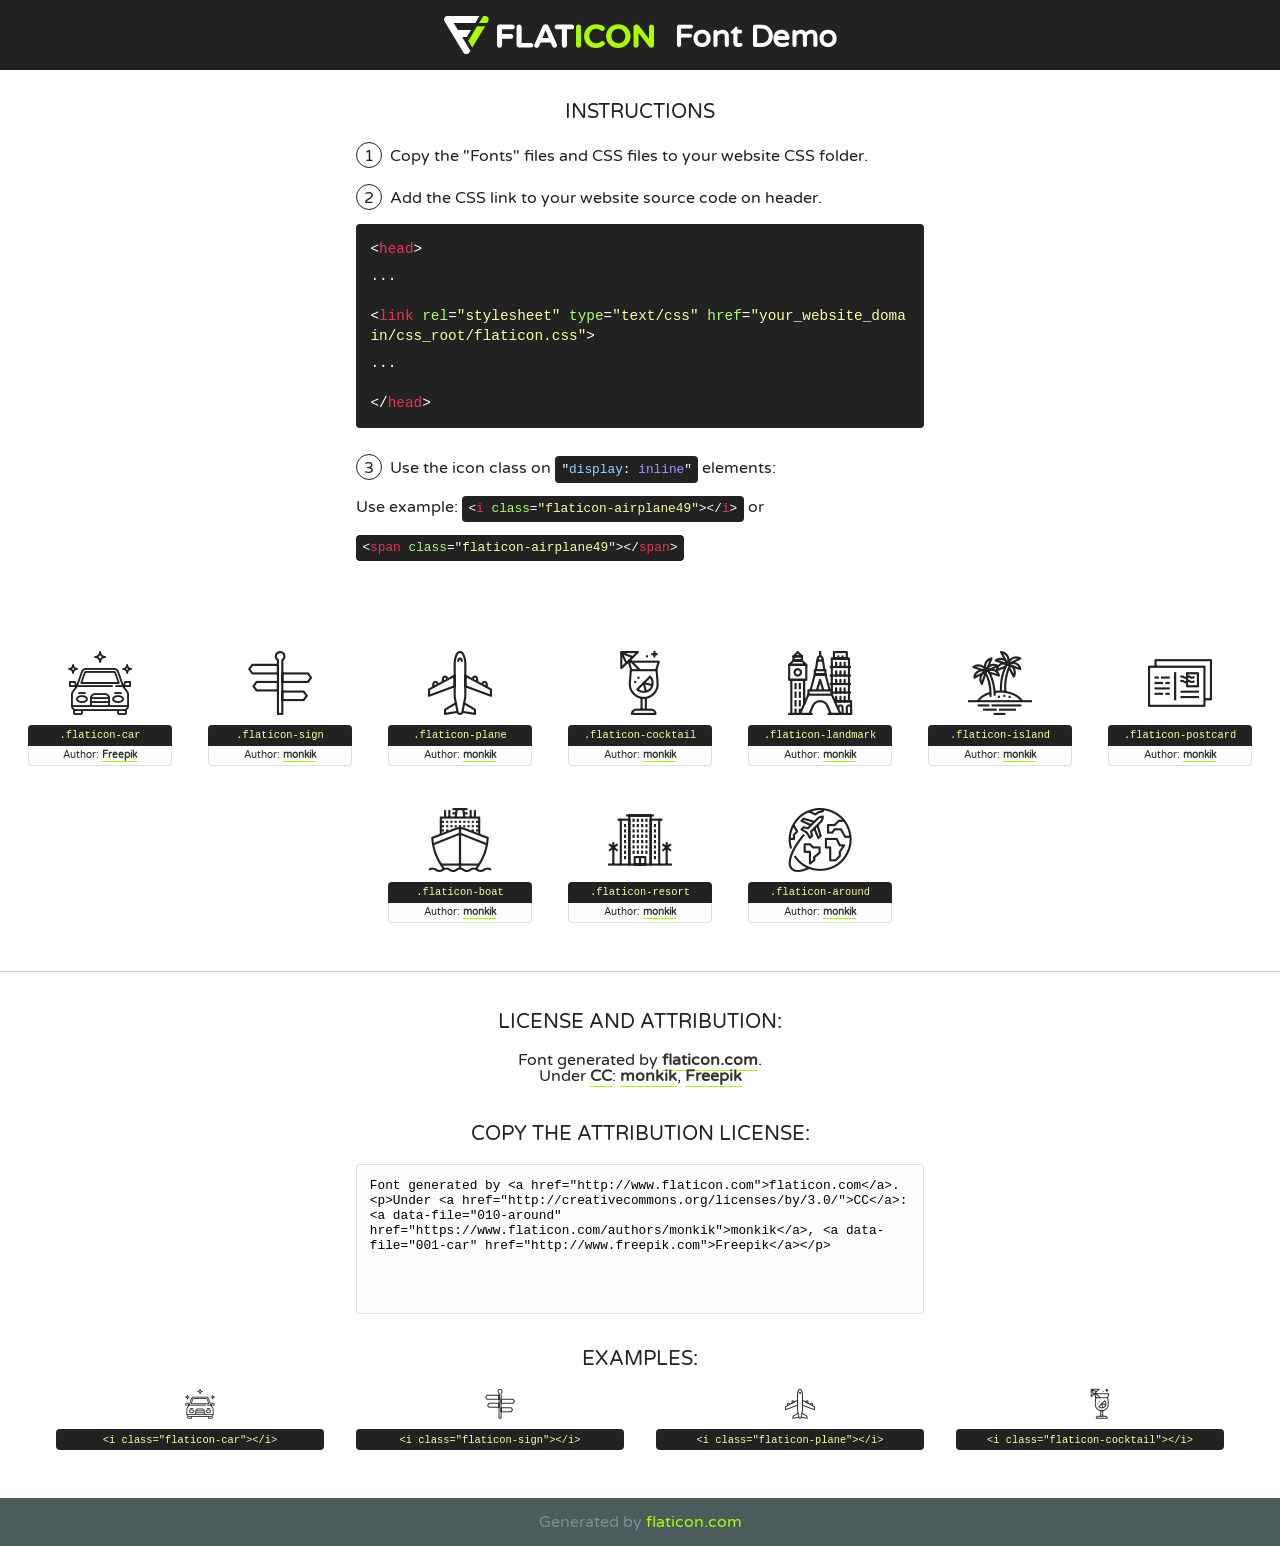
<file: public/fonts/flaticon/font/flaticon.html>
<!DOCTYPE html>
<!--
  Flaticon icon font: Flaticon
  Creation date: 19/02/2018 02:22
-->
<html>
<!DOCTYPE html>
<html>

<head>
    <title>Flaticon WebFont</title>
    <link href="http://fonts.googleapis.com/css?family=Varela+Round" rel="stylesheet" type="text/css" />
    <link rel="stylesheet" type="text/css" href="flaticon.css">
    <meta charset="UTF-8">
    <style>
    html, body, div, span, applet, object, iframe,
    h1, h2, h3, h4, h5, h6, p, blockquote, pre,
    a, abbr, acronym, address, big, cite, code,
    del, dfn, em, img, ins, kbd, q, s, samp,
    small, strike, strong, sub, sup, tt, var,
    b, u, i, center,
    dl, dt, dd, ol, ul, li,
    fieldset, form, label, legend,
    table, caption, tbody, tfoot, thead, tr, th, td,
    article, aside, canvas, details, embed, 
    figure, figcaption, footer, header, hgroup, 
    menu, nav, output, ruby, section, summary,
    time, mark, audio, video {
        margin: 0;
        padding: 0;
        border: 0;
        font-size: 100%;
        font: inherit;
        vertical-align: baseline;
    }
    /* HTML5 display-role reset for older browsers */
    article, aside, details, figcaption, figure, 
    footer, header, hgroup, menu, nav, section {
        display: block;
    }
    body {
        line-height: 1;
    }
    ol, ul {
        list-style: none;
    }
    blockquote, q {
        quotes: none;
    }
    blockquote:before, blockquote:after,
    q:before, q:after {
        content: '';
        content: none;
    }
    table {
        border-collapse: collapse;
        border-spacing: 0;
    }
    body {
        font-family: 'Varela Round', Helvetica, Arial, sans-serif;
        font-size: 16px;
        color: #222;
    }
    a {
        color: #333;
        border-bottom: 1px solid #a9fd00;
        font-weight: bold;
        text-decoration: none;
    }
    * {
        -moz-box-sizing: border-box;
        -webkit-box-sizing: border-box;
        box-sizing: border-box;
        margin: 0;
        padding: 0;
    }
    [class^="flaticon-"]:before, [class*=" flaticon-"]:before, [class^="flaticon-"]:after, [class*=" flaticon-"]:after {
        font-family: Flaticon;
        font-size: 30px;
        font-style: normal;
        margin-left: 20px;
        color: #333;
    }
    .wrapper {
        max-width: 600px;
        margin: auto;
        padding: 0 1em;
    }
    .title {
        font-size: 1.25em;
        text-align: center;
        margin-bottom: 1em;
        text-transform: uppercase;
    }
    header {
        text-align: center;
        background-color: #222;
        color: #fff;
        padding: 1em;
    }
    header .logo {
        width: 210px;
        height: 38px;
        display: inline-block;
        vertical-align: middle;
        margin-right: 1em;
        border: none;
    }
    header strong {
        font-size: 1.95em;
        font-weight: bold;
        vertical-align: middle;
        margin-top: 5px;
        display: inline-block;
    }
    .demo {
        margin: 2em auto;
        line-height: 1.25em;
    }
    .demo ul li {
        margin-bottom: 1em;
    }
    .demo ul li .num {
        color: #222;
        border-radius: 20px;
        display: inline-block;
        width: 26px;
        padding: 3px;
        height: 26px;
        text-align: center;
        margin-right: 0.5em;
        border: 1px solid #222;
    }
    .demo ul li code {
        background-color: #222;
        border-radius: 4px;
        padding: 0.25em 0.5em;
        display: inline-block;
        color: #fff;
        font-family: Consolas,Monaco,Lucida Console,Liberation Mono,DejaVu Sans Mono,Bitstream Vera Sans Mono,Courier New, monospace;
        font-weight: lighter;
        margin-top: 1em;
        font-size: 0.8em;
        word-break: break-all;
    }
    .demo ul li code.big {
        padding: 1em;
        font-size: 0.9em;
    }
    .demo ul li code .red {
        color: #EF3159;
    }
    .demo ul li code .green {
        color: #ACFF65;
    }
    .demo ul li code .yellow {
        color: #FFFF99;
    }
    .demo ul li code .blue {
        color: #99D3FF;
    }
    .demo ul li code .purple {
        color: #A295FF;
    }
    .demo ul li code .dots {
        margin-top: 0.5em;
        display: block;
    }
    #glyphs {
        border-bottom: 1px solid #ccc;
        padding: 2em 0;
        text-align: center;
    }
    .glyph {
        display: inline-block;
        width: 9em;
        margin: 1em;
        text-align: center;
        vertical-align: top;
        background: #FFF;
    }
    .glyph .glyph-icon {
        padding: 10px;
        display: block;
        font-family:"Flaticon";
        font-size: 64px;
        line-height: 1;
    }
    .glyph .glyph-icon:before {
        font-size: 64px;
        color: #222;
        margin-left: 0;
    }
    .class-name {
        font-size: 0.65em;
        background-color: #222;
        color: #fff;
        border-radius: 4px 4px 0 0;
        padding: 0.5em;
        color: #FFFF99;
        font-family: Consolas,Monaco,Lucida Console,Liberation Mono,DejaVu Sans Mono,Bitstream Vera Sans Mono,Courier New, monospace;
    }
    .author-name {
        font-size: 0.6em;
        background-color: #fcfcfd;
        border: 1px solid #DEDEE4;
        border-top: 0;
        border-radius: 0 0 4px 4px;
        padding: 0.5em;
    }
    .class-name:last-child {
        font-size: 10px;
        color:#888;
    }
    .class-name:last-child a {
        font-size: 10px;
        color:#555;
    }
    .class-name:last-child a:hover {
        color:#a9fd00;
    }
    .glyph > input {
        display: block;
        width: 100px;
        margin: 5px auto;
        text-align: center;
        font-size: 12px;
        cursor: text;
    }
    .glyph > input.icon-input {
        font-family:"Flaticon";
        font-size: 16px;
        margin-bottom: 10px;
    }
    .attribution .title {
        margin-top: 2em;
    }
    .attribution textarea {
        background-color: #fcfcfd;
        padding: 1em;
        border: none;
        box-shadow: none;
        border: 1px solid #DEDEE4;
        border-radius: 4px;
        resize: none;
        width: 100%;
        height: 150px;
        font-size: 0.8em;
        font-family: Consolas,Monaco,Lucida Console,Liberation Mono,DejaVu Sans Mono,Bitstream Vera Sans Mono,Courier New, monospace;
        -webkit-appearance: none;
    }
    .iconsuse {
        margin: 2em auto;
        text-align: center;
        max-width: 1200px;
    }
    .iconsuse:after {
        content: '';
        display: table;
        clear: both;
    }
    .iconsuse .image {
        float: left;
        width: 25%;
        padding: 0 1em;
    }
    .iconsuse .image p {
        margin-bottom: 1em;
    }
    .iconsuse .image span {
        display: block;
        font-size: 0.65em;
        background-color: #222;
        color: #fff;
        border-radius: 4px;
        padding: 0.5em;
        color: #FFFF99;
        margin-top: 1em;
        font-family: Consolas,Monaco,Lucida Console,Liberation Mono,DejaVu Sans Mono,Bitstream Vera Sans Mono,Courier New, monospace;
    }
    #footer {
        text-align: center;
        background-color: #4C5B5C;
        color: #7c9192;
        padding: 1em;
    }
    #footer a {
        border: none;
        color: #a9fd00;
        font-weight: normal;
    }
    @media (max-width: 960px) {
        .iconsuse .image {
            width: 50%;
        }
    }
    @media (max-width: 560px) {
        .iconsuse .image {
            width: 100%;
        }
    }
    </style>
</head>

<body class="characters-off">

    <header>
        <a href="http://www.flaticon.com" target="_blank" class="logo">
            <svg version="1.1" xmlns="http://www.w3.org/2000/svg" xmlns:xlink="http://www.w3.org/1999/xlink" xmlns:a="http://ns.adobe.com/AdobeSVGViewerExtensions/3.0/" viewBox="0 0 560.875 102.036" enable-background="new 0 0 560.875 102.036" xml:space="preserve">
                <defs>
                </defs>
                <g>
                    <g class="letters">
                        <path fill="#ffffff" d="M141.596,29.675c0-3.777,2.985-6.767,6.764-6.767h34.438c3.426,0,6.15,2.728,6.15,6.15
                        c0,3.43-2.724,6.149-6.15,6.149h-27.674v13.091h23.719c3.429,0,6.151,2.724,6.151,6.15c0,3.43-2.723,6.149-6.151,6.149h-23.719
                        v17.574c0,3.773-2.986,6.761-6.764,6.761c-3.779,0-6.764-2.989-6.764-6.761V29.675z"></path>
                        <path fill="#ffffff" d="M193.844,29.149c0-3.781,2.985-6.767,6.764-6.767c3.776,0,6.763,2.985,6.763,6.767v42.957h25.039
                        c3.426,0,6.149,2.726,6.149,6.153c0,3.425-2.723,6.15-6.149,6.15h-31.802c-3.779,0-6.764-2.986-6.764-6.768V29.149z"></path>
                        <path fill="#ffffff" d="M241.891,75.71l21.438-48.407c1.492-3.341,4.215-5.357,7.906-5.357h0.792
                        c3.686,0,6.323,2.017,7.815,5.357l21.439,48.407c0.436,0.967,0.701,1.845,0.701,2.723c0,3.602-2.809,6.501-6.414,6.501
                        c-3.161,0-5.269-1.845-6.499-4.655l-4.132-9.661h-27.059l-4.301,10.102c-1.144,2.631-3.426,4.214-6.237,4.214
                        c-3.517,0-6.24-2.81-6.24-6.325C241.1,77.64,241.451,76.677,241.891,75.71z M279.932,58.666l-8.521-20.297l-8.526,20.297H279.932
                        z"></path>
                        <path fill="#ffffff" d="M314.864,35.387H301.86c-3.429,0-6.239-2.813-6.239-6.238c0-3.429,2.811-6.24,6.239-6.24h39.533
                        c3.426,0,6.237,2.811,6.237,6.24c0,3.425-2.811,6.238-6.237,6.238h-13.001v42.785c0,3.773-2.99,6.761-6.764,6.761
                        c-3.779,0-6.764-2.989-6.764-6.761V35.387z"></path>
                        <path fill="#A9FD00" d="M352.615,29.149c0-3.781,2.985-6.767,6.767-6.767c3.774,0,6.761,2.985,6.761,6.767v49.024
                        c0,3.773-2.987,6.761-6.761,6.761c-3.781,0-6.767-2.989-6.767-6.761V29.149z"></path>
                        <path fill="#A9FD00" d="M374.132,53.836v-0.179c0-17.481,13.178-31.801,32.065-31.801c9.22,0,15.459,2.458,20.557,6.238
                        c1.402,1.054,2.637,2.985,2.637,5.357c0,3.692-2.985,6.59-6.681,6.59c-1.845,0-3.071-0.702-4.044-1.319
                        c-3.776-2.813-7.729-4.393-12.562-4.393c-10.364,0-17.831,8.611-17.831,19.154v0.173c0,10.542,7.291,19.329,17.831,19.329
                        c5.715,0,9.492-1.756,13.359-4.834c1.049-0.874,2.458-1.491,4.039-1.491c3.429,0,6.325,2.813,6.325,6.236
                        c0,2.106-1.056,3.78-2.282,4.834c-5.539,4.834-12.036,7.733-21.878,7.733C387.572,85.464,374.132,71.493,374.132,53.836z"></path>
                        <path fill="#A9FD00" d="M433.009,53.836v-0.179c0-17.481,13.79-31.801,32.766-31.801c18.981,0,32.592,14.143,32.592,31.628v0.173
                        c0,17.483-13.785,31.807-32.769,31.807C446.625,85.464,433.009,71.32,433.009,53.836z M484.224,53.836v-0.179
                        c0-10.539-7.725-19.326-18.626-19.326c-10.893,0-18.449,8.611-18.449,19.154v0.173c0,10.542,7.73,19.329,18.626,19.329
                        C476.676,72.986,484.224,64.378,484.224,53.836z"></path>
                        <path fill="#A9FD00" d="M506.233,29.321c0-3.774,2.99-6.763,6.767-6.763h1.401c3.252,0,5.183,1.583,7.029,3.953l26.093,34.265
                        V29.059c0-3.692,2.99-6.677,6.681-6.677c3.683,0,6.671,2.985,6.671,6.677v48.934c0,3.78-2.987,6.765-6.764,6.765h-0.436
                        c-3.257,0-5.188-1.581-7.034-3.953l-27.056-35.492v32.944c0,3.687-2.985,6.676-6.678,6.676c-3.683,0-6.673-2.989-6.673-6.676
                        V29.321z"></path>
                    </g>
                    <g class="insignia">
                        <path fill="#ffffff" d="M48.372,56.137h12.517l11.156-18.537H37.186L25.688,18.539h57.825L94.668,0H9.271
                        C5.925,0,2.842,1.801,1.198,4.716c-1.644,2.907-1.593,6.482,0.134,9.343l50.38,83.501c1.678,2.781,4.689,4.476,7.938,4.476
                        c3.246,0,6.257-1.695,7.935-4.476l2.898-4.804L48.372,56.137z"></path>
                        <g class="i">
                            <path fill="#A9FD00" d="M93.575,18.539h0.031v0.004l21.652,0.004l2.705-4.488c1.727-2.861,1.778-6.436,0.133-9.343
                            C116.454,1.801,113.371,0,110.026,0h-5.294L93.575,18.539z"></path>
                            <polygon fill="#A9FD00" points="88.291,27.356 64.725,66.486 75.519,84.404 109.942,27.356"></polygon>
                        </g>
                    </g>
                </g>
            </svg>
        </a>
        <strong>Font Demo</strong>
    </header>


    <section class="demo wrapper">

        <p class="title">Instructions</p>

        <ul>
            <li>
                <span class="num">1</span>Copy the "Fonts" files and CSS files to your website CSS folder.
            </li>
            <li>
                <span class="num">2</span>Add the CSS link to your website source code on header.
                <code class="big">
                    &lt;<span class="red">head</span>&gt;
                    <br/><span class="dots">...</span>
                    <br/>&lt;<span class="red">link</span> <span class="green">rel</span>=<span class="yellow">"stylesheet"</span> <span class="green">type</span>=<span class="yellow">"text/css"</span> <span class="green">href</span>=<span class="yellow">"your_website_domain/css_root/flaticon.css"</span>&gt;
                    <br/><span class="dots">...</span>
                    <br/>&lt;/<span class="red">head</span>&gt;
                </code>
            </li>

            <li>
                <p>
                    <span class="num">3</span>Use the icon class on <code>"<span class="blue">display</span>:<span class="purple"> inline</span>"</code> elements:
                    <br />
                    Use example: <code>&lt;<span class="red">i</span> <span class="green">class</span>=<span class="yellow">&quot;flaticon-airplane49&quot;</span>&gt;&lt;/<span class="red">i</span>&gt;</code> or <code>&lt;<span class="red">span</span> <span class="green">class</span>=<span class="yellow">&quot;flaticon-airplane49&quot;</span>&gt;&lt;/<span class="red">span</span>&gt;</code>
            </li>
        </ul>

    </section>




   <section id="glyphs">          
    
      
        <div class="glyph"><div class="glyph-icon flaticon-car"></div>
            <div class="class-name">.flaticon-car</div>
            <div class="author-name">Author: <a data-file="001-car" href="http://www.freepik.com">Freepik</a> </div> 
        </div>        
        
        <div class="glyph"><div class="glyph-icon flaticon-sign"></div>
            <div class="class-name">.flaticon-sign</div>
            <div class="author-name">Author: <a data-file="002-sign" href="https://www.flaticon.com/authors/monkik">monkik</a> </div> 
        </div>        
        
        <div class="glyph"><div class="glyph-icon flaticon-plane"></div>
            <div class="class-name">.flaticon-plane</div>
            <div class="author-name">Author: <a data-file="003-plane" href="https://www.flaticon.com/authors/monkik">monkik</a> </div> 
        </div>        
        
        <div class="glyph"><div class="glyph-icon flaticon-cocktail"></div>
            <div class="class-name">.flaticon-cocktail</div>
            <div class="author-name">Author: <a data-file="004-cocktail" href="https://www.flaticon.com/authors/monkik">monkik</a> </div> 
        </div>        
        
        <div class="glyph"><div class="glyph-icon flaticon-landmark"></div>
            <div class="class-name">.flaticon-landmark</div>
            <div class="author-name">Author: <a data-file="005-landmark" href="https://www.flaticon.com/authors/monkik">monkik</a> </div> 
        </div>        
        
        <div class="glyph"><div class="glyph-icon flaticon-island"></div>
            <div class="class-name">.flaticon-island</div>
            <div class="author-name">Author: <a data-file="006-island" href="https://www.flaticon.com/authors/monkik">monkik</a> </div> 
        </div>        
        
        <div class="glyph"><div class="glyph-icon flaticon-postcard"></div>
            <div class="class-name">.flaticon-postcard</div>
            <div class="author-name">Author: <a data-file="007-postcard" href="https://www.flaticon.com/authors/monkik">monkik</a> </div> 
        </div>        
        
        <div class="glyph"><div class="glyph-icon flaticon-boat"></div>
            <div class="class-name">.flaticon-boat</div>
            <div class="author-name">Author: <a data-file="008-boat" href="https://www.flaticon.com/authors/monkik">monkik</a> </div> 
        </div>        
        
        <div class="glyph"><div class="glyph-icon flaticon-resort"></div>
            <div class="class-name">.flaticon-resort</div>
            <div class="author-name">Author: <a data-file="009-resort" href="https://www.flaticon.com/authors/monkik">monkik</a> </div> 
        </div>        
        
        <div class="glyph"><div class="glyph-icon flaticon-around"></div>
            <div class="class-name">.flaticon-around</div>
            <div class="author-name">Author: <a data-file="010-around" href="https://www.flaticon.com/authors/monkik">monkik</a> </div> 
        </div>        
        

    </section>



    <section class="attribution wrapper"   style="text-align:center;">

      <div class="title">License and attribution:</div><div class="attrDiv">Font generated by <a href="http://www.flaticon.com">flaticon.com</a>. <div><p>Under <a href="http://creativecommons.org/licenses/by/3.0/">CC</a>: <a data-file="010-around" href="https://www.flaticon.com/authors/monkik">monkik</a>, <a data-file="001-car" href="http://www.freepik.com">Freepik</a></p>  </div>
      </div>
      <div class="title">Copy the Attribution License:</div>

    <textarea onclick="this.focus();this.select();">Font generated by &lt;a href=&quot;http://www.flaticon.com&quot;&gt;flaticon.com&lt;/a&gt;. <p>Under <a href="http://creativecommons.org/licenses/by/3.0/">CC</a>: <a data-file="010-around" href="https://www.flaticon.com/authors/monkik">monkik</a>, <a data-file="001-car" href="http://www.freepik.com">Freepik</a></p>  
     </textarea>

    </section>

    <section class="iconsuse">

          <div class="title">Examples:</div>            
             
            <div class="image">
                <p>
                    <i class="glyph-icon flaticon-car"></i> 
                    <span>&lt;i class=&quot;flaticon-car&quot;&gt;&lt;/i&gt;</span>
                </p>
            </div>
            
            <div class="image">
                <p>
                    <i class="glyph-icon flaticon-sign"></i> 
                    <span>&lt;i class=&quot;flaticon-sign&quot;&gt;&lt;/i&gt;</span>
                </p>
            </div>
            
            <div class="image">
                <p>
                    <i class="glyph-icon flaticon-plane"></i> 
                    <span>&lt;i class=&quot;flaticon-plane&quot;&gt;&lt;/i&gt;</span>
                </p>
            </div>
            
            <div class="image">
                <p>
                    <i class="glyph-icon flaticon-cocktail"></i> 
                    <span>&lt;i class=&quot;flaticon-cocktail&quot;&gt;&lt;/i&gt;</span>
                </p>
            </div>
                       
        </div>
                            
    </section>

<div id="footer">
    <div>Generated by <a href="http://www.flaticon.com">flaticon.com</a>
    </div>
</div>



</body>
</html>
</file>
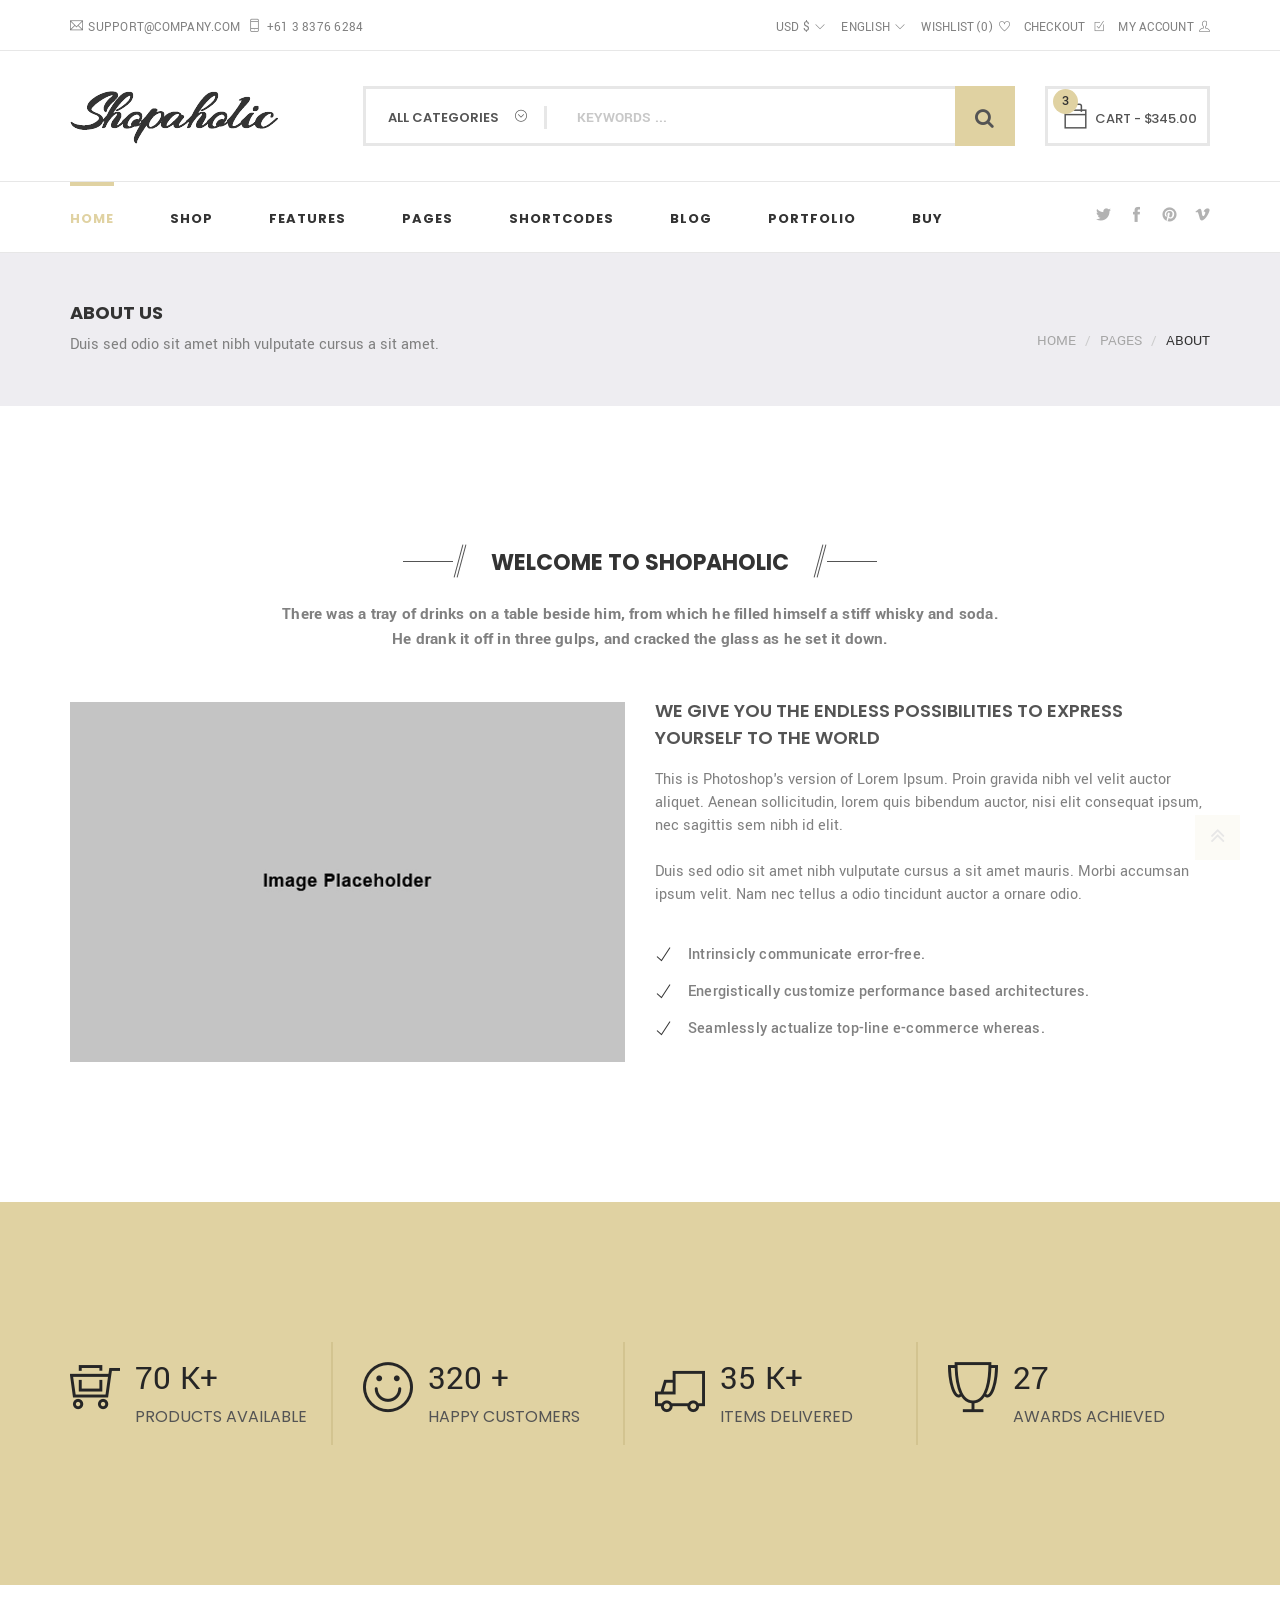
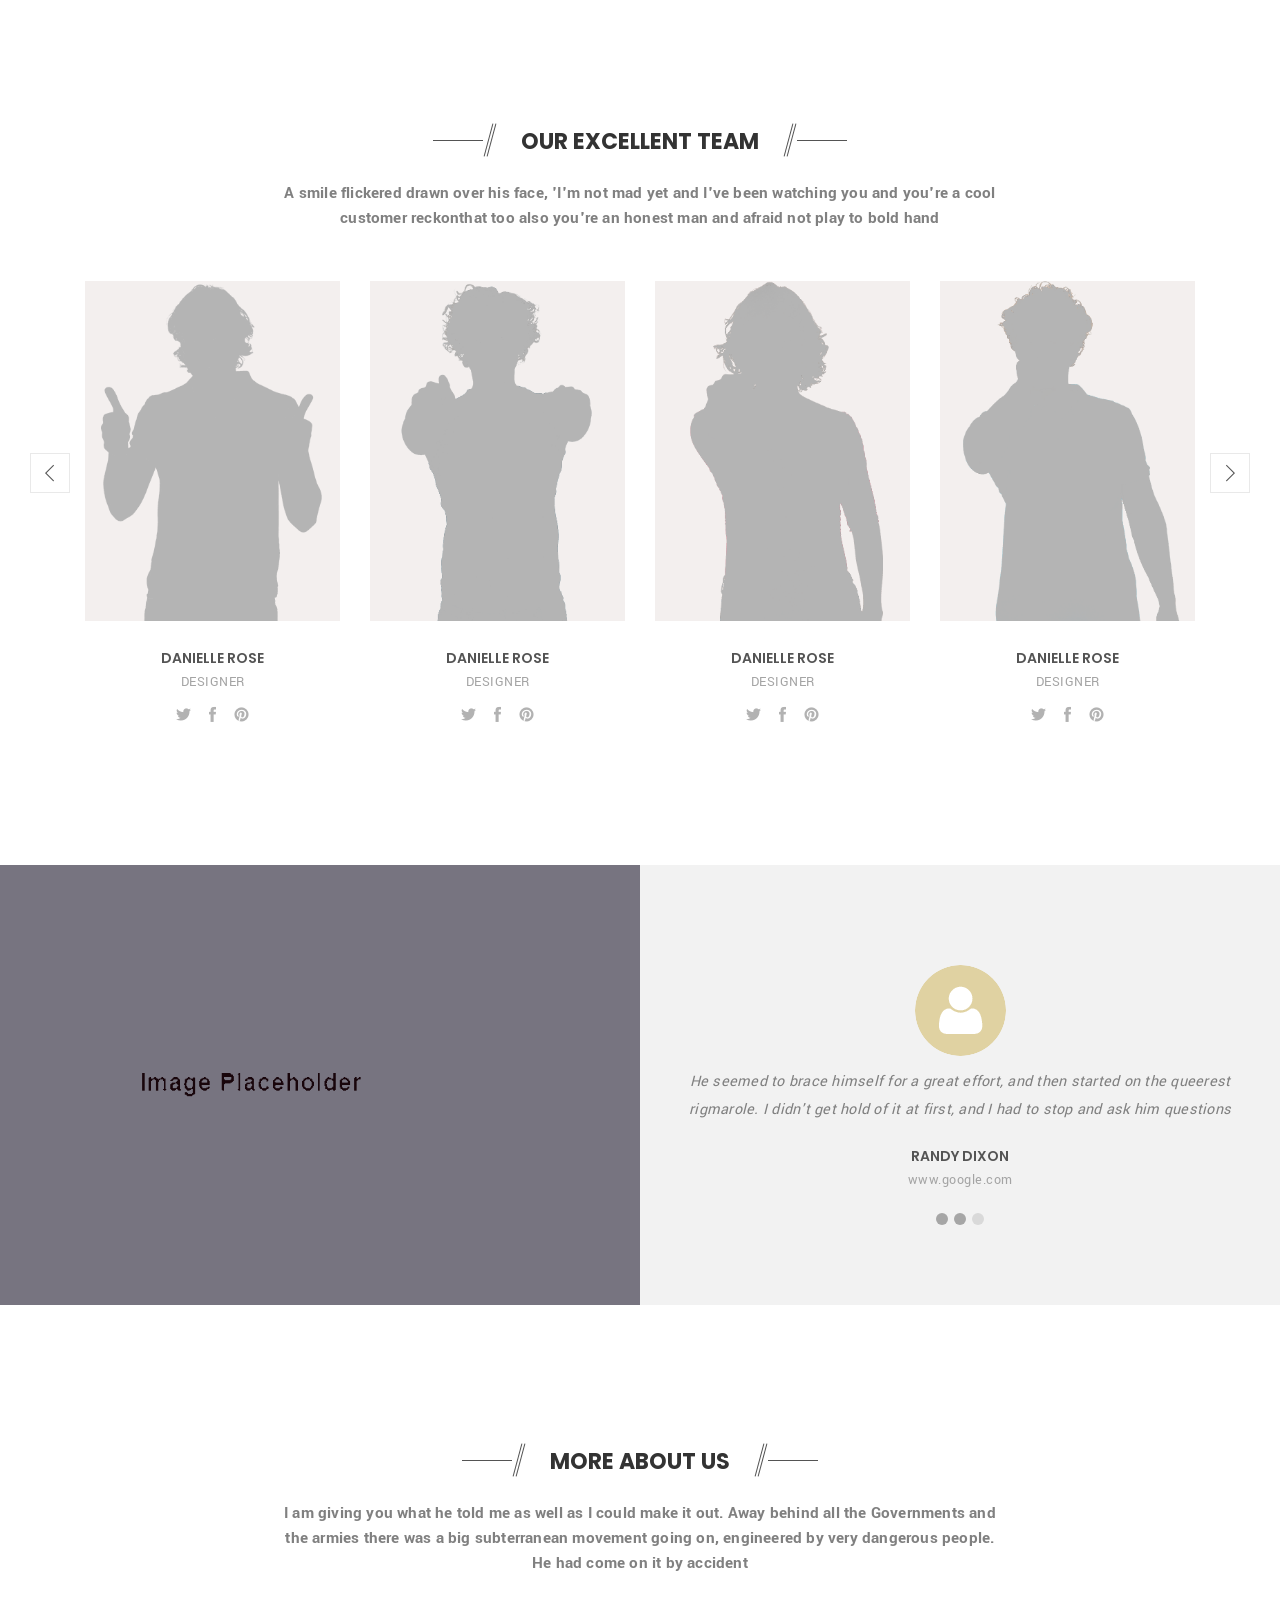
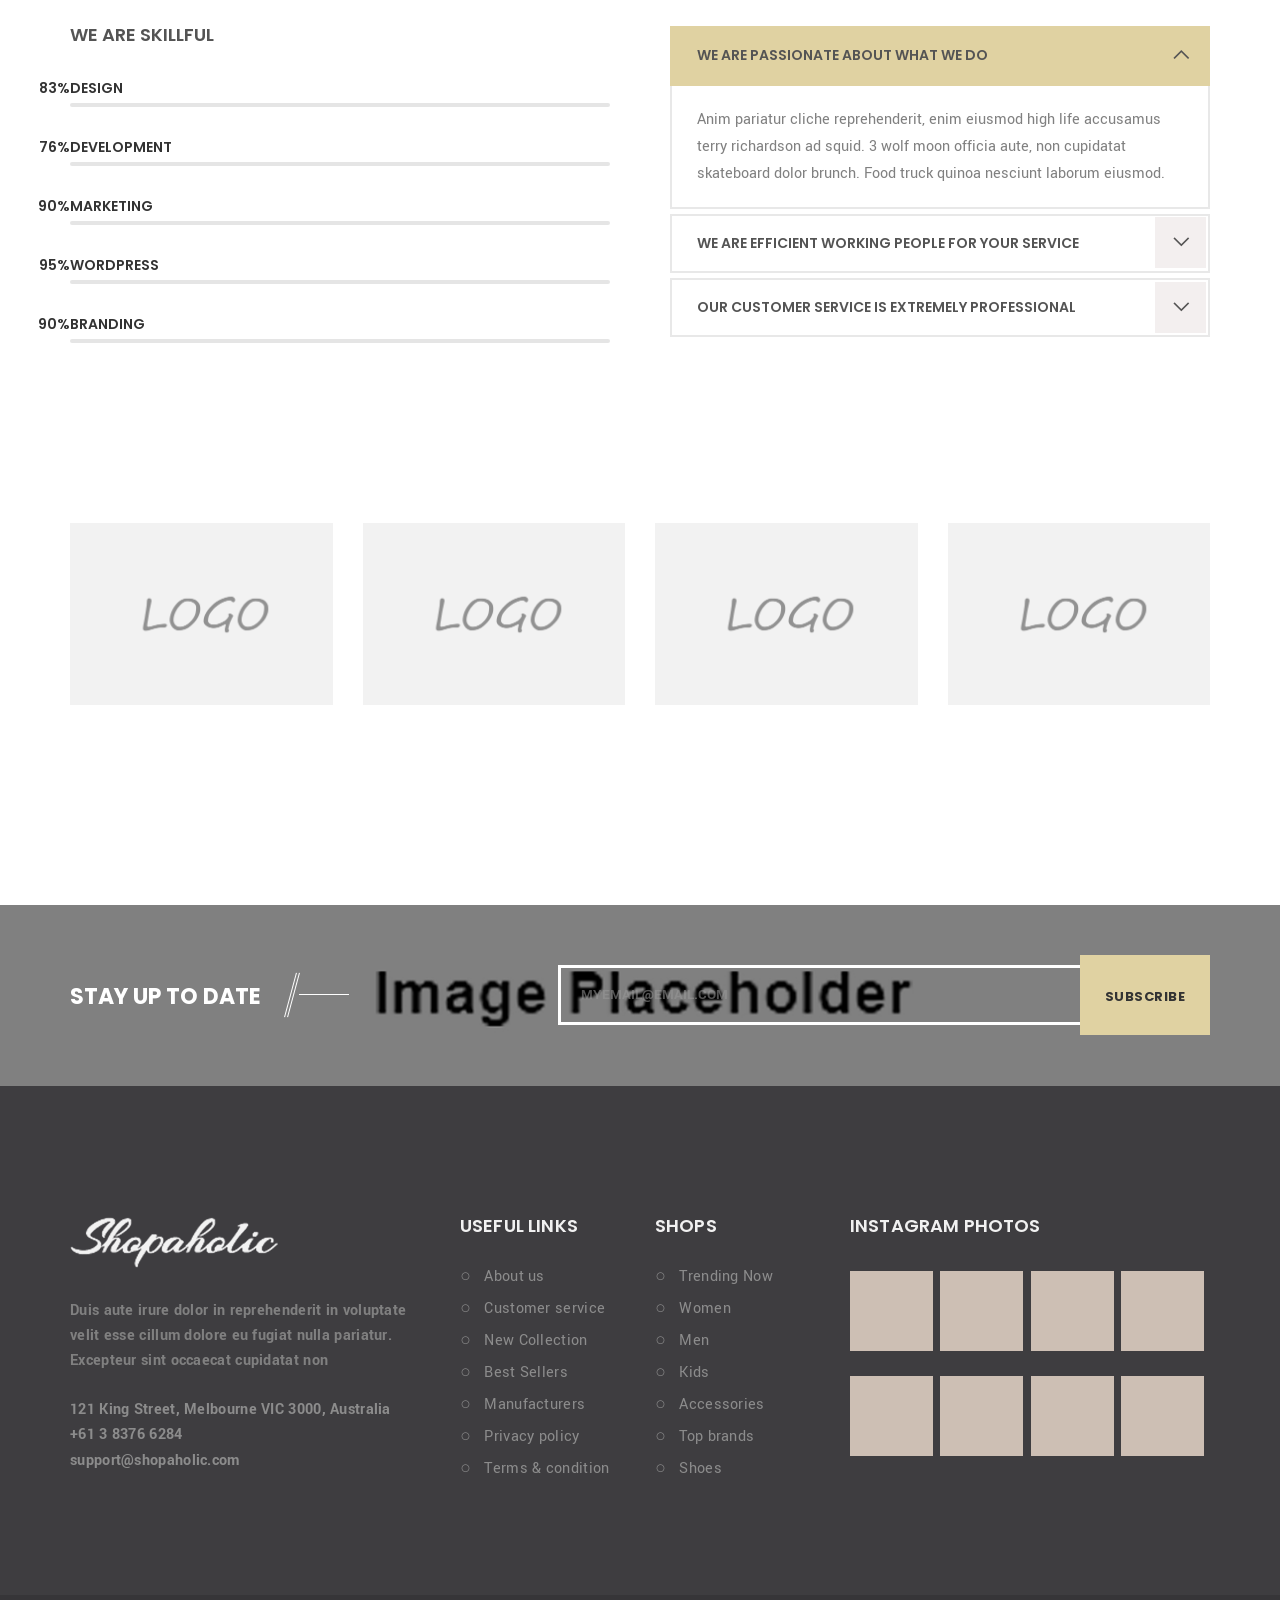
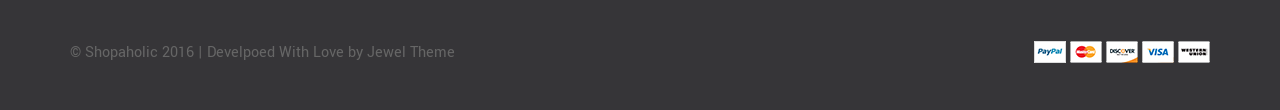
<file: public/assets/frontend/shopaholic-10/Shopaholic_HTML/about-01.html>
<!doctype html>
<!--[if lt IE 7]>      <html class="no-js lt-ie9 lt-ie8 lt-ie7" lang=""> <![endif]-->
<!--[if IE 7]>         <html class="no-js lt-ie9 lt-ie8" lang=""> <![endif]-->
<!--[if IE 8]>         <html class="no-js lt-ie9" lang=""> <![endif]-->
<!--[if gt IE 8]>      <html class="no-js" lang=""> <!<![endif]-->
<head>
  <meta charset="utf-8">
  <meta name="viewport" content="width=device-width, initial-scale=1">
  <!--[if IE]><meta http-equiv='X-UA-Compatible' content='IE=edge,chrome=1'><![endif]-->

  <title>Shopaholic - e-Commerce HTML5 Template</title>
  <meta name="description" content="Shopaholic - e-Commerce HTML5 Template">
  <meta name="viewport" content="width=device-width, initial-scale=1">
  <link rel="apple-touch-icon" href="apple-touch-icon.png">

  <link rel="stylesheet" type="text/css" href="assets/css/font-awesome.min.css">
  <link rel="stylesheet" type="text/css" href="assets/css/themify-icons.css">
  <link rel="stylesheet" type="text/css" href="assets/css/et-line-icons.css">  

  <link rel="stylesheet" href="assets/css/bootstrap.min.css">
  <link rel="stylesheet" href="assets/css/slick.css">
  <link rel="stylesheet" href="assets/css/magnific-popup.css"> 
  <link rel="stylesheet" href="assets/css/style.css">
  <link rel="stylesheet" href="assets/css/themes.css">
  <link rel="stylesheet" href="assets/css/pages/about-01.css">

  <!--[if lte IE 7]><script src="lte-ie7.js"></script><![endif]-->
  <!--[if lt IE 9]><script src="assets/js/vendor/html5-3.6-respond-1.4.2.min.js"></script><![endif]-->


</head>


<body>

  <header id="masthead" class="masthead">

    <div class="header-top">
      <div class="container">
        <div class="row">
          <div class="col-sm-5 top-left text-left">
            <p class="top-contact">
              <i class="ti-email"></i><span><a href="#">support@company.com</a></span>
              <i class="ti-mobile"></i><span>+61 3 8376 6284</span>
            </p><!-- /.top-contact -->

          </div><!-- /.top-left -->

          <div class="col-sm-7 top-right text-right">
            <div id="currency" class="currency dropdown">
              <a href="#" class="current-title">USD $</a>
              <ul class="unsorted-list">
                <li>EURO &euro;</li>
                <li>POUND &pound;</li>
                <li>Franc &#x20a3;</li>
              </ul>
            </div>

            <div id="language" class="language dropdown">
              <a href="#" class="current-title">English</a>
              <ul class="unsorted-list">
                <li>Chiense</li>
                <li>French</li>
                <li>Spanish</li>
                <li>Mandarin</li>
              </ul>
            </div>

            <div class="wish-list">
              <a href="#" class="current-title">Wishlist</a>
              <span class="count">0</span>
              <span><i class="ti-heart"></i></span>
            </div>

            <div class="checkout"><a href="checkout.html">Checkout <i class="ti-check-box"></i></a></div><!-- /.checkout -->

            <div class="my-account dropdown">
              <a href="#">My Account<i class="ti-user"></i></a>
              <ul class="unsorted-list">
                <li><a href="register.html">Log In</a></li>
                <li><a href="#">My Profile</a></li>
                <li><a href="#">My Wishlist</a></li>
                <li><a href="cart.html">My Cart</a></li>
                <li><a href="checkout.html">Checkout</a></li>
              </ul>
            </div><!-- /.my-account -->
            
          </div><!-- /.top-right -->
        </div><!-- /.row -->
      </div><!-- /.container -->
    </div><!-- /.header-top -->

    <div class="header-middle">
      <div class="container">
        <div class="row">
          <div class="col-sm-3">
            <h1><a class="navbar-brand hidden-xs" href="./"><img src="images/logo.png" alt="Site Logo"></a></h1>
          </div>
          <div class="col-sm-7">
            <div class="top-search-form">
              <form action="#" method="post" class="menu-form">
                <fieldset> 
                  <select name="category" id="category">
                    <option selected="selected">All Categories</option>
                    <option>Men's Wear</option>
                    <option>Women's Wear</option>
                    <option>Kid's Wear</option>
                    <option>Men's Fashion</option>
                    <option>Women's Fashion</option>
                    <option>Kid's Fashion</option>
                    <option>Home Applience</option>
                    <option>Electronics</option>
                    <option>Gadgets</option>
                    <option>Mobile</option>
                    <option>Laptop</option>
                    <option>Others</option>
                  </select>
                </fieldset>

                <input type="text" placeholder="Keywords ..." class="form-control">
                <button type="submit" class="btn"><i class="fa fa-search"></i></button>
              </form>  
            </div><!-- /.top-search-form -->
          </div>
          <div class="col-sm-2">
            <div class="shop-cart">             
              <a class="cart-control" href="#" title="View your shopping cart">
                <i class="ti-bag"></i>
                <span class="count">3</span>
                <span>Cart - </span> 
                <span class="currency">$</span>
                <span class="amount">345.00</span>
              </a><!-- /.cart-control -->

              <div class="cart-items">
                <div class="widget_shopping_cart_content">
                  <div class="cart-top">
                    <div class="item media">
                      <button class="btn"><i class="fa fa-close"></i></button>
                      <div class="item-thumbnail media-left">
                        <img src="images/menu/cart/1.png" alt="Item Thimbnail">
                      </div><!-- /.item-thumbnail -->
                      <div class="item-details media-body">
                        <div class="rating"><input type="hidden" class="rating-tooltip-manual" data-filled="fa fa-star" data-empty="fa fa-star-o" data-fractions="5"/></div><!-- /.rating -->
                        <h4 class="item-title"><a href="#">Product Name Here</a></h4><!-- /.item-title -->
                        <div class="item-price">
                          <div class="item-price">
                            <span class="currency">$</span>
                            <span class="price">65</span> 
                            <span class="item-count">3</span><!-- /.item-count -->
                          </div><!-- /.item-price -->
                        </div><!-- /.item-price -->
                      </div><!-- /.item-details -->
                    </div><!-- /.item -->

                    <div class="item media">
                      <button class="btn"><i class="fa fa-close"></i></button>
                      <div class="item-thumbnail media-left">
                        <img src="images/menu/cart/2.png" alt="Item Thimbnail">
                      </div><!-- /.item-thumbnail -->
                      <div class="item-details media-body">
                        <div class="rating"><input type="hidden" class="rating-tooltip-manual" data-filled="fa fa-star" data-empty="fa fa-star-o" data-fractions="5"/></div><!-- /.rating -->

                        <h4 class="item-title"><a href="#">Product Name Here</a></h4><!-- /.item-title -->
                        <div class="item-price">
                          <div class="item-price">
                            <span class="currency">$</span>
                            <span class="price">65</span> 
                            <span class="item-count">3</span><!-- /.item-count -->
                          </div><!-- /.item-price -->
                        </div><!-- /.item-price -->
                      </div><!-- /.item-details -->
                    </div><!-- /.item -->
                  </div><!-- /.cart-top -->

                  <div class="cart-middle">
                    <button class="btn pull-left"><i class="ti-trash"></i> Empty Cart</button>
                    <div class="price-total pull-right">
                      <span>Sub total:</span>
                      <span class="currency">$</span><span class="price">2500.00</span>
                    </div><!-- /.price-total -->
                  </div><!-- /.cart-middle -->

                  <div class="cart-bottom">
                    <a href="cart.html" class="btn pull-left"><i class="icons icon-basket-loaded"></i> View Cart</a>
                    <a href="checkout.html" class="btn pull-right">Checkout</a>
                  </div><!-- /.cart-bottom -->
                </div><!-- /.widget_shopping_cart_content -->
              </div><!-- /.scart-items -->
            </div>
          </div>
        </div><!-- /.row -->
      </div><!-- /.container -->
    </div><!-- /.header-middle -->

    <div class="header-bottom">
      <div class="container">
        <div class="navbar-header">
          <button type="button" class="navbar-toggle collapsed" data-toggle="collapse" data-target="#main-menu" aria-expanded="false">
            <i class="fa fa-bars"></i>
          </button>
          <a class="navbar-brand visible-xs" href="./">
            <img src="images/logo.png" alt="Site Logo">
          </a><!-- /.navbar-brand -->
        </div>

        <nav id="main-menu" class="menu collapse navbar-collapse pull-left">
          <ul class="nav navbar-nav">
            <li class="menu-item menu-item-has-children active">
              <a href="#">Home</a>
              <ul class="sub-menu children">
                <li class="menu-item"><a href="index-01.html">Home 01</a></li>
                <li class="menu-item"><a href="index-02.html">Home 02</a></li>
                <li class="menu-item"><a href="index-03.html">Home 03</a></li>
                <li class="menu-item"><a href="index-04.html">Home 04</a></li>
                <li class="menu-item"><a href="index-05.html">Home 05</a></li>
                <li class="menu-item"><a href="index-06.html">Home 06</a></li>
                <li class="menu-item"><a href="index-07.html">Home 07</a></li>
                <li class="menu-item"><a href="index-08.html">Home 08</a></li>
                <li class="menu-item"><a href="index-09.html">Home 09</a></li>
                <li class="menu-item"><a href="index-10.html">Home 10</a></li>
                <li class="menu-item"><a href="index-11.html">Home 11</a></li>
              </ul>
            </li>

            <li class="menu-item menu-item-has-children menu-item-has-mega-menu">
              <a href="#">Shop</a>
              <ul class="mega-menu sub-menu">
                <li>
                  <div class="container">
                    <div class="menu-item col-sm-3">
                      <h6 class="menu-title">Shop Pages</h6>
                      <ul class="menu-list">
                        <li><a href="checkout.html">Checkout</a></li>
                        <li><a href="cart.html">Shopping Cart</a></li> 
                        <li><a href="shop-3column.html">Shop 3 Column</a></li>
                        <li><a href="shop-4column.html">Shop 4 Column</a></li>
                      </ul> 
                    </div>

                    <div class="menu-item col-sm-3">
                      <h6 class="menu-title">Shop Pages</h6>

                      <ul class="menu-list">
                        <li><a href="shop-list.html">Shop List 01</a></li>
                        <li><a href="shop-list-no-sidebar.html">Shop List 02</a></li>
                        <li><a href="shop-details-01.html">Shop Details 01</a></li>
                        <li><a href="shop-details-02.html">Shop Details 02</a></li>
                      </ul> 
                    </div>

                    <div class="menu-item col-sm-3">
                      <h6 class="menu-title">Accessories</h6>

                      <ul class="menu-list">
                        <li><a href="#">Innerwears</a></li>
                        <li><a href="#">T-Shirts & Shorts</a></li>
                        <li><a href="#">Caps & Scarf</a></li>
                        <li><a href="#">Trousers</a></li>
                      </ul> 
                    </div>

                    <div class="menu-item col-sm-3">
                      <div class="menu-content">
                        <a href="#">
                          <img src="images/menu/shop.png" alt="Image">
                          <h3 class="content-title">
                            <span>-65%</span>
                            Discount
                          </h3>
                        </a>
                      </div><!-- /.menu-content -->
                    </div>
                  </div>
                </li>
              </ul>
            </li>

            <li class="menu-item menu-item-has-children">
              <a href="#">Features</a>
              <ul class="sub-menu">
                <li class="menu-item menu-item-has-children">
                  <a href="#">Banners</a>
                  <ul class="sub-menu">
                    <li><a href="banner-01.html">Banner 01</a></li>
                    <li><a href="banner-02.html">Banner 02</a></li>
                    <li><a href="banner-03.html">Banner 03</a></li>
                    <li><a href="banner-04.html">Banner 04</a></li>
                    <li><a href="banner-05.html">Banner 05</a></li>
                    <li><a href="banner-06.html">Banner 06</a></li>
                    <li><a href="banner-07.html">Banner 07</a></li>
                    <li><a href="banner-08.html">Banner 08</a></li>
                    <li><a href="banner-09.html">Banner 09</a></li>
                    <li><a href="banner-10.html">Banner 10</a></li>                 
                  </ul>
                </li>

                <li class="menu-item menu-item-has-children">
                  <a href="#">Menu Styles</a>
                  <ul class="sub-menu">
                    <li><a href="menu-01.html">Menu 01</a></li>
                    <li><a href="menu-02.html">Menu 02</a></li>
                    <li><a href="menu-03.html">Menu 03</a></li>
                    <li><a href="menu-04.html">Menu 04</a></li>
                    <li><a href="menu-05.html">Menu 05</a></li>
                  </ul>
                </li>

                <li class="menu-item menu-item-has-children">
                  <a href="#">Footers</a>
                  <ul class="sub-menu">
                    <li><a href="footer-01.html">Footer 01</a></li>
                    <li><a href="footer-02.html">Footer 02</a></li>
                    <li><a href="footer-03.html">Footer 03</a></li>
                  </ul>
                </li>      
              </ul>
            </li>

            <li class="menu-item menu-item-has-children menu-item-has-mega-menu">
              <a href="#">Pages</a>
              <ul class="mega-menu sub-menu">
                <li>
                  <div class="container">
                    <div class="menu-item col-sm-3">
                      <ul class="menu-list">
                        <li><a href="404.html">404</a></li>
                        <li><a href="about-01.html">About</a></li> 
                        <li><a href="checkout.html">Checkout</a></li>
                        <li><a href="contact.html">Contact</a></li>
                      </ul> 
                    </div>

                    <div class="menu-item col-sm-3">
                      <ul class="menu-list">
                        <li><a href="coming-soon.html">Coming Soon</a></li> 
                        <li><a href="faq.html">Faq</a></li>
                        <li><a href="pricing.html">Pricing</a></li>
                        <li><a href="register.html">Register / Login</a></li>  
                      </ul> 
                    </div>

                    <div class="menu-item col-sm-3">
                      <ul class="menu-list">
                        <li><a href="service-01.html">Service</a></li>
                        <li><a href="cart.html">Shopping Cart</a></li> 
                        <li><a href="shop-3column.html">Shop 3 Column</a></li>
                        <li><a href="shop-4column.html">Shop 4 Column</a></li>
                      </ul> 
                    </div>

                    <div class="menu-item col-sm-3">
                      <ul class="menu-list">
                        <li><a href="shop-list.html">Shop List 01</a></li>
                        <li><a href="shop-list-no-sidebar.html">Shop List 02</a></li>
                        <li><a href="shop-details-01.html">Shop Details 01</a></li>
                        <li><a href="shop-details-02.html">Shop Details 02</a></li>
                      </ul> 
                    </div>
                  </div>
                </li>
              </ul>
            </li>             

            <li class="menu-item menu-item-has-children menu-item-has-mega-menu">
              <a href="#">Shortcodes</a>
              <ul class="mega-menu sub-menu">
                <li>
                  <div class="container">
                    <div class="menu-item col-sm-3">
                      <ul class="menu-list with-icon">
                        <li><a href="alert.html"><i class="ti-info-alt"></i> Alert</a></li>
                        <li><a href="buttons.html"><i class="ti-link"></i> Buttons</a></li>
                        <li><a href="lists.html"><i class="ti-quote-right"></i> Lists &amp; Panels</a></li>
                        <li><a href="blockquotes.html"><i class="ti-quote-right"></i> Blockquotes</a></li>
                        <li><a href="counters.html"><i class="ti-alarm-clock"></i> Counters</a></li>
                        <li><a href="progress.html"><i class="ti-align-left"></i> Progress Bars</a></li>
                        <li><a href="deviders.html"><i class="ti-layout-line-solid"></i> Deviders</a></li>
                      </ul> 
                    </div>

                    <div class="menu-item col-sm-3">
                      <ul class="menu-list with-icon">
                        <li><a href="alert.html"><i class="ti-info-alt"></i> Alert</a></li>
                        <li><a href="buttons.html"><i class="ti-link"></i> Buttons</a></li>
                        <li><a href="lists.html"><i class="ti-quote-right"></i> Lists &amp; Panels</a></li>
                        <li><a href="blockquotes.html"><i class="ti-quote-right"></i> Blockquotes</a></li>
                        <li><a href="counters.html"><i class="ti-alarm-clock"></i> Counters</a></li>
                        <li><a href="progress.html"><i class="ti-align-left"></i> Progress Bars</a></li>
                        <li><a href="deviders.html"><i class="ti-layout-line-solid"></i> Deviders</a></li>
                      </ul> 
                    </div>

                    <div class="menu-item col-sm-3">
                      <ul class="menu-list with-icon">
                        <li><a href="alert.html"><i class="ti-info-alt"></i> Alert</a></li>
                        <li><a href="buttons.html"><i class="ti-link"></i> Buttons</a></li>
                        <li><a href="lists.html"><i class="ti-quote-right"></i> Lists &amp; Panels</a></li>
                        <li><a href="blockquotes.html"><i class="ti-quote-right"></i> Blockquotes</a></li>
                        <li><a href="counters.html"><i class="ti-alarm-clock"></i> Counters</a></li>
                        <li><a href="progress.html"><i class="ti-align-left"></i> Progress Bars</a></li>
                        <li><a href="deviders.html"><i class="ti-layout-line-solid"></i> Deviders</a></li>
                      </ul> 
                    </div>

                    <div class="menu-item col-sm-3">
                      <ul class="menu-list with-icon">
                        <li><a href="alert.html"><i class="ti-info-alt"></i> Alert</a></li>
                        <li><a href="buttons.html"><i class="ti-link"></i> Buttons</a></li>
                        <li><a href="lists.html"><i class="ti-quote-right"></i> Lists &amp; Panels</a></li>
                        <li><a href="blockquotes.html"><i class="ti-quote-right"></i> Blockquotes</a></li>
                        <li><a href="counters.html"><i class="ti-alarm-clock"></i> Counters</a></li>
                        <li><a href="progress.html"><i class="ti-align-left"></i> Progress Bars</a></li>
                        <li><a href="deviders.html"><i class="ti-layout-line-solid"></i> Deviders</a></li>
                      </ul> 
                    </div>
                  </div>
                </li>
              </ul>
            </li>

            <li class="menu-item menu-item-has-children">
              <a href="#">Blog</a>
              <ul class="sub-menu">
                <li class="menu-item menu-item-has-children">
                  <a href="#">Classic</a>
                  <ul class="sub-menu">
                    <li><a href="classic-01.html">Right Sidebar</a></li>
                    <li><a href="classic-02.html">Left Sidebar</a></li>
                    <li><a href="classic-03.html">No Sidebar</a></li>
                  </ul>
                </li>
                <li class="menu-item menu-item-has-children">
                  <a href="#">Grid</a>
                  <ul class="sub-menu">
                    <li><a href="grid-2column-01.html">2 Column 01</a></li>
                    <li><a href="grid-2column-02.html">2 Column 02</a></li>
                    <li><a href="grid-3column-01.html">3 Column 01</a></li>
                    <li><a href="grid-3column-02.html">3 Column 02</a></li>
                  </ul>
                </li>
                <li class="menu-item menu-item-has-children">
                  <a href="#">Masonary</a>
                  <ul class="sub-menu">
                    <li><a href="masonry-2column-01.html">2 Column 01</a></li>
                    <li><a href="masonry-2column-02.html">2 Column 02</a></li>
                    <li><a href="masonry-3column-01.html">3 Column 01</a></li>
                    <li><a href="masonry-3column-02.html">3 Column 02</a></li>
                  </ul>
                </li>
                <li class="menu-item menu-item-has-children">
                  <a href="#">Blog Single</a>
                  <ul class="sub-menu">
                    <li><a href="blog-single-classic.html">Single Classic</a></li>
                    <li><a href="blog-single-no-sidebar.html">Single Fullwidth</a></li>
                    <li><a href="blog-single-left-sidebar.html">Left Sidebar</a></li>
                    <li><a href="blog-single-right-sidebar.html">Right Sidebar</a></li>
                  </ul>
                </li>
              </ul>
            </li>

            <li class="menu-item menu-item-has-children">
              <a href="#">Portfolio</a>
              <ul class="sub-menu">
                <li class="menu-item menu-item-has-children">
                  <a href="#">Grid 2 Column</a>
                  <ul class="sub-menu">
                    <li><a href="portfolio-grid-2column-01.html">2 Column 01</a></li>
                    <li><a href="portfolio-grid-2column-02.html">2 Column 02</a></li>
                  </ul>
                </li>   

                <li class="menu-item menu-item-has-children">
                  <a href="#">Grid 3 Column</a>
                  <ul class="sub-menu">
                    <li><a href="portfolio-grid-3column.html">3 Column 01</a></li>
                    <li><a href="portfolio-grid-3column-02.html">3 Column 02</a></li>
                  </ul>
                </li>

                <li class="menu-item menu-item-has-children">
                  <a href="#">Grid 4 Column</a>
                  <ul class="sub-menu">
                    <li><a href="portfolio-grid-4column.html">4 Column 01</a></li>
                    <li><a href="portfolio-grid-4column-02.html">4 Column 02</a></li>
                  </ul>
                </li>    

                <li class="menu-item menu-item-has-children">
                  <a href="#">Masonry 3 Column</a>
                  <ul class="sub-menu">
                    <li><a href="portfolio-masonry-3column.html">3 Column 01</a></li>
                    <li><a href="portfolio-masonry-3column-02.html">3 Column 02</a></li>
                  </ul>
                </li>  
                                              

                <li><a href="portfolio-list.html">List Style</a></li>

                <li class="menu-item menu-item-has-children">
                  <a href="#">Portfolio Detail</a>
                  <ul class="sub-menu">
                    <li><a href="portfolio-details.html">Details 01</a></li>
                    <li><a href="portfolio-details-02.html">Details 02</a></li>
                  </ul>
                </li>
              </ul>
            </li>

            <li class="menu-item"><a href="#">Buy</a></li> 

          </ul><!-- /.navbar-nav -->
        </nav><!-- /.navbar-collapse -->

        <div class="menu-social pull-right">
          <a href="#"><i class="ti-twitter-alt"></i></a>
          <a href="#"><i class="ti-facebook"></i></a>
          <a href="#"><i class="ti-pinterest-alt"></i></a>
          <a href="#"><i class="ti-vimeo-alt"></i></a>
        </div><!-- /.menu-social -->
      </div><!-- /.container -->
    </div><!-- /.header-bottom -->

  </header><!-- /#masthead -->



  <section class="page-name-sec page-name-sec-01">
    <div class="section-padding">
      <div class="container">
        <h3 class="page-title">About us</h3><!-- /.page-title -->

        <div class="row">
          <div class="col-sm-7">
            <p class="description">
              Duis sed odio sit amet nibh vulputate cursus a sit amet. 
            </p><!-- /.description -->
          </div>

          <div class="col-sm-5">
            <ol class="breadcrumb text-right">
              <li><a href="#">Home</a></li>
              <li><a href="#">Pages</a></li>
              <li class="active">About</li>
            </ol><!-- /.breadcrumb -->
          </div>

        </div><!-- /.row -->
      </div><!-- /.container -->
    </div><!-- /.section-padding -->
  </section><!-- /.page-name-sec -->



  <section class="intro text-center">
    <div class="section-padding">
      <div class="container">
        <div class="section-top">
          <h3 class="section-title">Welcome to Shopaholic <span></span></h3><!-- /.section-title -->
        </div><!-- /.section-top -->
        <p class="section-description">
          There was a tray of drinks on a table beside him, from which he filled himself a stiff whisky and soda. He drank it off in three gulps, and cracked the glass as he set it down.
        </p><!-- /.section-description -->

        <div class="section-details text-left">
          <div class="row">
            <div class="col-md-6">
              <img src="images/about/1.jpg" alt="Image">
            </div>

            <div class="col-md-6">
              <h4 class="sub-title">
                We give you the endless possibilities to express yourself to the world
              </h4><!-- /.title -->

              <p class="description">
                This is Photoshop's version  of Lorem Ipsum. Proin gravida nibh vel velit auctor aliquet. Aenean sollicitudin, lorem quis bibendum auctor, nisi elit consequat ipsum, nec sagittis sem nibh id elit. 
                <br>
                <br>
                Duis sed odio sit amet nibh vulputate cursus a sit amet mauris. Morbi accumsan ipsum velit. Nam nec tellus a odio tincidunt auctor a ornare odio. 
              </p><!-- /.description -->

              <ul>
                <li>
                  Intrinsicly communicate error-free.
                </li>
                <li>
                  Energistically customize performance based architectures.
                </li>
                <li>
                  Seamlessly actualize top-line e-commerce whereas.
                </li>
              </ul>
            </div>
          </div><!-- /.row -->
        </div><!-- /.section-details -->
      </div><!-- /.container -->
    </div><!-- /.section-padding -->
  </section><!-- /.intro -->



  <section class="facts fact-1">
    <div class="section-padding">
      <div class="container">
        <div class="row">
          <div class="countdown">
            <div class="col-md-3 col-sm-6">
              <div class="item media">
                <div class="item-icon media-left">
                  <i class="ti-shopping-cart-full"></i>  
                </div><!-- /.item-icon -->

                <div class="media-body">
                  <div class="count-inner">
                    <span class="count-number counter">264</span>
                    <span class="count">K+</span>
                  </div><!-- /.count-inner -->
                  <span class="fact-title">
                    Products available
                  </span><!-- /.fact-title -->
                </div>
              </div><!-- /.fact-item -->
            </div><!-- /.col-md-3 -->

            <div class="col-md-3 col-sm-6">
              <div class="item media">
                <div class="item-icon media-left">
                  <i class="ti-face-smile"></i>  
                </div><!-- /.item-icon -->

                <div class="media-body">
                  <div class="count-inner">
                    <span class="count-number counter">1200</span>
                    <span class="count">+</span>
                  </div><!-- /.count-inner -->
                  <span class="fact-title">
                    Happy customers
                  </span><!-- /.fact-title -->
                </div>
              </div><!-- /.fact-item -->
            </div><!-- /.col-md-3 -->

            <div class="col-md-3 col-sm-6">
              <div class="item media">
                <div class="item-icon media-left">
                  <i class="ti-truck"></i>  
                </div><!-- /.item-icon -->

                <div class="media-body">
                  <div class="count-inner">
                    <span class="count-number counter">132</span>
                    <span class="count">K+</span>
                  </div><!-- /.count-inner -->
                  <span class="fact-title">
                    Items delivered
                  </span><!-- /.fact-title -->
                </div>
              </div><!-- /.fact-item -->
            </div><!-- /.col-md-3 -->

            <div class="col-md-3 col-sm-6">
              <div class="item media">
                <div class="item-icon media-left">
                  <i class="ti-cup"></i>  
                </div><!-- /.item-icon -->

                <div class="media-body">
                  <div class="count-inner">
                    <span class="count-number counter">102</span>
                  </div><!-- /.count-inner -->
                  <span class="fact-title">
                    Awards achieved
                  </span><!-- /.fact-title -->
                </div><!-- /.fact-item -->
              </div>         
            </div><!-- /.col-md-3 -->
          </div><!-- /.countdown -->
        </div><!-- /.row -->
      </div><!-- /.container -->
    </div><!-- /.section-padding -->
  </section><!-- /.facts -->



  <section class="our-team text-center">
    <div class="section-padding">
      <div class="container">
        <div class="section-top">
          <h3 class="section-title">Our excellent team <span></span></h3><!-- /.section-title -->
        </div><!-- /.section-top -->
        <p class="section-description">
          A smile flickered drawn over his face, 'I'm not mad yet and I've been watching you and you're a cool customer reckonthat too also you're an honest man and afraid not play to bold hand
        </p><!-- /.section-description -->

        <div class="section-details text-center">

          <div class="team-slider">
            <div class="member">
              <div class="member-avatar">
                <img src="images/about/member/1.png" alt="Member Avatar">
              </div><!-- /.member-avatar -->

              <div class="member-details">
                <div class="bio">
                  <span class="name">Danielle Rose</span>
                  <span class="designation">Designer</span>
                </div><!-- /.bio -->

                <div class="member-social">
                  <a href="#"><i class="ti-twitter-alt"></i></a>
                  <a href="#"><i class="ti-facebook"></i></a>
                  <a href="#"><i class="ti-pinterest-alt"></i></a>
                </div><!-- /.member-social -->
              </div><!-- /.member-hover -->
            </div><!-- /.member -->

            <div class="member">
              <div class="member-avatar">
                <img src="images/about/member/2.png" alt="Member Avatar">
              </div><!-- /.member-avatar -->

              <div class="member-details">
                <div class="bio">
                  <span class="name">Danielle Rose</span>
                  <span class="designation">Designer</span>
                </div><!-- /.bio -->

                <div class="member-social">
                  <a href="#"><i class="ti-twitter-alt"></i></a>
                  <a href="#"><i class="ti-facebook"></i></a>
                  <a href="#"><i class="ti-pinterest-alt"></i></a>
                </div><!-- /.member-social -->
              </div><!-- /.member-hover -->
            </div><!-- /.member -->

            <div class="member">
              <div class="member-avatar">
                <img src="images/about/member/3.png" alt="Member Avatar">
              </div><!-- /.member-avatar -->

              <div class="member-details">
                <div class="bio">
                  <span class="name">Danielle Rose</span>
                  <span class="designation">Designer</span>
                </div><!-- /.bio -->

                <div class="member-social">
                  <a href="#"><i class="ti-twitter-alt"></i></a>
                  <a href="#"><i class="ti-facebook"></i></a>
                  <a href="#"><i class="ti-pinterest-alt"></i></a>
                </div><!-- /.member-social -->
              </div><!-- /.member-hover -->
            </div><!-- /.member -->

            <div class="member">
              <div class="member-avatar">
                <img src="images/about/member/4.png" alt="Member Avatar">
              </div><!-- /.member-avatar -->

              <div class="member-details">
                <div class="bio">
                  <span class="name">Danielle Rose</span>
                  <span class="designation">Designer</span>
                </div><!-- /.bio -->

                <div class="member-social">
                  <a href="#"><i class="ti-twitter-alt"></i></a>
                  <a href="#"><i class="ti-facebook"></i></a>
                  <a href="#"><i class="ti-pinterest-alt"></i></a>
                </div><!-- /.member-social -->
              </div><!-- /.member-hover -->
            </div><!-- /.member -->

            <div class="member">
              <div class="member-avatar">
                <img src="images/about/member/5.png" alt="Member Avatar">
              </div><!-- /.member-avatar -->

              <div class="member-details">
                <div class="bio">
                  <span class="name">Danielle Rose</span>
                  <span class="designation">Designer</span>
                </div><!-- /.bio -->

                <div class="member-social">
                  <a href="#"><i class="ti-twitter-alt"></i></a>
                  <a href="#"><i class="ti-facebook"></i></a>
                  <a href="#"><i class="ti-pinterest-alt"></i></a>
                </div><!-- /.member-social -->
              </div><!-- /.member-hover -->
            </div><!-- /.member -->

            <div class="member">
              <div class="member-avatar">
                <img src="images/about/member/6.png" alt="Member Avatar">
              </div><!-- /.member-avatar -->

              <div class="member-details">
                <div class="bio">
                  <span class="name">Danielle Rose</span>
                  <span class="designation">Designer</span>
                </div><!-- /.bio -->

                <div class="member-social">
                  <a href="#"><i class="ti-twitter-alt"></i></a>
                  <a href="#"><i class="ti-facebook"></i></a>
                  <a href="#"><i class="ti-pinterest-alt"></i></a>
                </div><!-- /.member-social -->
              </div><!-- /.member-hover -->
            </div><!-- /.member -->

            <div class="member">
              <div class="member-avatar">
                <img src="images/about/member/7.png" alt="Member Avatar">
              </div><!-- /.member-avatar -->

              <div class="member-details">
                <div class="bio">
                  <span class="name">Danielle Rose</span>
                  <span class="designation">Designer</span>
                </div><!-- /.bio -->

                <div class="member-social">
                  <a href="#"><i class="ti-twitter-alt"></i></a>
                  <a href="#"><i class="ti-facebook"></i></a>
                  <a href="#"><i class="ti-pinterest-alt"></i></a>
                </div><!-- /.member-social -->
              </div><!-- /.member-hover -->
            </div><!-- /.member -->

            <div class="member">
              <div class="member-avatar">
                <img src="images/about/member/8.png" alt="Member Avatar">
              </div><!-- /.member-avatar -->

              <div class="member-details">
                <div class="bio">
                  <span class="name">Danielle Rose</span>
                  <span class="designation">Designer</span>
                </div><!-- /.bio -->

                <div class="member-social">
                  <a href="#"><i class="ti-twitter-alt"></i></a>
                  <a href="#"><i class="ti-facebook"></i></a>
                  <a href="#"><i class="ti-pinterest-alt"></i></a>
                </div><!-- /.member-social -->
              </div><!-- /.member-hover -->
            </div><!-- /.member -->
          </div><!-- /.team-slider -->
        </div><!-- /.section-details -->
      </div><!-- /.container -->
    </div><!-- /.section-padding -->
  </section><!-- /.our-team -->



  <section class="testimonial background-bg" data-image-src="images/testimonial.png">
    <div class="col-md-offset-6">
      <div id="testimonial-slider" class="testimonial-slider bg-gray carousel slide">
        <ol class="carousel-indicators">
          <li data-target="#testimonial-slider" data-slide-to="0" class=""></li>
          <li data-target="#testimonial-slider" data-slide-to="1" class=""></li>
          <li data-target="#testimonial-slider" data-slide-to="2" class="active"></li>
        </ol>

        <div class="carousel-inner text-center">
          <div class="item active">
            <div class="client-avatar"><img class="img-circle" src="images/about/avatar.png" alt="Client-avatar"></div><!-- /.client-avatar -->
            <p class="description">
              He seemed to brace himself for a great effort, and then started on the queerest rigmarole. I didn't get hold of it at first, and I had to stop and ask him questions
            </p><!-- /.description -->
            <div class="client-details">
              <span class="name">Randy Dixon</span><!-- /.name -->
              <span class="designation"><a href="#">www.google.com</a></span><!-- /.designation -->
            </div><!-- /.client-details -->
          </div><!-- /.item -->

          <div class="item">
            <div class="client-avatar"><img class="img-circle" src="images/about/avatar.png" alt="Client-avatar"></div><!-- /.client-avatar -->
            <p class="description">
              He was an American and started to see the world. He wrote a bit, and acted as war correspondent for a Chicago paper, and spent a year or two in South-Eastern Europe.
            </p><!-- /.description -->
            <div class="client-details">
              <span class="name">Charles Woods</span><!-- /.name -->
              <span class="designation"><a href="#">www.google.com</a></span><!-- /.designation -->
            </div><!-- /.client-details -->
          </div><!-- /.item -->

          <div class="item">
            <div class="client-avatar"><img class="img-circle" src="images/about/avatar.png" alt="Client-avatar"></div><!-- /.client-avatar -->
            <p class="description">
              He had played about with politics, he told me, at first for the interest of them, and then because he couldn't help himself. I read him as a sharp, restless fellow
            </p><!-- /.description -->
            <div class="client-details">
              <span class="name">Brenda Rogers</span><!-- /.name -->
              <span class="designation"><a href="#">www.google.com</a></span><!-- /.designation -->
            </div><!-- /.client-details -->
          </div><!-- /.item -->
        </div><!-- /.carousel-inner -->
      </div><!-- /.testimonial-slider -->
    </div>
  </section><!-- /.testimonial -->



  <section class="extra-features text-center">
    <div class="section-padding">
      <div class="container">
        <div class="section-top">
          <h2 class="section-title">More about us<span></span></h2><!-- /.section-title -->
        </div><!-- /.section-top -->

        <p class="section-description">
          I am giving you what he told me as well as I could make it out. Away behind all the Governments and the armies there was a big subterranean movement going on, engineered by very dangerous people. He had come on it by accident
        </p><!-- /.description -->

        <div class="section-details text-left">
          <div class="row">
            <div class="col-md-6">
              <h3 class="sub-title">We are skillful</h3><!-- /.sub-title -->
              <div class="progress-bar-item">
                <div class="progress thin">
                  <div class="progress-bar default" role="progressbar" aria-valuenow="83" aria-valuemin="0" data-progress-value="83%" aria-valuemax="100">
                    <span class="progress-text">Design</span> 
                    <span class="progress-percent"> 83% </span>
                  </div>
                </div><!-- /.progress --> 

                <div class="progress thin">
                  <div class="progress-bar default" role="progressbar" aria-valuenow="76" aria-valuemin="0" data-progress-value="76%" aria-valuemax="100">
                    <span class="progress-text">Development</span> 
                    <span class="progress-percent"> 76% </span>
                  </div>
                </div><!-- /.progress -->

                <div class="progress thin">
                  <div class="progress-bar default" role="progressbar" aria-valuenow="90" aria-valuemin="0" data-progress-value="90%" aria-valuemax="100">
                    <span class="progress-text">Marketing</span> 
                    <span class="progress-percent"> 90% </span>
                  </div>
                </div><!-- /.progress -->

                <div class="progress thin">
                  <div class="progress-bar default" role="progressbar" aria-valuenow="95" aria-valuemin="0" data-progress-value="95%" aria-valuemax="100">
                    <span class="progress-text">WordPress</span> 
                    <span class="progress-percent"> 95% </span>
                  </div>
                </div><!-- /.progress -->

                <div class="progress thin">
                  <div class="progress-bar default" role="progressbar" aria-valuenow="90" aria-valuemin="0" data-progress-value="90%" aria-valuemax="100">
                    <span class="progress-text">Branding</span> 
                    <span class="progress-percent"> 90% </span>
                  </div>
                </div><!-- /.progress -->                
              </div>

            </div>
            <div class="col-md-6">
              <div class="panel-group" id="accordion" role="tablist" aria-multiselectable="true">
                <div class="panel panel-default">
                  <div class="panel-heading" role="tab" id="headingOne">
                    <h4 class="panel-title">
                      <a role="button" data-toggle="collapse" data-parent="#accordion" href="#collapseOne" aria-expanded="true" aria-controls="collapseOne">
                        We are Passionate about what we do
                      </a>
                    </h4>
                  </div>
                  <div id="collapseOne" class="panel-collapse collapse in" role="tabpanel" aria-labelledby="headingOne">
                    <div class="panel-body">
                      Anim pariatur cliche reprehenderit, enim eiusmod high life accusamus terry richardson ad squid. 3 wolf moon officia aute, non cupidatat skateboard dolor brunch. Food truck quinoa nesciunt laborum eiusmod.
                    </div>
                  </div>
                </div>
                <div class="panel panel-default">
                  <div class="panel-heading" role="tab" id="headingTwo">
                    <h4 class="panel-title">
                      <a class="collapsed" role="button" data-toggle="collapse" data-parent="#accordion" href="#collapseTwo" aria-expanded="false" aria-controls="collapseTwo">
                        We are efficient working People for your service
                      </a>
                    </h4>
                  </div>
                  <div id="collapseTwo" class="panel-collapse collapse" role="tabpanel" aria-labelledby="headingTwo">
                    <div class="panel-body">
                      Brunch 3 wolf moon tempor, sunt aliqua put a bird on it squid single-origin coffee nulla assumenda shoreditch et. Nihil anim keffiyeh helvetica, craft beer labore wes anderson cred nesciunt sapiente ea proident.
                    </div>
                  </div>
                </div>
                <div class="panel panel-default">
                  <div class="panel-heading" role="tab" id="headingThree">
                    <h4 class="panel-title">
                      <a class="collapsed" role="button" data-toggle="collapse" data-parent="#accordion" href="#collapseThree" aria-expanded="false" aria-controls="collapseThree">
                        Our Customer service is extremely Professional
                      </a>
                    </h4>
                  </div>
                  <div id="collapseThree" class="panel-collapse collapse" role="tabpanel" aria-labelledby="headingThree">
                    <div class="panel-body">
                      Ad vegan excepteur butcher vice lomo. Leggings occaecat craft beer farm-to-table, raw denim aesthetic synth nesciunt you probably haven't heard of them accusamus labore sustainable VHS.
                    </div>
                  </div>
                </div>
              </div>
            </div>
          </div>
        </div><!-- /.section-details -->

      </div><!-- /.container -->
    </div><!-- /.section-padding -->
  </section><!-- /.extra-features -->




  <section class="clients-logo clients-logo-03 text-center">
    <div class="section-padding">
      <div class="container">
        <div class="row">
          <div class="col-sm-3">
            <div class="item bg-gray"><a href="#"><img src="images/brand/1.png" alt="Brand Logo"></a></div><!-- /.item -->
          </div>
          <div class="col-sm-3">
            <div class="item bg-gray"><a href="#"><img src="images/brand/2.png" alt="Brand Logo"></a></div><!-- /.item -->
          </div>
          <div class="col-sm-3">
            <div class="item bg-gray"><a href="#"><img src="images/brand/3.png" alt="Brand Logo"></a></div><!-- /.item -->
          </div>
          <div class="col-sm-3">
            <div class="item bg-gray"><a href="#"><img src="images/brand/4.png" alt="Brand Logo"></a></div><!-- /.item -->
          </div>
        </div><!-- /.row -->
      </div><!-- /.container -->
    </div><!-- /.section-padding -->
  </section>




  <section class="subscribe-03 background-bg" data-image-src="images/home07/subscribe.jpg">
    <div class="container">
      <div class="subscribe-details">
        <div class="row">
          <div class="col-sm-5">
            <div class="section-top">
              <h3 class="section-title">Stay up to date <span></span></h3><!-- /.section-title -->
            </div>
          </div>
          <div class="col-sm-7">
            <form class="subscribe-form" action="#">
              <input class="form-control" type="email" placeholder="myemail@email.com">
              <input class="btn btn-subscribe" type="submit" value="Subscribe">
            </form>
          </div>
        </div><!-- /.row -->
      </div><!-- /.subscribe-details -->
    </div><!-- /.section-padding -->
  </section>



  <footer class="site-footer">
    <div class="footer-top">
      <div class="section-padding">
        <div class="container">
          <div class="row">

            <div class="col-md-4 col-sm-6">
              <div class="widget widget_about_us">
                <a class="footer-logo" href="#"><img src="images/logo2.png" alt="Logo"></a>
                <div class="widget-details">
                  <p class="description">
                    Duis aute irure dolor in reprehenderit in voluptate velit esse cillum dolore eu fugiat nulla pariatur. Excepteur sint occaecat cupidatat non 
                  </p><!-- /.description -->
                  <address>
                    121 King Street, Melbourne VIC 3000, Australia
                  </address>
                  <span>+61 3 8376 6284</span>
                  <span><a href="#">support@shopaholic.com</a></span>
                </div><!-- /.widget-details -->
              </div><!-- /.widget -->
            </div>

            <div class="col-md-2 col-sm-6">
              <div class="widget widget_useful_links">
                <h4 class="widget-title">Useful links</h4>
                <div class="widget-details">
                  <span><i class="ti-control-record"></i><a href="#">About us</a></span>
                  <span><i class="ti-control-record"></i><a href="#">Customer service</a></span>
                  <span><i class="ti-control-record"></i><a href="#">New Collection</a></span>
                  <span><i class="ti-control-record"></i><a href="#">Best Sellers</a></span>
                  <span><i class="ti-control-record"></i><a href="#">Manufacturers</a></span>
                  <span><i class="ti-control-record"></i><a href="#">Privacy policy</a></span>
                  <span><i class="ti-control-record"></i><a href="#">Terms & condition</a></span>
                </div><!-- /.widget-details -->
              </div><!-- /.widget -->
            </div>

            <div class="col-md-2 col-sm-6">
              <div class="widget widget_shop_links">
                <h4 class="widget-title">Shops</h4>
                <div class="widget-details">
                  <span><i class="ti-control-record"></i><a href="#">Trending Now</a></span>
                  <span><i class="ti-control-record"></i><a href="#">Women</a></span>
                  <span><i class="ti-control-record"></i><a href="#">Men</a></span>
                  <span><i class="ti-control-record"></i><a href="#">Kids</a></span>
                  <span><i class="ti-control-record"></i><a href="#">Accessories</a></span>
                  <span><i class="ti-control-record"></i><a href="#">Top brands</a></span>
                  <span><i class="ti-control-record"></i><a href="#">Shoes</a></span>                  
                </div><!-- /.widget-details -->
              </div><!-- /.widget -->
            </div>

            <div class="col-md-4 col-sm-6">
              <div class="widget widget_instagram_feed">
                <h4 class="widget-title">Instagram Photos</h4>
                <div class="widget-details">
                  <a href="#"><img src="images/instagram/1.png" alt="Instagram Image"></a>
                  <a href="#"><img src="images/instagram/2.png" alt="Instagram Image"></a>
                  <a href="#"><img src="images/instagram/3.png" alt="Instagram Image"></a>
                  <a href="#"><img src="images/instagram/4.png" alt="Instagram Image"></a>
                  <a href="#"><img src="images/instagram/5.png" alt="Instagram Image"></a>
                  <a href="#"><img src="images/instagram/6.png" alt="Instagram Image"></a>
                  <a href="#"><img src="images/instagram/7.png" alt="Instagram Image"></a>
                  <a href="#"><img src="images/instagram/8.png" alt="Instagram Image"></a>
                </div><!-- /.widget-details -->
              </div><!-- /.widget -->
            </div>

          </div>
        </div>
      </div>
    </div><!-- /.footer-top -->

    <div class="footer-bottom">
      <div class="container">
        <div class="row">
          <div class="col-sm-7 text-left">
            <div class="copyright">
              © <a href="https://demos.jeweltheme.com/shopaholic">Shopaholic</a> 2016 | Develpoed With Love by <a href="https://jeweltheme.com">Jewel Theme</a>
            </div><!-- /.copyright -->
          </div>

          <div class="col-sm-5 text-right">
            <div class="payment-list">
              <a href="#"><img src="images/payment/1.png" alt="Payment Logo"></a>
              <a href="#"><img src="images/payment/2.png" alt="Payment Logo"></a>
              <a href="#"><img src="images/payment/3.png" alt="Payment Logo"></a>
              <a href="#"><img src="images/payment/4.png" alt="Payment Logo"></a>
              <a href="#"><img src="images/payment/5.png" alt="Payment Logo"></a>
            </div>
          </div>
        </div><!-- /.row -->
      </div><!-- /.container -->
    </div><!-- /.footer-bottom -->
  </footer>



  <div id="scroll-to-top" class="scroll-to-top">
    <i class="fa fa-angle-double-up"></i>    
  </div>



  <script src="assets/js/plugins.js"></script>
  <script src="assets/js/main.js"></script>
  <script src="assets/js/counterup.js"></script>


</body>
</html>
</file>
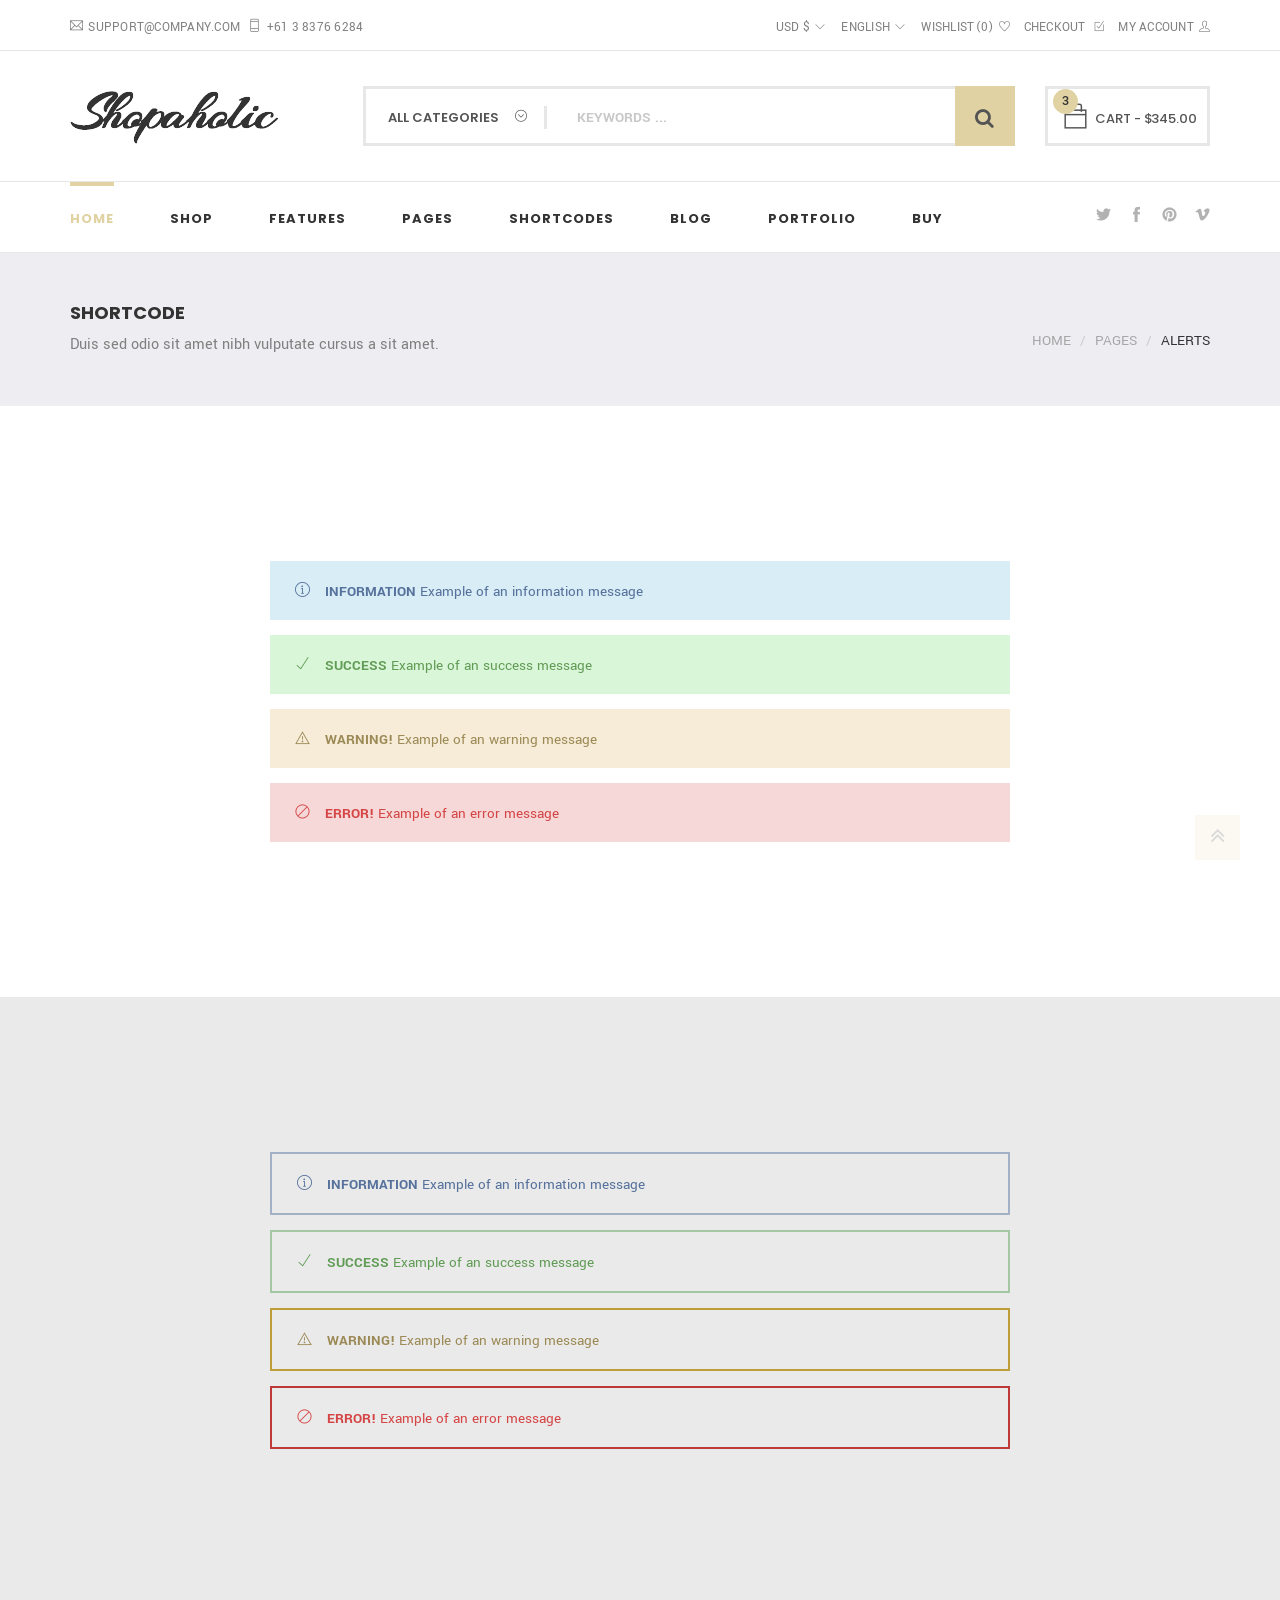
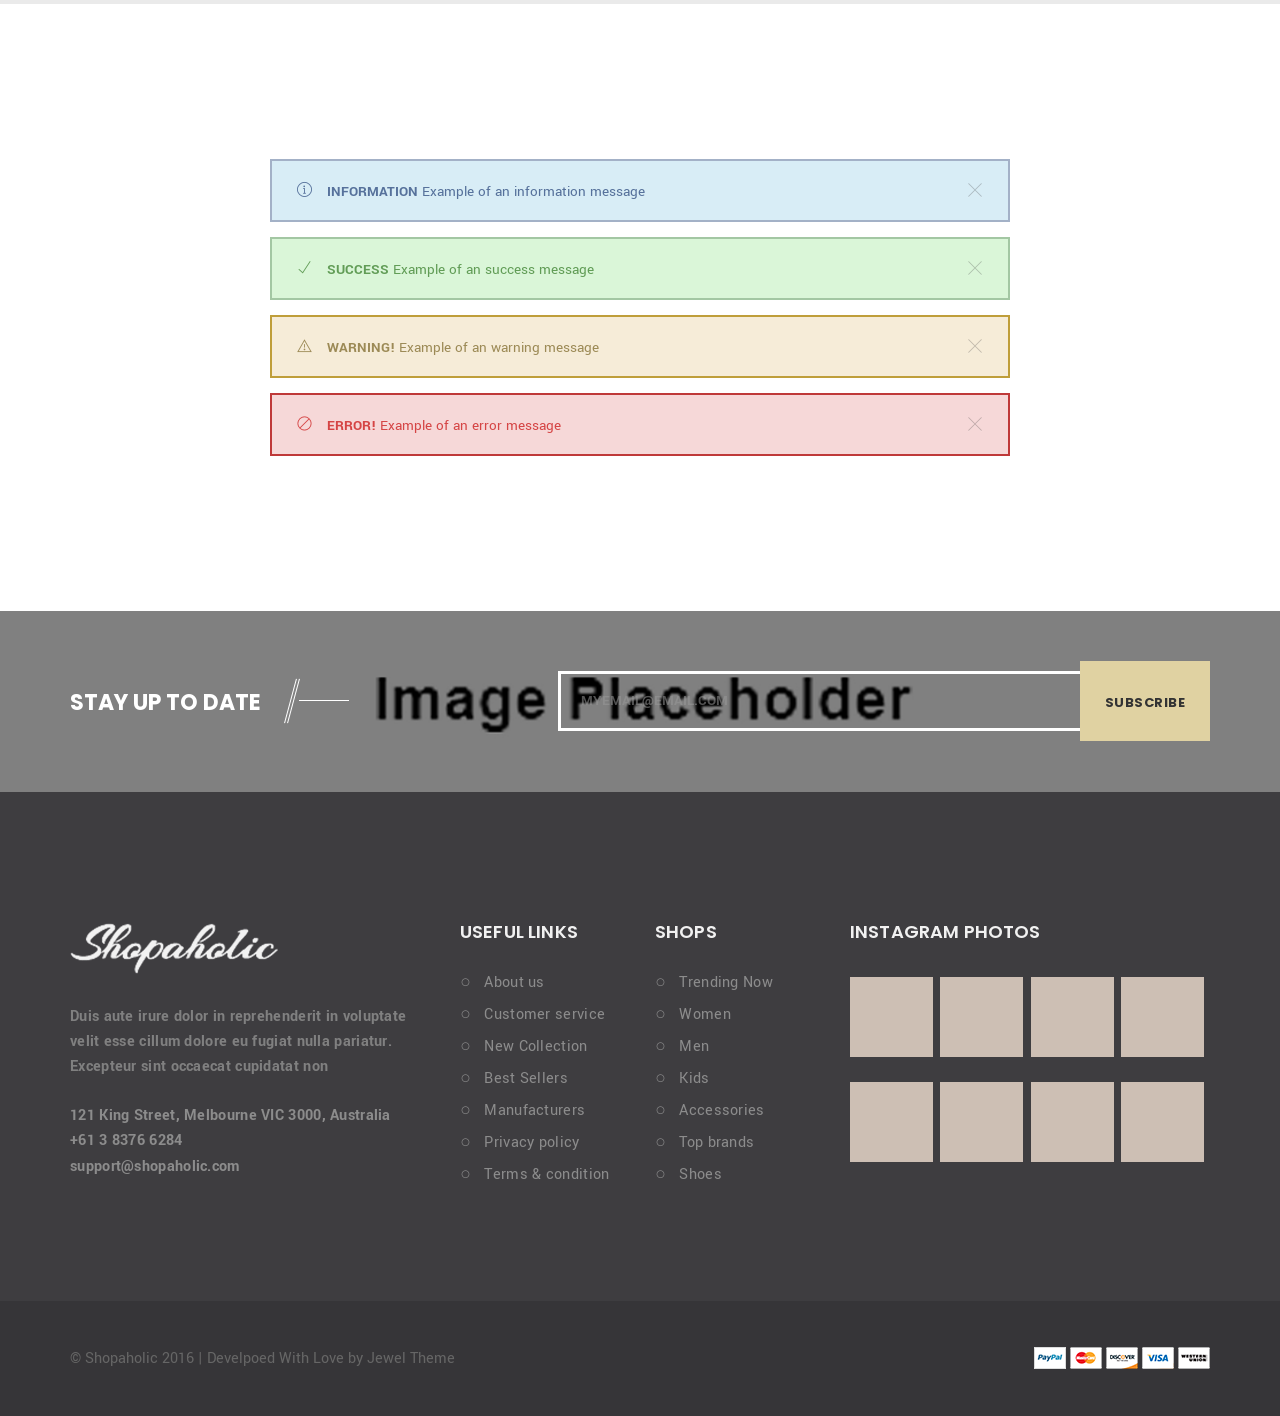
<file: public/assets/frontend/shopaholic-10/Shopaholic_HTML/alert.html>
<!doctype html>
<!--[if lt IE 7]>      <html class="no-js lt-ie9 lt-ie8 lt-ie7" lang=""> <![endif]-->
<!--[if IE 7]>         <html class="no-js lt-ie9 lt-ie8" lang=""> <![endif]-->
<!--[if IE 8]>         <html class="no-js lt-ie9" lang=""> <![endif]-->
<!--[if gt IE 8]>      <html class="no-js" lang=""> <!<![endif]-->
<head>
  <meta charset="utf-8">
  <meta name="viewport" content="width=device-width, initial-scale=1">
  <!--[if IE]><meta http-equiv='X-UA-Compatible' content='IE=edge,chrome=1'><![endif]-->

  <title>Shopaholic - e-Commerce HTML5 Template</title>
  <meta name="description" content="Shopaholic - e-Commerce HTML5 Template">
  <meta name="viewport" content="width=device-width, initial-scale=1">
  <link rel="apple-touch-icon" href="apple-touch-icon.png">

  <link rel="stylesheet" type="text/css" href="assets/css/font-awesome.min.css">
  <link rel="stylesheet" type="text/css" href="assets/css/themify-icons.css">
  <link rel="stylesheet" type="text/css" href="assets/css/et-line-icons.css">  

  <link rel="stylesheet" href="assets/css/bootstrap.min.css">
  <link rel="stylesheet" href="assets/css/slick.css">
  <link rel="stylesheet" href="assets/css/magnific-popup.css"> 
  <link rel="stylesheet" href="assets/css/style.css">
  <link rel="stylesheet" href="assets/css/themes.css">
  <link rel="stylesheet" type="text/css" href="assets/css/pages/shortcode.css">

  <!--[if lte IE 7]><script src="lte-ie7.js"></script><![endif]-->
  <!--[if lt IE 9]><script src="assets/js/vendor/html5-3.6-respond-1.4.2.min.js"></script><![endif]-->


</head>


<body class="shortcode">


  <header id="masthead" class="masthead">

    <div class="header-top">
      <div class="container">
        <div class="row">
          <div class="col-sm-5 top-left text-left">
            <p class="top-contact">
              <i class="ti-email"></i><span><a href="#">support@company.com</a></span>
              <i class="ti-mobile"></i><span>+61 3 8376 6284</span>
            </p><!-- /.top-contact -->

          </div><!-- /.top-left -->

          <div class="col-sm-7 top-right text-right">
            <div id="currency" class="currency dropdown">
              <a href="#" class="current-title">USD $</a>
              <ul class="unsorted-list">
                <li>EURO &euro;</li>
                <li>POUND &pound;</li>
                <li>Franc &#x20a3;</li>
              </ul>
            </div>

            <div id="language" class="language dropdown">
              <a href="#" class="current-title">English</a>
              <ul class="unsorted-list">
                <li>Chiense</li>
                <li>French</li>
                <li>Spanish</li>
                <li>Mandarin</li>
              </ul>
            </div>

            <div class="wish-list">
              <a href="#" class="current-title">Wishlist</a>
              <span class="count">0</span>
              <span><i class="ti-heart"></i></span>
            </div>

            <div class="checkout"><a href="checkout.html">Checkout <i class="ti-check-box"></i></a></div><!-- /.checkout -->

            <div class="my-account dropdown">
              <a href="#">My Account<i class="ti-user"></i></a>
              <ul class="unsorted-list">
                <li><a href="register.html">Log In</a></li>
                <li><a href="#">My Profile</a></li>
                <li><a href="#">My Wishlist</a></li>
                <li><a href="cart.html">My Cart</a></li>
                <li><a href="checkout.html">Checkout</a></li>
              </ul>
            </div><!-- /.my-account -->
            
          </div><!-- /.top-right -->
        </div><!-- /.row -->
      </div><!-- /.container -->
    </div><!-- /.header-top -->

    <div class="header-middle">
      <div class="container">
        <div class="row">
          <div class="col-sm-3">
            <h1><a class="navbar-brand hidden-xs" href="./"><img src="images/logo.png" alt="Site Logo"></a></h1>
          </div>
          <div class="col-sm-7">
            <div class="top-search-form">
              <form action="#" method="post" class="menu-form">
                <fieldset> 
                  <select name="category" id="category">
                    <option selected="selected">All Categories</option>
                    <option>Men's Wear</option>
                    <option>Women's Wear</option>
                    <option>Kid's Wear</option>
                    <option>Men's Fashion</option>
                    <option>Women's Fashion</option>
                    <option>Kid's Fashion</option>
                    <option>Home Applience</option>
                    <option>Electronics</option>
                    <option>Gadgets</option>
                    <option>Mobile</option>
                    <option>Laptop</option>
                    <option>Others</option>
                  </select>
                </fieldset>

                <input type="text" placeholder="Keywords ..." class="form-control">
                <button type="submit" class="btn"><i class="fa fa-search"></i></button>
              </form>  
            </div><!-- /.top-search-form -->
          </div>
          <div class="col-sm-2">
            <div class="shop-cart">             
              <a class="cart-control" href="#" title="View your shopping cart">
                <i class="ti-bag"></i>
                <span class="count">3</span>
                <span>Cart - </span> 
                <span class="currency">$</span>
                <span class="amount">345.00</span>
              </a><!-- /.cart-control -->

              <div class="cart-items">
                <div class="widget_shopping_cart_content">
                  <div class="cart-top">
                    <div class="item media">
                      <button class="btn"><i class="fa fa-close"></i></button>
                      <div class="item-thumbnail media-left">
                        <img src="images/menu/cart/1.png" alt="Item Thimbnail">
                      </div><!-- /.item-thumbnail -->
                      <div class="item-details media-body">
                        <div class="rating"><input type="hidden" class="rating-tooltip-manual" data-filled="fa fa-star" data-empty="fa fa-star-o" data-fractions="5"/></div><!-- /.rating -->
                        <h4 class="item-title"><a href="#">Product Name Here</a></h4><!-- /.item-title -->
                        <div class="item-price">
                          <div class="item-price">
                            <span class="currency">$</span>
                            <span class="price">65</span> 
                            <span class="item-count">3</span><!-- /.item-count -->
                          </div><!-- /.item-price -->
                        </div><!-- /.item-price -->
                      </div><!-- /.item-details -->
                    </div><!-- /.item -->

                    <div class="item media">
                      <button class="btn"><i class="fa fa-close"></i></button>
                      <div class="item-thumbnail media-left">
                        <img src="images/menu/cart/2.png" alt="Item Thimbnail">
                      </div><!-- /.item-thumbnail -->
                      <div class="item-details media-body">
                        <div class="rating"><input type="hidden" class="rating-tooltip-manual" data-filled="fa fa-star" data-empty="fa fa-star-o" data-fractions="5"/></div><!-- /.rating -->

                        <h4 class="item-title"><a href="#">Product Name Here</a></h4><!-- /.item-title -->
                        <div class="item-price">
                          <div class="item-price">
                            <span class="currency">$</span>
                            <span class="price">65</span> 
                            <span class="item-count">3</span><!-- /.item-count -->
                          </div><!-- /.item-price -->
                        </div><!-- /.item-price -->
                      </div><!-- /.item-details -->
                    </div><!-- /.item -->
                  </div><!-- /.cart-top -->

                  <div class="cart-middle">
                    <button class="btn pull-left"><i class="ti-trash"></i> Empty Cart</button>
                    <div class="price-total pull-right">
                      <span>Sub total:</span>
                      <span class="currency">$</span><span class="price">2500.00</span>
                    </div><!-- /.price-total -->
                  </div><!-- /.cart-middle -->

                  <div class="cart-bottom">
                    <a href="cart.html" class="btn pull-left"><i class="icons icon-basket-loaded"></i> View Cart</a>
                    <a href="checkout.html" class="btn pull-right">Checkout</a>
                  </div><!-- /.cart-bottom -->
                </div><!-- /.widget_shopping_cart_content -->
              </div><!-- /.scart-items -->
            </div>
          </div>
        </div><!-- /.row -->
      </div><!-- /.container -->
    </div><!-- /.header-middle -->

    <div class="header-bottom">
      <div class="container">
        <div class="navbar-header">
          <button type="button" class="navbar-toggle collapsed" data-toggle="collapse" data-target="#main-menu" aria-expanded="false">
            <i class="fa fa-bars"></i>
          </button>
          <a class="navbar-brand visible-xs" href="./">
            <img src="images/logo.png" alt="Site Logo">
          </a><!-- /.navbar-brand -->
        </div>

        <nav id="main-menu" class="menu collapse navbar-collapse pull-left">
          <ul class="nav navbar-nav">
            <li class="menu-item menu-item-has-children active">
              <a href="#">Home</a>
              <ul class="sub-menu children">
                <li class="menu-item"><a href="index-01.html">Home 01</a></li>
                <li class="menu-item"><a href="index-02.html">Home 02</a></li>
                <li class="menu-item"><a href="index-03.html">Home 03</a></li>
                <li class="menu-item"><a href="index-04.html">Home 04</a></li>
                <li class="menu-item"><a href="index-05.html">Home 05</a></li>
                <li class="menu-item"><a href="index-06.html">Home 06</a></li>
                <li class="menu-item"><a href="index-07.html">Home 07</a></li>
                <li class="menu-item"><a href="index-08.html">Home 08</a></li>
                <li class="menu-item"><a href="index-09.html">Home 09</a></li>
                <li class="menu-item"><a href="index-10.html">Home 10</a></li>
                <li class="menu-item"><a href="index-11.html">Home 11</a></li>
              </ul>
            </li>

            <li class="menu-item menu-item-has-children menu-item-has-mega-menu">
              <a href="#">Shop</a>
              <ul class="mega-menu sub-menu">
                <li>
                  <div class="container">
                    <div class="menu-item col-sm-3">
                      <h6 class="menu-title">Shop Pages</h6>
                      <ul class="menu-list">
                        <li><a href="checkout.html">Checkout</a></li>
                        <li><a href="cart.html">Shopping Cart</a></li> 
                        <li><a href="shop-3column.html">Shop 3 Column</a></li>
                        <li><a href="shop-4column.html">Shop 4 Column</a></li>
                      </ul> 
                    </div>

                    <div class="menu-item col-sm-3">
                      <h6 class="menu-title">Shop Pages</h6>

                      <ul class="menu-list">
                        <li><a href="shop-list.html">Shop List 01</a></li>
                        <li><a href="shop-list-no-sidebar.html">Shop List 02</a></li>
                        <li><a href="shop-details-01.html">Shop Details 01</a></li>
                        <li><a href="shop-details-02.html">Shop Details 02</a></li>
                      </ul> 
                    </div>

                    <div class="menu-item col-sm-3">
                      <h6 class="menu-title">Accessories</h6>

                      <ul class="menu-list">
                        <li><a href="#">Innerwears</a></li>
                        <li><a href="#">T-Shirts & Shorts</a></li>
                        <li><a href="#">Caps & Scarf</a></li>
                        <li><a href="#">Trousers</a></li>
                      </ul> 
                    </div>

                    <div class="menu-item col-sm-3">
                      <div class="menu-content">
                        <a href="#">
                          <img src="images/menu/shop.png" alt="Image">
                          <h3 class="content-title">
                            <span>-65%</span>
                            Discount
                          </h3>
                        </a>
                      </div><!-- /.menu-content -->
                    </div>
                  </div>
                </li>
              </ul>
            </li>

            <li class="menu-item menu-item-has-children">
              <a href="#">Features</a>
              <ul class="sub-menu">
                <li class="menu-item menu-item-has-children">
                  <a href="#">Banners</a>
                  <ul class="sub-menu">
                    <li><a href="banner-01.html">Banner 01</a></li>
                    <li><a href="banner-02.html">Banner 02</a></li>
                    <li><a href="banner-03.html">Banner 03</a></li>
                    <li><a href="banner-04.html">Banner 04</a></li>
                    <li><a href="banner-05.html">Banner 05</a></li>
                    <li><a href="banner-06.html">Banner 06</a></li>
                    <li><a href="banner-07.html">Banner 07</a></li>
                    <li><a href="banner-08.html">Banner 08</a></li>
                    <li><a href="banner-09.html">Banner 09</a></li>
                    <li><a href="banner-10.html">Banner 10</a></li>                 
                  </ul>
                </li>

                <li class="menu-item menu-item-has-children">
                  <a href="#">Menu Styles</a>
                  <ul class="sub-menu">
                    <li><a href="menu-01.html">Menu 01</a></li>
                    <li><a href="menu-02.html">Menu 02</a></li>
                    <li><a href="menu-03.html">Menu 03</a></li>
                    <li><a href="menu-04.html">Menu 04</a></li>
                    <li><a href="menu-05.html">Menu 05</a></li>
                  </ul>
                </li>

                <li class="menu-item menu-item-has-children">
                  <a href="#">Footers</a>
                  <ul class="sub-menu">
                    <li><a href="footer-01.html">Footer 01</a></li>
                    <li><a href="footer-02.html">Footer 02</a></li>
                    <li><a href="footer-03.html">Footer 03</a></li>
                  </ul>
                </li>      
              </ul>
            </li>

            <li class="menu-item menu-item-has-children menu-item-has-mega-menu">
              <a href="#">Pages</a>
              <ul class="mega-menu sub-menu">
                <li>
                  <div class="container">
                    <div class="menu-item col-sm-3">
                      <ul class="menu-list">
                        <li><a href="404.html">404</a></li>
                        <li><a href="about-01.html">About</a></li> 
                        <li><a href="checkout.html">Checkout</a></li>
                        <li><a href="contact.html">Contact</a></li>
                      </ul> 
                    </div>

                    <div class="menu-item col-sm-3">
                      <ul class="menu-list">
                        <li><a href="coming-soon.html">Coming Soon</a></li> 
                        <li><a href="faq.html">Faq</a></li>
                        <li><a href="pricing.html">Pricing</a></li>
                        <li><a href="register.html">Register / Login</a></li>  
                      </ul> 
                    </div>

                    <div class="menu-item col-sm-3">
                      <ul class="menu-list">
                        <li><a href="service-01.html">Service</a></li>
                        <li><a href="cart.html">Shopping Cart</a></li> 
                        <li><a href="shop-3column.html">Shop 3 Column</a></li>
                        <li><a href="shop-4column.html">Shop 4 Column</a></li>
                      </ul> 
                    </div>

                    <div class="menu-item col-sm-3">
                      <ul class="menu-list">
                        <li><a href="shop-list.html">Shop List 01</a></li>
                        <li><a href="shop-list-no-sidebar.html">Shop List 02</a></li>
                        <li><a href="shop-details-01.html">Shop Details 01</a></li>
                        <li><a href="shop-details-02.html">Shop Details 02</a></li>
                      </ul> 
                    </div>
                  </div>
                </li>
              </ul>
            </li>            

            <li class="menu-item menu-item-has-children menu-item-has-mega-menu">
              <a href="#">Shortcodes</a>
              <ul class="mega-menu sub-menu">
                <li>
                  <div class="container">
                    <div class="menu-item col-sm-3">
                      <ul class="menu-list with-icon">
                        <li><a href="alert.html"><i class="ti-info-alt"></i> Alert</a></li>
                        <li><a href="buttons.html"><i class="ti-link"></i> Buttons</a></li>
                        <li><a href="lists.html"><i class="ti-quote-right"></i> Lists &amp; Panels</a></li>
                        <li><a href="blockquotes.html"><i class="ti-quote-right"></i> Blockquotes</a></li>
                        <li><a href="counters.html"><i class="ti-alarm-clock"></i> Counters</a></li>
                        <li><a href="progress.html"><i class="ti-align-left"></i> Progress Bars</a></li>
                        <li><a href="deviders.html"><i class="ti-layout-line-solid"></i> Deviders</a></li>
                      </ul> 
                    </div>

                    <div class="menu-item col-sm-3">
                      <ul class="menu-list with-icon">
                        <li><a href="alert.html"><i class="ti-info-alt"></i> Alert</a></li>
                        <li><a href="buttons.html"><i class="ti-link"></i> Buttons</a></li>
                        <li><a href="lists.html"><i class="ti-quote-right"></i> Lists &amp; Panels</a></li>
                        <li><a href="blockquotes.html"><i class="ti-quote-right"></i> Blockquotes</a></li>
                        <li><a href="counters.html"><i class="ti-alarm-clock"></i> Counters</a></li>
                        <li><a href="progress.html"><i class="ti-align-left"></i> Progress Bars</a></li>
                        <li><a href="deviders.html"><i class="ti-layout-line-solid"></i> Deviders</a></li>
                      </ul> 
                    </div>

                    <div class="menu-item col-sm-3">
                      <ul class="menu-list with-icon">
                        <li><a href="alert.html"><i class="ti-info-alt"></i> Alert</a></li>
                        <li><a href="buttons.html"><i class="ti-link"></i> Buttons</a></li>
                        <li><a href="lists.html"><i class="ti-quote-right"></i> Lists &amp; Panels</a></li>
                        <li><a href="blockquotes.html"><i class="ti-quote-right"></i> Blockquotes</a></li>
                        <li><a href="counters.html"><i class="ti-alarm-clock"></i> Counters</a></li>
                        <li><a href="progress.html"><i class="ti-align-left"></i> Progress Bars</a></li>
                        <li><a href="deviders.html"><i class="ti-layout-line-solid"></i> Deviders</a></li>
                      </ul> 
                    </div>

                    <div class="menu-item col-sm-3">
                      <ul class="menu-list with-icon">
                        <li><a href="alert.html"><i class="ti-info-alt"></i> Alert</a></li>
                        <li><a href="buttons.html"><i class="ti-link"></i> Buttons</a></li>
                        <li><a href="lists.html"><i class="ti-quote-right"></i> Lists &amp; Panels</a></li>
                        <li><a href="blockquotes.html"><i class="ti-quote-right"></i> Blockquotes</a></li>
                        <li><a href="counters.html"><i class="ti-alarm-clock"></i> Counters</a></li>
                        <li><a href="progress.html"><i class="ti-align-left"></i> Progress Bars</a></li>
                        <li><a href="deviders.html"><i class="ti-layout-line-solid"></i> Deviders</a></li>
                      </ul> 
                    </div>
                  </div>
                </li>
              </ul>
            </li>

            <li class="menu-item menu-item-has-children">
              <a href="#">Blog</a>
              <ul class="sub-menu">
                <li class="menu-item menu-item-has-children">
                  <a href="#">Classic</a>
                  <ul class="sub-menu">
                    <li><a href="classic-01.html">Right Sidebar</a></li>
                    <li><a href="classic-02.html">Left Sidebar</a></li>
                    <li><a href="classic-03.html">No Sidebar</a></li>
                  </ul>
                </li>
                <li class="menu-item menu-item-has-children">
                  <a href="#">Grid</a>
                  <ul class="sub-menu">
                    <li><a href="grid-2column-01.html">2 Column 01</a></li>
                    <li><a href="grid-2column-02.html">2 Column 02</a></li>
                    <li><a href="grid-3column-01.html">3 Column 01</a></li>
                    <li><a href="grid-3column-02.html">3 Column 02</a></li>
                  </ul>
                </li>
                <li class="menu-item menu-item-has-children">
                  <a href="#">Masonary</a>
                  <ul class="sub-menu">
                    <li><a href="masonry-2column-01.html">2 Column 01</a></li>
                    <li><a href="masonry-2column-02.html">2 Column 02</a></li>
                    <li><a href="masonry-3column-01.html">3 Column 01</a></li>
                    <li><a href="masonry-3column-02.html">3 Column 02</a></li>
                  </ul>
                </li>
                <li class="menu-item menu-item-has-children">
                  <a href="#">Blog Single</a>
                  <ul class="sub-menu">
                    <li><a href="blog-single-classic.html">Single Classic</a></li>
                    <li><a href="blog-single-no-sidebar.html">Single Fullwidth</a></li>
                    <li><a href="blog-single-left-sidebar.html">Left Sidebar</a></li>
                    <li><a href="blog-single-right-sidebar.html">Right Sidebar</a></li>
                  </ul>
                </li>
              </ul>
            </li>

            <li class="menu-item menu-item-has-children">
              <a href="#">Portfolio</a>
              <ul class="sub-menu">
                <li class="menu-item menu-item-has-children">
                  <a href="#">Grid 2 Column</a>
                  <ul class="sub-menu">
                    <li><a href="portfolio-grid-2column-01.html">2 Column 01</a></li>
                    <li><a href="portfolio-grid-2column-02.html">2 Column 02</a></li>
                  </ul>
                </li>   

                <li class="menu-item menu-item-has-children">
                  <a href="#">Grid 3 Column</a>
                  <ul class="sub-menu">
                    <li><a href="portfolio-grid-3column.html">3 Column 01</a></li>
                    <li><a href="portfolio-grid-3column-02.html">3 Column 02</a></li>
                  </ul>
                </li>

                <li class="menu-item menu-item-has-children">
                  <a href="#">Grid 4 Column</a>
                  <ul class="sub-menu">
                    <li><a href="portfolio-grid-4column.html">4 Column 01</a></li>
                    <li><a href="portfolio-grid-4column-02.html">4 Column 02</a></li>
                  </ul>
                </li>    

                <li class="menu-item menu-item-has-children">
                  <a href="#">Masonry 3 Column</a>
                  <ul class="sub-menu">
                    <li><a href="portfolio-masonry-3column.html">3 Column 01</a></li>
                    <li><a href="portfolio-masonry-3column-02.html">3 Column 02</a></li>
                  </ul>
                </li>                                              

                <li><a href="portfolio-list.html">List Style</a></li>

                <li class="menu-item menu-item-has-children">
                  <a href="#">Portfolio Detail</a>
                  <ul class="sub-menu">
                    <li><a href="portfolio-details.html">Details 01</a></li>
                    <li><a href="portfolio-details-02.html">Details 02</a></li>
                  </ul>
                </li>
              </ul>
            </li>

            <li class="menu-item"><a href="#">Buy</a></li> 

          </ul><!-- /.navbar-nav -->
        </nav><!-- /.navbar-collapse -->

        <div class="menu-social pull-right">
          <a href="#"><i class="ti-twitter-alt"></i></a>
          <a href="#"><i class="ti-facebook"></i></a>
          <a href="#"><i class="ti-pinterest-alt"></i></a>
          <a href="#"><i class="ti-vimeo-alt"></i></a>
        </div><!-- /.menu-social -->
      </div><!-- /.container -->
    </div><!-- /.header-bottom -->

  </header><!-- /#masthead -->




  <section class="page-name-sec page-name-sec-01">
    <div class="section-padding">
      <div class="container">
        <h3 class="page-title">Shortcode</h3><!-- /.page-title -->

        <div class="row">
          <div class="col-sm-7">
            <p class="description">
              Duis sed odio sit amet nibh vulputate cursus a sit amet. 
            </p><!-- /.description -->
          </div>

          <div class="col-sm-5">
            <ol class="breadcrumb text-right">
              <li><a href="#">Home</a></li>
              <li><a href="#">Pages</a></li>
              <li class="active">Alerts</li>
            </ol><!-- /.breadcrumb -->
          </div>

        </div><!-- /.row -->
      </div><!-- /.container -->
    </div><!-- /.section-padding -->
  </section><!-- /.page-name-sec -->




  <section class="alerts">
    <div class="example example-1">
      <div class="section-padding">
        <div class="container">
          <div class="alert alert-success" role="alert"> 
            <i class="icon ti-info-alt"></i><strong>Information</strong> Example of an information message
          </div>
          <div class="alert alert-info" role="alert"> 
            <i class="icon ti-check"></i><strong>Success</strong> Example of an success message
          </div> 
          <div class="alert alert-warning" role="alert"> 
            <i class="icon ti-alert"></i><strong>Warning!</strong> Example of an warning message
          </div> 
          <div class="alert alert-danger" role="alert"> 
            <i class="icon ti-na"></i><strong>Error!</strong> Example of an error message
          </div>
        </div><!-- /.container -->
      </div><!-- /.section-padding -->
    </div><!-- /.example -->

    <div class="example example-2 bg-gray">
      <div class="section-padding">
        <div class="container">
          <div class="alert alert-success" role="alert"> 
            <i class="icon ti-info-alt"></i><strong>Information</strong> Example of an information message
          </div>
          <div class="alert alert-info" role="alert"> 
            <i class="icon ti-check"></i><strong>Success</strong> Example of an success message
          </div> 
          <div class="alert alert-warning" role="alert"> 
            <i class="icon ti-alert"></i><strong>Warning!</strong> Example of an warning message
          </div> 
          <div class="alert alert-danger" role="alert"> 
            <i class="icon ti-na"></i><strong>Error!</strong> Example of an error message
          </div>
        </div><!-- /.container -->
      </div><!-- /.section-padding -->
    </div><!-- /.example -->

    <div class="example example-3">
      <div class="section-padding">
        <div class="container">
          <div class="alert alert-success" role="alert"> 
            <button type="button" class="close" data-dismiss="alert" aria-label="Close"><span aria-hidden="true" class="ti-close"></span></button>
            <i class="icon ti-info-alt"></i><strong>Information</strong> Example of an information message
          </div>
          <div class="alert alert-info" role="alert"> 
            <button type="button" class="close" data-dismiss="alert" aria-label="Close"><span aria-hidden="true" class="ti-close"></span></button>
            <i class="icon ti-check"></i><strong>Success</strong> Example of an success message
          </div> 
          <div class="alert alert-warning" role="alert"> 
            <button type="button" class="close" data-dismiss="alert" aria-label="Close"><span aria-hidden="true" class="ti-close"></span></button>
            <i class="icon ti-alert"></i><strong>Warning!</strong> Example of an warning message
          </div> 
          <div class="alert alert-danger" role="alert"> 
            <button type="button" class="close" data-dismiss="alert" aria-label="Close"><span aria-hidden="true" class="ti-close"></span></button>
            <i class="icon ti-na"></i><strong>Error!</strong> Example of an error message
          </div>
        </div><!-- /.example -->
      </div><!-- /.container -->
    </div><!-- /.section-padding -->
  </section><!-- /.alerts -->




  <section class="subscribe-03 background-bg" data-image-src="images/home07/subscribe.jpg">
    <div class="container">
      <div class="subscribe-details">
        <div class="row">
          <div class="col-sm-5">
            <div class="section-top">
              <h3 class="section-title">Stay up to date <span></span></h3><!-- /.section-title -->
            </div>
          </div>
          <div class="col-sm-7">
            <form class="subscribe-form" action="#">
              <input class="form-control" type="email" placeholder="myemail@email.com">
              <input class="btn btn-subscribe" type="submit" value="Subscribe">
            </form>
          </div>
        </div><!-- /.row -->
      </div><!-- /.subscribe-details -->
    </div><!-- /.section-padding -->
  </section>



  <footer class="site-footer">
    <div class="footer-top">
      <div class="section-padding">
        <div class="container">
          <div class="row">

            <div class="col-md-4 col-sm-6">
              <div class="widget widget_about_us">
                <a class="footer-logo" href="#"><img src="images/logo2.png" alt="Logo"></a>
                <div class="widget-details">
                  <p class="description">
                    Duis aute irure dolor in reprehenderit in voluptate velit esse cillum dolore eu fugiat nulla pariatur. Excepteur sint occaecat cupidatat non 
                  </p><!-- /.description -->
                  <address>
                    121 King Street, Melbourne VIC 3000, Australia
                  </address>
                  <span>+61 3 8376 6284</span>
                  <span><a href="#">support@shopaholic.com</a></span>
                </div><!-- /.widget-details -->
              </div><!-- /.widget -->
            </div>

            <div class="col-md-2 col-sm-6">
              <div class="widget widget_useful_links">
                <h4 class="widget-title">Useful links</h4>
                <div class="widget-details">
                  <span><i class="ti-control-record"></i><a href="#">About us</a></span>
                  <span><i class="ti-control-record"></i><a href="#">Customer service</a></span>
                  <span><i class="ti-control-record"></i><a href="#">New Collection</a></span>
                  <span><i class="ti-control-record"></i><a href="#">Best Sellers</a></span>
                  <span><i class="ti-control-record"></i><a href="#">Manufacturers</a></span>
                  <span><i class="ti-control-record"></i><a href="#">Privacy policy</a></span>
                  <span><i class="ti-control-record"></i><a href="#">Terms & condition</a></span>
                </div><!-- /.widget-details -->
              </div><!-- /.widget -->
            </div>

            <div class="col-md-2 col-sm-6">
              <div class="widget widget_shop_links">
                <h4 class="widget-title">Shops</h4>
                <div class="widget-details">
                  <span><i class="ti-control-record"></i><a href="#">Trending Now</a></span>
                  <span><i class="ti-control-record"></i><a href="#">Women</a></span>
                  <span><i class="ti-control-record"></i><a href="#">Men</a></span>
                  <span><i class="ti-control-record"></i><a href="#">Kids</a></span>
                  <span><i class="ti-control-record"></i><a href="#">Accessories</a></span>
                  <span><i class="ti-control-record"></i><a href="#">Top brands</a></span>
                  <span><i class="ti-control-record"></i><a href="#">Shoes</a></span>                  
                </div><!-- /.widget-details -->
              </div><!-- /.widget -->
            </div>

            <div class="col-md-4 col-sm-6">
              <div class="widget widget_instagram_feed">
                <h4 class="widget-title">Instagram Photos</h4>
                <div class="widget-details">
                  <a href="#"><img src="images/instagram/1.png" alt="Instagram Image"></a>
                  <a href="#"><img src="images/instagram/2.png" alt="Instagram Image"></a>
                  <a href="#"><img src="images/instagram/3.png" alt="Instagram Image"></a>
                  <a href="#"><img src="images/instagram/4.png" alt="Instagram Image"></a>
                  <a href="#"><img src="images/instagram/5.png" alt="Instagram Image"></a>
                  <a href="#"><img src="images/instagram/6.png" alt="Instagram Image"></a>
                  <a href="#"><img src="images/instagram/7.png" alt="Instagram Image"></a>
                  <a href="#"><img src="images/instagram/8.png" alt="Instagram Image"></a>
                </div><!-- /.widget-details -->
              </div><!-- /.widget -->
            </div>

          </div>
        </div>
      </div>
    </div><!-- /.footer-top -->

    <div class="footer-bottom">
      <div class="container">
        <div class="row">
          <div class="col-sm-7 text-left">
            <div class="copyright">
              © <a href="https://demos.jeweltheme.com/shopaholic">Shopaholic</a> 2016 | Develpoed With Love by <a href="https://jeweltheme.com">Jewel Theme</a>
            </div><!-- /.copyright -->
          </div>

          <div class="col-sm-5 text-right">
            <div class="payment-list">
              <a href="#"><img src="images/payment/1.png" alt="Payment Logo"></a>
              <a href="#"><img src="images/payment/2.png" alt="Payment Logo"></a>
              <a href="#"><img src="images/payment/3.png" alt="Payment Logo"></a>
              <a href="#"><img src="images/payment/4.png" alt="Payment Logo"></a>
              <a href="#"><img src="images/payment/5.png" alt="Payment Logo"></a>
            </div>
          </div>
        </div><!-- /.row -->
      </div><!-- /.container -->
    </div><!-- /.footer-bottom -->
  </footer>



  <div id="scroll-to-top" class="scroll-to-top">
    <i class="fa fa-angle-double-up"></i>    
  </div>



  <script src="assets/js/plugins.js"></script>
  <script src="assets/js/main.js"></script>


</body>
</html>
</file>
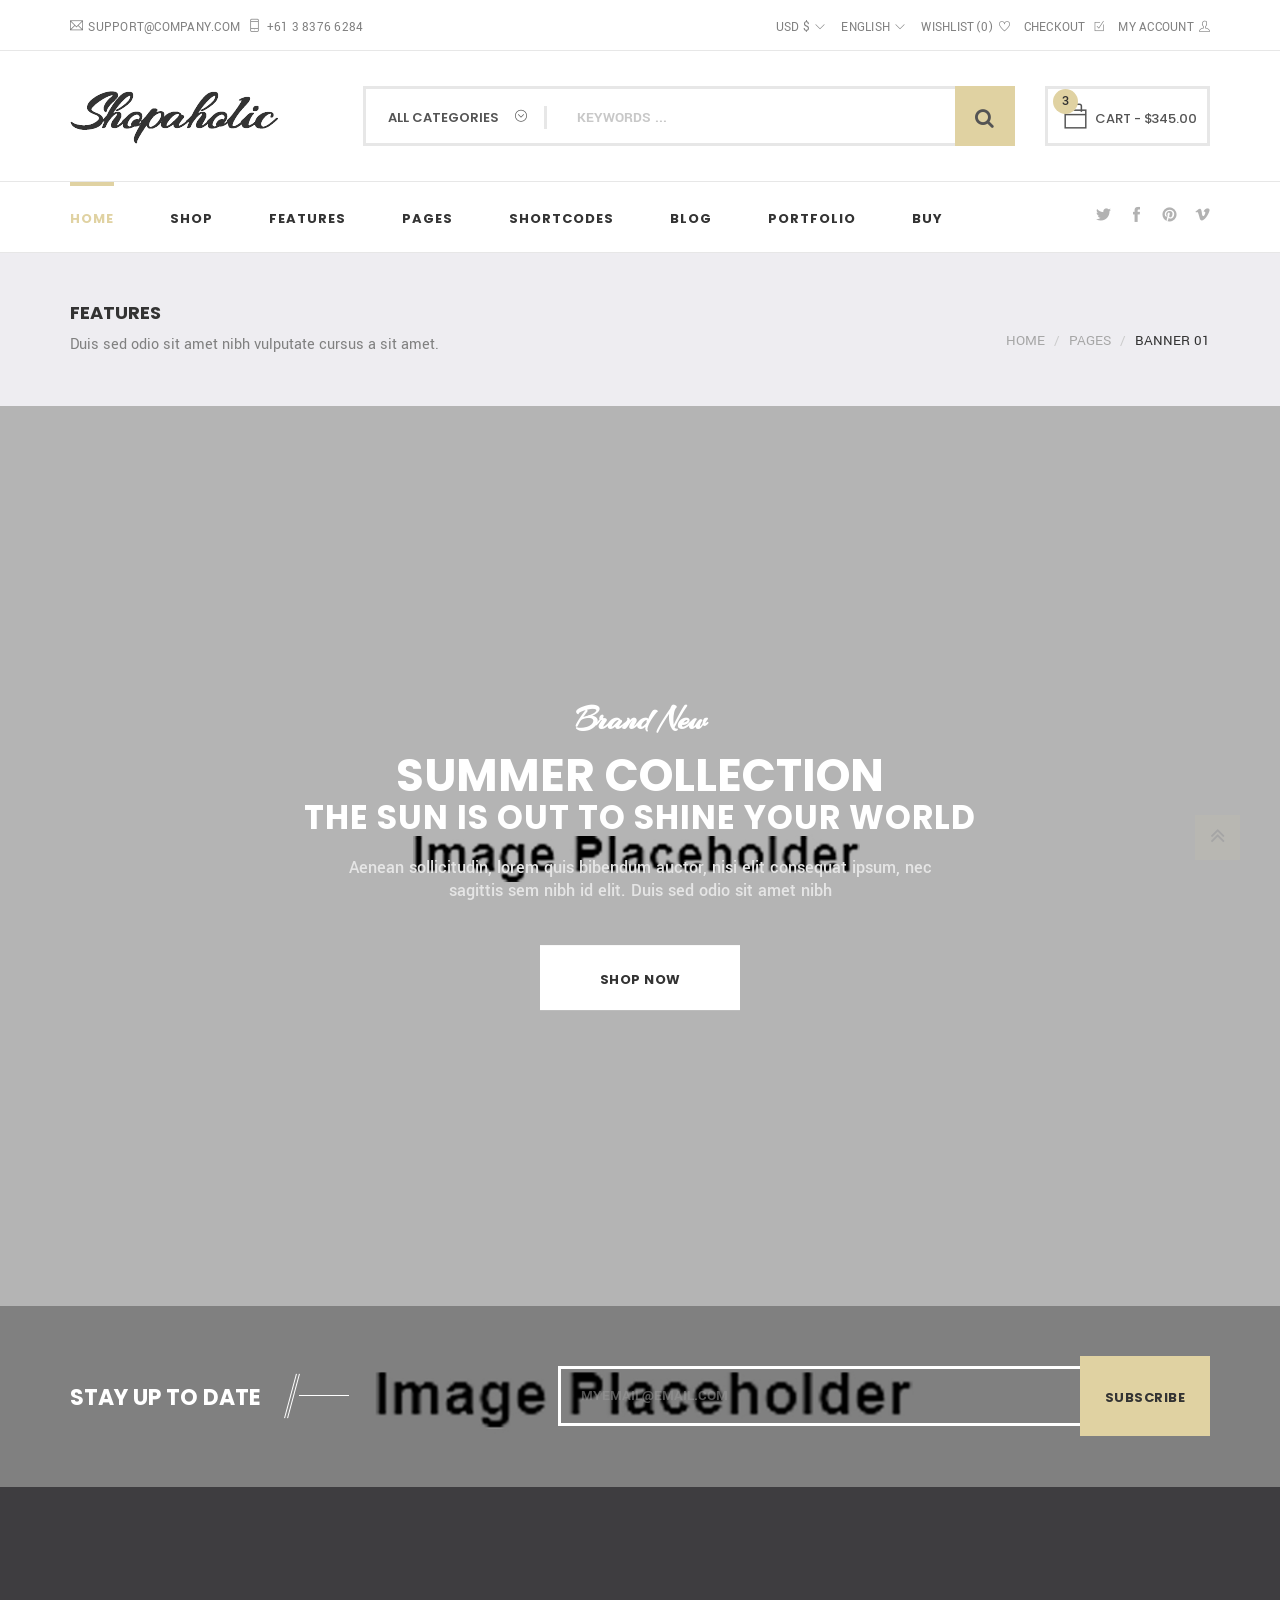
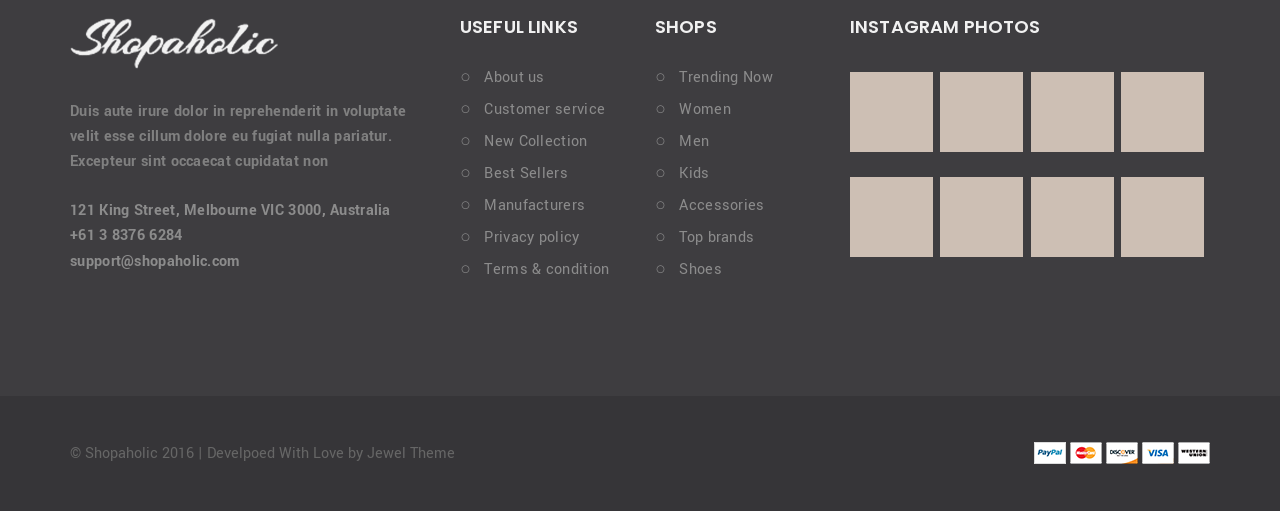
<file: public/assets/frontend/shopaholic-10/Shopaholic_HTML/banner-01.html>
<!doctype html>
<!--[if lt IE 7]>      <html class="no-js lt-ie9 lt-ie8 lt-ie7" lang=""> <![endif]-->
<!--[if IE 7]>         <html class="no-js lt-ie9 lt-ie8" lang=""> <![endif]-->
<!--[if IE 8]>         <html class="no-js lt-ie9" lang=""> <![endif]-->
<!--[if gt IE 8]>      <html class="no-js" lang=""> <!<![endif]-->
<head>
  <meta charset="utf-8">
  <meta name="viewport" content="width=device-width, initial-scale=1">
  <!--[if IE]><meta http-equiv='X-UA-Compatible' content='IE=edge,chrome=1'><![endif]-->

  <title>Shopaholic - e-Commerce HTML5 Template</title>
  <meta name="description" content="Shopaholic - e-Commerce HTML5 Template">
  <meta name="viewport" content="width=device-width, initial-scale=1">
  <link rel="apple-touch-icon" href="apple-touch-icon.png">

  <link rel="stylesheet" type="text/css" href="assets/css/font-awesome.min.css">
  <link rel="stylesheet" type="text/css" href="assets/css/themify-icons.css">
  <link rel="stylesheet" type="text/css" href="assets/css/et-line-icons.css">  

  <link rel="stylesheet" href="assets/css/bootstrap.min.css">
  <link rel="stylesheet" href="assets/css/slick.css">
  <link rel="stylesheet" href="assets/css/magnific-popup.css"> 
  <link rel="stylesheet" href="assets/css/style.css">
  <link rel="stylesheet" href="assets/css/themes.css">
  <link rel="stylesheet" type="text/css" href="assets/css/home/home-01.css">

  <!--[if lte IE 7]><script src="lte-ie7.js"></script><![endif]-->
  <!--[if lt IE 9]><script src="assets/js/vendor/html5-3.6-respond-1.4.2.min.js"></script><![endif]-->


</head>


<body>


  <header id="masthead" class="masthead">

    <div class="header-top">
      <div class="container">
        <div class="row">
          <div class="col-sm-5 top-left text-left">
            <p class="top-contact">
              <i class="ti-email"></i><span><a href="#">support@company.com</a></span>
              <i class="ti-mobile"></i><span>+61 3 8376 6284</span>
            </p><!-- /.top-contact -->

          </div><!-- /.top-left -->

          <div class="col-sm-7 top-right text-right">
            <div id="currency" class="currency dropdown">
              <a href="#" class="current-title">USD $</a>
              <ul class="unsorted-list">
                <li>EURO &euro;</li>
                <li>POUND &pound;</li>
                <li>Franc &#x20a3;</li>
              </ul>
            </div>

            <div id="language" class="language dropdown">
              <a href="#" class="current-title">English</a>
              <ul class="unsorted-list">
                <li>Chiense</li>
                <li>French</li>
                <li>Spanish</li>
                <li>Mandarin</li>
              </ul>
            </div>

            <div class="wish-list">
              <a href="#" class="current-title">Wishlist</a>
              <span class="count">0</span>
              <span><i class="ti-heart"></i></span>
            </div>

            <div class="checkout"><a href="checkout.html">Checkout <i class="ti-check-box"></i></a></div><!-- /.checkout -->

            <div class="my-account dropdown">
              <a href="#">My Account<i class="ti-user"></i></a>
              <ul class="unsorted-list">
                <li><a href="register.html">Log In</a></li>
                <li><a href="#">My Profile</a></li>
                <li><a href="#">My Wishlist</a></li>
                <li><a href="cart.html">My Cart</a></li>
                <li><a href="checkout.html">Checkout</a></li>
              </ul>
            </div><!-- /.my-account -->
            
          </div><!-- /.top-right -->
        </div><!-- /.row -->
      </div><!-- /.container -->
    </div><!-- /.header-top -->

    <div class="header-middle">
      <div class="container">
        <div class="row">
          <div class="col-sm-3">
            <h1><a class="navbar-brand hidden-xs" href="./"><img src="images/logo.png" alt="Site Logo"></a></h1>
          </div>
          <div class="col-sm-7">
            <div class="top-search-form">
              <form action="#" method="post" class="menu-form">
                <fieldset> 
                  <select name="category" id="category">
                    <option selected="selected">All Categories</option>
                    <option>Men's Wear</option>
                    <option>Women's Wear</option>
                    <option>Kid's Wear</option>
                    <option>Men's Fashion</option>
                    <option>Women's Fashion</option>
                    <option>Kid's Fashion</option>
                    <option>Home Applience</option>
                    <option>Electronics</option>
                    <option>Gadgets</option>
                    <option>Mobile</option>
                    <option>Laptop</option>
                    <option>Others</option>
                  </select>
                </fieldset>

                <input type="text" placeholder="Keywords ..." class="form-control">
                <button type="submit" class="btn"><i class="fa fa-search"></i></button>
              </form>  
            </div><!-- /.top-search-form -->
          </div>
          <div class="col-sm-2">
            <div class="shop-cart">             
              <a class="cart-control" href="#" title="View your shopping cart">
                <i class="ti-bag"></i>
                <span class="count">3</span>
                <span>Cart - </span> 
                <span class="currency">$</span>
                <span class="amount">345.00</span>
              </a><!-- /.cart-control -->

              <div class="cart-items">
                <div class="widget_shopping_cart_content">
                  <div class="cart-top">
                    <div class="item media">
                      <button class="btn"><i class="fa fa-close"></i></button>
                      <div class="item-thumbnail media-left">
                        <img src="images/menu/cart/1.png" alt="Item Thimbnail">
                      </div><!-- /.item-thumbnail -->
                      <div class="item-details media-body">
                        <div class="rating"><input type="hidden" class="rating-tooltip-manual" data-filled="fa fa-star" data-empty="fa fa-star-o" data-fractions="5"/></div><!-- /.rating -->
                        <h4 class="item-title"><a href="#">Product Name Here</a></h4><!-- /.item-title -->
                        <div class="item-price">
                          <div class="item-price">
                            <span class="currency">$</span>
                            <span class="price">65</span> 
                            <span class="item-count">3</span><!-- /.item-count -->
                          </div><!-- /.item-price -->
                        </div><!-- /.item-price -->
                      </div><!-- /.item-details -->
                    </div><!-- /.item -->

                    <div class="item media">
                      <button class="btn"><i class="fa fa-close"></i></button>
                      <div class="item-thumbnail media-left">
                        <img src="images/menu/cart/2.png" alt="Item Thimbnail">
                      </div><!-- /.item-thumbnail -->
                      <div class="item-details media-body">
                        <div class="rating"><input type="hidden" class="rating-tooltip-manual" data-filled="fa fa-star" data-empty="fa fa-star-o" data-fractions="5"/></div><!-- /.rating -->

                        <h4 class="item-title"><a href="#">Product Name Here</a></h4><!-- /.item-title -->
                        <div class="item-price">
                          <div class="item-price">
                            <span class="currency">$</span>
                            <span class="price">65</span> 
                            <span class="item-count">3</span><!-- /.item-count -->
                          </div><!-- /.item-price -->
                        </div><!-- /.item-price -->
                      </div><!-- /.item-details -->
                    </div><!-- /.item -->
                  </div><!-- /.cart-top -->

                  <div class="cart-middle">
                    <button class="btn pull-left"><i class="ti-trash"></i> Empty Cart</button>
                    <div class="price-total pull-right">
                      <span>Sub total:</span>
                      <span class="currency">$</span><span class="price">2500.00</span>
                    </div><!-- /.price-total -->
                  </div><!-- /.cart-middle -->

                  <div class="cart-bottom">
                    <a href="cart.html" class="btn pull-left"><i class="icons icon-basket-loaded"></i> View Cart</a>
                    <a href="checkout.html" class="btn pull-right">Checkout</a>
                  </div><!-- /.cart-bottom -->
                </div><!-- /.widget_shopping_cart_content -->
              </div><!-- /.scart-items -->
            </div>
          </div>
        </div><!-- /.row -->
      </div><!-- /.container -->
    </div><!-- /.header-middle -->

    <div class="header-bottom">
      <div class="container">
        <div class="navbar-header">
          <button type="button" class="navbar-toggle collapsed" data-toggle="collapse" data-target="#main-menu" aria-expanded="false">
            <i class="fa fa-bars"></i>
          </button>
          <a class="navbar-brand visible-xs" href="./">
            <img src="images/logo.png" alt="Site Logo">
          </a><!-- /.navbar-brand -->
        </div>

        <nav id="main-menu" class="menu collapse navbar-collapse pull-left">
          <ul class="nav navbar-nav">
            <li class="menu-item menu-item-has-children active">
              <a href="#">Home</a>
              <ul class="sub-menu children">
                <li class="menu-item"><a href="index-01.html">Home 01</a></li>
                <li class="menu-item"><a href="index-02.html">Home 02</a></li>
                <li class="menu-item"><a href="index-03.html">Home 03</a></li>
                <li class="menu-item"><a href="index-04.html">Home 04</a></li>
                <li class="menu-item"><a href="index-05.html">Home 05</a></li>
                <li class="menu-item"><a href="index-06.html">Home 06</a></li>
                <li class="menu-item"><a href="index-07.html">Home 07</a></li>
                <li class="menu-item"><a href="index-08.html">Home 08</a></li>
                <li class="menu-item"><a href="index-09.html">Home 09</a></li>
                <li class="menu-item"><a href="index-10.html">Home 10</a></li>
                <li class="menu-item"><a href="index-11.html">Home 11</a></li>
              </ul>
            </li>

            <li class="menu-item menu-item-has-children menu-item-has-mega-menu">
              <a href="#">Shop</a>
              <ul class="mega-menu sub-menu">
                <li>
                  <div class="container">
                    <div class="menu-item col-sm-3">
                      <h6 class="menu-title">Shop Pages</h6>
                      <ul class="menu-list">
                        <li><a href="checkout.html">Checkout</a></li>
                        <li><a href="cart.html">Shopping Cart</a></li> 
                        <li><a href="shop-3column.html">Shop 3 Column</a></li>
                        <li><a href="shop-4column.html">Shop 4 Column</a></li>
                      </ul> 
                    </div>

                    <div class="menu-item col-sm-3">
                      <h6 class="menu-title">Shop Pages</h6>

                      <ul class="menu-list">
                        <li><a href="shop-list.html">Shop List 01</a></li>
                        <li><a href="shop-list-no-sidebar.html">Shop List 02</a></li>
                        <li><a href="shop-details-01.html">Shop Details 01</a></li>
                        <li><a href="shop-details-02.html">Shop Details 02</a></li>
                      </ul> 
                    </div>

                    <div class="menu-item col-sm-3">
                      <h6 class="menu-title">Accessories</h6>

                      <ul class="menu-list">
                        <li><a href="#">Innerwears</a></li>
                        <li><a href="#">T-Shirts & Shorts</a></li>
                        <li><a href="#">Caps & Scarf</a></li>
                        <li><a href="#">Trousers</a></li>
                      </ul> 
                    </div>

                    <div class="menu-item col-sm-3">
                      <div class="menu-content">
                        <a href="#">
                          <img src="images/menu/shop.png" alt="Image">
                          <h3 class="content-title">
                            <span>-65%</span>
                            Discount
                          </h3>
                        </a>
                      </div><!-- /.menu-content -->
                    </div>
                  </div>
                </li>
              </ul>
            </li>

            <li class="menu-item menu-item-has-children">
              <a href="#">Features</a>
              <ul class="sub-menu">
                <li class="menu-item menu-item-has-children">
                  <a href="#">Banners</a>
                  <ul class="sub-menu">
                    <li><a href="banner-01.html">Banner 01</a></li>
                    <li><a href="banner-02.html">Banner 02</a></li>
                    <li><a href="banner-03.html">Banner 03</a></li>
                    <li><a href="banner-04.html">Banner 04</a></li>
                    <li><a href="banner-05.html">Banner 05</a></li>
                    <li><a href="banner-06.html">Banner 06</a></li>
                    <li><a href="banner-07.html">Banner 07</a></li>
                    <li><a href="banner-08.html">Banner 08</a></li>
                    <li><a href="banner-09.html">Banner 09</a></li>
                    <li><a href="banner-10.html">Banner 10</a></li>                 
                  </ul>
                </li>

                <li class="menu-item menu-item-has-children">
                  <a href="#">Menu Styles</a>
                  <ul class="sub-menu">
                    <li><a href="menu-01.html">Menu 01</a></li>
                    <li><a href="menu-02.html">Menu 02</a></li>
                    <li><a href="menu-03.html">Menu 03</a></li>
                    <li><a href="menu-04.html">Menu 04</a></li>
                    <li><a href="menu-05.html">Menu 05</a></li>
                  </ul>
                </li>

                <li class="menu-item menu-item-has-children">
                  <a href="#">Footers</a>
                  <ul class="sub-menu">
                    <li><a href="footer-01.html">Footer 01</a></li>
                    <li><a href="footer-02.html">Footer 02</a></li>
                    <li><a href="footer-03.html">Footer 03</a></li>
                  </ul>
                </li>      
              </ul>
            </li>

            <li class="menu-item menu-item-has-children menu-item-has-mega-menu">
              <a href="#">Pages</a>
              <ul class="mega-menu sub-menu">
                <li>
                  <div class="container">
                    <div class="menu-item col-sm-3">
                      <ul class="menu-list">
                        <li><a href="404.html">404</a></li>
                        <li><a href="about-01.html">About</a></li> 
                        <li><a href="checkout.html">Checkout</a></li>
                        <li><a href="contact.html">Contact</a></li>
                      </ul> 
                    </div>

                    <div class="menu-item col-sm-3">
                      <ul class="menu-list">
                        <li><a href="coming-soon.html">Coming Soon</a></li> 
                        <li><a href="faq.html">Faq</a></li>
                        <li><a href="pricing.html">Pricing</a></li>
                        <li><a href="register.html">Register / Login</a></li>  
                      </ul> 
                    </div>

                    <div class="menu-item col-sm-3">
                      <ul class="menu-list">
                        <li><a href="service-01.html">Service</a></li>
                        <li><a href="cart.html">Shopping Cart</a></li> 
                        <li><a href="shop-3column.html">Shop 3 Column</a></li>
                        <li><a href="shop-4column.html">Shop 4 Column</a></li>
                      </ul> 
                    </div>

                    <div class="menu-item col-sm-3">
                      <ul class="menu-list">
                        <li><a href="shop-list.html">Shop List 01</a></li>
                        <li><a href="shop-list-no-sidebar.html">Shop List 02</a></li>
                        <li><a href="shop-details-01.html">Shop Details 01</a></li>
                        <li><a href="shop-details-02.html">Shop Details 02</a></li>
                      </ul> 
                    </div>
                  </div>
                </li>
              </ul>
            </li>         

            <li class="menu-item menu-item-has-children menu-item-has-mega-menu">
              <a href="#">Shortcodes</a>
              <ul class="mega-menu sub-menu">
                <li>
                  <div class="container">
                    <div class="menu-item col-sm-3">
                      <ul class="menu-list with-icon">
                        <li><a href="alert.html"><i class="ti-info-alt"></i> Alert</a></li>
                        <li><a href="buttons.html"><i class="ti-link"></i> Buttons</a></li>
                        <li><a href="lists.html"><i class="ti-quote-right"></i> Lists &amp; Panels</a></li>
                        <li><a href="blockquotes.html"><i class="ti-quote-right"></i> Blockquotes</a></li>
                        <li><a href="counters.html"><i class="ti-alarm-clock"></i> Counters</a></li>
                        <li><a href="progress.html"><i class="ti-align-left"></i> Progress Bars</a></li>
                        <li><a href="deviders.html"><i class="ti-layout-line-solid"></i> Deviders</a></li>
                      </ul> 
                    </div>

                    <div class="menu-item col-sm-3">
                      <ul class="menu-list with-icon">
                        <li><a href="alert.html"><i class="ti-info-alt"></i> Alert</a></li>
                        <li><a href="buttons.html"><i class="ti-link"></i> Buttons</a></li>
                        <li><a href="lists.html"><i class="ti-quote-right"></i> Lists &amp; Panels</a></li>
                        <li><a href="blockquotes.html"><i class="ti-quote-right"></i> Blockquotes</a></li>
                        <li><a href="counters.html"><i class="ti-alarm-clock"></i> Counters</a></li>
                        <li><a href="progress.html"><i class="ti-align-left"></i> Progress Bars</a></li>
                        <li><a href="deviders.html"><i class="ti-layout-line-solid"></i> Deviders</a></li>
                      </ul> 
                    </div>

                    <div class="menu-item col-sm-3">
                      <ul class="menu-list with-icon">
                        <li><a href="alert.html"><i class="ti-info-alt"></i> Alert</a></li>
                        <li><a href="buttons.html"><i class="ti-link"></i> Buttons</a></li>
                        <li><a href="lists.html"><i class="ti-quote-right"></i> Lists &amp; Panels</a></li>
                        <li><a href="blockquotes.html"><i class="ti-quote-right"></i> Blockquotes</a></li>
                        <li><a href="counters.html"><i class="ti-alarm-clock"></i> Counters</a></li>
                        <li><a href="progress.html"><i class="ti-align-left"></i> Progress Bars</a></li>
                        <li><a href="deviders.html"><i class="ti-layout-line-solid"></i> Deviders</a></li>
                      </ul> 
                    </div>

                    <div class="menu-item col-sm-3">
                      <ul class="menu-list with-icon">
                        <li><a href="alert.html"><i class="ti-info-alt"></i> Alert</a></li>
                        <li><a href="buttons.html"><i class="ti-link"></i> Buttons</a></li>
                        <li><a href="lists.html"><i class="ti-quote-right"></i> Lists &amp; Panels</a></li>
                        <li><a href="blockquotes.html"><i class="ti-quote-right"></i> Blockquotes</a></li>
                        <li><a href="counters.html"><i class="ti-alarm-clock"></i> Counters</a></li>
                        <li><a href="progress.html"><i class="ti-align-left"></i> Progress Bars</a></li>
                        <li><a href="deviders.html"><i class="ti-layout-line-solid"></i> Deviders</a></li>
                      </ul> 
                    </div>
                  </div>
                </li>
              </ul>
            </li>

            <li class="menu-item menu-item-has-children">
              <a href="#">Blog</a>
              <ul class="sub-menu">
                <li class="menu-item menu-item-has-children">
                  <a href="#">Classic</a>
                  <ul class="sub-menu">
                    <li><a href="classic-01.html">Right Sidebar</a></li>
                    <li><a href="classic-02.html">Left Sidebar</a></li>
                    <li><a href="classic-03.html">No Sidebar</a></li>
                  </ul>
                </li>
                <li class="menu-item menu-item-has-children">
                  <a href="#">Grid</a>
                  <ul class="sub-menu">
                    <li><a href="grid-2column-01.html">2 Column 01</a></li>
                    <li><a href="grid-2column-02.html">2 Column 02</a></li>
                    <li><a href="grid-3column-01.html">3 Column 01</a></li>
                    <li><a href="grid-3column-02.html">3 Column 02</a></li>
                  </ul>
                </li>
                <li class="menu-item menu-item-has-children">
                  <a href="#">Masonary</a>
                  <ul class="sub-menu">
                    <li><a href="masonry-2column-01.html">2 Column 01</a></li>
                    <li><a href="masonry-2column-02.html">2 Column 02</a></li>
                    <li><a href="masonry-3column-01.html">3 Column 01</a></li>
                    <li><a href="masonry-3column-02.html">3 Column 02</a></li>
                  </ul>
                </li>
                <li class="menu-item menu-item-has-children">
                  <a href="#">Blog Single</a>
                  <ul class="sub-menu">
                    <li><a href="blog-single-classic.html">Single Classic</a></li>
                    <li><a href="blog-single-no-sidebar.html">Single Fullwidth</a></li>
                    <li><a href="blog-single-left-sidebar.html">Left Sidebar</a></li>
                    <li><a href="blog-single-right-sidebar.html">Right Sidebar</a></li>
                  </ul>
                </li>
              </ul>
            </li>

            <li class="menu-item menu-item-has-children">
              <a href="#">Portfolio</a>
              <ul class="sub-menu">
                <li class="menu-item menu-item-has-children">
                  <a href="#">Grid 2 Column</a>
                  <ul class="sub-menu">
                    <li><a href="portfolio-grid-2column-01.html">2 Column 01</a></li>
                    <li><a href="portfolio-grid-2column-02.html">2 Column 02</a></li>
                  </ul>
                </li>   

                <li class="menu-item menu-item-has-children">
                  <a href="#">Grid 3 Column</a>
                  <ul class="sub-menu">
                    <li><a href="portfolio-grid-3column.html">3 Column 01</a></li>
                    <li><a href="portfolio-grid-3column-02.html">3 Column 02</a></li>
                  </ul>
                </li>

                <li class="menu-item menu-item-has-children">
                  <a href="#">Grid 4 Column</a>
                  <ul class="sub-menu">
                    <li><a href="portfolio-grid-4column.html">4 Column 01</a></li>
                    <li><a href="portfolio-grid-4column-02.html">4 Column 02</a></li>
                  </ul>
                </li>    

                <li class="menu-item menu-item-has-children">
                  <a href="#">Masonry 3 Column</a>
                  <ul class="sub-menu">
                    <li><a href="portfolio-masonry-3column.html">3 Column 01</a></li>
                    <li><a href="portfolio-masonry-3column-02.html">3 Column 02</a></li>
                  </ul>
                </li>  
                                               

                <li><a href="portfolio-list.html">List Style</a></li>

                <li class="menu-item menu-item-has-children">
                  <a href="#">Portfolio Detail</a>
                  <ul class="sub-menu">
                    <li><a href="portfolio-details.html">Details 01</a></li>
                    <li><a href="portfolio-details-02.html">Details 02</a></li>
                  </ul>
                </li>
              </ul>
            </li>

            <li class="menu-item"><a href="#">Buy</a></li> 

          </ul><!-- /.navbar-nav -->
        </nav><!-- /.navbar-collapse -->

        <div class="menu-social pull-right">
          <a href="#"><i class="ti-twitter-alt"></i></a>
          <a href="#"><i class="ti-facebook"></i></a>
          <a href="#"><i class="ti-pinterest-alt"></i></a>
          <a href="#"><i class="ti-vimeo-alt"></i></a>
        </div><!-- /.menu-social -->
      </div><!-- /.container -->
    </div><!-- /.header-bottom -->

  </header><!-- /#masthead -->




  <section class="page-name-sec page-name-sec-01">
    <div class="section-padding">
      <div class="container">
        <h3 class="page-title">Features</h3><!-- /.page-title -->

        <div class="row">
          <div class="col-sm-7">
            <p class="description">
              Duis sed odio sit amet nibh vulputate cursus a sit amet. 
            </p><!-- /.description -->
          </div>

          <div class="col-sm-5">
            <ol class="breadcrumb text-right">
              <li><a href="#">Home</a></li>
              <li><a href="#">Pages</a></li>
              <li class="active">Banner 01</li>
            </ol><!-- /.breadcrumb -->
          </div>

        </div><!-- /.row -->
      </div><!-- /.container -->
    </div><!-- /.section-padding -->
  </section><!-- /.page-name-sec -->



  <section class="banner banner-01 text-center background-bg" data-image-src="images/banner/banner1.jpg">
    <div class="section-padding">
      <div class="container">
        <div class="banner-content">
          <h4 class="top-title">Brand New</h4><!-- /.top-title -->
          <h2 class="main-title">Summer Collection</h2><!-- /.main-title -->
          <h3 class="sub-title">The Sun is out to shine your world</h3><!-- /.sub-title -->
          <p class="description">
            Aenean sollicitudin, lorem quis bibendum auctor, nisi elit consequat ipsum, nec sagittis sem nibh id elit. Duis sed odio sit amet nibh
          </p><!-- /.description -->
          <a href="#" class="btn">Shop Now</a><!-- /.btn -->
        </div><!-- /.banner-content -->
      </div><!-- /.container -->
    </div><!-- /.section-padding -->
  </section><!-- /.banner -->



  <section class="subscribe-03 background-bg" data-image-src="images/home07/subscribe.jpg">
    <div class="container">
      <div class="subscribe-details">
        <div class="row">
          <div class="col-sm-5">
            <div class="section-top">
              <h3 class="section-title">Stay up to date <span></span></h3><!-- /.section-title -->
            </div>
          </div>
          <div class="col-sm-7">
            <form class="subscribe-form" action="#">
              <input class="form-control" type="email" placeholder="myemail@email.com">
              <input class="btn btn-subscribe" type="submit" value="Subscribe">
            </form>
          </div>
        </div><!-- /.row -->
      </div><!-- /.subscribe-details -->
    </div><!-- /.section-padding -->
  </section>



  <footer class="site-footer">
    <div class="footer-top">
      <div class="section-padding">
        <div class="container">
          <div class="row">

            <div class="col-md-4 col-sm-6">
              <div class="widget widget_about_us">
                <a class="footer-logo" href="#"><img src="images/logo2.png" alt="Logo"></a>
                <div class="widget-details">
                  <p class="description">
                    Duis aute irure dolor in reprehenderit in voluptate velit esse cillum dolore eu fugiat nulla pariatur. Excepteur sint occaecat cupidatat non 
                  </p><!-- /.description -->
                  <address>
                    121 King Street, Melbourne VIC 3000, Australia
                  </address>
                  <span>+61 3 8376 6284</span>
                  <span><a href="#">support@shopaholic.com</a></span>
                </div><!-- /.widget-details -->
              </div><!-- /.widget -->
            </div>

            <div class="col-md-2 col-sm-6">
              <div class="widget widget_useful_links">
                <h4 class="widget-title">Useful links</h4>
                <div class="widget-details">
                  <span><i class="ti-control-record"></i><a href="#">About us</a></span>
                  <span><i class="ti-control-record"></i><a href="#">Customer service</a></span>
                  <span><i class="ti-control-record"></i><a href="#">New Collection</a></span>
                  <span><i class="ti-control-record"></i><a href="#">Best Sellers</a></span>
                  <span><i class="ti-control-record"></i><a href="#">Manufacturers</a></span>
                  <span><i class="ti-control-record"></i><a href="#">Privacy policy</a></span>
                  <span><i class="ti-control-record"></i><a href="#">Terms & condition</a></span>
                </div><!-- /.widget-details -->
              </div><!-- /.widget -->
            </div>

            <div class="col-md-2 col-sm-6">
              <div class="widget widget_shop_links">
                <h4 class="widget-title">Shops</h4>
                <div class="widget-details">
                  <span><i class="ti-control-record"></i><a href="#">Trending Now</a></span>
                  <span><i class="ti-control-record"></i><a href="#">Women</a></span>
                  <span><i class="ti-control-record"></i><a href="#">Men</a></span>
                  <span><i class="ti-control-record"></i><a href="#">Kids</a></span>
                  <span><i class="ti-control-record"></i><a href="#">Accessories</a></span>
                  <span><i class="ti-control-record"></i><a href="#">Top brands</a></span>
                  <span><i class="ti-control-record"></i><a href="#">Shoes</a></span>                  
                </div><!-- /.widget-details -->
              </div><!-- /.widget -->
            </div>

            <div class="col-md-4 col-sm-6">
              <div class="widget widget_instagram_feed">
                <h4 class="widget-title">Instagram Photos</h4>
                <div class="widget-details">
                  <a href="#"><img src="images/instagram/1.png" alt="Instagram Image"></a>
                  <a href="#"><img src="images/instagram/2.png" alt="Instagram Image"></a>
                  <a href="#"><img src="images/instagram/3.png" alt="Instagram Image"></a>
                  <a href="#"><img src="images/instagram/4.png" alt="Instagram Image"></a>
                  <a href="#"><img src="images/instagram/5.png" alt="Instagram Image"></a>
                  <a href="#"><img src="images/instagram/6.png" alt="Instagram Image"></a>
                  <a href="#"><img src="images/instagram/7.png" alt="Instagram Image"></a>
                  <a href="#"><img src="images/instagram/8.png" alt="Instagram Image"></a>
                </div><!-- /.widget-details -->
              </div><!-- /.widget -->
            </div>

          </div>
        </div>
      </div>
    </div><!-- /.footer-top -->

    <div class="footer-bottom">
      <div class="container">
        <div class="row">
          <div class="col-sm-7 text-left">
            <div class="copyright">
              © <a href="https://demos.jeweltheme.com/shopaholic">Shopaholic</a> 2016 | Develpoed With Love by <a href="https://jeweltheme.com">Jewel Theme</a>
            </div><!-- /.copyright -->
          </div>

          <div class="col-sm-5 text-right">
            <div class="payment-list">
              <a href="#"><img src="images/payment/1.png" alt="Payment Logo"></a>
              <a href="#"><img src="images/payment/2.png" alt="Payment Logo"></a>
              <a href="#"><img src="images/payment/3.png" alt="Payment Logo"></a>
              <a href="#"><img src="images/payment/4.png" alt="Payment Logo"></a>
              <a href="#"><img src="images/payment/5.png" alt="Payment Logo"></a>
            </div>
          </div>
        </div><!-- /.row -->
      </div><!-- /.container -->
    </div><!-- /.footer-bottom -->
  </footer>



  <div id="scroll-to-top" class="scroll-to-top">
    <i class="fa fa-angle-double-up"></i>    
  </div>



  <script src="assets/js/plugins.js"></script>
  <script src="assets/js/main.js"></script>


</body>
</html>
</file>
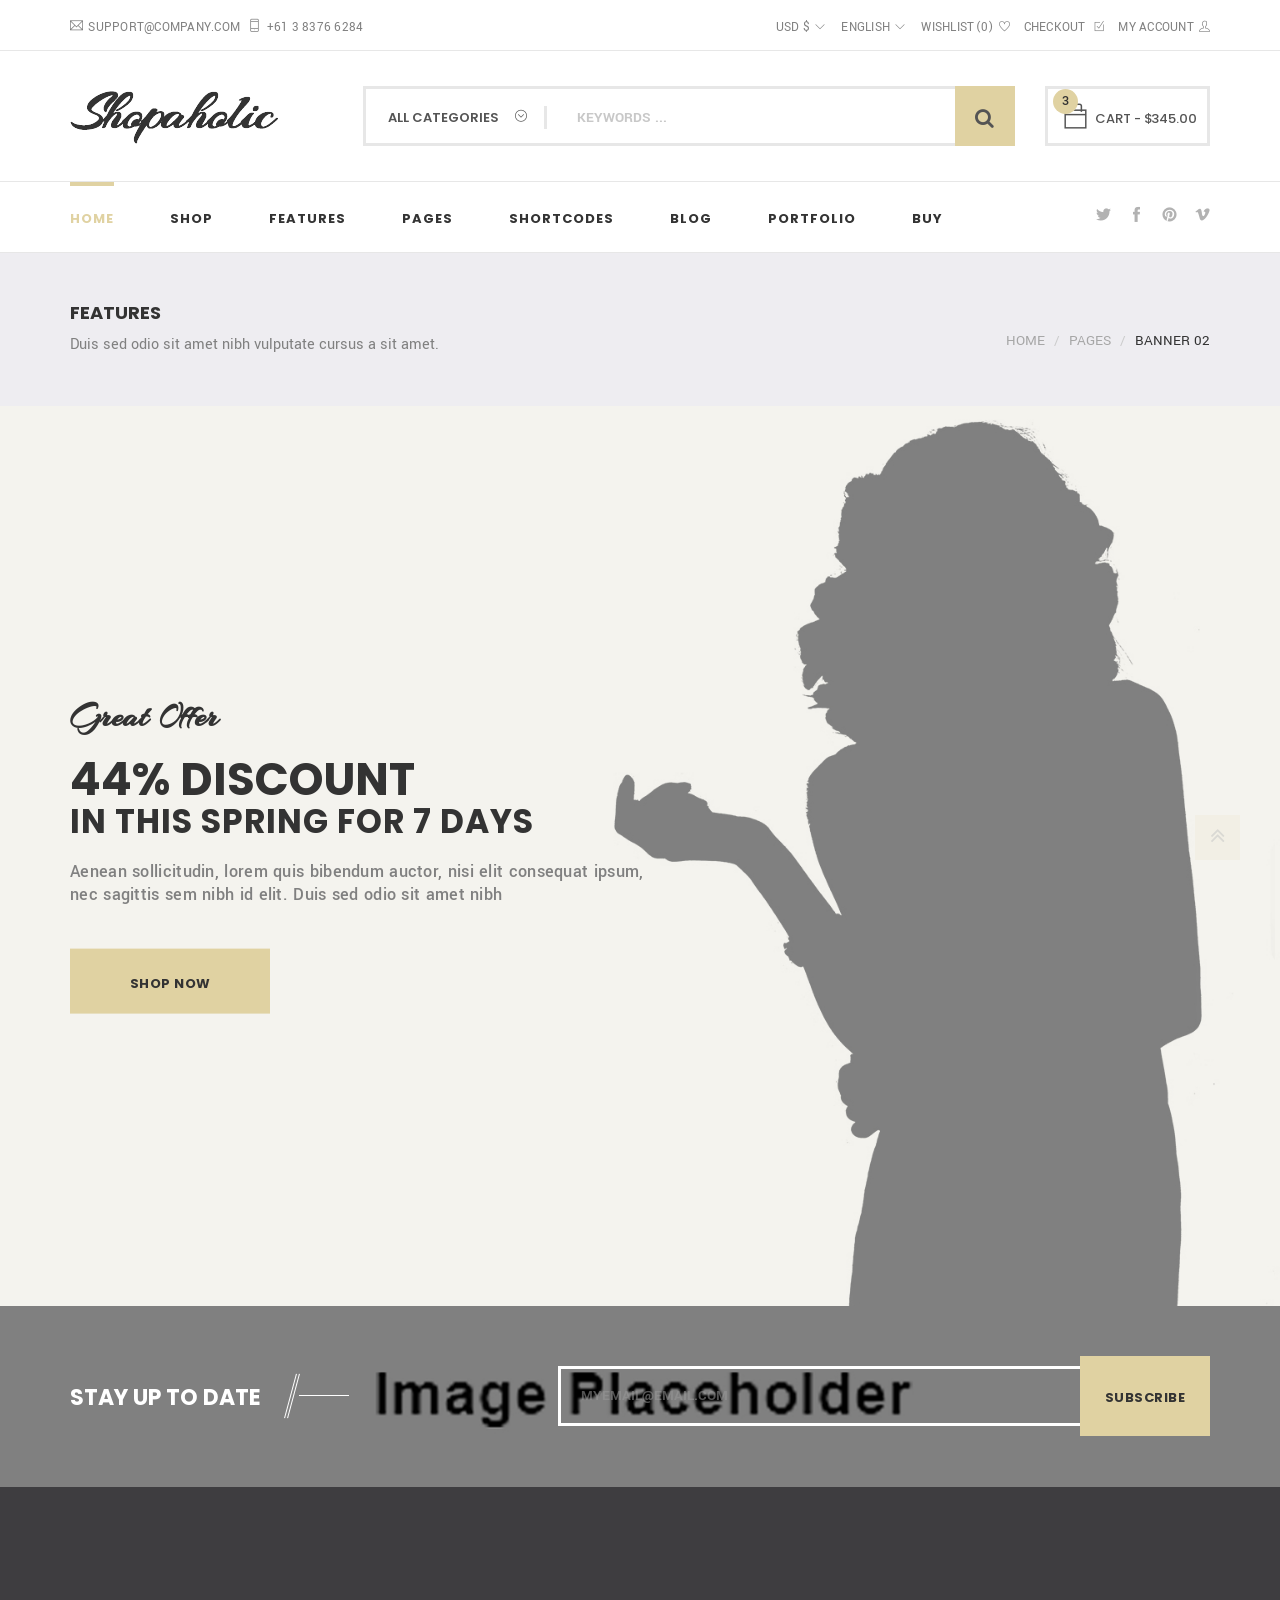
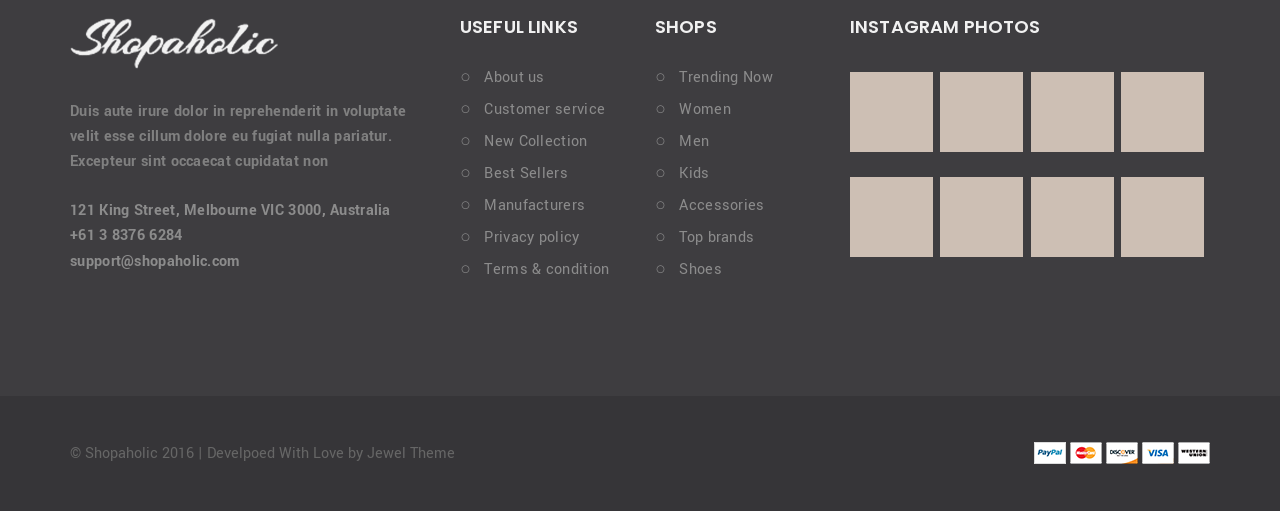
<file: public/assets/frontend/shopaholic-10/Shopaholic_HTML/banner-02.html>
<!doctype html>
<!--[if lt IE 7]>      <html class="no-js lt-ie9 lt-ie8 lt-ie7" lang=""> <![endif]-->
<!--[if IE 7]>         <html class="no-js lt-ie9 lt-ie8" lang=""> <![endif]-->
<!--[if IE 8]>         <html class="no-js lt-ie9" lang=""> <![endif]-->
<!--[if gt IE 8]>      <html class="no-js" lang=""> <!<![endif]-->
<head>
  <meta charset="utf-8">
  <meta name="viewport" content="width=device-width, initial-scale=1">
  <!--[if IE]><meta http-equiv='X-UA-Compatible' content='IE=edge,chrome=1'><![endif]-->

  <title>Shopaholic - e-Commerce HTML5 Template</title>
  <meta name="description" content="Shopaholic - e-Commerce HTML5 Template">
  <meta name="viewport" content="width=device-width, initial-scale=1">
  <link rel="apple-touch-icon" href="apple-touch-icon.png">

  <link rel="stylesheet" type="text/css" href="assets/css/font-awesome.min.css">
  <link rel="stylesheet" type="text/css" href="assets/css/themify-icons.css">
  <link rel="stylesheet" type="text/css" href="assets/css/et-line-icons.css">  

  <link rel="stylesheet" href="assets/css/bootstrap.min.css">
  <link rel="stylesheet" href="assets/css/slick.css">
  <link rel="stylesheet" href="assets/css/magnific-popup.css"> 
  <link rel="stylesheet" href="assets/css/style.css">
  <link rel="stylesheet" href="assets/css/themes.css">
  <link rel="stylesheet" type="text/css" href="assets/css/home/home-02.css">

  <!--[if lte IE 7]><script src="lte-ie7.js"></script><![endif]-->
  <!--[if lt IE 9]><script src="assets/js/vendor/html5-3.6-respond-1.4.2.min.js"></script><![endif]-->


</head>


<body>


  <header id="masthead" class="masthead">

    <div class="header-top">
      <div class="container">
        <div class="row">
          <div class="col-sm-5 top-left text-left">
            <p class="top-contact">
              <i class="ti-email"></i><span><a href="#">support@company.com</a></span>
              <i class="ti-mobile"></i><span>+61 3 8376 6284</span>
            </p><!-- /.top-contact -->

          </div><!-- /.top-left -->

          <div class="col-sm-7 top-right text-right">
            <div id="currency" class="currency dropdown">
              <a href="#" class="current-title">USD $</a>
              <ul class="unsorted-list">
                <li>EURO &euro;</li>
                <li>POUND &pound;</li>
                <li>Franc &#x20a3;</li>
              </ul>
            </div>

            <div id="language" class="language dropdown">
              <a href="#" class="current-title">English</a>
              <ul class="unsorted-list">
                <li>Chiense</li>
                <li>French</li>
                <li>Spanish</li>
                <li>Mandarin</li>
              </ul>
            </div>

            <div class="wish-list">
              <a href="#" class="current-title">Wishlist</a>
              <span class="count">0</span>
              <span><i class="ti-heart"></i></span>
            </div>

            <div class="checkout"><a href="checkout.html">Checkout <i class="ti-check-box"></i></a></div><!-- /.checkout -->

            <div class="my-account dropdown">
              <a href="#">My Account<i class="ti-user"></i></a>
              <ul class="unsorted-list">
                <li><a href="register.html">Log In</a></li>
                <li><a href="#">My Profile</a></li>
                <li><a href="#">My Wishlist</a></li>
                <li><a href="cart.html">My Cart</a></li>
                <li><a href="checkout.html">Checkout</a></li>
              </ul>
            </div><!-- /.my-account -->
            
          </div><!-- /.top-right -->
        </div><!-- /.row -->
      </div><!-- /.container -->
    </div><!-- /.header-top -->

    <div class="header-middle">
      <div class="container">
        <div class="row">
          <div class="col-sm-3">
            <h1><a class="navbar-brand hidden-xs" href="./"><img src="images/logo.png" alt="Site Logo"></a></h1>
          </div>
          <div class="col-sm-7">
            <div class="top-search-form">
              <form action="#" method="post" class="menu-form">
                <fieldset> 
                  <select name="category" id="category">
                    <option selected="selected">All Categories</option>
                    <option>Men's Wear</option>
                    <option>Women's Wear</option>
                    <option>Kid's Wear</option>
                    <option>Men's Fashion</option>
                    <option>Women's Fashion</option>
                    <option>Kid's Fashion</option>
                    <option>Home Applience</option>
                    <option>Electronics</option>
                    <option>Gadgets</option>
                    <option>Mobile</option>
                    <option>Laptop</option>
                    <option>Others</option>
                  </select>
                </fieldset>

                <input type="text" placeholder="Keywords ..." class="form-control">
                <button type="submit" class="btn"><i class="fa fa-search"></i></button>
              </form>  
            </div><!-- /.top-search-form -->
          </div>
          <div class="col-sm-2">
            <div class="shop-cart">             
              <a class="cart-control" href="#" title="View your shopping cart">
                <i class="ti-bag"></i>
                <span class="count">3</span>
                <span>Cart - </span> 
                <span class="currency">$</span>
                <span class="amount">345.00</span>
              </a><!-- /.cart-control -->

              <div class="cart-items">
                <div class="widget_shopping_cart_content">
                  <div class="cart-top">
                    <div class="item media">
                      <button class="btn"><i class="fa fa-close"></i></button>
                      <div class="item-thumbnail media-left">
                        <img src="images/menu/cart/1.png" alt="Item Thimbnail">
                      </div><!-- /.item-thumbnail -->
                      <div class="item-details media-body">
                        <div class="rating"><input type="hidden" class="rating-tooltip-manual" data-filled="fa fa-star" data-empty="fa fa-star-o" data-fractions="5"/></div><!-- /.rating -->
                        <h4 class="item-title"><a href="#">Product Name Here</a></h4><!-- /.item-title -->
                        <div class="item-price">
                          <div class="item-price">
                            <span class="currency">$</span>
                            <span class="price">65</span> 
                            <span class="item-count">3</span><!-- /.item-count -->
                          </div><!-- /.item-price -->
                        </div><!-- /.item-price -->
                      </div><!-- /.item-details -->
                    </div><!-- /.item -->

                    <div class="item media">
                      <button class="btn"><i class="fa fa-close"></i></button>
                      <div class="item-thumbnail media-left">
                        <img src="images/menu/cart/2.png" alt="Item Thimbnail">
                      </div><!-- /.item-thumbnail -->
                      <div class="item-details media-body">
                        <div class="rating"><input type="hidden" class="rating-tooltip-manual" data-filled="fa fa-star" data-empty="fa fa-star-o" data-fractions="5"/></div><!-- /.rating -->

                        <h4 class="item-title"><a href="#">Product Name Here</a></h4><!-- /.item-title -->
                        <div class="item-price">
                          <div class="item-price">
                            <span class="currency">$</span>
                            <span class="price">65</span> 
                            <span class="item-count">3</span><!-- /.item-count -->
                          </div><!-- /.item-price -->
                        </div><!-- /.item-price -->
                      </div><!-- /.item-details -->
                    </div><!-- /.item -->
                  </div><!-- /.cart-top -->

                  <div class="cart-middle">
                    <button class="btn pull-left"><i class="ti-trash"></i> Empty Cart</button>
                    <div class="price-total pull-right">
                      <span>Sub total:</span>
                      <span class="currency">$</span><span class="price">2500.00</span>
                    </div><!-- /.price-total -->
                  </div><!-- /.cart-middle -->

                  <div class="cart-bottom">
                    <a href="cart.html" class="btn pull-left"><i class="icons icon-basket-loaded"></i> View Cart</a>
                    <a href="checkout.html" class="btn pull-right">Checkout</a>
                  </div><!-- /.cart-bottom -->
                </div><!-- /.widget_shopping_cart_content -->
              </div><!-- /.scart-items -->
            </div>
          </div>
        </div><!-- /.row -->
      </div><!-- /.container -->
    </div><!-- /.header-middle -->

    <div class="header-bottom">
      <div class="container">
        <div class="navbar-header">
          <button type="button" class="navbar-toggle collapsed" data-toggle="collapse" data-target="#main-menu" aria-expanded="false">
            <i class="fa fa-bars"></i>
          </button>
          <a class="navbar-brand visible-xs" href="./">
            <img src="images/logo.png" alt="Site Logo">
          </a><!-- /.navbar-brand -->
        </div>

        <nav id="main-menu" class="menu collapse navbar-collapse pull-left">
          <ul class="nav navbar-nav">
            <li class="menu-item menu-item-has-children active">
              <a href="#">Home</a>
              <ul class="sub-menu children">
                <li class="menu-item"><a href="index-01.html">Home 01</a></li>
                <li class="menu-item"><a href="index-02.html">Home 02</a></li>
                <li class="menu-item"><a href="index-03.html">Home 03</a></li>
                <li class="menu-item"><a href="index-04.html">Home 04</a></li>
                <li class="menu-item"><a href="index-05.html">Home 05</a></li>
                <li class="menu-item"><a href="index-06.html">Home 06</a></li>
                <li class="menu-item"><a href="index-07.html">Home 07</a></li>
                <li class="menu-item"><a href="index-08.html">Home 08</a></li>
                <li class="menu-item"><a href="index-09.html">Home 09</a></li>
                <li class="menu-item"><a href="index-10.html">Home 10</a></li>
                <li class="menu-item"><a href="index-11.html">Home 11</a></li>
              </ul>
            </li>

            <li class="menu-item menu-item-has-children menu-item-has-mega-menu">
              <a href="#">Shop</a>
              <ul class="mega-menu sub-menu">
                <li>
                  <div class="container">
                    <div class="menu-item col-sm-3">
                      <h6 class="menu-title">Shop Pages</h6>
                      <ul class="menu-list">
                        <li><a href="checkout.html">Checkout</a></li>
                        <li><a href="cart.html">Shopping Cart</a></li> 
                        <li><a href="shop-3column.html">Shop 3 Column</a></li>
                        <li><a href="shop-4column.html">Shop 4 Column</a></li>
                      </ul> 
                    </div>

                    <div class="menu-item col-sm-3">
                      <h6 class="menu-title">Shop Pages</h6>

                      <ul class="menu-list">
                        <li><a href="shop-list.html">Shop List 01</a></li>
                        <li><a href="shop-list-no-sidebar.html">Shop List 02</a></li>
                        <li><a href="shop-details-01.html">Shop Details 01</a></li>
                        <li><a href="shop-details-02.html">Shop Details 02</a></li>
                      </ul> 
                    </div>

                    <div class="menu-item col-sm-3">
                      <h6 class="menu-title">Accessories</h6>

                      <ul class="menu-list">
                        <li><a href="#">Innerwears</a></li>
                        <li><a href="#">T-Shirts & Shorts</a></li>
                        <li><a href="#">Caps & Scarf</a></li>
                        <li><a href="#">Trousers</a></li>
                      </ul> 
                    </div>

                    <div class="menu-item col-sm-3">
                      <div class="menu-content">
                        <a href="#">
                          <img src="images/menu/shop.png" alt="Image">
                          <h3 class="content-title">
                            <span>-65%</span>
                            Discount
                          </h3>
                        </a>
                      </div><!-- /.menu-content -->
                    </div>
                  </div>
                </li>
              </ul>
            </li>

            <li class="menu-item menu-item-has-children">
              <a href="#">Features</a>
              <ul class="sub-menu">
                <li class="menu-item menu-item-has-children">
                  <a href="#">Banners</a>
                  <ul class="sub-menu">
                    <li><a href="banner-01.html">Banner 01</a></li>
                    <li><a href="banner-02.html">Banner 02</a></li>
                    <li><a href="banner-03.html">Banner 03</a></li>
                    <li><a href="banner-04.html">Banner 04</a></li>
                    <li><a href="banner-05.html">Banner 05</a></li>
                    <li><a href="banner-06.html">Banner 06</a></li>
                    <li><a href="banner-07.html">Banner 07</a></li>
                    <li><a href="banner-08.html">Banner 08</a></li>
                    <li><a href="banner-09.html">Banner 09</a></li>
                    <li><a href="banner-10.html">Banner 10</a></li>                 
                  </ul>
                </li>

                <li class="menu-item menu-item-has-children">
                  <a href="#">Menu Styles</a>
                  <ul class="sub-menu">
                    <li><a href="menu-01.html">Menu 01</a></li>
                    <li><a href="menu-02.html">Menu 02</a></li>
                    <li><a href="menu-03.html">Menu 03</a></li>
                    <li><a href="menu-04.html">Menu 04</a></li>
                    <li><a href="menu-05.html">Menu 05</a></li>
                  </ul>
                </li>

                <li class="menu-item menu-item-has-children">
                  <a href="#">Footers</a>
                  <ul class="sub-menu">
                    <li><a href="footer-01.html">Footer 01</a></li>
                    <li><a href="footer-02.html">Footer 02</a></li>
                    <li><a href="footer-03.html">Footer 03</a></li>
                  </ul>
                </li>      
              </ul>
            </li>

            <li class="menu-item menu-item-has-children menu-item-has-mega-menu">
              <a href="#">Pages</a>
              <ul class="mega-menu sub-menu">
                <li>
                  <div class="container">
                    <div class="menu-item col-sm-3">
                      <ul class="menu-list">
                        <li><a href="404.html">404</a></li>
                        <li><a href="about-01.html">About</a></li> 
                        <li><a href="checkout.html">Checkout</a></li>
                        <li><a href="contact.html">Contact</a></li>
                      </ul> 
                    </div>

                    <div class="menu-item col-sm-3">
                      <ul class="menu-list">
                        <li><a href="coming-soon.html">Coming Soon</a></li> 
                        <li><a href="faq.html">Faq</a></li>
                        <li><a href="pricing.html">Pricing</a></li>
                        <li><a href="register.html">Register / Login</a></li>  
                      </ul> 
                    </div>

                    <div class="menu-item col-sm-3">
                      <ul class="menu-list">
                        <li><a href="service-01.html">Service</a></li>
                        <li><a href="cart.html">Shopping Cart</a></li> 
                        <li><a href="shop-3column.html">Shop 3 Column</a></li>
                        <li><a href="shop-4column.html">Shop 4 Column</a></li>
                      </ul> 
                    </div>

                    <div class="menu-item col-sm-3">
                      <ul class="menu-list">
                        <li><a href="shop-list.html">Shop List 01</a></li>
                        <li><a href="shop-list-no-sidebar.html">Shop List 02</a></li>
                        <li><a href="shop-details-01.html">Shop Details 01</a></li>
                        <li><a href="shop-details-02.html">Shop Details 02</a></li>
                      </ul> 
                    </div>
                  </div>
                </li>
              </ul>
            </li>           

            <li class="menu-item menu-item-has-children menu-item-has-mega-menu">
              <a href="#">Shortcodes</a>
              <ul class="mega-menu sub-menu">
                <li>
                  <div class="container">
                    <div class="menu-item col-sm-3">
                      <ul class="menu-list with-icon">
                        <li><a href="alert.html"><i class="ti-info-alt"></i> Alert</a></li>
                        <li><a href="buttons.html"><i class="ti-link"></i> Buttons</a></li>
                        <li><a href="lists.html"><i class="ti-quote-right"></i> Lists &amp; Panels</a></li>
                        <li><a href="blockquotes.html"><i class="ti-quote-right"></i> Blockquotes</a></li>
                        <li><a href="counters.html"><i class="ti-alarm-clock"></i> Counters</a></li>
                        <li><a href="progress.html"><i class="ti-align-left"></i> Progress Bars</a></li>
                        <li><a href="deviders.html"><i class="ti-layout-line-solid"></i> Deviders</a></li>
                      </ul> 
                    </div>

                    <div class="menu-item col-sm-3">
                      <ul class="menu-list with-icon">
                        <li><a href="alert.html"><i class="ti-info-alt"></i> Alert</a></li>
                        <li><a href="buttons.html"><i class="ti-link"></i> Buttons</a></li>
                        <li><a href="lists.html"><i class="ti-quote-right"></i> Lists &amp; Panels</a></li>
                        <li><a href="blockquotes.html"><i class="ti-quote-right"></i> Blockquotes</a></li>
                        <li><a href="counters.html"><i class="ti-alarm-clock"></i> Counters</a></li>
                        <li><a href="progress.html"><i class="ti-align-left"></i> Progress Bars</a></li>
                        <li><a href="deviders.html"><i class="ti-layout-line-solid"></i> Deviders</a></li>
                      </ul> 
                    </div>

                    <div class="menu-item col-sm-3">
                      <ul class="menu-list with-icon">
                        <li><a href="alert.html"><i class="ti-info-alt"></i> Alert</a></li>
                        <li><a href="buttons.html"><i class="ti-link"></i> Buttons</a></li>
                        <li><a href="lists.html"><i class="ti-quote-right"></i> Lists &amp; Panels</a></li>
                        <li><a href="blockquotes.html"><i class="ti-quote-right"></i> Blockquotes</a></li>
                        <li><a href="counters.html"><i class="ti-alarm-clock"></i> Counters</a></li>
                        <li><a href="progress.html"><i class="ti-align-left"></i> Progress Bars</a></li>
                        <li><a href="deviders.html"><i class="ti-layout-line-solid"></i> Deviders</a></li>
                      </ul> 
                    </div>

                    <div class="menu-item col-sm-3">
                      <ul class="menu-list with-icon">
                        <li><a href="alert.html"><i class="ti-info-alt"></i> Alert</a></li>
                        <li><a href="buttons.html"><i class="ti-link"></i> Buttons</a></li>
                        <li><a href="lists.html"><i class="ti-quote-right"></i> Lists &amp; Panels</a></li>
                        <li><a href="blockquotes.html"><i class="ti-quote-right"></i> Blockquotes</a></li>
                        <li><a href="counters.html"><i class="ti-alarm-clock"></i> Counters</a></li>
                        <li><a href="progress.html"><i class="ti-align-left"></i> Progress Bars</a></li>
                        <li><a href="deviders.html"><i class="ti-layout-line-solid"></i> Deviders</a></li>
                      </ul> 
                    </div>
                  </div>
                </li>
              </ul>
            </li>

            <li class="menu-item menu-item-has-children">
              <a href="#">Blog</a>
              <ul class="sub-menu">
                <li class="menu-item menu-item-has-children">
                  <a href="#">Classic</a>
                  <ul class="sub-menu">
                    <li><a href="classic-01.html">Right Sidebar</a></li>
                    <li><a href="classic-02.html">Left Sidebar</a></li>
                    <li><a href="classic-03.html">No Sidebar</a></li>
                  </ul>
                </li>
                <li class="menu-item menu-item-has-children">
                  <a href="#">Grid</a>
                  <ul class="sub-menu">
                    <li><a href="grid-2column-01.html">2 Column 01</a></li>
                    <li><a href="grid-2column-02.html">2 Column 02</a></li>
                    <li><a href="grid-3column-01.html">3 Column 01</a></li>
                    <li><a href="grid-3column-02.html">3 Column 02</a></li>
                  </ul>
                </li>
                <li class="menu-item menu-item-has-children">
                  <a href="#">Masonary</a>
                  <ul class="sub-menu">
                    <li><a href="masonry-2column-01.html">2 Column 01</a></li>
                    <li><a href="masonry-2column-02.html">2 Column 02</a></li>
                    <li><a href="masonry-3column-01.html">3 Column 01</a></li>
                    <li><a href="masonry-3column-02.html">3 Column 02</a></li>
                  </ul>
                </li>
                <li class="menu-item menu-item-has-children">
                  <a href="#">Blog Single</a>
                  <ul class="sub-menu">
                    <li><a href="blog-single-classic.html">Single Classic</a></li>
                    <li><a href="blog-single-no-sidebar.html">Single Fullwidth</a></li>
                    <li><a href="blog-single-left-sidebar.html">Left Sidebar</a></li>
                    <li><a href="blog-single-right-sidebar.html">Right Sidebar</a></li>
                  </ul>
                </li>
              </ul>
            </li>

            <li class="menu-item menu-item-has-children">
              <a href="#">Portfolio</a>
              <ul class="sub-menu">
                <li class="menu-item menu-item-has-children">
                  <a href="#">Grid 2 Column</a>
                  <ul class="sub-menu">
                    <li><a href="portfolio-grid-2column-01.html">2 Column 01</a></li>
                    <li><a href="portfolio-grid-2column-02.html">2 Column 02</a></li>
                  </ul>
                </li>   

                <li class="menu-item menu-item-has-children">
                  <a href="#">Grid 3 Column</a>
                  <ul class="sub-menu">
                    <li><a href="portfolio-grid-3column.html">3 Column 01</a></li>
                    <li><a href="portfolio-grid-3column-02.html">3 Column 02</a></li>
                  </ul>
                </li>

                <li class="menu-item menu-item-has-children">
                  <a href="#">Grid 4 Column</a>
                  <ul class="sub-menu">
                    <li><a href="portfolio-grid-4column.html">4 Column 01</a></li>
                    <li><a href="portfolio-grid-4column-02.html">4 Column 02</a></li>
                  </ul>
                </li>    

                <li class="menu-item menu-item-has-children">
                  <a href="#">Masonry 3 Column</a>
                  <ul class="sub-menu">
                    <li><a href="portfolio-masonry-3column.html">3 Column 01</a></li>
                    <li><a href="portfolio-masonry-3column-02.html">3 Column 02</a></li>
                  </ul>
                </li>  
                                           

                <li><a href="portfolio-list.html">List Style</a></li>

                <li class="menu-item menu-item-has-children">
                  <a href="#">Portfolio Detail</a>
                  <ul class="sub-menu">
                    <li><a href="portfolio-details.html">Details 01</a></li>
                    <li><a href="portfolio-details-02.html">Details 02</a></li>
                  </ul>
                </li>
              </ul>
            </li>

            <li class="menu-item"><a href="#">Buy</a></li> 

          </ul><!-- /.navbar-nav -->
        </nav><!-- /.navbar-collapse -->

        <div class="menu-social pull-right">
          <a href="#"><i class="ti-twitter-alt"></i></a>
          <a href="#"><i class="ti-facebook"></i></a>
          <a href="#"><i class="ti-pinterest-alt"></i></a>
          <a href="#"><i class="ti-vimeo-alt"></i></a>
        </div><!-- /.menu-social -->
      </div><!-- /.container -->
    </div><!-- /.header-bottom -->

  </header><!-- /#masthead -->




  <section class="page-name-sec page-name-sec-01">
    <div class="section-padding">
      <div class="container">
        <h3 class="page-title">Features</h3><!-- /.page-title -->

        <div class="row">
          <div class="col-sm-7">
            <p class="description">
              Duis sed odio sit amet nibh vulputate cursus a sit amet. 
            </p><!-- /.description -->
          </div>

          <div class="col-sm-5">
            <ol class="breadcrumb text-right">
              <li><a href="#">Home</a></li>
              <li><a href="#">Pages</a></li>
              <li class="active">Banner 02</li>
            </ol><!-- /.breadcrumb -->
          </div>

        </div><!-- /.row -->
      </div><!-- /.container -->
    </div><!-- /.section-padding -->
  </section><!-- /.page-name-sec -->




  <section class="banner banner-02 text-left background-bg" data-image-src="images/banner/banner2.jpg">
    <div class="section-padding">
      <div class="container">
        <div class="banner-content">
          <h4 class="top-title">Great offer</h4><!-- /.top-title -->
          <h2 class="main-title">44% Discount</h2><!-- /.main-title -->
          <h3 class="sub-title">In this spring for 7 days</h3><!-- /.sub-title -->
          <p class="description">
            Aenean sollicitudin, lorem quis bibendum auctor, nisi elit consequat ipsum, nec sagittis sem nibh id elit. Duis sed odio sit amet nibh
          </p><!-- /.description -->
          <a href="#" class="btn">Shop Now</a><!-- /.btn -->
        </div><!-- /.banner-content -->
      </div><!-- /.container -->
    </div><!-- /.section-padding -->
  </section><!-- /.banner -->




  <section class="subscribe-03 background-bg" data-image-src="images/home07/subscribe.jpg">
    <div class="container">
      <div class="subscribe-details">
        <div class="row">
          <div class="col-sm-5">
            <div class="section-top">
              <h3 class="section-title">Stay up to date <span></span></h3><!-- /.section-title -->
            </div>
          </div>
          <div class="col-sm-7">
            <form class="subscribe-form" action="#">
              <input class="form-control" type="email" placeholder="myemail@email.com">
              <input class="btn btn-subscribe" type="submit" value="Subscribe">
            </form>
          </div>
        </div><!-- /.row -->
      </div><!-- /.subscribe-details -->
    </div><!-- /.section-padding -->
  </section>



  <footer class="site-footer">
    <div class="footer-top">
      <div class="section-padding">
        <div class="container">
          <div class="row">

            <div class="col-md-4 col-sm-6">
              <div class="widget widget_about_us">
                <a class="footer-logo" href="#"><img src="images/logo2.png" alt="Logo"></a>
                <div class="widget-details">
                  <p class="description">
                    Duis aute irure dolor in reprehenderit in voluptate velit esse cillum dolore eu fugiat nulla pariatur. Excepteur sint occaecat cupidatat non 
                  </p><!-- /.description -->
                  <address>
                    121 King Street, Melbourne VIC 3000, Australia
                  </address>
                  <span>+61 3 8376 6284</span>
                  <span><a href="#">support@shopaholic.com</a></span>
                </div><!-- /.widget-details -->
              </div><!-- /.widget -->
            </div>

            <div class="col-md-2 col-sm-6">
              <div class="widget widget_useful_links">
                <h4 class="widget-title">Useful links</h4>
                <div class="widget-details">
                  <span><i class="ti-control-record"></i><a href="#">About us</a></span>
                  <span><i class="ti-control-record"></i><a href="#">Customer service</a></span>
                  <span><i class="ti-control-record"></i><a href="#">New Collection</a></span>
                  <span><i class="ti-control-record"></i><a href="#">Best Sellers</a></span>
                  <span><i class="ti-control-record"></i><a href="#">Manufacturers</a></span>
                  <span><i class="ti-control-record"></i><a href="#">Privacy policy</a></span>
                  <span><i class="ti-control-record"></i><a href="#">Terms & condition</a></span>
                </div><!-- /.widget-details -->
              </div><!-- /.widget -->
            </div>

            <div class="col-md-2 col-sm-6">
              <div class="widget widget_shop_links">
                <h4 class="widget-title">Shops</h4>
                <div class="widget-details">
                  <span><i class="ti-control-record"></i><a href="#">Trending Now</a></span>
                  <span><i class="ti-control-record"></i><a href="#">Women</a></span>
                  <span><i class="ti-control-record"></i><a href="#">Men</a></span>
                  <span><i class="ti-control-record"></i><a href="#">Kids</a></span>
                  <span><i class="ti-control-record"></i><a href="#">Accessories</a></span>
                  <span><i class="ti-control-record"></i><a href="#">Top brands</a></span>
                  <span><i class="ti-control-record"></i><a href="#">Shoes</a></span>                  
                </div><!-- /.widget-details -->
              </div><!-- /.widget -->
            </div>

            <div class="col-md-4 col-sm-6">
              <div class="widget widget_instagram_feed">
                <h4 class="widget-title">Instagram Photos</h4>
                <div class="widget-details">
                  <a href="#"><img src="images/instagram/1.png" alt="Instagram Image"></a>
                  <a href="#"><img src="images/instagram/2.png" alt="Instagram Image"></a>
                  <a href="#"><img src="images/instagram/3.png" alt="Instagram Image"></a>
                  <a href="#"><img src="images/instagram/4.png" alt="Instagram Image"></a>
                  <a href="#"><img src="images/instagram/5.png" alt="Instagram Image"></a>
                  <a href="#"><img src="images/instagram/6.png" alt="Instagram Image"></a>
                  <a href="#"><img src="images/instagram/7.png" alt="Instagram Image"></a>
                  <a href="#"><img src="images/instagram/8.png" alt="Instagram Image"></a>
                </div><!-- /.widget-details -->
              </div><!-- /.widget -->
            </div>

          </div>
        </div>
      </div>
    </div><!-- /.footer-top -->

    <div class="footer-bottom">
      <div class="container">
        <div class="row">
          <div class="col-sm-7 text-left">
            <div class="copyright">
              © <a href="https://demos.jeweltheme.com/shopaholic">Shopaholic</a> 2016 | Develpoed With Love by <a href="https://jeweltheme.com">Jewel Theme</a>
            </div><!-- /.copyright -->
          </div>

          <div class="col-sm-5 text-right">
            <div class="payment-list">
              <a href="#"><img src="images/payment/1.png" alt="Payment Logo"></a>
              <a href="#"><img src="images/payment/2.png" alt="Payment Logo"></a>
              <a href="#"><img src="images/payment/3.png" alt="Payment Logo"></a>
              <a href="#"><img src="images/payment/4.png" alt="Payment Logo"></a>
              <a href="#"><img src="images/payment/5.png" alt="Payment Logo"></a>
            </div>
          </div>
        </div><!-- /.row -->
      </div><!-- /.container -->
    </div><!-- /.footer-bottom -->
  </footer>



  <div id="scroll-to-top" class="scroll-to-top">
    <i class="fa fa-angle-double-up"></i>    
  </div>



  <script src="assets/js/plugins.js"></script>
  <script src="assets/js/main.js"></script>


</body>
</html>
</file>
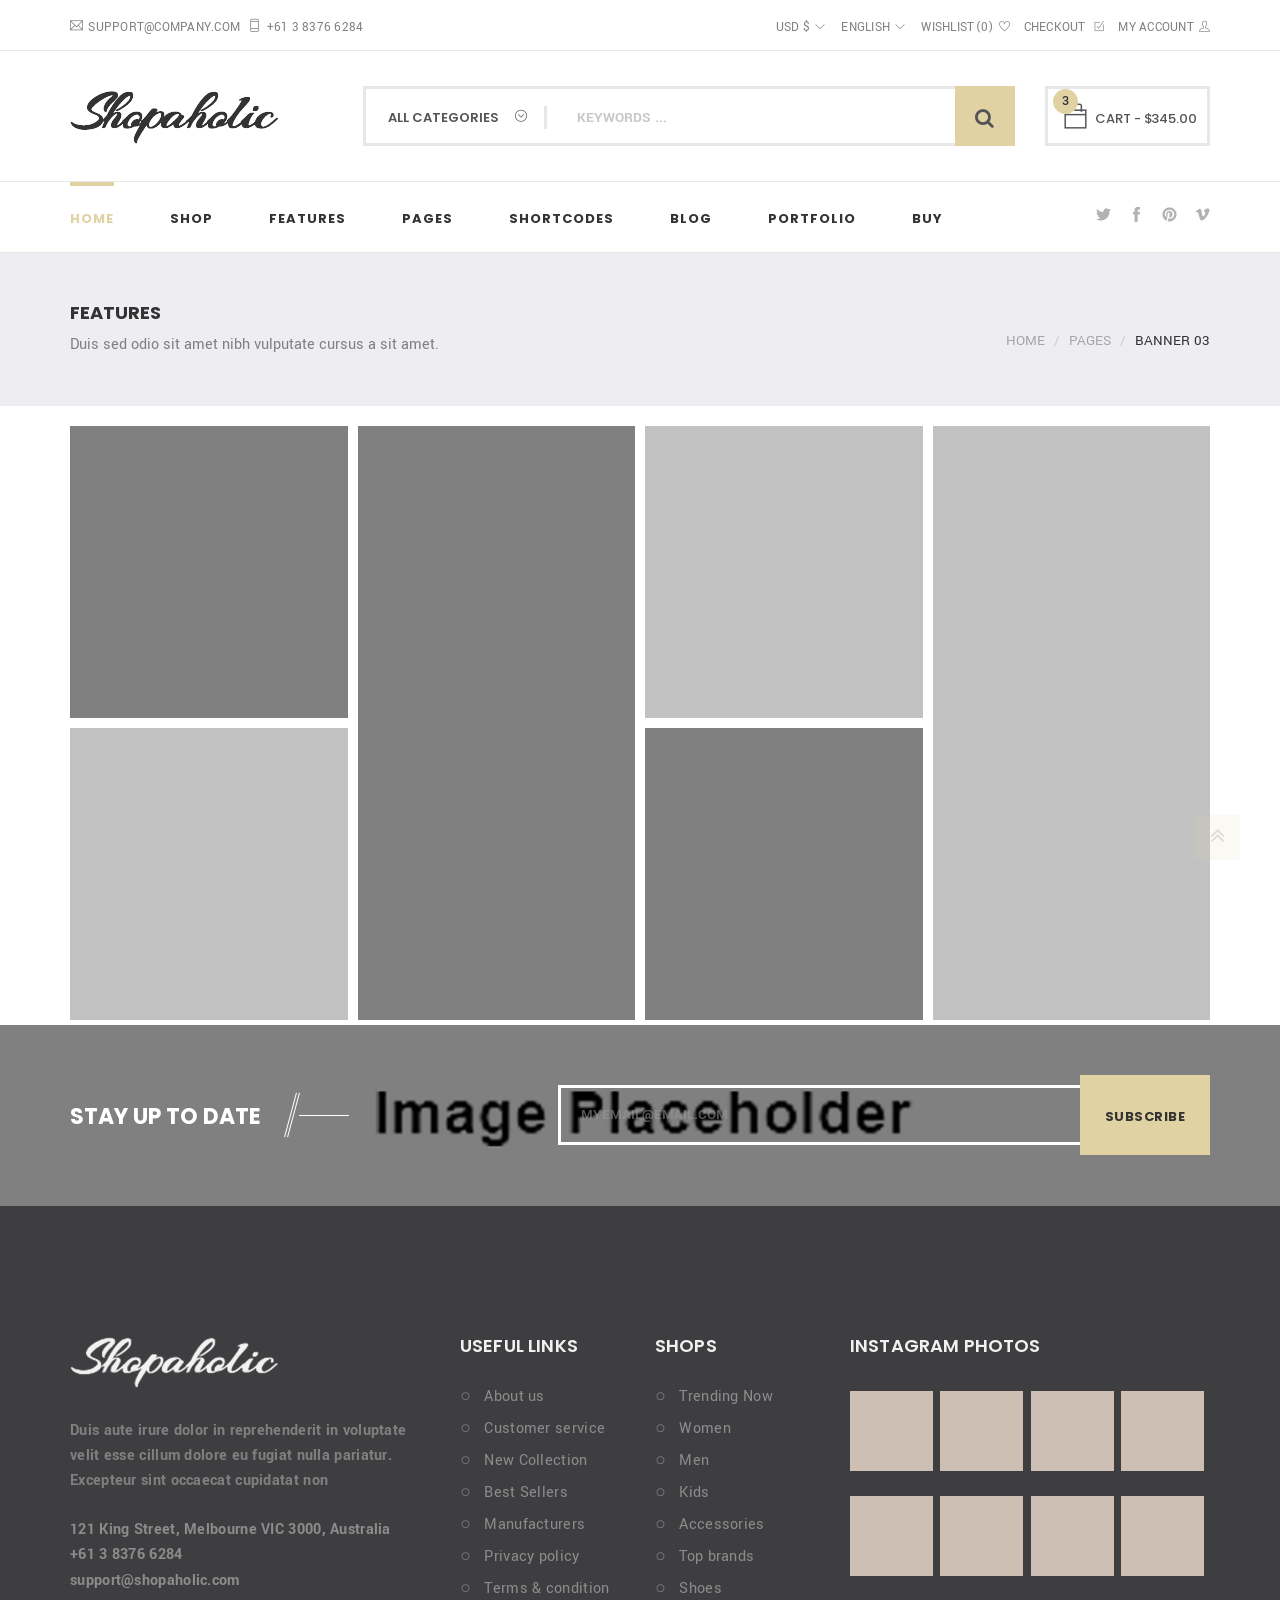
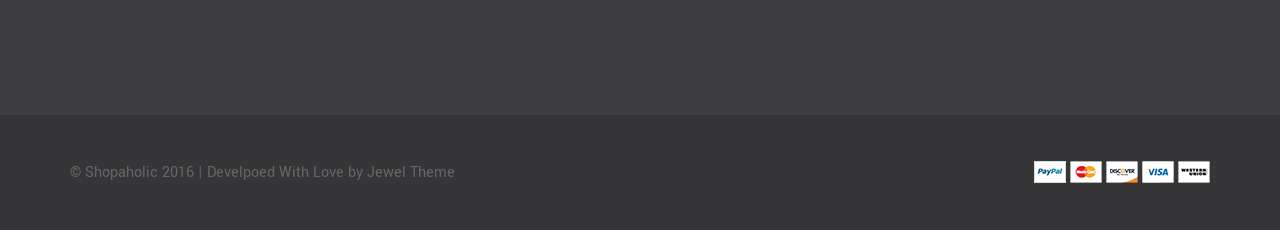
<file: public/assets/frontend/shopaholic-10/Shopaholic_HTML/banner-03.html>
<!doctype html>
<!--[if lt IE 7]>      <html class="no-js lt-ie9 lt-ie8 lt-ie7" lang=""> <![endif]-->
<!--[if IE 7]>         <html class="no-js lt-ie9 lt-ie8" lang=""> <![endif]-->
<!--[if IE 8]>         <html class="no-js lt-ie9" lang=""> <![endif]-->
<!--[if gt IE 8]>      <html class="no-js" lang=""> <!<![endif]-->
<head>
  <meta charset="utf-8">
  <meta name="viewport" content="width=device-width, initial-scale=1">
  <!--[if IE]><meta http-equiv='X-UA-Compatible' content='IE=edge,chrome=1'><![endif]-->

  <title>Shopaholic - e-Commerce HTML5 Template</title>
  <meta name="description" content="Shopaholic - e-Commerce HTML5 Template">
  <meta name="viewport" content="width=device-width, initial-scale=1">
  <link rel="apple-touch-icon" href="apple-touch-icon.png">

  <link rel="stylesheet" type="text/css" href="assets/css/font-awesome.min.css">
  <link rel="stylesheet" type="text/css" href="assets/css/themify-icons.css">
  <link rel="stylesheet" type="text/css" href="assets/css/et-line-icons.css">  

  <link rel="stylesheet" href="assets/css/bootstrap.min.css">
  <link rel="stylesheet" href="assets/css/slick.css">
  <link rel="stylesheet" href="assets/css/magnific-popup.css"> 
  <link rel="stylesheet" href="assets/css/style.css">
  <link rel="stylesheet" href="assets/css/themes.css">
  <link rel="stylesheet" type="text/css" href="assets/css/home/home-03.css">

  <!--[if lte IE 7]><script src="lte-ie7.js"></script><![endif]-->
  <!--[if lt IE 9]><script src="assets/js/vendor/html5-3.6-respond-1.4.2.min.js"></script><![endif]-->


</head>


<body>


  <header id="masthead" class="masthead">

    <div class="header-top">
      <div class="container">
        <div class="row">
          <div class="col-sm-5 top-left text-left">
            <p class="top-contact">
              <i class="ti-email"></i><span><a href="#">support@company.com</a></span>
              <i class="ti-mobile"></i><span>+61 3 8376 6284</span>
            </p><!-- /.top-contact -->

          </div><!-- /.top-left -->

          <div class="col-sm-7 top-right text-right">
            <div id="currency" class="currency dropdown">
              <a href="#" class="current-title">USD $</a>
              <ul class="unsorted-list">
                <li>EURO &euro;</li>
                <li>POUND &pound;</li>
                <li>Franc &#x20a3;</li>
              </ul>
            </div>

            <div id="language" class="language dropdown">
              <a href="#" class="current-title">English</a>
              <ul class="unsorted-list">
                <li>Chiense</li>
                <li>French</li>
                <li>Spanish</li>
                <li>Mandarin</li>
              </ul>
            </div>

            <div class="wish-list">
              <a href="#" class="current-title">Wishlist</a>
              <span class="count">0</span>
              <span><i class="ti-heart"></i></span>
            </div>

            <div class="checkout"><a href="checkout.html">Checkout <i class="ti-check-box"></i></a></div><!-- /.checkout -->

            <div class="my-account dropdown">
              <a href="#">My Account<i class="ti-user"></i></a>
              <ul class="unsorted-list">
                <li><a href="register.html">Log In</a></li>
                <li><a href="#">My Profile</a></li>
                <li><a href="#">My Wishlist</a></li>
                <li><a href="cart.html">My Cart</a></li>
                <li><a href="checkout.html">Checkout</a></li>
              </ul>
            </div><!-- /.my-account -->
            
          </div><!-- /.top-right -->
        </div><!-- /.row -->
      </div><!-- /.container -->
    </div><!-- /.header-top -->

    <div class="header-middle">
      <div class="container">
        <div class="row">
          <div class="col-sm-3">
            <h1><a class="navbar-brand hidden-xs" href="./"><img src="images/logo.png" alt="Site Logo"></a></h1>
          </div>
          <div class="col-sm-7">
            <div class="top-search-form">
              <form action="#" method="post" class="menu-form">
                <fieldset> 
                  <select name="category" id="category">
                    <option selected="selected">All Categories</option>
                    <option>Men's Wear</option>
                    <option>Women's Wear</option>
                    <option>Kid's Wear</option>
                    <option>Men's Fashion</option>
                    <option>Women's Fashion</option>
                    <option>Kid's Fashion</option>
                    <option>Home Applience</option>
                    <option>Electronics</option>
                    <option>Gadgets</option>
                    <option>Mobile</option>
                    <option>Laptop</option>
                    <option>Others</option>
                  </select>
                </fieldset>

                <input type="text" placeholder="Keywords ..." class="form-control">
                <button type="submit" class="btn"><i class="fa fa-search"></i></button>
              </form>  
            </div><!-- /.top-search-form -->
          </div>
          <div class="col-sm-2">
            <div class="shop-cart">             
              <a class="cart-control" href="#" title="View your shopping cart">
                <i class="ti-bag"></i>
                <span class="count">3</span>
                <span>Cart - </span> 
                <span class="currency">$</span>
                <span class="amount">345.00</span>
              </a><!-- /.cart-control -->

              <div class="cart-items">
                <div class="widget_shopping_cart_content">
                  <div class="cart-top">
                    <div class="item media">
                      <button class="btn"><i class="fa fa-close"></i></button>
                      <div class="item-thumbnail media-left">
                        <img src="images/menu/cart/1.png" alt="Item Thimbnail">
                      </div><!-- /.item-thumbnail -->
                      <div class="item-details media-body">
                        <div class="rating"><input type="hidden" class="rating-tooltip-manual" data-filled="fa fa-star" data-empty="fa fa-star-o" data-fractions="5"/></div><!-- /.rating -->
                        <h4 class="item-title"><a href="#">Product Name Here</a></h4><!-- /.item-title -->
                        <div class="item-price">
                          <div class="item-price">
                            <span class="currency">$</span>
                            <span class="price">65</span> 
                            <span class="item-count">3</span><!-- /.item-count -->
                          </div><!-- /.item-price -->
                        </div><!-- /.item-price -->
                      </div><!-- /.item-details -->
                    </div><!-- /.item -->

                    <div class="item media">
                      <button class="btn"><i class="fa fa-close"></i></button>
                      <div class="item-thumbnail media-left">
                        <img src="images/menu/cart/2.png" alt="Item Thimbnail">
                      </div><!-- /.item-thumbnail -->
                      <div class="item-details media-body">
                        <div class="rating"><input type="hidden" class="rating-tooltip-manual" data-filled="fa fa-star" data-empty="fa fa-star-o" data-fractions="5"/></div><!-- /.rating -->

                        <h4 class="item-title"><a href="#">Product Name Here</a></h4><!-- /.item-title -->
                        <div class="item-price">
                          <div class="item-price">
                            <span class="currency">$</span>
                            <span class="price">65</span> 
                            <span class="item-count">3</span><!-- /.item-count -->
                          </div><!-- /.item-price -->
                        </div><!-- /.item-price -->
                      </div><!-- /.item-details -->
                    </div><!-- /.item -->
                  </div><!-- /.cart-top -->

                  <div class="cart-middle">
                    <button class="btn pull-left"><i class="ti-trash"></i> Empty Cart</button>
                    <div class="price-total pull-right">
                      <span>Sub total:</span>
                      <span class="currency">$</span><span class="price">2500.00</span>
                    </div><!-- /.price-total -->
                  </div><!-- /.cart-middle -->

                  <div class="cart-bottom">
                    <a href="cart.html" class="btn pull-left"><i class="icons icon-basket-loaded"></i> View Cart</a>
                    <a href="checkout.html" class="btn pull-right">Checkout</a>
                  </div><!-- /.cart-bottom -->
                </div><!-- /.widget_shopping_cart_content -->
              </div><!-- /.scart-items -->
            </div>
          </div>
        </div><!-- /.row -->
      </div><!-- /.container -->
    </div><!-- /.header-middle -->

    <div class="header-bottom">
      <div class="container">
        <div class="navbar-header">
          <button type="button" class="navbar-toggle collapsed" data-toggle="collapse" data-target="#main-menu" aria-expanded="false">
            <i class="fa fa-bars"></i>
          </button>
          <a class="navbar-brand visible-xs" href="./">
            <img src="images/logo.png" alt="Site Logo">
          </a><!-- /.navbar-brand -->
        </div>

        <nav id="main-menu" class="menu collapse navbar-collapse pull-left">
          <ul class="nav navbar-nav">
            <li class="menu-item menu-item-has-children active">
              <a href="#">Home</a>
              <ul class="sub-menu children">
                <li class="menu-item"><a href="index-01.html">Home 01</a></li>
                <li class="menu-item"><a href="index-02.html">Home 02</a></li>
                <li class="menu-item"><a href="index-03.html">Home 03</a></li>
                <li class="menu-item"><a href="index-04.html">Home 04</a></li>
                <li class="menu-item"><a href="index-05.html">Home 05</a></li>
                <li class="menu-item"><a href="index-06.html">Home 06</a></li>
                <li class="menu-item"><a href="index-07.html">Home 07</a></li>
                <li class="menu-item"><a href="index-08.html">Home 08</a></li>
                <li class="menu-item"><a href="index-09.html">Home 09</a></li>
                <li class="menu-item"><a href="index-10.html">Home 10</a></li>
                <li class="menu-item"><a href="index-11.html">Home 11</a></li>
              </ul>
            </li>

            <li class="menu-item menu-item-has-children menu-item-has-mega-menu">
              <a href="#">Shop</a>
              <ul class="mega-menu sub-menu">
                <li>
                  <div class="container">
                    <div class="menu-item col-sm-3">
                      <h6 class="menu-title">Shop Pages</h6>
                      <ul class="menu-list">
                        <li><a href="checkout.html">Checkout</a></li>
                        <li><a href="cart.html">Shopping Cart</a></li> 
                        <li><a href="shop-3column.html">Shop 3 Column</a></li>
                        <li><a href="shop-4column.html">Shop 4 Column</a></li>
                      </ul> 
                    </div>

                    <div class="menu-item col-sm-3">
                      <h6 class="menu-title">Shop Pages</h6>

                      <ul class="menu-list">
                        <li><a href="shop-list.html">Shop List 01</a></li>
                        <li><a href="shop-list-no-sidebar.html">Shop List 02</a></li>
                        <li><a href="shop-details-01.html">Shop Details 01</a></li>
                        <li><a href="shop-details-02.html">Shop Details 02</a></li>
                      </ul> 
                    </div>

                    <div class="menu-item col-sm-3">
                      <h6 class="menu-title">Accessories</h6>

                      <ul class="menu-list">
                        <li><a href="#">Innerwears</a></li>
                        <li><a href="#">T-Shirts & Shorts</a></li>
                        <li><a href="#">Caps & Scarf</a></li>
                        <li><a href="#">Trousers</a></li>
                      </ul> 
                    </div>

                    <div class="menu-item col-sm-3">
                      <div class="menu-content">
                        <a href="#">
                          <img src="images/menu/shop.png" alt="Image">
                          <h3 class="content-title">
                            <span>-65%</span>
                            Discount
                          </h3>
                        </a>
                      </div><!-- /.menu-content -->
                    </div>
                  </div>
                </li>
              </ul>
            </li>

            <li class="menu-item menu-item-has-children">
              <a href="#">Features</a>
              <ul class="sub-menu">
                <li class="menu-item menu-item-has-children">
                  <a href="#">Banners</a>
                  <ul class="sub-menu">
                    <li><a href="banner-01.html">Banner 01</a></li>
                    <li><a href="banner-02.html">Banner 02</a></li>
                    <li><a href="banner-03.html">Banner 03</a></li>
                    <li><a href="banner-04.html">Banner 04</a></li>
                    <li><a href="banner-05.html">Banner 05</a></li>
                    <li><a href="banner-06.html">Banner 06</a></li>
                    <li><a href="banner-07.html">Banner 07</a></li>
                    <li><a href="banner-08.html">Banner 08</a></li>
                    <li><a href="banner-09.html">Banner 09</a></li>
                    <li><a href="banner-10.html">Banner 10</a></li>                 
                  </ul>
                </li>

                <li class="menu-item menu-item-has-children">
                  <a href="#">Menu Styles</a>
                  <ul class="sub-menu">
                    <li><a href="menu-01.html">Menu 01</a></li>
                    <li><a href="menu-02.html">Menu 02</a></li>
                    <li><a href="menu-03.html">Menu 03</a></li>
                    <li><a href="menu-04.html">Menu 04</a></li>
                    <li><a href="menu-05.html">Menu 05</a></li>
                  </ul>
                </li>

                <li class="menu-item menu-item-has-children">
                  <a href="#">Footers</a>
                  <ul class="sub-menu">
                    <li><a href="footer-01.html">Footer 01</a></li>
                    <li><a href="footer-02.html">Footer 02</a></li>
                    <li><a href="footer-03.html">Footer 03</a></li>
                  </ul>
                </li>      
              </ul>
            </li>

            <li class="menu-item menu-item-has-children menu-item-has-mega-menu">
              <a href="#">Pages</a>
              <ul class="mega-menu sub-menu">
                <li>
                  <div class="container">
                    <div class="menu-item col-sm-3">
                      <ul class="menu-list">
                        <li><a href="404.html">404</a></li>
                        <li><a href="about-01.html">About</a></li> 
                        <li><a href="checkout.html">Checkout</a></li>
                        <li><a href="contact.html">Contact</a></li>
                      </ul> 
                    </div>

                    <div class="menu-item col-sm-3">
                      <ul class="menu-list">
                        <li><a href="coming-soon.html">Coming Soon</a></li> 
                        <li><a href="faq.html">Faq</a></li>
                        <li><a href="pricing.html">Pricing</a></li>
                        <li><a href="register.html">Register / Login</a></li>  
                      </ul> 
                    </div>

                    <div class="menu-item col-sm-3">
                      <ul class="menu-list">
                        <li><a href="service-01.html">Service</a></li>
                        <li><a href="cart.html">Shopping Cart</a></li> 
                        <li><a href="shop-3column.html">Shop 3 Column</a></li>
                        <li><a href="shop-4column.html">Shop 4 Column</a></li>
                      </ul> 
                    </div>

                    <div class="menu-item col-sm-3">
                      <ul class="menu-list">
                        <li><a href="shop-list.html">Shop List 01</a></li>
                        <li><a href="shop-list-no-sidebar.html">Shop List 02</a></li>
                        <li><a href="shop-details-01.html">Shop Details 01</a></li>
                        <li><a href="shop-details-02.html">Shop Details 02</a></li>
                      </ul> 
                    </div>
                  </div>
                </li>
              </ul>
            </li>            

            <li class="menu-item menu-item-has-children menu-item-has-mega-menu">
              <a href="#">Shortcodes</a>
              <ul class="mega-menu sub-menu">
                <li>
                  <div class="container">
                    <div class="menu-item col-sm-3">
                      <ul class="menu-list with-icon">
                        <li><a href="alert.html"><i class="ti-info-alt"></i> Alert</a></li>
                        <li><a href="buttons.html"><i class="ti-link"></i> Buttons</a></li>
                        <li><a href="lists.html"><i class="ti-quote-right"></i> Lists &amp; Panels</a></li>
                        <li><a href="blockquotes.html"><i class="ti-quote-right"></i> Blockquotes</a></li>
                        <li><a href="counters.html"><i class="ti-alarm-clock"></i> Counters</a></li>
                        <li><a href="progress.html"><i class="ti-align-left"></i> Progress Bars</a></li>
                        <li><a href="deviders.html"><i class="ti-layout-line-solid"></i> Deviders</a></li>
                      </ul> 
                    </div>

                    <div class="menu-item col-sm-3">
                      <ul class="menu-list with-icon">
                        <li><a href="alert.html"><i class="ti-info-alt"></i> Alert</a></li>
                        <li><a href="buttons.html"><i class="ti-link"></i> Buttons</a></li>
                        <li><a href="lists.html"><i class="ti-quote-right"></i> Lists &amp; Panels</a></li>
                        <li><a href="blockquotes.html"><i class="ti-quote-right"></i> Blockquotes</a></li>
                        <li><a href="counters.html"><i class="ti-alarm-clock"></i> Counters</a></li>
                        <li><a href="progress.html"><i class="ti-align-left"></i> Progress Bars</a></li>
                        <li><a href="deviders.html"><i class="ti-layout-line-solid"></i> Deviders</a></li>
                      </ul> 
                    </div>

                    <div class="menu-item col-sm-3">
                      <ul class="menu-list with-icon">
                        <li><a href="alert.html"><i class="ti-info-alt"></i> Alert</a></li>
                        <li><a href="buttons.html"><i class="ti-link"></i> Buttons</a></li>
                        <li><a href="lists.html"><i class="ti-quote-right"></i> Lists &amp; Panels</a></li>
                        <li><a href="blockquotes.html"><i class="ti-quote-right"></i> Blockquotes</a></li>
                        <li><a href="counters.html"><i class="ti-alarm-clock"></i> Counters</a></li>
                        <li><a href="progress.html"><i class="ti-align-left"></i> Progress Bars</a></li>
                        <li><a href="deviders.html"><i class="ti-layout-line-solid"></i> Deviders</a></li>
                      </ul> 
                    </div>

                    <div class="menu-item col-sm-3">
                      <ul class="menu-list with-icon">
                        <li><a href="alert.html"><i class="ti-info-alt"></i> Alert</a></li>
                        <li><a href="buttons.html"><i class="ti-link"></i> Buttons</a></li>
                        <li><a href="lists.html"><i class="ti-quote-right"></i> Lists &amp; Panels</a></li>
                        <li><a href="blockquotes.html"><i class="ti-quote-right"></i> Blockquotes</a></li>
                        <li><a href="counters.html"><i class="ti-alarm-clock"></i> Counters</a></li>
                        <li><a href="progress.html"><i class="ti-align-left"></i> Progress Bars</a></li>
                        <li><a href="deviders.html"><i class="ti-layout-line-solid"></i> Deviders</a></li>
                      </ul> 
                    </div>
                  </div>
                </li>
              </ul>
            </li>

            <li class="menu-item menu-item-has-children">
              <a href="#">Blog</a>
              <ul class="sub-menu">
                <li class="menu-item menu-item-has-children">
                  <a href="#">Classic</a>
                  <ul class="sub-menu">
                    <li><a href="classic-01.html">Right Sidebar</a></li>
                    <li><a href="classic-02.html">Left Sidebar</a></li>
                    <li><a href="classic-03.html">No Sidebar</a></li>
                  </ul>
                </li>
                <li class="menu-item menu-item-has-children">
                  <a href="#">Grid</a>
                  <ul class="sub-menu">
                    <li><a href="grid-2column-01.html">2 Column 01</a></li>
                    <li><a href="grid-2column-02.html">2 Column 02</a></li>
                    <li><a href="grid-3column-01.html">3 Column 01</a></li>
                    <li><a href="grid-3column-02.html">3 Column 02</a></li>
                  </ul>
                </li>
                <li class="menu-item menu-item-has-children">
                  <a href="#">Masonary</a>
                  <ul class="sub-menu">
                    <li><a href="masonry-2column-01.html">2 Column 01</a></li>
                    <li><a href="masonry-2column-02.html">2 Column 02</a></li>
                    <li><a href="masonry-3column-01.html">3 Column 01</a></li>
                    <li><a href="masonry-3column-02.html">3 Column 02</a></li>
                  </ul>
                </li>
                <li class="menu-item menu-item-has-children">
                  <a href="#">Blog Single</a>
                  <ul class="sub-menu">
                    <li><a href="blog-single-classic.html">Single Classic</a></li>
                    <li><a href="blog-single-no-sidebar.html">Single Fullwidth</a></li>
                    <li><a href="blog-single-left-sidebar.html">Left Sidebar</a></li>
                    <li><a href="blog-single-right-sidebar.html">Right Sidebar</a></li>
                  </ul>
                </li>
              </ul>
            </li>

            <li class="menu-item menu-item-has-children">
              <a href="#">Portfolio</a>
              <ul class="sub-menu">
                <li class="menu-item menu-item-has-children">
                  <a href="#">Grid 2 Column</a>
                  <ul class="sub-menu">
                    <li><a href="portfolio-grid-2column-01.html">2 Column 01</a></li>
                    <li><a href="portfolio-grid-2column-02.html">2 Column 02</a></li>
                  </ul>
                </li>   

                <li class="menu-item menu-item-has-children">
                  <a href="#">Grid 3 Column</a>
                  <ul class="sub-menu">
                    <li><a href="portfolio-grid-3column.html">3 Column 01</a></li>
                    <li><a href="portfolio-grid-3column-02.html">3 Column 02</a></li>
                  </ul>
                </li>

                <li class="menu-item menu-item-has-children">
                  <a href="#">Grid 4 Column</a>
                  <ul class="sub-menu">
                    <li><a href="portfolio-grid-4column.html">4 Column 01</a></li>
                    <li><a href="portfolio-grid-4column-02.html">4 Column 02</a></li>
                  </ul>
                </li>    

                <li class="menu-item menu-item-has-children">
                  <a href="#">Masonry 3 Column</a>
                  <ul class="sub-menu">
                    <li><a href="portfolio-masonry-3column.html">3 Column 01</a></li>
                    <li><a href="portfolio-masonry-3column-02.html">3 Column 02</a></li>
                  </ul>
                </li>  
                                            

                <li><a href="portfolio-list.html">List Style</a></li>

                <li class="menu-item menu-item-has-children">
                  <a href="#">Portfolio Detail</a>
                  <ul class="sub-menu">
                    <li><a href="portfolio-details.html">Details 01</a></li>
                    <li><a href="portfolio-details-02.html">Details 02</a></li>
                  </ul>
                </li>
              </ul>
            </li>

            <li class="menu-item"><a href="#">Buy</a></li> 

          </ul><!-- /.navbar-nav -->
        </nav><!-- /.navbar-collapse -->

        <div class="menu-social pull-right">
          <a href="#"><i class="ti-twitter-alt"></i></a>
          <a href="#"><i class="ti-facebook"></i></a>
          <a href="#"><i class="ti-pinterest-alt"></i></a>
          <a href="#"><i class="ti-vimeo-alt"></i></a>
        </div><!-- /.menu-social -->
      </div><!-- /.container -->
    </div><!-- /.header-bottom -->

  </header><!-- /#masthead -->




  <section class="page-name-sec page-name-sec-01">
    <div class="section-padding">
      <div class="container">
        <h3 class="page-title">Features</h3><!-- /.page-title -->

        <div class="row">
          <div class="col-sm-7">
            <p class="description">
              Duis sed odio sit amet nibh vulputate cursus a sit amet. 
            </p><!-- /.description -->
          </div>

          <div class="col-sm-5">
            <ol class="breadcrumb text-right">
              <li><a href="#">Home</a></li>
              <li><a href="#">Pages</a></li>
              <li class="active">Banner 03</li>
            </ol><!-- /.breadcrumb -->
          </div>

        </div><!-- /.row -->
      </div><!-- /.container -->
    </div><!-- /.section-padding -->
  </section><!-- /.page-name-sec -->




  <section class="other-banners text-center">
    <div class="container">
      <div class="row">

        <div class="banner-items">
          <div class="col-md-3 col-sm-6">
            <div class="item">
              <a href="#">
                <img src="images/home03/banner/1.jpg" alt="Banner Image">
                <div class="item-details">
                  <h3 class="item-title">
                    Watches
                  </h3><!-- /.item-title -->
                </div><!-- /.item-details -->
              </a>
            </div><!-- /.item -->

            <div class="item">
              <a href="#">
                <img src="images/home03/banner/2.jpg" alt="Banner Image">
                <div class="item-details">
                  <h3 class="item-title">
                    Sneakers
                  </h3><!-- /.item-title -->
                </div><!-- /.item-details -->
              </a>
            </div><!-- /.item -->
          </div>

          <div class="col-md-3 col-sm-6">
            <div class="item">
              <a href="#">
                <img src="images/home03/banner/3.jpg" alt="Banner Image">
                <div class="item-details">
                  <h3 class="item-title">
                    Tops
                  </h3><!-- /.item-title -->
                </div><!-- /.item-details -->
              </a>
            </div><!-- /.item -->
          </div>

          <div class="col-md-3 col-sm-6">
            <div class="item">
              <a href="#">
                <img src="images/home03/banner/4.jpg" alt="Banner Image">
                <div class="item-details">
                  <h3 class="item-title">
                    Shoes
                  </h3><!-- /.item-title -->
                </div><!-- /.item-details -->
              </a>
            </div><!-- /.item -->

            <div class="item">
              <a href="#">
                <img src="images/home03/banner/5.jpg" alt="Banner Image">
                <div class="item-details">
                  <h3 class="item-title">
                    Sunglasses
                  </h3><!-- /.item-title -->
                </div><!-- /.item-details -->
              </a>
            </div><!-- /.item -->
          </div>

          <div class="col-md-3 col-sm-6">
            <div class="item">
              <a href="#">
                <img src="images/home03/banner/6.jpg" alt="Banner Image">
                <div class="item-details">
                  <h3 class="item-title">
                    Jeans
                  </h3><!-- /.item-title -->
                </div><!-- /.item-details -->
              </a>
            </div><!-- /.item -->
          </div>

        </div><!-- /.banner-items -->
      </div><!-- /.row -->
    </div><!-- /.container -->
  </section><!-- /.other-banners -->




  <section class="subscribe-03 background-bg" data-image-src="images/home07/subscribe.jpg">
    <div class="container">
      <div class="subscribe-details">
        <div class="row">
          <div class="col-sm-5">
            <div class="section-top">
              <h3 class="section-title">Stay up to date <span></span></h3><!-- /.section-title -->
            </div>
          </div>
          <div class="col-sm-7">
            <form class="subscribe-form" action="#">
              <input class="form-control" type="email" placeholder="myemail@email.com">
              <input class="btn btn-subscribe" type="submit" value="Subscribe">
            </form>
          </div>
        </div><!-- /.row -->
      </div><!-- /.subscribe-details -->
    </div><!-- /.section-padding -->
  </section>



  <footer class="site-footer">
    <div class="footer-top">
      <div class="section-padding">
        <div class="container">
          <div class="row">

            <div class="col-md-4 col-sm-6">
              <div class="widget widget_about_us">
                <a class="footer-logo" href="#"><img src="images/logo2.png" alt="Logo"></a>
                <div class="widget-details">
                  <p class="description">
                    Duis aute irure dolor in reprehenderit in voluptate velit esse cillum dolore eu fugiat nulla pariatur. Excepteur sint occaecat cupidatat non 
                  </p><!-- /.description -->
                  <address>
                    121 King Street, Melbourne VIC 3000, Australia
                  </address>
                  <span>+61 3 8376 6284</span>
                  <span><a href="#">support@shopaholic.com</a></span>
                </div><!-- /.widget-details -->
              </div><!-- /.widget -->
            </div>

            <div class="col-md-2 col-sm-6">
              <div class="widget widget_useful_links">
                <h4 class="widget-title">Useful links</h4>
                <div class="widget-details">
                  <span><i class="ti-control-record"></i><a href="#">About us</a></span>
                  <span><i class="ti-control-record"></i><a href="#">Customer service</a></span>
                  <span><i class="ti-control-record"></i><a href="#">New Collection</a></span>
                  <span><i class="ti-control-record"></i><a href="#">Best Sellers</a></span>
                  <span><i class="ti-control-record"></i><a href="#">Manufacturers</a></span>
                  <span><i class="ti-control-record"></i><a href="#">Privacy policy</a></span>
                  <span><i class="ti-control-record"></i><a href="#">Terms & condition</a></span>
                </div><!-- /.widget-details -->
              </div><!-- /.widget -->
            </div>

            <div class="col-md-2 col-sm-6">
              <div class="widget widget_shop_links">
                <h4 class="widget-title">Shops</h4>
                <div class="widget-details">
                  <span><i class="ti-control-record"></i><a href="#">Trending Now</a></span>
                  <span><i class="ti-control-record"></i><a href="#">Women</a></span>
                  <span><i class="ti-control-record"></i><a href="#">Men</a></span>
                  <span><i class="ti-control-record"></i><a href="#">Kids</a></span>
                  <span><i class="ti-control-record"></i><a href="#">Accessories</a></span>
                  <span><i class="ti-control-record"></i><a href="#">Top brands</a></span>
                  <span><i class="ti-control-record"></i><a href="#">Shoes</a></span>                  
                </div><!-- /.widget-details -->
              </div><!-- /.widget -->
            </div>

            <div class="col-md-4 col-sm-6">
              <div class="widget widget_instagram_feed">
                <h4 class="widget-title">Instagram Photos</h4>
                <div class="widget-details">
                  <a href="#"><img src="images/instagram/1.png" alt="Instagram Image"></a>
                  <a href="#"><img src="images/instagram/2.png" alt="Instagram Image"></a>
                  <a href="#"><img src="images/instagram/3.png" alt="Instagram Image"></a>
                  <a href="#"><img src="images/instagram/4.png" alt="Instagram Image"></a>
                  <a href="#"><img src="images/instagram/5.png" alt="Instagram Image"></a>
                  <a href="#"><img src="images/instagram/6.png" alt="Instagram Image"></a>
                  <a href="#"><img src="images/instagram/7.png" alt="Instagram Image"></a>
                  <a href="#"><img src="images/instagram/8.png" alt="Instagram Image"></a>
                </div><!-- /.widget-details -->
              </div><!-- /.widget -->
            </div>

          </div>
        </div>
      </div>
    </div><!-- /.footer-top -->

    <div class="footer-bottom">
      <div class="container">
        <div class="row">
          <div class="col-sm-7 text-left">
            <div class="copyright">
              © <a href="https://demos.jeweltheme.com/shopaholic">Shopaholic</a> 2016 | Develpoed With Love by <a href="https://jeweltheme.com">Jewel Theme</a>
            </div><!-- /.copyright -->
          </div>

          <div class="col-sm-5 text-right">
            <div class="payment-list">
              <a href="#"><img src="images/payment/1.png" alt="Payment Logo"></a>
              <a href="#"><img src="images/payment/2.png" alt="Payment Logo"></a>
              <a href="#"><img src="images/payment/3.png" alt="Payment Logo"></a>
              <a href="#"><img src="images/payment/4.png" alt="Payment Logo"></a>
              <a href="#"><img src="images/payment/5.png" alt="Payment Logo"></a>
            </div>
          </div>
        </div><!-- /.row -->
      </div><!-- /.container -->
    </div><!-- /.footer-bottom -->
  </footer>



  <div id="scroll-to-top" class="scroll-to-top">
    <i class="fa fa-angle-double-up"></i>    
  </div>



  <script src="assets/js/plugins.js"></script>
  <script src="assets/js/main.js"></script>


</body>
</html>
</file>
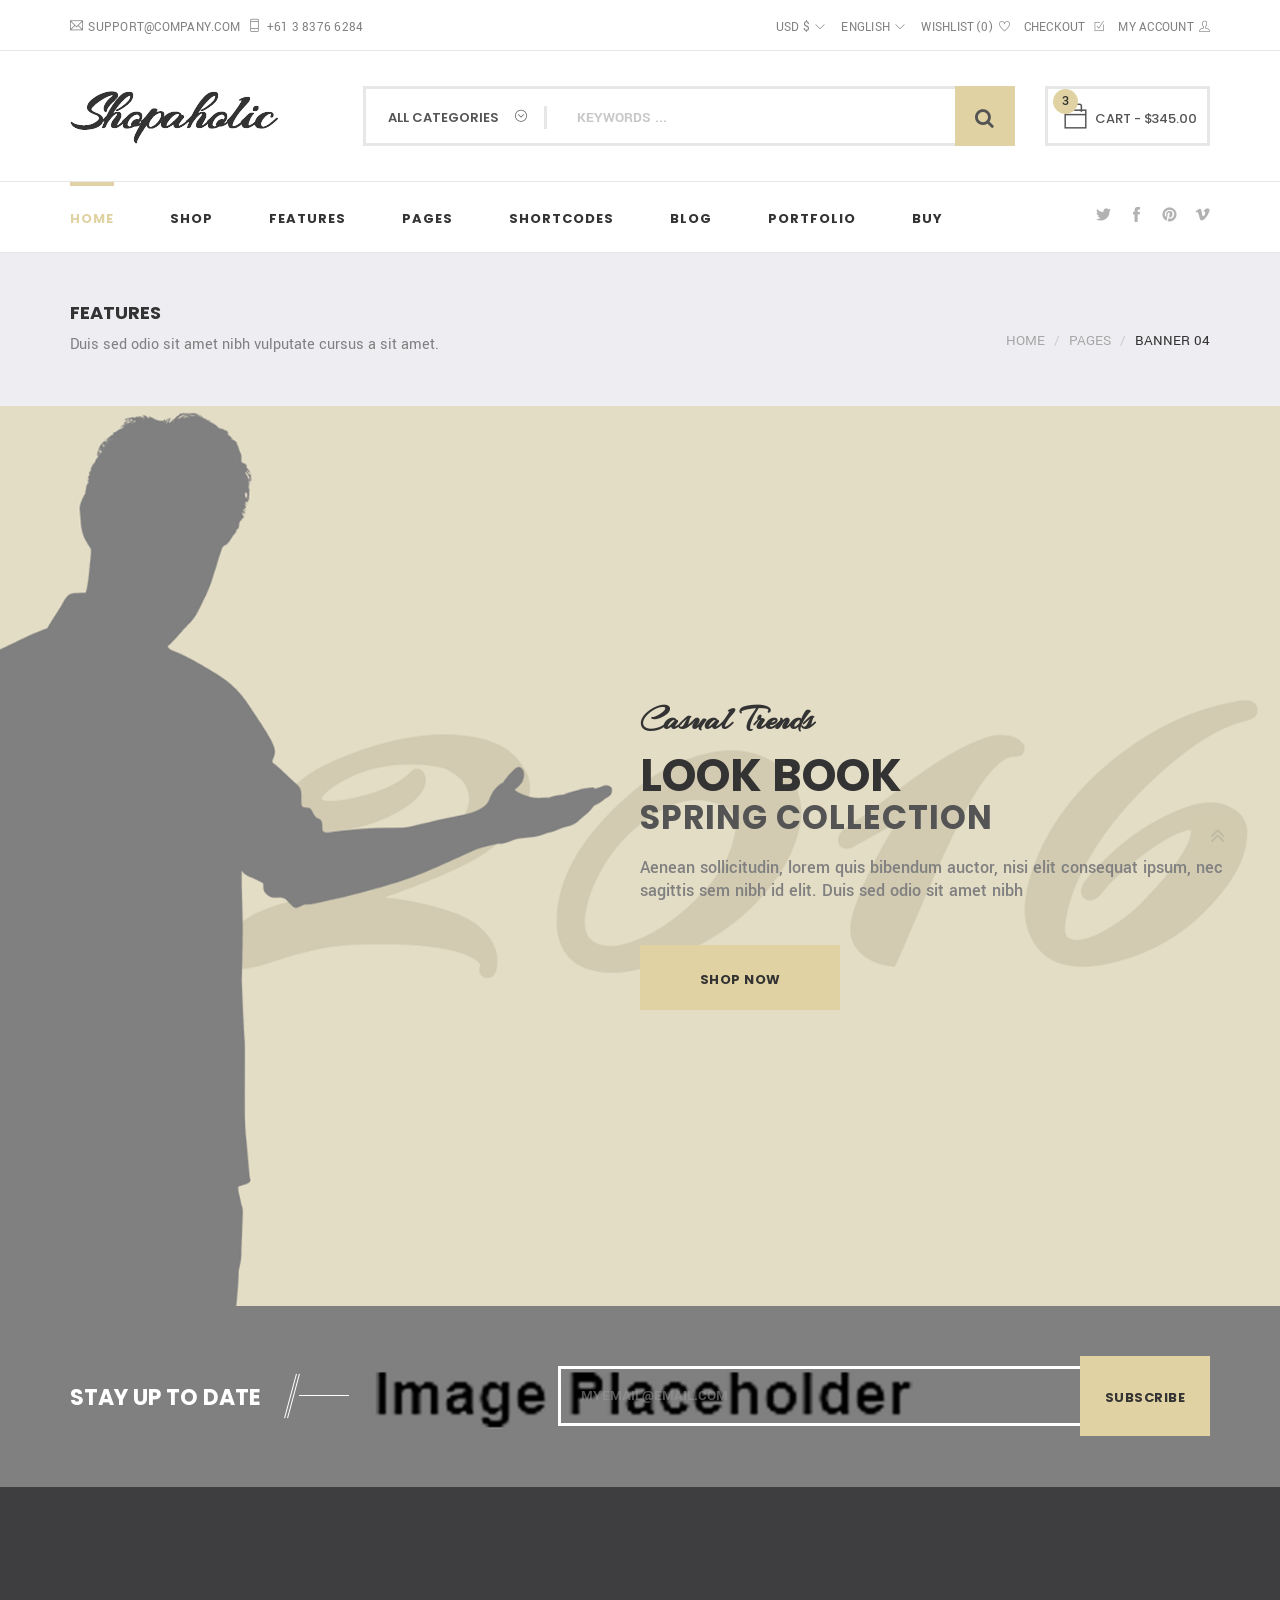
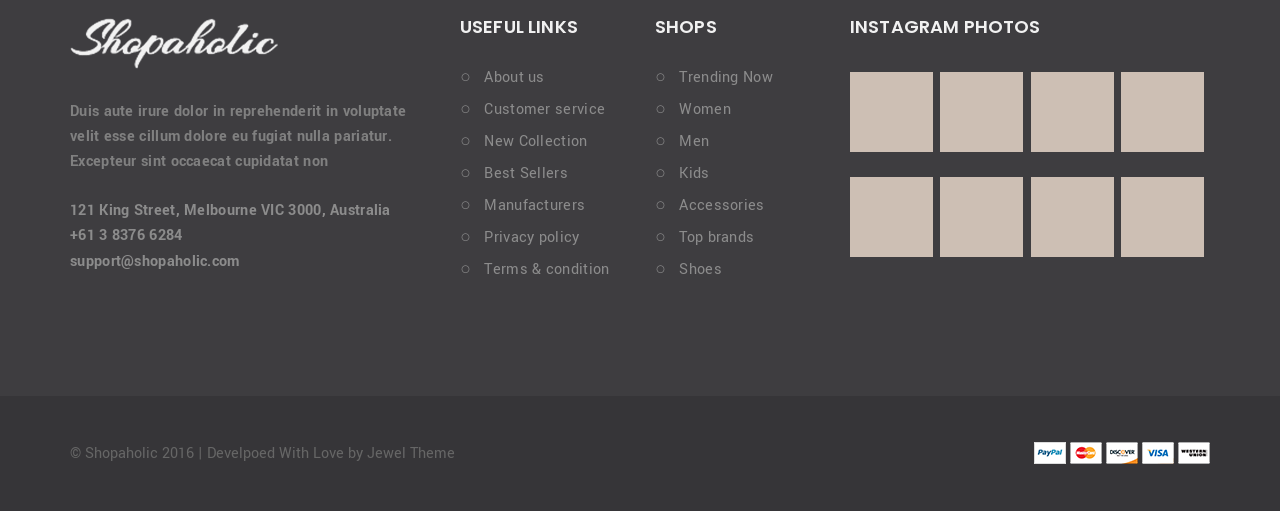
<file: public/assets/frontend/shopaholic-10/Shopaholic_HTML/banner-04.html>
<!doctype html>
<!--[if lt IE 7]>      <html class="no-js lt-ie9 lt-ie8 lt-ie7" lang=""> <![endif]-->
<!--[if IE 7]>         <html class="no-js lt-ie9 lt-ie8" lang=""> <![endif]-->
<!--[if IE 8]>         <html class="no-js lt-ie9" lang=""> <![endif]-->
<!--[if gt IE 8]>      <html class="no-js" lang=""> <!<![endif]-->
<head>
  <meta charset="utf-8">
  <meta name="viewport" content="width=device-width, initial-scale=1">
  <!--[if IE]><meta http-equiv='X-UA-Compatible' content='IE=edge,chrome=1'><![endif]-->

  <title>Shopaholic - e-Commerce HTML5 Template</title>
  <meta name="description" content="Shopaholic - e-Commerce HTML5 Template">
  <meta name="viewport" content="width=device-width, initial-scale=1">
  <link rel="apple-touch-icon" href="apple-touch-icon.png">

  <link rel="stylesheet" type="text/css" href="assets/css/font-awesome.min.css">
  <link rel="stylesheet" type="text/css" href="assets/css/themify-icons.css">
  <link rel="stylesheet" type="text/css" href="assets/css/et-line-icons.css">  

  <link rel="stylesheet" href="assets/css/bootstrap.min.css">
  <link rel="stylesheet" href="assets/css/slick.css">
  <link rel="stylesheet" href="assets/css/magnific-popup.css"> 
  <link rel="stylesheet" href="assets/css/style.css">
  <link rel="stylesheet" href="assets/css/themes.css">
  <link rel="stylesheet" type="text/css" href="assets/css/home/home-04.css">

  <!--[if lte IE 7]><script src="lte-ie7.js"></script><![endif]-->
  <!--[if lt IE 9]><script src="assets/js/vendor/html5-3.6-respond-1.4.2.min.js"></script><![endif]-->


</head>


<body>


  <header id="masthead" class="masthead">

    <div class="header-top">
      <div class="container">
        <div class="row">
          <div class="col-sm-5 top-left text-left">
            <p class="top-contact">
              <i class="ti-email"></i><span><a href="#">support@company.com</a></span>
              <i class="ti-mobile"></i><span>+61 3 8376 6284</span>
            </p><!-- /.top-contact -->

          </div><!-- /.top-left -->

          <div class="col-sm-7 top-right text-right">
            <div id="currency" class="currency dropdown">
              <a href="#" class="current-title">USD $</a>
              <ul class="unsorted-list">
                <li>EURO &euro;</li>
                <li>POUND &pound;</li>
                <li>Franc &#x20a3;</li>
              </ul>
            </div>

            <div id="language" class="language dropdown">
              <a href="#" class="current-title">English</a>
              <ul class="unsorted-list">
                <li>Chiense</li>
                <li>French</li>
                <li>Spanish</li>
                <li>Mandarin</li>
              </ul>
            </div>

            <div class="wish-list">
              <a href="#" class="current-title">Wishlist</a>
              <span class="count">0</span>
              <span><i class="ti-heart"></i></span>
            </div>

            <div class="checkout"><a href="checkout.html">Checkout <i class="ti-check-box"></i></a></div><!-- /.checkout -->

            <div class="my-account dropdown">
              <a href="#">My Account<i class="ti-user"></i></a>
              <ul class="unsorted-list">
                <li><a href="register.html">Log In</a></li>
                <li><a href="#">My Profile</a></li>
                <li><a href="#">My Wishlist</a></li>
                <li><a href="cart.html">My Cart</a></li>
                <li><a href="checkout.html">Checkout</a></li>
              </ul>
            </div><!-- /.my-account -->
            
          </div><!-- /.top-right -->
        </div><!-- /.row -->
      </div><!-- /.container -->
    </div><!-- /.header-top -->

    <div class="header-middle">
      <div class="container">
        <div class="row">
          <div class="col-sm-3">
            <h1><a class="navbar-brand hidden-xs" href="./"><img src="images/logo.png" alt="Site Logo"></a></h1>
          </div>
          <div class="col-sm-7">
            <div class="top-search-form">
              <form action="#" method="post" class="menu-form">
                <fieldset> 
                  <select name="category" id="category">
                    <option selected="selected">All Categories</option>
                    <option>Men's Wear</option>
                    <option>Women's Wear</option>
                    <option>Kid's Wear</option>
                    <option>Men's Fashion</option>
                    <option>Women's Fashion</option>
                    <option>Kid's Fashion</option>
                    <option>Home Applience</option>
                    <option>Electronics</option>
                    <option>Gadgets</option>
                    <option>Mobile</option>
                    <option>Laptop</option>
                    <option>Others</option>
                  </select>
                </fieldset>

                <input type="text" placeholder="Keywords ..." class="form-control">
                <button type="submit" class="btn"><i class="fa fa-search"></i></button>
              </form>  
            </div><!-- /.top-search-form -->
          </div>
          <div class="col-sm-2">
            <div class="shop-cart">             
              <a class="cart-control" href="#" title="View your shopping cart">
                <i class="ti-bag"></i>
                <span class="count">3</span>
                <span>Cart - </span> 
                <span class="currency">$</span>
                <span class="amount">345.00</span>
              </a><!-- /.cart-control -->

              <div class="cart-items">
                <div class="widget_shopping_cart_content">
                  <div class="cart-top">
                    <div class="item media">
                      <button class="btn"><i class="fa fa-close"></i></button>
                      <div class="item-thumbnail media-left">
                        <img src="images/menu/cart/1.png" alt="Item Thimbnail">
                      </div><!-- /.item-thumbnail -->
                      <div class="item-details media-body">
                        <div class="rating"><input type="hidden" class="rating-tooltip-manual" data-filled="fa fa-star" data-empty="fa fa-star-o" data-fractions="5"/></div><!-- /.rating -->
                        <h4 class="item-title"><a href="#">Product Name Here</a></h4><!-- /.item-title -->
                        <div class="item-price">
                          <div class="item-price">
                            <span class="currency">$</span>
                            <span class="price">65</span> 
                            <span class="item-count">3</span><!-- /.item-count -->
                          </div><!-- /.item-price -->
                        </div><!-- /.item-price -->
                      </div><!-- /.item-details -->
                    </div><!-- /.item -->

                    <div class="item media">
                      <button class="btn"><i class="fa fa-close"></i></button>
                      <div class="item-thumbnail media-left">
                        <img src="images/menu/cart/2.png" alt="Item Thimbnail">
                      </div><!-- /.item-thumbnail -->
                      <div class="item-details media-body">
                        <div class="rating"><input type="hidden" class="rating-tooltip-manual" data-filled="fa fa-star" data-empty="fa fa-star-o" data-fractions="5"/></div><!-- /.rating -->

                        <h4 class="item-title"><a href="#">Product Name Here</a></h4><!-- /.item-title -->
                        <div class="item-price">
                          <div class="item-price">
                            <span class="currency">$</span>
                            <span class="price">65</span> 
                            <span class="item-count">3</span><!-- /.item-count -->
                          </div><!-- /.item-price -->
                        </div><!-- /.item-price -->
                      </div><!-- /.item-details -->
                    </div><!-- /.item -->
                  </div><!-- /.cart-top -->

                  <div class="cart-middle">
                    <button class="btn pull-left"><i class="ti-trash"></i> Empty Cart</button>
                    <div class="price-total pull-right">
                      <span>Sub total:</span>
                      <span class="currency">$</span><span class="price">2500.00</span>
                    </div><!-- /.price-total -->
                  </div><!-- /.cart-middle -->

                  <div class="cart-bottom">
                    <a href="cart.html" class="btn pull-left"><i class="icons icon-basket-loaded"></i> View Cart</a>
                    <a href="checkout.html" class="btn pull-right">Checkout</a>
                  </div><!-- /.cart-bottom -->
                </div><!-- /.widget_shopping_cart_content -->
              </div><!-- /.scart-items -->
            </div>
          </div>
        </div><!-- /.row -->
      </div><!-- /.container -->
    </div><!-- /.header-middle -->

    <div class="header-bottom">
      <div class="container">
        <div class="navbar-header">
          <button type="button" class="navbar-toggle collapsed" data-toggle="collapse" data-target="#main-menu" aria-expanded="false">
            <i class="fa fa-bars"></i>
          </button>
          <a class="navbar-brand visible-xs" href="./">
            <img src="images/logo.png" alt="Site Logo">
          </a><!-- /.navbar-brand -->
        </div>

        <nav id="main-menu" class="menu collapse navbar-collapse pull-left">
          <ul class="nav navbar-nav">
            <li class="menu-item menu-item-has-children active">
              <a href="#">Home</a>
              <ul class="sub-menu children">
                <li class="menu-item"><a href="index-01.html">Home 01</a></li>
                <li class="menu-item"><a href="index-02.html">Home 02</a></li>
                <li class="menu-item"><a href="index-03.html">Home 03</a></li>
                <li class="menu-item"><a href="index-04.html">Home 04</a></li>
                <li class="menu-item"><a href="index-05.html">Home 05</a></li>
                <li class="menu-item"><a href="index-06.html">Home 06</a></li>
                <li class="menu-item"><a href="index-07.html">Home 07</a></li>
                <li class="menu-item"><a href="index-08.html">Home 08</a></li>
                <li class="menu-item"><a href="index-09.html">Home 09</a></li>
                <li class="menu-item"><a href="index-10.html">Home 10</a></li>
                <li class="menu-item"><a href="index-11.html">Home 11</a></li>
              </ul>
            </li>

            <li class="menu-item menu-item-has-children menu-item-has-mega-menu">
              <a href="#">Shop</a>
              <ul class="mega-menu sub-menu">
                <li>
                  <div class="container">
                    <div class="menu-item col-sm-3">
                      <h6 class="menu-title">Shop Pages</h6>
                      <ul class="menu-list">
                        <li><a href="checkout.html">Checkout</a></li>
                        <li><a href="cart.html">Shopping Cart</a></li> 
                        <li><a href="shop-3column.html">Shop 3 Column</a></li>
                        <li><a href="shop-4column.html">Shop 4 Column</a></li>
                      </ul> 
                    </div>

                    <div class="menu-item col-sm-3">
                      <h6 class="menu-title">Shop Pages</h6>

                      <ul class="menu-list">
                        <li><a href="shop-list.html">Shop List 01</a></li>
                        <li><a href="shop-list-no-sidebar.html">Shop List 02</a></li>
                        <li><a href="shop-details-01.html">Shop Details 01</a></li>
                        <li><a href="shop-details-02.html">Shop Details 02</a></li>
                      </ul> 
                    </div>

                    <div class="menu-item col-sm-3">
                      <h6 class="menu-title">Accessories</h6>

                      <ul class="menu-list">
                        <li><a href="#">Innerwears</a></li>
                        <li><a href="#">T-Shirts & Shorts</a></li>
                        <li><a href="#">Caps & Scarf</a></li>
                        <li><a href="#">Trousers</a></li>
                      </ul> 
                    </div>

                    <div class="menu-item col-sm-3">
                      <div class="menu-content">
                        <a href="#">
                          <img src="images/menu/shop.png" alt="Image">
                          <h3 class="content-title">
                            <span>-65%</span>
                            Discount
                          </h3>
                        </a>
                      </div><!-- /.menu-content -->
                    </div>
                  </div>
                </li>
              </ul>
            </li>

            <li class="menu-item menu-item-has-children">
              <a href="#">Features</a>
              <ul class="sub-menu">
                <li class="menu-item menu-item-has-children">
                  <a href="#">Banners</a>
                  <ul class="sub-menu">
                    <li><a href="banner-01.html">Banner 01</a></li>
                    <li><a href="banner-02.html">Banner 02</a></li>
                    <li><a href="banner-03.html">Banner 03</a></li>
                    <li><a href="banner-04.html">Banner 04</a></li>
                    <li><a href="banner-05.html">Banner 05</a></li>
                    <li><a href="banner-06.html">Banner 06</a></li>
                    <li><a href="banner-07.html">Banner 07</a></li>
                    <li><a href="banner-08.html">Banner 08</a></li>
                    <li><a href="banner-09.html">Banner 09</a></li>
                    <li><a href="banner-10.html">Banner 10</a></li>                 
                  </ul>
                </li>

                <li class="menu-item menu-item-has-children">
                  <a href="#">Menu Styles</a>
                  <ul class="sub-menu">
                    <li><a href="menu-01.html">Menu 01</a></li>
                    <li><a href="menu-02.html">Menu 02</a></li>
                    <li><a href="menu-03.html">Menu 03</a></li>
                    <li><a href="menu-04.html">Menu 04</a></li>
                    <li><a href="menu-05.html">Menu 05</a></li>
                  </ul>
                </li>

                <li class="menu-item menu-item-has-children">
                  <a href="#">Footers</a>
                  <ul class="sub-menu">
                    <li><a href="footer-01.html">Footer 01</a></li>
                    <li><a href="footer-02.html">Footer 02</a></li>
                    <li><a href="footer-03.html">Footer 03</a></li>
                  </ul>
                </li>      
              </ul>
            </li>

            <li class="menu-item menu-item-has-children menu-item-has-mega-menu">
              <a href="#">Pages</a>
              <ul class="mega-menu sub-menu">
                <li>
                  <div class="container">
                    <div class="menu-item col-sm-3">
                      <ul class="menu-list">
                        <li><a href="404.html">404</a></li>
                        <li><a href="about-01.html">About</a></li> 
                        <li><a href="checkout.html">Checkout</a></li>
                        <li><a href="contact.html">Contact</a></li>
                      </ul> 
                    </div>

                    <div class="menu-item col-sm-3">
                      <ul class="menu-list">
                        <li><a href="coming-soon.html">Coming Soon</a></li> 
                        <li><a href="faq.html">Faq</a></li>
                        <li><a href="pricing.html">Pricing</a></li>
                        <li><a href="register.html">Register / Login</a></li>  
                      </ul> 
                    </div>

                    <div class="menu-item col-sm-3">
                      <ul class="menu-list">
                        <li><a href="service-01.html">Service</a></li>
                        <li><a href="cart.html">Shopping Cart</a></li> 
                        <li><a href="shop-3column.html">Shop 3 Column</a></li>
                        <li><a href="shop-4column.html">Shop 4 Column</a></li>
                      </ul> 
                    </div>

                    <div class="menu-item col-sm-3">
                      <ul class="menu-list">
                        <li><a href="shop-list.html">Shop List 01</a></li>
                        <li><a href="shop-list-no-sidebar.html">Shop List 02</a></li>
                        <li><a href="shop-details-01.html">Shop Details 01</a></li>
                        <li><a href="shop-details-02.html">Shop Details 02</a></li>
                      </ul> 
                    </div>
                  </div>
                </li>
              </ul>
            </li>             

            <li class="menu-item menu-item-has-children menu-item-has-mega-menu">
              <a href="#">Shortcodes</a>
              <ul class="mega-menu sub-menu">
                <li>
                  <div class="container">
                    <div class="menu-item col-sm-3">
                      <ul class="menu-list with-icon">
                        <li><a href="alert.html"><i class="ti-info-alt"></i> Alert</a></li>
                        <li><a href="buttons.html"><i class="ti-link"></i> Buttons</a></li>
                        <li><a href="lists.html"><i class="ti-quote-right"></i> Lists &amp; Panels</a></li>
                        <li><a href="blockquotes.html"><i class="ti-quote-right"></i> Blockquotes</a></li>
                        <li><a href="counters.html"><i class="ti-alarm-clock"></i> Counters</a></li>
                        <li><a href="progress.html"><i class="ti-align-left"></i> Progress Bars</a></li>
                        <li><a href="deviders.html"><i class="ti-layout-line-solid"></i> Deviders</a></li>
                      </ul> 
                    </div>

                    <div class="menu-item col-sm-3">
                      <ul class="menu-list with-icon">
                        <li><a href="alert.html"><i class="ti-info-alt"></i> Alert</a></li>
                        <li><a href="buttons.html"><i class="ti-link"></i> Buttons</a></li>
                        <li><a href="lists.html"><i class="ti-quote-right"></i> Lists &amp; Panels</a></li>
                        <li><a href="blockquotes.html"><i class="ti-quote-right"></i> Blockquotes</a></li>
                        <li><a href="counters.html"><i class="ti-alarm-clock"></i> Counters</a></li>
                        <li><a href="progress.html"><i class="ti-align-left"></i> Progress Bars</a></li>
                        <li><a href="deviders.html"><i class="ti-layout-line-solid"></i> Deviders</a></li>
                      </ul> 
                    </div>

                    <div class="menu-item col-sm-3">
                      <ul class="menu-list with-icon">
                        <li><a href="alert.html"><i class="ti-info-alt"></i> Alert</a></li>
                        <li><a href="buttons.html"><i class="ti-link"></i> Buttons</a></li>
                        <li><a href="lists.html"><i class="ti-quote-right"></i> Lists &amp; Panels</a></li>
                        <li><a href="blockquotes.html"><i class="ti-quote-right"></i> Blockquotes</a></li>
                        <li><a href="counters.html"><i class="ti-alarm-clock"></i> Counters</a></li>
                        <li><a href="progress.html"><i class="ti-align-left"></i> Progress Bars</a></li>
                        <li><a href="deviders.html"><i class="ti-layout-line-solid"></i> Deviders</a></li>
                      </ul> 
                    </div>

                    <div class="menu-item col-sm-3">
                      <ul class="menu-list with-icon">
                        <li><a href="alert.html"><i class="ti-info-alt"></i> Alert</a></li>
                        <li><a href="buttons.html"><i class="ti-link"></i> Buttons</a></li>
                        <li><a href="lists.html"><i class="ti-quote-right"></i> Lists &amp; Panels</a></li>
                        <li><a href="blockquotes.html"><i class="ti-quote-right"></i> Blockquotes</a></li>
                        <li><a href="counters.html"><i class="ti-alarm-clock"></i> Counters</a></li>
                        <li><a href="progress.html"><i class="ti-align-left"></i> Progress Bars</a></li>
                        <li><a href="deviders.html"><i class="ti-layout-line-solid"></i> Deviders</a></li>
                      </ul> 
                    </div>
                  </div>
                </li>
              </ul>
            </li>

            <li class="menu-item menu-item-has-children">
              <a href="#">Blog</a>
              <ul class="sub-menu">
                <li class="menu-item menu-item-has-children">
                  <a href="#">Classic</a>
                  <ul class="sub-menu">
                    <li><a href="classic-01.html">Right Sidebar</a></li>
                    <li><a href="classic-02.html">Left Sidebar</a></li>
                    <li><a href="classic-03.html">No Sidebar</a></li>
                  </ul>
                </li>
                <li class="menu-item menu-item-has-children">
                  <a href="#">Grid</a>
                  <ul class="sub-menu">
                    <li><a href="grid-2column-01.html">2 Column 01</a></li>
                    <li><a href="grid-2column-02.html">2 Column 02</a></li>
                    <li><a href="grid-3column-01.html">3 Column 01</a></li>
                    <li><a href="grid-3column-02.html">3 Column 02</a></li>
                  </ul>
                </li>
                <li class="menu-item menu-item-has-children">
                  <a href="#">Masonary</a>
                  <ul class="sub-menu">
                    <li><a href="masonry-2column-01.html">2 Column 01</a></li>
                    <li><a href="masonry-2column-02.html">2 Column 02</a></li>
                    <li><a href="masonry-3column-01.html">3 Column 01</a></li>
                    <li><a href="masonry-3column-02.html">3 Column 02</a></li>
                  </ul>
                </li>
                <li class="menu-item menu-item-has-children">
                  <a href="#">Blog Single</a>
                  <ul class="sub-menu">
                    <li><a href="blog-single-classic.html">Single Classic</a></li>
                    <li><a href="blog-single-no-sidebar.html">Single Fullwidth</a></li>
                    <li><a href="blog-single-left-sidebar.html">Left Sidebar</a></li>
                    <li><a href="blog-single-right-sidebar.html">Right Sidebar</a></li>
                  </ul>
                </li>
              </ul>
            </li>

            <li class="menu-item menu-item-has-children">
              <a href="#">Portfolio</a>
              <ul class="sub-menu">
                <li class="menu-item menu-item-has-children">
                  <a href="#">Grid 2 Column</a>
                  <ul class="sub-menu">
                    <li><a href="portfolio-grid-2column-01.html">2 Column 01</a></li>
                    <li><a href="portfolio-grid-2column-02.html">2 Column 02</a></li>
                  </ul>
                </li>   

                <li class="menu-item menu-item-has-children">
                  <a href="#">Grid 3 Column</a>
                  <ul class="sub-menu">
                    <li><a href="portfolio-grid-3column.html">3 Column 01</a></li>
                    <li><a href="portfolio-grid-3column-02.html">3 Column 02</a></li>
                  </ul>
                </li>

                <li class="menu-item menu-item-has-children">
                  <a href="#">Grid 4 Column</a>
                  <ul class="sub-menu">
                    <li><a href="portfolio-grid-4column.html">4 Column 01</a></li>
                    <li><a href="portfolio-grid-4column-02.html">4 Column 02</a></li>
                  </ul>
                </li>    

                <li class="menu-item menu-item-has-children">
                  <a href="#">Masonry 3 Column</a>
                  <ul class="sub-menu">
                    <li><a href="portfolio-masonry-3column.html">3 Column 01</a></li>
                    <li><a href="portfolio-masonry-3column-02.html">3 Column 02</a></li>
                  </ul>
                </li>                                                 

                <li><a href="portfolio-list.html">List Style</a></li>

                <li class="menu-item menu-item-has-children">
                  <a href="#">Portfolio Detail</a>
                  <ul class="sub-menu">
                    <li><a href="portfolio-details.html">Details 01</a></li>
                    <li><a href="portfolio-details-02.html">Details 02</a></li>
                  </ul>
                </li>
              </ul>
            </li>

            <li class="menu-item"><a href="#">Buy</a></li> 

          </ul><!-- /.navbar-nav -->
        </nav><!-- /.navbar-collapse -->

        <div class="menu-social pull-right">
          <a href="#"><i class="ti-twitter-alt"></i></a>
          <a href="#"><i class="ti-facebook"></i></a>
          <a href="#"><i class="ti-pinterest-alt"></i></a>
          <a href="#"><i class="ti-vimeo-alt"></i></a>
        </div><!-- /.menu-social -->
      </div><!-- /.container -->
    </div><!-- /.header-bottom -->

  </header><!-- /#masthead -->




  <section class="page-name-sec page-name-sec-01">
    <div class="section-padding">
      <div class="container">
        <h3 class="page-title">Features</h3><!-- /.page-title -->

        <div class="row">
          <div class="col-sm-7">
            <p class="description">
              Duis sed odio sit amet nibh vulputate cursus a sit amet. 
            </p><!-- /.description -->
          </div>

          <div class="col-sm-5">
            <ol class="breadcrumb text-right">
              <li><a href="#">Home</a></li>
              <li><a href="#">Pages</a></li>
              <li class="active">Banner 04</li>
            </ol><!-- /.breadcrumb -->
          </div>

        </div><!-- /.row -->
      </div><!-- /.container -->
    </div><!-- /.section-padding -->
  </section><!-- /.page-name-sec -->




  <section class="banner banner-03 text-left background-bg" data-image-src="images/banner/banner3.png">
    <div class="section-padding">
      <div class="container">
        <div class="row">
          <div class="banner-content">
            <div class="col-sm-offset-6">
              <h4 class="top-title">Casual Trends</h4><!-- /.top-title -->
              <h2 class="main-title">Look Book</h2><!-- /.main-title -->
              <h3 class="sub-title">Spring Collection</h3><!-- /.sub-title -->
              <p class="description">
                Aenean sollicitudin, lorem quis bibendum auctor, nisi elit consequat ipsum, nec sagittis sem nibh id elit. Duis sed odio sit amet nibh
              </p><!-- /.description -->
              <a href="#" class="btn">Shop Now</a><!-- /.btn -->
            </div>
          </div><!-- /.banner-content -->
        </div>
      </div><!-- /.container -->
    </div><!-- /.section-padding -->
  </section><!-- /.banner -->




  <section class="subscribe-03 background-bg" data-image-src="images/home07/subscribe.jpg">
    <div class="container">
      <div class="subscribe-details">
        <div class="row">
          <div class="col-sm-5">
            <div class="section-top">
              <h3 class="section-title">Stay up to date <span></span></h3><!-- /.section-title -->
            </div>
          </div>
          <div class="col-sm-7">
            <form class="subscribe-form" action="#">
              <input class="form-control" type="email" placeholder="myemail@email.com">
              <input class="btn btn-subscribe" type="submit" value="Subscribe">
            </form>
          </div>
        </div><!-- /.row -->
      </div><!-- /.subscribe-details -->
    </div><!-- /.section-padding -->
  </section>



  <footer class="site-footer">
    <div class="footer-top">
      <div class="section-padding">
        <div class="container">
          <div class="row">

            <div class="col-md-4 col-sm-6">
              <div class="widget widget_about_us">
                <a class="footer-logo" href="#"><img src="images/logo2.png" alt="Logo"></a>
                <div class="widget-details">
                  <p class="description">
                    Duis aute irure dolor in reprehenderit in voluptate velit esse cillum dolore eu fugiat nulla pariatur. Excepteur sint occaecat cupidatat non 
                  </p><!-- /.description -->
                  <address>
                    121 King Street, Melbourne VIC 3000, Australia
                  </address>
                  <span>+61 3 8376 6284</span>
                  <span><a href="#">support@shopaholic.com</a></span>
                </div><!-- /.widget-details -->
              </div><!-- /.widget -->
            </div>

            <div class="col-md-2 col-sm-6">
              <div class="widget widget_useful_links">
                <h4 class="widget-title">Useful links</h4>
                <div class="widget-details">
                  <span><i class="ti-control-record"></i><a href="#">About us</a></span>
                  <span><i class="ti-control-record"></i><a href="#">Customer service</a></span>
                  <span><i class="ti-control-record"></i><a href="#">New Collection</a></span>
                  <span><i class="ti-control-record"></i><a href="#">Best Sellers</a></span>
                  <span><i class="ti-control-record"></i><a href="#">Manufacturers</a></span>
                  <span><i class="ti-control-record"></i><a href="#">Privacy policy</a></span>
                  <span><i class="ti-control-record"></i><a href="#">Terms & condition</a></span>
                </div><!-- /.widget-details -->
              </div><!-- /.widget -->
            </div>

            <div class="col-md-2 col-sm-6">
              <div class="widget widget_shop_links">
                <h4 class="widget-title">Shops</h4>
                <div class="widget-details">
                  <span><i class="ti-control-record"></i><a href="#">Trending Now</a></span>
                  <span><i class="ti-control-record"></i><a href="#">Women</a></span>
                  <span><i class="ti-control-record"></i><a href="#">Men</a></span>
                  <span><i class="ti-control-record"></i><a href="#">Kids</a></span>
                  <span><i class="ti-control-record"></i><a href="#">Accessories</a></span>
                  <span><i class="ti-control-record"></i><a href="#">Top brands</a></span>
                  <span><i class="ti-control-record"></i><a href="#">Shoes</a></span>                  
                </div><!-- /.widget-details -->
              </div><!-- /.widget -->
            </div>

            <div class="col-md-4 col-sm-6">
              <div class="widget widget_instagram_feed">
                <h4 class="widget-title">Instagram Photos</h4>
                <div class="widget-details">
                  <a href="#"><img src="images/instagram/1.png" alt="Instagram Image"></a>
                  <a href="#"><img src="images/instagram/2.png" alt="Instagram Image"></a>
                  <a href="#"><img src="images/instagram/3.png" alt="Instagram Image"></a>
                  <a href="#"><img src="images/instagram/4.png" alt="Instagram Image"></a>
                  <a href="#"><img src="images/instagram/5.png" alt="Instagram Image"></a>
                  <a href="#"><img src="images/instagram/6.png" alt="Instagram Image"></a>
                  <a href="#"><img src="images/instagram/7.png" alt="Instagram Image"></a>
                  <a href="#"><img src="images/instagram/8.png" alt="Instagram Image"></a>
                </div><!-- /.widget-details -->
              </div><!-- /.widget -->
            </div>

          </div>
        </div>
      </div>
    </div><!-- /.footer-top -->

    <div class="footer-bottom">
      <div class="container">
        <div class="row">
          <div class="col-sm-7 text-left">
            <div class="copyright">
              © <a href="https://demos.jeweltheme.com/shopaholic">Shopaholic</a> 2016 | Develpoed With Love by <a href="https://jeweltheme.com">Jewel Theme</a>
            </div><!-- /.copyright -->
          </div>

          <div class="col-sm-5 text-right">
            <div class="payment-list">
              <a href="#"><img src="images/payment/1.png" alt="Payment Logo"></a>
              <a href="#"><img src="images/payment/2.png" alt="Payment Logo"></a>
              <a href="#"><img src="images/payment/3.png" alt="Payment Logo"></a>
              <a href="#"><img src="images/payment/4.png" alt="Payment Logo"></a>
              <a href="#"><img src="images/payment/5.png" alt="Payment Logo"></a>
            </div>
          </div>
        </div><!-- /.row -->
      </div><!-- /.container -->
    </div><!-- /.footer-bottom -->
  </footer>



  <div id="scroll-to-top" class="scroll-to-top">
    <i class="fa fa-angle-double-up"></i>    
  </div>



  <script src="assets/js/plugins.js"></script>
  <script src="assets/js/main.js"></script>


</body>
</html>
</file>
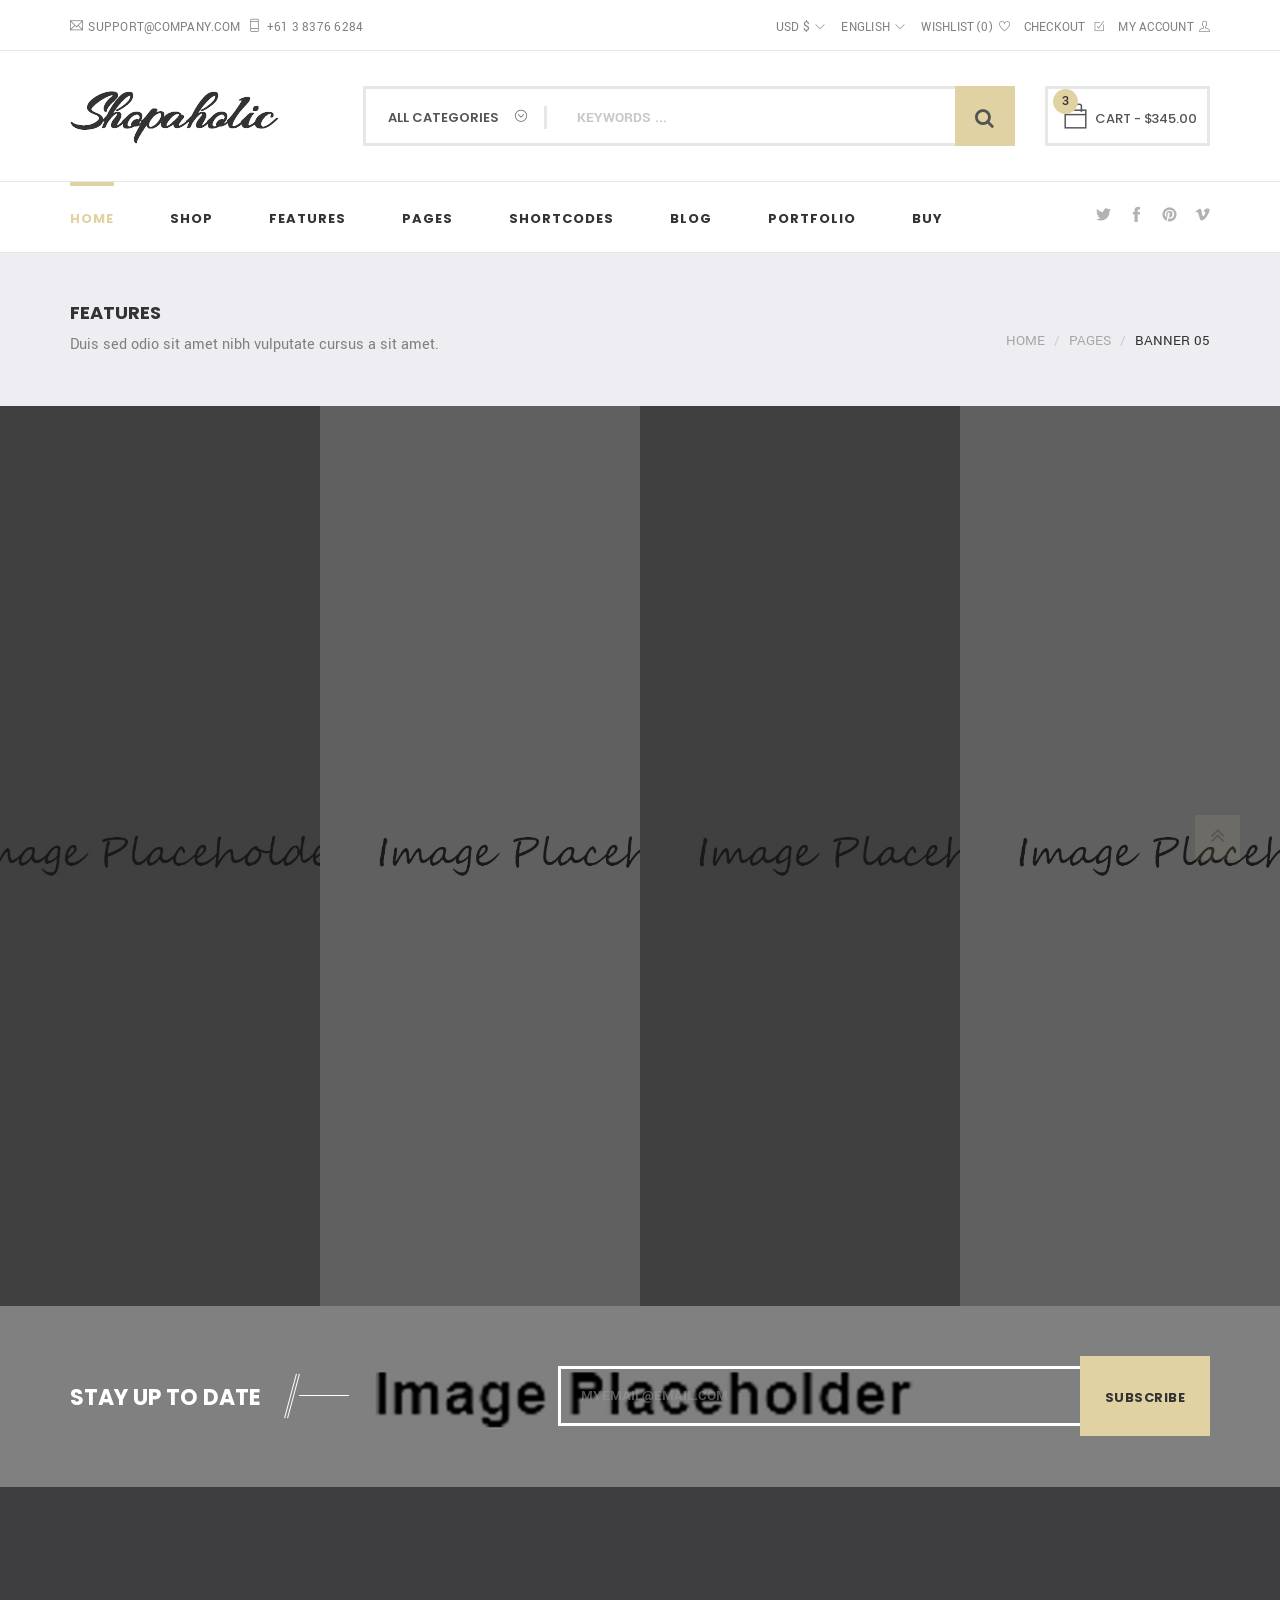
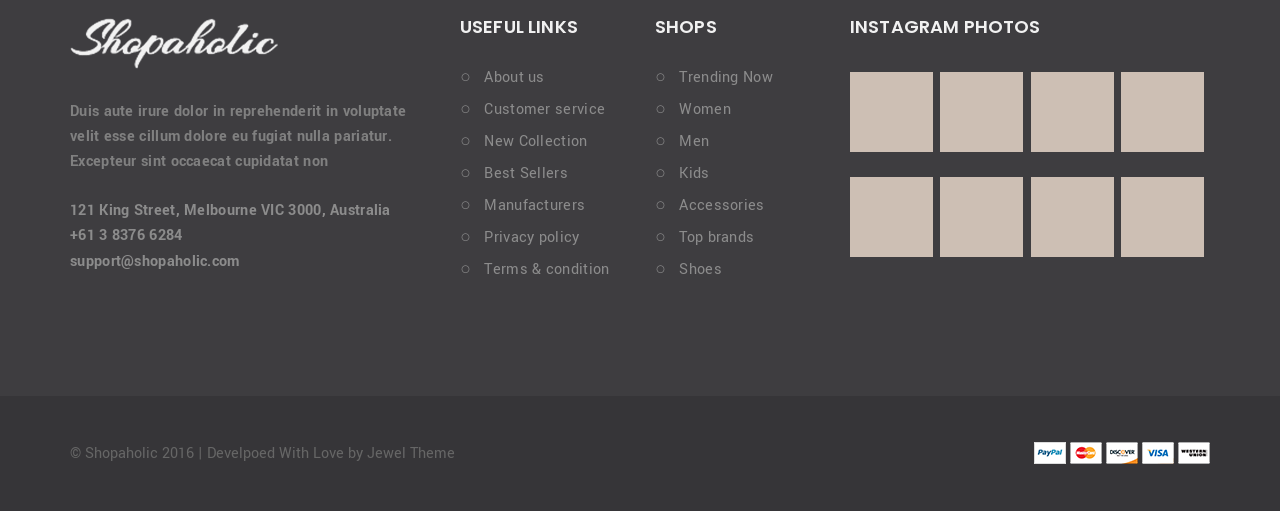
<file: public/assets/frontend/shopaholic-10/Shopaholic_HTML/banner-05.html>
<!doctype html>
<!--[if lt IE 7]>      <html class="no-js lt-ie9 lt-ie8 lt-ie7" lang=""> <![endif]-->
<!--[if IE 7]>         <html class="no-js lt-ie9 lt-ie8" lang=""> <![endif]-->
<!--[if IE 8]>         <html class="no-js lt-ie9" lang=""> <![endif]-->
<!--[if gt IE 8]>      <html class="no-js" lang=""> <!<![endif]-->
<head>
  <meta charset="utf-8">
  <meta name="viewport" content="width=device-width, initial-scale=1">
  <!--[if IE]><meta http-equiv='X-UA-Compatible' content='IE=edge,chrome=1'><![endif]-->

  <title>Shopaholic - e-Commerce HTML5 Template</title>
  <meta name="description" content="Shopaholic - e-Commerce HTML5 Template">
  <meta name="viewport" content="width=device-width, initial-scale=1">
  <link rel="apple-touch-icon" href="apple-touch-icon.png">

  <link rel="stylesheet" type="text/css" href="assets/css/font-awesome.min.css">
  <link rel="stylesheet" type="text/css" href="assets/css/themify-icons.css">
  <link rel="stylesheet" type="text/css" href="assets/css/et-line-icons.css">  

  <link rel="stylesheet" href="assets/css/bootstrap.min.css">
  <link rel="stylesheet" href="assets/css/slick.css">
  <link rel="stylesheet" href="assets/css/magnific-popup.css"> 
  <link rel="stylesheet" href="assets/css/style.css">
  <link rel="stylesheet" href="assets/css/themes.css">
  <link rel="stylesheet" type="text/css" href="assets/css/home/home-05.css">

  <!--[if lte IE 7]><script src="lte-ie7.js"></script><![endif]-->
  <!--[if lt IE 9]><script src="assets/js/vendor/html5-3.6-respond-1.4.2.min.js"></script><![endif]-->


</head>


<body>


  <header id="masthead" class="masthead">

    <div class="header-top">
      <div class="container">
        <div class="row">
          <div class="col-sm-5 top-left text-left">
            <p class="top-contact">
              <i class="ti-email"></i><span><a href="#">support@company.com</a></span>
              <i class="ti-mobile"></i><span>+61 3 8376 6284</span>
            </p><!-- /.top-contact -->

          </div><!-- /.top-left -->

          <div class="col-sm-7 top-right text-right">
            <div id="currency" class="currency dropdown">
              <a href="#" class="current-title">USD $</a>
              <ul class="unsorted-list">
                <li>EURO &euro;</li>
                <li>POUND &pound;</li>
                <li>Franc &#x20a3;</li>
              </ul>
            </div>

            <div id="language" class="language dropdown">
              <a href="#" class="current-title">English</a>
              <ul class="unsorted-list">
                <li>Chiense</li>
                <li>French</li>
                <li>Spanish</li>
                <li>Mandarin</li>
              </ul>
            </div>

            <div class="wish-list">
              <a href="#" class="current-title">Wishlist</a>
              <span class="count">0</span>
              <span><i class="ti-heart"></i></span>
            </div>

            <div class="checkout"><a href="checkout.html">Checkout <i class="ti-check-box"></i></a></div><!-- /.checkout -->

            <div class="my-account dropdown">
              <a href="#">My Account<i class="ti-user"></i></a>
              <ul class="unsorted-list">
                <li><a href="register.html">Log In</a></li>
                <li><a href="#">My Profile</a></li>
                <li><a href="#">My Wishlist</a></li>
                <li><a href="cart.html">My Cart</a></li>
                <li><a href="checkout.html">Checkout</a></li>
              </ul>
            </div><!-- /.my-account -->
            
          </div><!-- /.top-right -->
        </div><!-- /.row -->
      </div><!-- /.container -->
    </div><!-- /.header-top -->

    <div class="header-middle">
      <div class="container">
        <div class="row">
          <div class="col-sm-3">
            <h1><a class="navbar-brand hidden-xs" href="./"><img src="images/logo.png" alt="Site Logo"></a></h1>
          </div>
          <div class="col-sm-7">
            <div class="top-search-form">
              <form action="#" method="post" class="menu-form">
                <fieldset> 
                  <select name="category" id="category">
                    <option selected="selected">All Categories</option>
                    <option>Men's Wear</option>
                    <option>Women's Wear</option>
                    <option>Kid's Wear</option>
                    <option>Men's Fashion</option>
                    <option>Women's Fashion</option>
                    <option>Kid's Fashion</option>
                    <option>Home Applience</option>
                    <option>Electronics</option>
                    <option>Gadgets</option>
                    <option>Mobile</option>
                    <option>Laptop</option>
                    <option>Others</option>
                  </select>
                </fieldset>

                <input type="text" placeholder="Keywords ..." class="form-control">
                <button type="submit" class="btn"><i class="fa fa-search"></i></button>
              </form>  
            </div><!-- /.top-search-form -->
          </div>
          <div class="col-sm-2">
            <div class="shop-cart">             
              <a class="cart-control" href="#" title="View your shopping cart">
                <i class="ti-bag"></i>
                <span class="count">3</span>
                <span>Cart - </span> 
                <span class="currency">$</span>
                <span class="amount">345.00</span>
              </a><!-- /.cart-control -->

              <div class="cart-items">
                <div class="widget_shopping_cart_content">
                  <div class="cart-top">
                    <div class="item media">
                      <button class="btn"><i class="fa fa-close"></i></button>
                      <div class="item-thumbnail media-left">
                        <img src="images/menu/cart/1.png" alt="Item Thimbnail">
                      </div><!-- /.item-thumbnail -->
                      <div class="item-details media-body">
                        <div class="rating"><input type="hidden" class="rating-tooltip-manual" data-filled="fa fa-star" data-empty="fa fa-star-o" data-fractions="5"/></div><!-- /.rating -->
                        <h4 class="item-title"><a href="#">Product Name Here</a></h4><!-- /.item-title -->
                        <div class="item-price">
                          <div class="item-price">
                            <span class="currency">$</span>
                            <span class="price">65</span> 
                            <span class="item-count">3</span><!-- /.item-count -->
                          </div><!-- /.item-price -->
                        </div><!-- /.item-price -->
                      </div><!-- /.item-details -->
                    </div><!-- /.item -->

                    <div class="item media">
                      <button class="btn"><i class="fa fa-close"></i></button>
                      <div class="item-thumbnail media-left">
                        <img src="images/menu/cart/2.png" alt="Item Thimbnail">
                      </div><!-- /.item-thumbnail -->
                      <div class="item-details media-body">
                        <div class="rating"><input type="hidden" class="rating-tooltip-manual" data-filled="fa fa-star" data-empty="fa fa-star-o" data-fractions="5"/></div><!-- /.rating -->

                        <h4 class="item-title"><a href="#">Product Name Here</a></h4><!-- /.item-title -->
                        <div class="item-price">
                          <div class="item-price">
                            <span class="currency">$</span>
                            <span class="price">65</span> 
                            <span class="item-count">3</span><!-- /.item-count -->
                          </div><!-- /.item-price -->
                        </div><!-- /.item-price -->
                      </div><!-- /.item-details -->
                    </div><!-- /.item -->
                  </div><!-- /.cart-top -->

                  <div class="cart-middle">
                    <button class="btn pull-left"><i class="ti-trash"></i> Empty Cart</button>
                    <div class="price-total pull-right">
                      <span>Sub total:</span>
                      <span class="currency">$</span><span class="price">2500.00</span>
                    </div><!-- /.price-total -->
                  </div><!-- /.cart-middle -->

                  <div class="cart-bottom">
                    <a href="cart.html" class="btn pull-left"><i class="icons icon-basket-loaded"></i> View Cart</a>
                    <a href="checkout.html" class="btn pull-right">Checkout</a>
                  </div><!-- /.cart-bottom -->
                </div><!-- /.widget_shopping_cart_content -->
              </div><!-- /.scart-items -->
            </div>
          </div>
        </div><!-- /.row -->
      </div><!-- /.container -->
    </div><!-- /.header-middle -->

    <div class="header-bottom">
      <div class="container">
        <div class="navbar-header">
          <button type="button" class="navbar-toggle collapsed" data-toggle="collapse" data-target="#main-menu" aria-expanded="false">
            <i class="fa fa-bars"></i>
          </button>
          <a class="navbar-brand visible-xs" href="./">
            <img src="images/logo.png" alt="Site Logo">
          </a><!-- /.navbar-brand -->
        </div>

        <nav id="main-menu" class="menu collapse navbar-collapse pull-left">
          <ul class="nav navbar-nav">
            <li class="menu-item menu-item-has-children active">
              <a href="#">Home</a>
              <ul class="sub-menu children">
                <li class="menu-item"><a href="index-01.html">Home 01</a></li>
                <li class="menu-item"><a href="index-02.html">Home 02</a></li>
                <li class="menu-item"><a href="index-03.html">Home 03</a></li>
                <li class="menu-item"><a href="index-04.html">Home 04</a></li>
                <li class="menu-item"><a href="index-05.html">Home 05</a></li>
                <li class="menu-item"><a href="index-06.html">Home 06</a></li>
                <li class="menu-item"><a href="index-07.html">Home 07</a></li>
                <li class="menu-item"><a href="index-08.html">Home 08</a></li>
                <li class="menu-item"><a href="index-09.html">Home 09</a></li>
                <li class="menu-item"><a href="index-10.html">Home 10</a></li>
                <li class="menu-item"><a href="index-11.html">Home 11</a></li>
              </ul>
            </li>

            <li class="menu-item menu-item-has-children menu-item-has-mega-menu">
              <a href="#">Shop</a>
              <ul class="mega-menu sub-menu">
                <li>
                  <div class="container">
                    <div class="menu-item col-sm-3">
                      <h6 class="menu-title">Shop Pages</h6>
                      <ul class="menu-list">
                        <li><a href="checkout.html">Checkout</a></li>
                        <li><a href="cart.html">Shopping Cart</a></li> 
                        <li><a href="shop-3column.html">Shop 3 Column</a></li>
                        <li><a href="shop-4column.html">Shop 4 Column</a></li>
                      </ul> 
                    </div>

                    <div class="menu-item col-sm-3">
                      <h6 class="menu-title">Shop Pages</h6>

                      <ul class="menu-list">
                        <li><a href="shop-list.html">Shop List 01</a></li>
                        <li><a href="shop-list-no-sidebar.html">Shop List 02</a></li>
                        <li><a href="shop-details-01.html">Shop Details 01</a></li>
                        <li><a href="shop-details-02.html">Shop Details 02</a></li>
                      </ul> 
                    </div>

                    <div class="menu-item col-sm-3">
                      <h6 class="menu-title">Accessories</h6>

                      <ul class="menu-list">
                        <li><a href="#">Innerwears</a></li>
                        <li><a href="#">T-Shirts & Shorts</a></li>
                        <li><a href="#">Caps & Scarf</a></li>
                        <li><a href="#">Trousers</a></li>
                      </ul> 
                    </div>

                    <div class="menu-item col-sm-3">
                      <div class="menu-content">
                        <a href="#">
                          <img src="images/menu/shop.png" alt="Image">
                          <h3 class="content-title">
                            <span>-65%</span>
                            Discount
                          </h3>
                        </a>
                      </div><!-- /.menu-content -->
                    </div>
                  </div>
                </li>
              </ul>
            </li>

            <li class="menu-item menu-item-has-children">
              <a href="#">Features</a>
              <ul class="sub-menu">
                <li class="menu-item menu-item-has-children">
                  <a href="#">Banners</a>
                  <ul class="sub-menu">
                    <li><a href="banner-01.html">Banner 01</a></li>
                    <li><a href="banner-02.html">Banner 02</a></li>
                    <li><a href="banner-03.html">Banner 03</a></li>
                    <li><a href="banner-04.html">Banner 04</a></li>
                    <li><a href="banner-05.html">Banner 05</a></li>
                    <li><a href="banner-06.html">Banner 06</a></li>
                    <li><a href="banner-07.html">Banner 07</a></li>
                    <li><a href="banner-08.html">Banner 08</a></li>
                    <li><a href="banner-09.html">Banner 09</a></li>
                    <li><a href="banner-10.html">Banner 10</a></li>                 
                  </ul>
                </li>

                <li class="menu-item menu-item-has-children">
                  <a href="#">Menu Styles</a>
                  <ul class="sub-menu">
                    <li><a href="menu-01.html">Menu 01</a></li>
                    <li><a href="menu-02.html">Menu 02</a></li>
                    <li><a href="menu-03.html">Menu 03</a></li>
                    <li><a href="menu-04.html">Menu 04</a></li>
                    <li><a href="menu-05.html">Menu 05</a></li>
                  </ul>
                </li>

                <li class="menu-item menu-item-has-children">
                  <a href="#">Footers</a>
                  <ul class="sub-menu">
                    <li><a href="footer-01.html">Footer 01</a></li>
                    <li><a href="footer-02.html">Footer 02</a></li>
                    <li><a href="footer-03.html">Footer 03</a></li>
                  </ul>
                </li>      
              </ul>
            </li>

            <li class="menu-item menu-item-has-children menu-item-has-mega-menu">
              <a href="#">Pages</a>
              <ul class="mega-menu sub-menu">
                <li>
                  <div class="container">
                    <div class="menu-item col-sm-3">
                      <ul class="menu-list">
                        <li><a href="404.html">404</a></li>
                        <li><a href="about-01.html">About</a></li> 
                        <li><a href="checkout.html">Checkout</a></li>
                        <li><a href="contact.html">Contact</a></li>
                      </ul> 
                    </div>

                    <div class="menu-item col-sm-3">
                      <ul class="menu-list">
                        <li><a href="coming-soon.html">Coming Soon</a></li> 
                        <li><a href="faq.html">Faq</a></li>
                        <li><a href="pricing.html">Pricing</a></li>
                        <li><a href="register.html">Register / Login</a></li>  
                      </ul> 
                    </div>

                    <div class="menu-item col-sm-3">
                      <ul class="menu-list">
                        <li><a href="service-01.html">Service</a></li>
                        <li><a href="cart.html">Shopping Cart</a></li> 
                        <li><a href="shop-3column.html">Shop 3 Column</a></li>
                        <li><a href="shop-4column.html">Shop 4 Column</a></li>
                      </ul> 
                    </div>

                    <div class="menu-item col-sm-3">
                      <ul class="menu-list">
                        <li><a href="shop-list.html">Shop List 01</a></li>
                        <li><a href="shop-list-no-sidebar.html">Shop List 02</a></li>
                        <li><a href="shop-details-01.html">Shop Details 01</a></li>
                        <li><a href="shop-details-02.html">Shop Details 02</a></li>
                      </ul> 
                    </div>
                  </div>
                </li>
              </ul>
            </li>          

            <li class="menu-item menu-item-has-children menu-item-has-mega-menu">
              <a href="#">Shortcodes</a>
              <ul class="mega-menu sub-menu">
                <li>
                  <div class="container">
                    <div class="menu-item col-sm-3">
                      <ul class="menu-list with-icon">
                        <li><a href="alert.html"><i class="ti-info-alt"></i> Alert</a></li>
                        <li><a href="buttons.html"><i class="ti-link"></i> Buttons</a></li>
                        <li><a href="lists.html"><i class="ti-quote-right"></i> Lists &amp; Panels</a></li>
                        <li><a href="blockquotes.html"><i class="ti-quote-right"></i> Blockquotes</a></li>
                        <li><a href="counters.html"><i class="ti-alarm-clock"></i> Counters</a></li>
                        <li><a href="progress.html"><i class="ti-align-left"></i> Progress Bars</a></li>
                        <li><a href="deviders.html"><i class="ti-layout-line-solid"></i> Deviders</a></li>
                      </ul> 
                    </div>

                    <div class="menu-item col-sm-3">
                      <ul class="menu-list with-icon">
                        <li><a href="alert.html"><i class="ti-info-alt"></i> Alert</a></li>
                        <li><a href="buttons.html"><i class="ti-link"></i> Buttons</a></li>
                        <li><a href="lists.html"><i class="ti-quote-right"></i> Lists &amp; Panels</a></li>
                        <li><a href="blockquotes.html"><i class="ti-quote-right"></i> Blockquotes</a></li>
                        <li><a href="counters.html"><i class="ti-alarm-clock"></i> Counters</a></li>
                        <li><a href="progress.html"><i class="ti-align-left"></i> Progress Bars</a></li>
                        <li><a href="deviders.html"><i class="ti-layout-line-solid"></i> Deviders</a></li>
                      </ul> 
                    </div>

                    <div class="menu-item col-sm-3">
                      <ul class="menu-list with-icon">
                        <li><a href="alert.html"><i class="ti-info-alt"></i> Alert</a></li>
                        <li><a href="buttons.html"><i class="ti-link"></i> Buttons</a></li>
                        <li><a href="lists.html"><i class="ti-quote-right"></i> Lists &amp; Panels</a></li>
                        <li><a href="blockquotes.html"><i class="ti-quote-right"></i> Blockquotes</a></li>
                        <li><a href="counters.html"><i class="ti-alarm-clock"></i> Counters</a></li>
                        <li><a href="progress.html"><i class="ti-align-left"></i> Progress Bars</a></li>
                        <li><a href="deviders.html"><i class="ti-layout-line-solid"></i> Deviders</a></li>
                      </ul> 
                    </div>

                    <div class="menu-item col-sm-3">
                      <ul class="menu-list with-icon">
                        <li><a href="alert.html"><i class="ti-info-alt"></i> Alert</a></li>
                        <li><a href="buttons.html"><i class="ti-link"></i> Buttons</a></li>
                        <li><a href="lists.html"><i class="ti-quote-right"></i> Lists &amp; Panels</a></li>
                        <li><a href="blockquotes.html"><i class="ti-quote-right"></i> Blockquotes</a></li>
                        <li><a href="counters.html"><i class="ti-alarm-clock"></i> Counters</a></li>
                        <li><a href="progress.html"><i class="ti-align-left"></i> Progress Bars</a></li>
                        <li><a href="deviders.html"><i class="ti-layout-line-solid"></i> Deviders</a></li>
                      </ul> 
                    </div>
                  </div>
                </li>
              </ul>
            </li>

            <li class="menu-item menu-item-has-children">
              <a href="#">Blog</a>
              <ul class="sub-menu">
                <li class="menu-item menu-item-has-children">
                  <a href="#">Classic</a>
                  <ul class="sub-menu">
                    <li><a href="classic-01.html">Right Sidebar</a></li>
                    <li><a href="classic-02.html">Left Sidebar</a></li>
                    <li><a href="classic-03.html">No Sidebar</a></li>
                  </ul>
                </li>
                <li class="menu-item menu-item-has-children">
                  <a href="#">Grid</a>
                  <ul class="sub-menu">
                    <li><a href="grid-2column-01.html">2 Column 01</a></li>
                    <li><a href="grid-2column-02.html">2 Column 02</a></li>
                    <li><a href="grid-3column-01.html">3 Column 01</a></li>
                    <li><a href="grid-3column-02.html">3 Column 02</a></li>
                  </ul>
                </li>
                <li class="menu-item menu-item-has-children">
                  <a href="#">Masonary</a>
                  <ul class="sub-menu">
                    <li><a href="masonry-2column-01.html">2 Column 01</a></li>
                    <li><a href="masonry-2column-02.html">2 Column 02</a></li>
                    <li><a href="masonry-3column-01.html">3 Column 01</a></li>
                    <li><a href="masonry-3column-02.html">3 Column 02</a></li>
                  </ul>
                </li>
                <li class="menu-item menu-item-has-children">
                  <a href="#">Blog Single</a>
                  <ul class="sub-menu">
                    <li><a href="blog-single-classic.html">Single Classic</a></li>
                    <li><a href="blog-single-no-sidebar.html">Single Fullwidth</a></li>
                    <li><a href="blog-single-left-sidebar.html">Left Sidebar</a></li>
                    <li><a href="blog-single-right-sidebar.html">Right Sidebar</a></li>
                  </ul>
                </li>
              </ul>
            </li>

            <li class="menu-item menu-item-has-children">
              <a href="#">Portfolio</a>
              <ul class="sub-menu">
                <li class="menu-item menu-item-has-children">
                  <a href="#">Grid 2 Column</a>
                  <ul class="sub-menu">
                    <li><a href="portfolio-grid-2column-01.html">2 Column 01</a></li>
                    <li><a href="portfolio-grid-2column-02.html">2 Column 02</a></li>
                  </ul>
                </li>   

                <li class="menu-item menu-item-has-children">
                  <a href="#">Grid 3 Column</a>
                  <ul class="sub-menu">
                    <li><a href="portfolio-grid-3column.html">3 Column 01</a></li>
                    <li><a href="portfolio-grid-3column-02.html">3 Column 02</a></li>
                  </ul>
                </li>

                <li class="menu-item menu-item-has-children">
                  <a href="#">Grid 4 Column</a>
                  <ul class="sub-menu">
                    <li><a href="portfolio-grid-4column.html">4 Column 01</a></li>
                    <li><a href="portfolio-grid-4column-02.html">4 Column 02</a></li>
                  </ul>
                </li>    

                <li class="menu-item menu-item-has-children">
                  <a href="#">Masonry 3 Column</a>
                  <ul class="sub-menu">
                    <li><a href="portfolio-masonry-3column.html">3 Column 01</a></li>
                    <li><a href="portfolio-masonry-3column-02.html">3 Column 02</a></li>
                  </ul>
                </li>                                                 

                <li><a href="portfolio-list.html">List Style</a></li>

                <li class="menu-item menu-item-has-children">
                  <a href="#">Portfolio Detail</a>
                  <ul class="sub-menu">
                    <li><a href="portfolio-details.html">Details 01</a></li>
                    <li><a href="portfolio-details-02.html">Details 02</a></li>
                  </ul>
                </li>
              </ul>
            </li>

            <li class="menu-item"><a href="#">Buy</a></li> 

          </ul><!-- /.navbar-nav -->
        </nav><!-- /.navbar-collapse -->

        <div class="menu-social pull-right">
          <a href="#"><i class="ti-twitter-alt"></i></a>
          <a href="#"><i class="ti-facebook"></i></a>
          <a href="#"><i class="ti-pinterest-alt"></i></a>
          <a href="#"><i class="ti-vimeo-alt"></i></a>
        </div><!-- /.menu-social -->
      </div><!-- /.container -->
    </div><!-- /.header-bottom -->

  </header><!-- /#masthead -->




  <section class="page-name-sec page-name-sec-01">
    <div class="section-padding">
      <div class="container">
        <h3 class="page-title">Features</h3><!-- /.page-title -->

        <div class="row">
          <div class="col-sm-7">
            <p class="description">
              Duis sed odio sit amet nibh vulputate cursus a sit amet. 
            </p><!-- /.description -->
          </div>

          <div class="col-sm-5">
            <ol class="breadcrumb text-right">
              <li><a href="#">Home</a></li>
              <li><a href="#">Pages</a></li>
              <li class="active">Banner 05</li>
            </ol><!-- /.breadcrumb -->
          </div>

        </div><!-- /.row -->
      </div><!-- /.container -->
    </div><!-- /.section-padding -->
  </section><!-- /.page-name-sec -->




  <div class="projects-container">
    <ul>
      <li class="cd-single-project">
        <div class="cd-title">
          <h2 class="item-title">Sweaters</h2><!-- /.item-title -->
          <div class="expand-content">
            <h2 class="main-title">Sweaters Collection</h2><!-- /.main-title -->
            <h3 class="sub-title">The Sun is Out to Shine Your World</h3><!-- /.sub-title -->
            <p class="description">
              Aenean sollicitudin, lorem quis bibendum auctor, nisi elit consequat ipsum, nec sagittis sem nibh id elit. Duis sed odio sit amet nibh
            </p><!-- /.description -->
            <a href="#" class="btn">Shop now</a>
          </div><!-- /.expand-content -->
        </div> <!-- .cd-title -->
      </li>

      <li class="cd-single-project">
        <div class="cd-title">
          <h2 class="item-title">Jackets</h2><!-- /.item-title -->
          <div class="expand-content">
            <h2 class="main-title">Jackets Collection</h2><!-- /.main-title -->
            <h3 class="sub-title">The Sun is Out to Shine Your World</h3><!-- /.sub-title -->
            <p class="description">
              Aenean sollicitudin, lorem quis bibendum auctor, nisi elit consequat ipsum, nec sagittis sem nibh id elit. Duis sed odio sit amet nibh
            </p><!-- /.description -->
            <a href="#" class="btn">Shop now</a>
          </div><!-- /.expand-content -->
        </div> <!-- .cd-title -->
      </li>

      <li class="cd-single-project">
        <div class="cd-title">
          <h2 class="item-title">SHirts & Caps</h2><!-- /.item-title -->
          <div class="expand-content">
            <h2 class="main-title">SHirts & Caps Collection</h2><!-- /.main-title -->
            <h3 class="sub-title">The Sun is Out to Shine Your World</h3><!-- /.sub-title -->
            <p class="description">
              Aenean sollicitudin, lorem quis bibendum auctor, nisi elit consequat ipsum, nec sagittis sem nibh id elit. Duis sed odio sit amet nibh
            </p><!-- /.description -->
            <a href="#" class="btn">Shop now</a>
          </div><!-- /.expand-content -->
        </div> <!-- .cd-title -->
      </li>

      <li class="cd-single-project">
        <div class="cd-title">
          <h2 class="item-title">SNeakers</h2><!-- /.item-title -->
          <div class="expand-content">
            <h2 class="main-title">SNeakers Collection</h2><!-- /.main-title -->
            <h3 class="sub-title">The Sun is Out to Shine Your World</h3><!-- /.sub-title -->
            <p class="description">
              Aenean sollicitudin, lorem quis bibendum auctor, nisi elit consequat ipsum, nec sagittis sem nibh id elit. Duis sed odio sit amet nibh
            </p><!-- /.description -->
            <a href="#" class="btn">Shop now</a>
          </div><!-- /.expand-content -->
        </div> <!-- .cd-title -->
      </li>
    </ul>
    <a href="#0" class="cd-close"><i class="ti-close"></i></a>
    <!-- <a href="#0" class="cd-scroll">Scroll</a> -->
  </div> <!-- .project-container -->




  <section class="subscribe-03 background-bg" data-image-src="images/home07/subscribe.jpg">
    <div class="container">
      <div class="subscribe-details">
        <div class="row">
          <div class="col-sm-5">
            <div class="section-top">
              <h3 class="section-title">Stay up to date <span></span></h3><!-- /.section-title -->
            </div>
          </div>
          <div class="col-sm-7">
            <form class="subscribe-form" action="#">
              <input class="form-control" type="email" placeholder="myemail@email.com">
              <input class="btn btn-subscribe" type="submit" value="Subscribe">
            </form>
          </div>
        </div><!-- /.row -->
      </div><!-- /.subscribe-details -->
    </div><!-- /.section-padding -->
  </section>



  <footer class="site-footer">
    <div class="footer-top">
      <div class="section-padding">
        <div class="container">
          <div class="row">

            <div class="col-md-4 col-sm-6">
              <div class="widget widget_about_us">
                <a class="footer-logo" href="#"><img src="images/logo2.png" alt="Logo"></a>
                <div class="widget-details">
                  <p class="description">
                    Duis aute irure dolor in reprehenderit in voluptate velit esse cillum dolore eu fugiat nulla pariatur. Excepteur sint occaecat cupidatat non 
                  </p><!-- /.description -->
                  <address>
                    121 King Street, Melbourne VIC 3000, Australia
                  </address>
                  <span>+61 3 8376 6284</span>
                  <span><a href="#">support@shopaholic.com</a></span>
                </div><!-- /.widget-details -->
              </div><!-- /.widget -->
            </div>

            <div class="col-md-2 col-sm-6">
              <div class="widget widget_useful_links">
                <h4 class="widget-title">Useful links</h4>
                <div class="widget-details">
                  <span><i class="ti-control-record"></i><a href="#">About us</a></span>
                  <span><i class="ti-control-record"></i><a href="#">Customer service</a></span>
                  <span><i class="ti-control-record"></i><a href="#">New Collection</a></span>
                  <span><i class="ti-control-record"></i><a href="#">Best Sellers</a></span>
                  <span><i class="ti-control-record"></i><a href="#">Manufacturers</a></span>
                  <span><i class="ti-control-record"></i><a href="#">Privacy policy</a></span>
                  <span><i class="ti-control-record"></i><a href="#">Terms & condition</a></span>
                </div><!-- /.widget-details -->
              </div><!-- /.widget -->
            </div>

            <div class="col-md-2 col-sm-6">
              <div class="widget widget_shop_links">
                <h4 class="widget-title">Shops</h4>
                <div class="widget-details">
                  <span><i class="ti-control-record"></i><a href="#">Trending Now</a></span>
                  <span><i class="ti-control-record"></i><a href="#">Women</a></span>
                  <span><i class="ti-control-record"></i><a href="#">Men</a></span>
                  <span><i class="ti-control-record"></i><a href="#">Kids</a></span>
                  <span><i class="ti-control-record"></i><a href="#">Accessories</a></span>
                  <span><i class="ti-control-record"></i><a href="#">Top brands</a></span>
                  <span><i class="ti-control-record"></i><a href="#">Shoes</a></span>                  
                </div><!-- /.widget-details -->
              </div><!-- /.widget -->
            </div>

            <div class="col-md-4 col-sm-6">
              <div class="widget widget_instagram_feed">
                <h4 class="widget-title">Instagram Photos</h4>
                <div class="widget-details">
                  <a href="#"><img src="images/instagram/1.png" alt="Instagram Image"></a>
                  <a href="#"><img src="images/instagram/2.png" alt="Instagram Image"></a>
                  <a href="#"><img src="images/instagram/3.png" alt="Instagram Image"></a>
                  <a href="#"><img src="images/instagram/4.png" alt="Instagram Image"></a>
                  <a href="#"><img src="images/instagram/5.png" alt="Instagram Image"></a>
                  <a href="#"><img src="images/instagram/6.png" alt="Instagram Image"></a>
                  <a href="#"><img src="images/instagram/7.png" alt="Instagram Image"></a>
                  <a href="#"><img src="images/instagram/8.png" alt="Instagram Image"></a>
                </div><!-- /.widget-details -->
              </div><!-- /.widget -->
            </div>

          </div>
        </div>
      </div>
    </div><!-- /.footer-top -->

    <div class="footer-bottom">
      <div class="container">
        <div class="row">
          <div class="col-sm-7 text-left">
            <div class="copyright">
              © <a href="https://demos.jeweltheme.com/shopaholic">Shopaholic</a> 2016 | Develpoed With Love by <a href="https://jeweltheme.com">Jewel Theme</a>
            </div><!-- /.copyright -->
          </div>

          <div class="col-sm-5 text-right">
            <div class="payment-list">
              <a href="#"><img src="images/payment/1.png" alt="Payment Logo"></a>
              <a href="#"><img src="images/payment/2.png" alt="Payment Logo"></a>
              <a href="#"><img src="images/payment/3.png" alt="Payment Logo"></a>
              <a href="#"><img src="images/payment/4.png" alt="Payment Logo"></a>
              <a href="#"><img src="images/payment/5.png" alt="Payment Logo"></a>
            </div>
          </div>
        </div><!-- /.row -->
      </div><!-- /.container -->
    </div><!-- /.footer-bottom -->
  </footer>



  <div id="scroll-to-top" class="scroll-to-top">
    <i class="fa fa-angle-double-up"></i>    
  </div>



  <script src="assets/js/plugins.js"></script>
  <script src="assets/js/main.js"></script>
  <script src="assets/js/jquery.expand.js"></script>


</body>
</html>
</file>
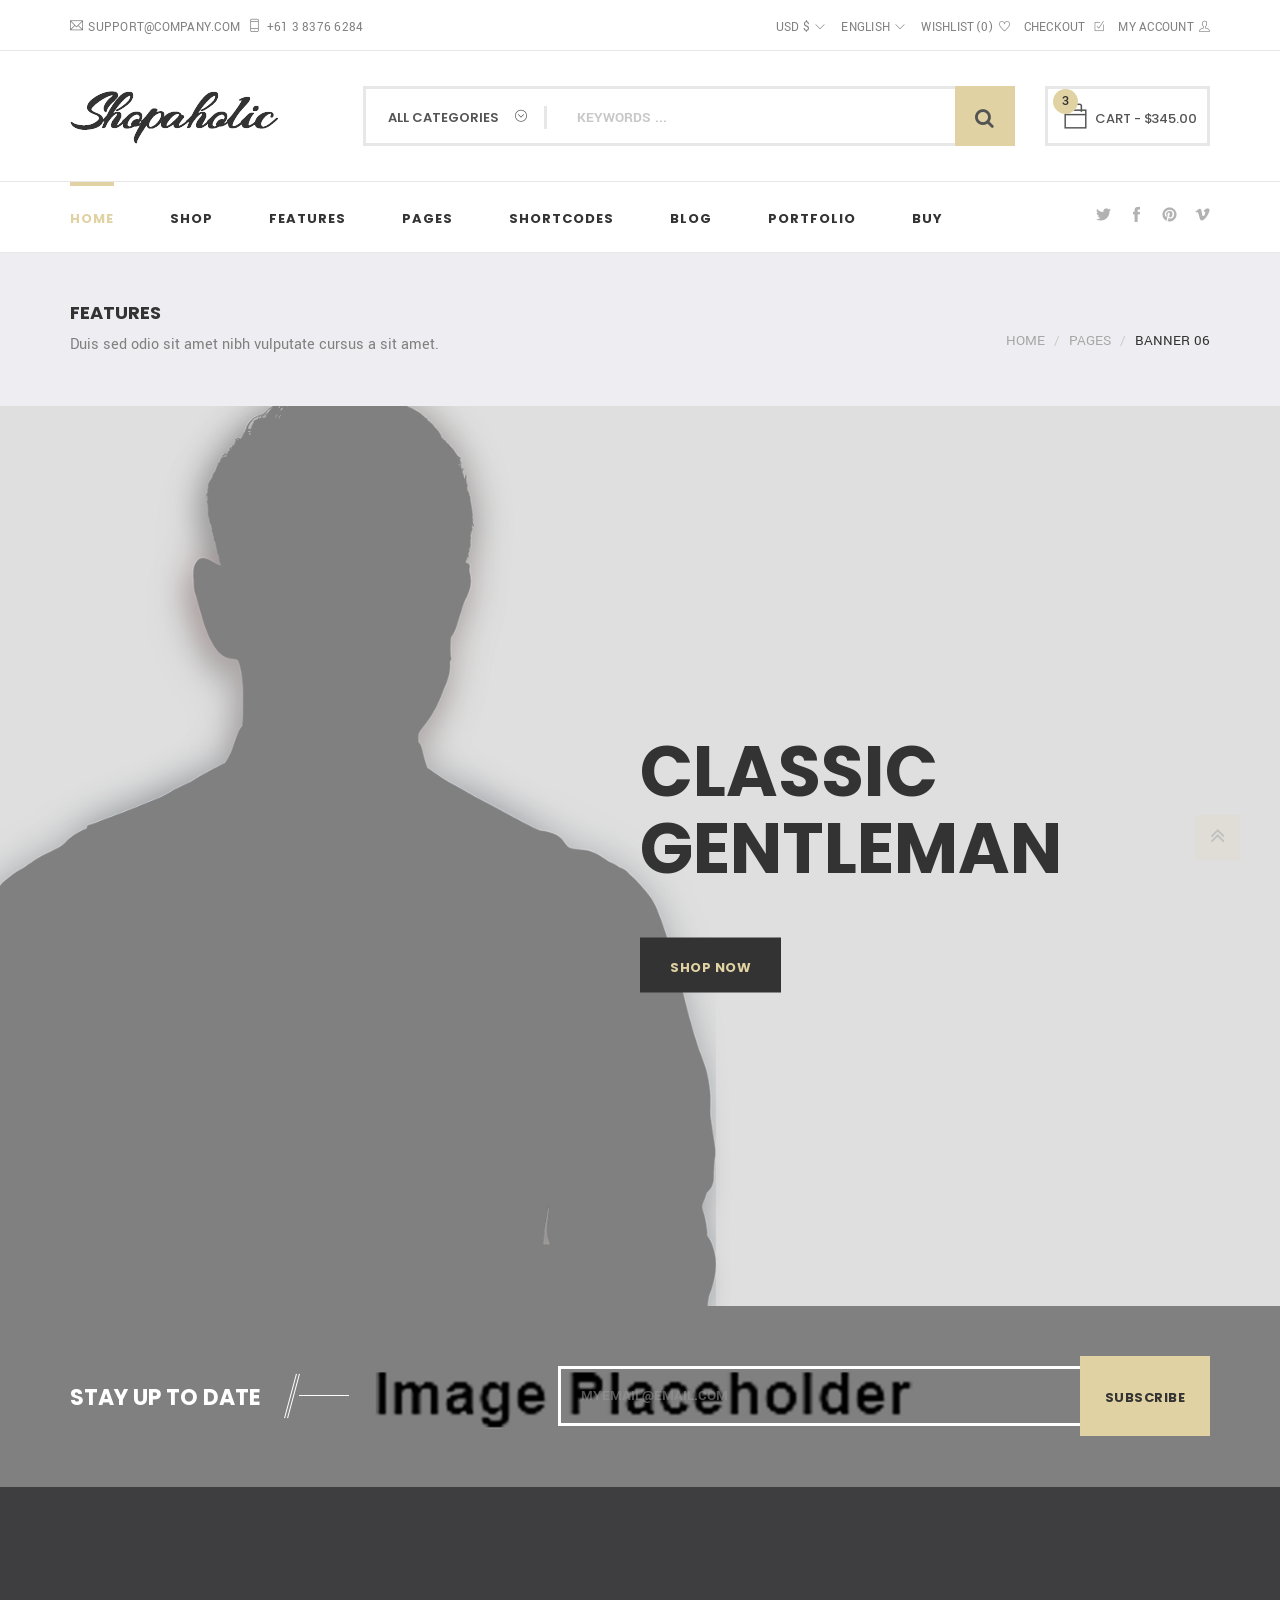
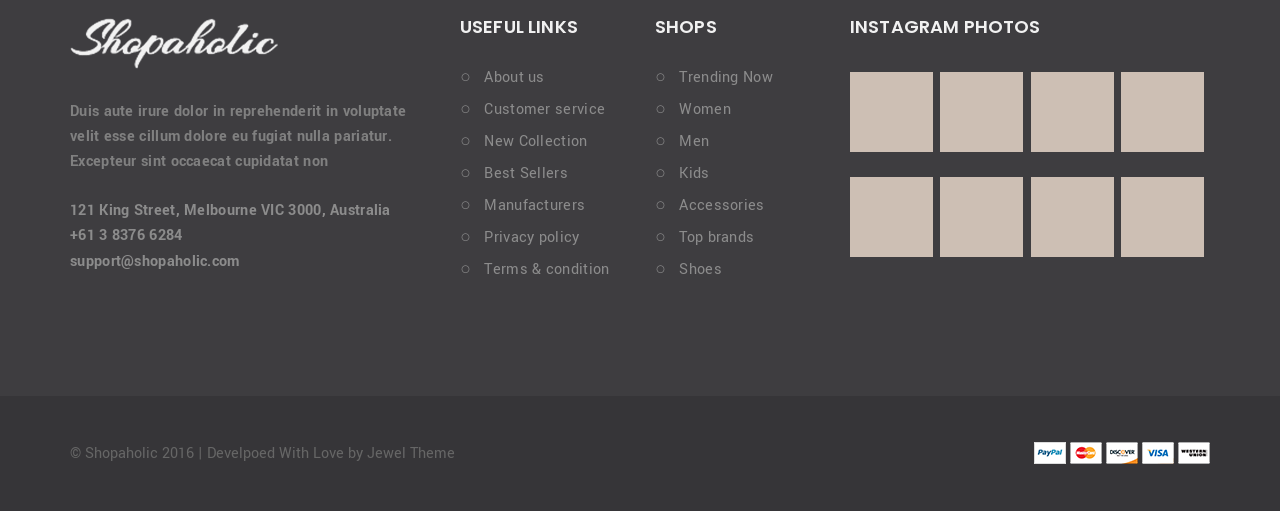
<file: public/assets/frontend/shopaholic-10/Shopaholic_HTML/banner-06.html>
<!doctype html>
<!--[if lt IE 7]>      <html class="no-js lt-ie9 lt-ie8 lt-ie7" lang=""> <![endif]-->
<!--[if IE 7]>         <html class="no-js lt-ie9 lt-ie8" lang=""> <![endif]-->
<!--[if IE 8]>         <html class="no-js lt-ie9" lang=""> <![endif]-->
<!--[if gt IE 8]>      <html class="no-js" lang=""> <!<![endif]-->
<head>
  <meta charset="utf-8">
  <meta name="viewport" content="width=device-width, initial-scale=1">
  <!--[if IE]><meta http-equiv='X-UA-Compatible' content='IE=edge,chrome=1'><![endif]-->

  <title>Shopaholic - e-Commerce HTML5 Template</title>
  <meta name="description" content="Shopaholic - e-Commerce HTML5 Template">
  <meta name="viewport" content="width=device-width, initial-scale=1">
  <link rel="apple-touch-icon" href="apple-touch-icon.png">

  <link rel="stylesheet" type="text/css" href="assets/css/font-awesome.min.css">
  <link rel="stylesheet" type="text/css" href="assets/css/themify-icons.css">
  <link rel="stylesheet" type="text/css" href="assets/css/et-line-icons.css">  

  <link rel="stylesheet" href="assets/css/bootstrap.min.css">
  <link rel="stylesheet" href="assets/css/slick.css">
  <link rel="stylesheet" href="assets/css/magnific-popup.css"> 
  <link rel="stylesheet" href="assets/css/style.css">
  <link rel="stylesheet" href="assets/css/themes.css">
  <link rel="stylesheet" type="text/css" href="assets/css/home/home-06.css">

  <!--[if lte IE 7]><script src="lte-ie7.js"></script><![endif]-->
  <!--[if lt IE 9]><script src="assets/js/vendor/html5-3.6-respond-1.4.2.min.js"></script><![endif]-->


</head>


<body>


  <header id="masthead" class="masthead">

    <div class="header-top">
      <div class="container">
        <div class="row">
          <div class="col-sm-5 top-left text-left">
            <p class="top-contact">
              <i class="ti-email"></i><span><a href="#">support@company.com</a></span>
              <i class="ti-mobile"></i><span>+61 3 8376 6284</span>
            </p><!-- /.top-contact -->

          </div><!-- /.top-left -->

          <div class="col-sm-7 top-right text-right">
            <div id="currency" class="currency dropdown">
              <a href="#" class="current-title">USD $</a>
              <ul class="unsorted-list">
                <li>EURO &euro;</li>
                <li>POUND &pound;</li>
                <li>Franc &#x20a3;</li>
              </ul>
            </div>

            <div id="language" class="language dropdown">
              <a href="#" class="current-title">English</a>
              <ul class="unsorted-list">
                <li>Chiense</li>
                <li>French</li>
                <li>Spanish</li>
                <li>Mandarin</li>
              </ul>
            </div>

            <div class="wish-list">
              <a href="#" class="current-title">Wishlist</a>
              <span class="count">0</span>
              <span><i class="ti-heart"></i></span>
            </div>

            <div class="checkout"><a href="checkout.html">Checkout <i class="ti-check-box"></i></a></div><!-- /.checkout -->

            <div class="my-account dropdown">
              <a href="#">My Account<i class="ti-user"></i></a>
              <ul class="unsorted-list">
                <li><a href="register.html">Log In</a></li>
                <li><a href="#">My Profile</a></li>
                <li><a href="#">My Wishlist</a></li>
                <li><a href="cart.html">My Cart</a></li>
                <li><a href="checkout.html">Checkout</a></li>
              </ul>
            </div><!-- /.my-account -->
            
          </div><!-- /.top-right -->
        </div><!-- /.row -->
      </div><!-- /.container -->
    </div><!-- /.header-top -->

    <div class="header-middle">
      <div class="container">
        <div class="row">
          <div class="col-sm-3">
            <h1><a class="navbar-brand hidden-xs" href="./"><img src="images/logo.png" alt="Site Logo"></a></h1>
          </div>
          <div class="col-sm-7">
            <div class="top-search-form">
              <form action="#" method="post" class="menu-form">
                <fieldset> 
                  <select name="category" id="category">
                    <option selected="selected">All Categories</option>
                    <option>Men's Wear</option>
                    <option>Women's Wear</option>
                    <option>Kid's Wear</option>
                    <option>Men's Fashion</option>
                    <option>Women's Fashion</option>
                    <option>Kid's Fashion</option>
                    <option>Home Applience</option>
                    <option>Electronics</option>
                    <option>Gadgets</option>
                    <option>Mobile</option>
                    <option>Laptop</option>
                    <option>Others</option>
                  </select>
                </fieldset>

                <input type="text" placeholder="Keywords ..." class="form-control">
                <button type="submit" class="btn"><i class="fa fa-search"></i></button>
              </form>  
            </div><!-- /.top-search-form -->
          </div>
          <div class="col-sm-2">
            <div class="shop-cart">             
              <a class="cart-control" href="#" title="View your shopping cart">
                <i class="ti-bag"></i>
                <span class="count">3</span>
                <span>Cart - </span> 
                <span class="currency">$</span>
                <span class="amount">345.00</span>
              </a><!-- /.cart-control -->

              <div class="cart-items">
                <div class="widget_shopping_cart_content">
                  <div class="cart-top">
                    <div class="item media">
                      <button class="btn"><i class="fa fa-close"></i></button>
                      <div class="item-thumbnail media-left">
                        <img src="images/menu/cart/1.png" alt="Item Thimbnail">
                      </div><!-- /.item-thumbnail -->
                      <div class="item-details media-body">
                        <div class="rating"><input type="hidden" class="rating-tooltip-manual" data-filled="fa fa-star" data-empty="fa fa-star-o" data-fractions="5"/></div><!-- /.rating -->
                        <h4 class="item-title"><a href="#">Product Name Here</a></h4><!-- /.item-title -->
                        <div class="item-price">
                          <div class="item-price">
                            <span class="currency">$</span>
                            <span class="price">65</span> 
                            <span class="item-count">3</span><!-- /.item-count -->
                          </div><!-- /.item-price -->
                        </div><!-- /.item-price -->
                      </div><!-- /.item-details -->
                    </div><!-- /.item -->

                    <div class="item media">
                      <button class="btn"><i class="fa fa-close"></i></button>
                      <div class="item-thumbnail media-left">
                        <img src="images/menu/cart/2.png" alt="Item Thimbnail">
                      </div><!-- /.item-thumbnail -->
                      <div class="item-details media-body">
                        <div class="rating"><input type="hidden" class="rating-tooltip-manual" data-filled="fa fa-star" data-empty="fa fa-star-o" data-fractions="5"/></div><!-- /.rating -->

                        <h4 class="item-title"><a href="#">Product Name Here</a></h4><!-- /.item-title -->
                        <div class="item-price">
                          <div class="item-price">
                            <span class="currency">$</span>
                            <span class="price">65</span> 
                            <span class="item-count">3</span><!-- /.item-count -->
                          </div><!-- /.item-price -->
                        </div><!-- /.item-price -->
                      </div><!-- /.item-details -->
                    </div><!-- /.item -->
                  </div><!-- /.cart-top -->

                  <div class="cart-middle">
                    <button class="btn pull-left"><i class="ti-trash"></i> Empty Cart</button>
                    <div class="price-total pull-right">
                      <span>Sub total:</span>
                      <span class="currency">$</span><span class="price">2500.00</span>
                    </div><!-- /.price-total -->
                  </div><!-- /.cart-middle -->

                  <div class="cart-bottom">
                    <a href="cart.html" class="btn pull-left"><i class="icons icon-basket-loaded"></i> View Cart</a>
                    <a href="checkout.html" class="btn pull-right">Checkout</a>
                  </div><!-- /.cart-bottom -->
                </div><!-- /.widget_shopping_cart_content -->
              </div><!-- /.scart-items -->
            </div>
          </div>
        </div><!-- /.row -->
      </div><!-- /.container -->
    </div><!-- /.header-middle -->

    <div class="header-bottom">
      <div class="container">
        <div class="navbar-header">
          <button type="button" class="navbar-toggle collapsed" data-toggle="collapse" data-target="#main-menu" aria-expanded="false">
            <i class="fa fa-bars"></i>
          </button>
          <a class="navbar-brand visible-xs" href="./">
            <img src="images/logo.png" alt="Site Logo">
          </a><!-- /.navbar-brand -->
        </div>

        <nav id="main-menu" class="menu collapse navbar-collapse pull-left">
          <ul class="nav navbar-nav">
            <li class="menu-item menu-item-has-children active">
              <a href="#">Home</a>
              <ul class="sub-menu children">
                <li class="menu-item"><a href="index-01.html">Home 01</a></li>
                <li class="menu-item"><a href="index-02.html">Home 02</a></li>
                <li class="menu-item"><a href="index-03.html">Home 03</a></li>
                <li class="menu-item"><a href="index-04.html">Home 04</a></li>
                <li class="menu-item"><a href="index-05.html">Home 05</a></li>
                <li class="menu-item"><a href="index-06.html">Home 06</a></li>
                <li class="menu-item"><a href="index-07.html">Home 07</a></li>
                <li class="menu-item"><a href="index-08.html">Home 08</a></li>
                <li class="menu-item"><a href="index-09.html">Home 09</a></li>
                <li class="menu-item"><a href="index-10.html">Home 10</a></li>
                <li class="menu-item"><a href="index-11.html">Home 11</a></li>
              </ul>
            </li>

            <li class="menu-item menu-item-has-children menu-item-has-mega-menu">
              <a href="#">Shop</a>
              <ul class="mega-menu sub-menu">
                <li>
                  <div class="container">
                    <div class="menu-item col-sm-3">
                      <h6 class="menu-title">Shop Pages</h6>
                      <ul class="menu-list">
                        <li><a href="checkout.html">Checkout</a></li>
                        <li><a href="cart.html">Shopping Cart</a></li> 
                        <li><a href="shop-3column.html">Shop 3 Column</a></li>
                        <li><a href="shop-4column.html">Shop 4 Column</a></li>
                      </ul> 
                    </div>

                    <div class="menu-item col-sm-3">
                      <h6 class="menu-title">Shop Pages</h6>

                      <ul class="menu-list">
                        <li><a href="shop-list.html">Shop List 01</a></li>
                        <li><a href="shop-list-no-sidebar.html">Shop List 02</a></li>
                        <li><a href="shop-details-01.html">Shop Details 01</a></li>
                        <li><a href="shop-details-02.html">Shop Details 02</a></li>
                      </ul> 
                    </div>

                    <div class="menu-item col-sm-3">
                      <h6 class="menu-title">Accessories</h6>

                      <ul class="menu-list">
                        <li><a href="#">Innerwears</a></li>
                        <li><a href="#">T-Shirts & Shorts</a></li>
                        <li><a href="#">Caps & Scarf</a></li>
                        <li><a href="#">Trousers</a></li>
                      </ul> 
                    </div>

                    <div class="menu-item col-sm-3">
                      <div class="menu-content">
                        <a href="#">
                          <img src="images/menu/shop.png" alt="Image">
                          <h3 class="content-title">
                            <span>-65%</span>
                            Discount
                          </h3>
                        </a>
                      </div><!-- /.menu-content -->
                    </div>
                  </div>
                </li>
              </ul>
            </li>

            <li class="menu-item menu-item-has-children">
              <a href="#">Features</a>
              <ul class="sub-menu">
                <li class="menu-item menu-item-has-children">
                  <a href="#">Banners</a>
                  <ul class="sub-menu">
                    <li><a href="banner-01.html">Banner 01</a></li>
                    <li><a href="banner-02.html">Banner 02</a></li>
                    <li><a href="banner-03.html">Banner 03</a></li>
                    <li><a href="banner-04.html">Banner 04</a></li>
                    <li><a href="banner-05.html">Banner 05</a></li>
                    <li><a href="banner-06.html">Banner 06</a></li>
                    <li><a href="banner-07.html">Banner 07</a></li>
                    <li><a href="banner-08.html">Banner 08</a></li>
                    <li><a href="banner-09.html">Banner 09</a></li>
                    <li><a href="banner-10.html">Banner 10</a></li>                 
                  </ul>
                </li>

                <li class="menu-item menu-item-has-children">
                  <a href="#">Menu Styles</a>
                  <ul class="sub-menu">
                    <li><a href="menu-01.html">Menu 01</a></li>
                    <li><a href="menu-02.html">Menu 02</a></li>
                    <li><a href="menu-03.html">Menu 03</a></li>
                    <li><a href="menu-04.html">Menu 04</a></li>
                    <li><a href="menu-05.html">Menu 05</a></li>
                  </ul>
                </li>

                <li class="menu-item menu-item-has-children">
                  <a href="#">Footers</a>
                  <ul class="sub-menu">
                    <li><a href="footer-01.html">Footer 01</a></li>
                    <li><a href="footer-02.html">Footer 02</a></li>
                    <li><a href="footer-03.html">Footer 03</a></li>
                  </ul>
                </li>      
              </ul>
            </li>

            <li class="menu-item menu-item-has-children menu-item-has-mega-menu">
              <a href="#">Pages</a>
              <ul class="mega-menu sub-menu">
                <li>
                  <div class="container">
                    <div class="menu-item col-sm-3">
                      <ul class="menu-list">
                        <li><a href="404.html">404</a></li>
                        <li><a href="about-01.html">About</a></li> 
                        <li><a href="checkout.html">Checkout</a></li>
                        <li><a href="contact.html">Contact</a></li>
                      </ul> 
                    </div>

                    <div class="menu-item col-sm-3">
                      <ul class="menu-list">
                        <li><a href="coming-soon.html">Coming Soon</a></li> 
                        <li><a href="faq.html">Faq</a></li>
                        <li><a href="pricing.html">Pricing</a></li>
                        <li><a href="register.html">Register / Login</a></li>  
                      </ul> 
                    </div>

                    <div class="menu-item col-sm-3">
                      <ul class="menu-list">
                        <li><a href="service-01.html">Service</a></li>
                        <li><a href="cart.html">Shopping Cart</a></li> 
                        <li><a href="shop-3column.html">Shop 3 Column</a></li>
                        <li><a href="shop-4column.html">Shop 4 Column</a></li>
                      </ul> 
                    </div>

                    <div class="menu-item col-sm-3">
                      <ul class="menu-list">
                        <li><a href="shop-list.html">Shop List 01</a></li>
                        <li><a href="shop-list-no-sidebar.html">Shop List 02</a></li>
                        <li><a href="shop-details-01.html">Shop Details 01</a></li>
                        <li><a href="shop-details-02.html">Shop Details 02</a></li>
                      </ul> 
                    </div>
                  </div>
                </li>
              </ul>
            </li>            

            <li class="menu-item menu-item-has-children menu-item-has-mega-menu">
              <a href="#">Shortcodes</a>
              <ul class="mega-menu sub-menu">
                <li>
                  <div class="container">
                    <div class="menu-item col-sm-3">
                      <ul class="menu-list with-icon">
                        <li><a href="alert.html"><i class="ti-info-alt"></i> Alert</a></li>
                        <li><a href="buttons.html"><i class="ti-link"></i> Buttons</a></li>
                        <li><a href="lists.html"><i class="ti-quote-right"></i> Lists &amp; Panels</a></li>
                        <li><a href="blockquotes.html"><i class="ti-quote-right"></i> Blockquotes</a></li>
                        <li><a href="counters.html"><i class="ti-alarm-clock"></i> Counters</a></li>
                        <li><a href="progress.html"><i class="ti-align-left"></i> Progress Bars</a></li>
                        <li><a href="deviders.html"><i class="ti-layout-line-solid"></i> Deviders</a></li>
                      </ul> 
                    </div>

                    <div class="menu-item col-sm-3">
                      <ul class="menu-list with-icon">
                        <li><a href="alert.html"><i class="ti-info-alt"></i> Alert</a></li>
                        <li><a href="buttons.html"><i class="ti-link"></i> Buttons</a></li>
                        <li><a href="lists.html"><i class="ti-quote-right"></i> Lists &amp; Panels</a></li>
                        <li><a href="blockquotes.html"><i class="ti-quote-right"></i> Blockquotes</a></li>
                        <li><a href="counters.html"><i class="ti-alarm-clock"></i> Counters</a></li>
                        <li><a href="progress.html"><i class="ti-align-left"></i> Progress Bars</a></li>
                        <li><a href="deviders.html"><i class="ti-layout-line-solid"></i> Deviders</a></li>
                      </ul> 
                    </div>

                    <div class="menu-item col-sm-3">
                      <ul class="menu-list with-icon">
                        <li><a href="alert.html"><i class="ti-info-alt"></i> Alert</a></li>
                        <li><a href="buttons.html"><i class="ti-link"></i> Buttons</a></li>
                        <li><a href="lists.html"><i class="ti-quote-right"></i> Lists &amp; Panels</a></li>
                        <li><a href="blockquotes.html"><i class="ti-quote-right"></i> Blockquotes</a></li>
                        <li><a href="counters.html"><i class="ti-alarm-clock"></i> Counters</a></li>
                        <li><a href="progress.html"><i class="ti-align-left"></i> Progress Bars</a></li>
                        <li><a href="deviders.html"><i class="ti-layout-line-solid"></i> Deviders</a></li>
                      </ul> 
                    </div>

                    <div class="menu-item col-sm-3">
                      <ul class="menu-list with-icon">
                        <li><a href="alert.html"><i class="ti-info-alt"></i> Alert</a></li>
                        <li><a href="buttons.html"><i class="ti-link"></i> Buttons</a></li>
                        <li><a href="lists.html"><i class="ti-quote-right"></i> Lists &amp; Panels</a></li>
                        <li><a href="blockquotes.html"><i class="ti-quote-right"></i> Blockquotes</a></li>
                        <li><a href="counters.html"><i class="ti-alarm-clock"></i> Counters</a></li>
                        <li><a href="progress.html"><i class="ti-align-left"></i> Progress Bars</a></li>
                        <li><a href="deviders.html"><i class="ti-layout-line-solid"></i> Deviders</a></li>
                      </ul> 
                    </div>
                  </div>
                </li>
              </ul>
            </li>

            <li class="menu-item menu-item-has-children">
              <a href="#">Blog</a>
              <ul class="sub-menu">
                <li class="menu-item menu-item-has-children">
                  <a href="#">Classic</a>
                  <ul class="sub-menu">
                    <li><a href="classic-01.html">Right Sidebar</a></li>
                    <li><a href="classic-02.html">Left Sidebar</a></li>
                    <li><a href="classic-03.html">No Sidebar</a></li>
                  </ul>
                </li>
                <li class="menu-item menu-item-has-children">
                  <a href="#">Grid</a>
                  <ul class="sub-menu">
                    <li><a href="grid-2column-01.html">2 Column 01</a></li>
                    <li><a href="grid-2column-02.html">2 Column 02</a></li>
                    <li><a href="grid-3column-01.html">3 Column 01</a></li>
                    <li><a href="grid-3column-02.html">3 Column 02</a></li>
                  </ul>
                </li>
                <li class="menu-item menu-item-has-children">
                  <a href="#">Masonary</a>
                  <ul class="sub-menu">
                    <li><a href="masonry-2column-01.html">2 Column 01</a></li>
                    <li><a href="masonry-2column-02.html">2 Column 02</a></li>
                    <li><a href="masonry-3column-01.html">3 Column 01</a></li>
                    <li><a href="masonry-3column-02.html">3 Column 02</a></li>
                  </ul>
                </li>
                <li class="menu-item menu-item-has-children">
                  <a href="#">Blog Single</a>
                  <ul class="sub-menu">
                    <li><a href="blog-single-classic.html">Single Classic</a></li>
                    <li><a href="blog-single-no-sidebar.html">Single Fullwidth</a></li>
                    <li><a href="blog-single-left-sidebar.html">Left Sidebar</a></li>
                    <li><a href="blog-single-right-sidebar.html">Right Sidebar</a></li>
                  </ul>
                </li>
              </ul>
            </li>

            <li class="menu-item menu-item-has-children">
              <a href="#">Portfolio</a>
              <ul class="sub-menu">
                <li class="menu-item menu-item-has-children">
                  <a href="#">Grid 2 Column</a>
                  <ul class="sub-menu">
                    <li><a href="portfolio-grid-2column-01.html">2 Column 01</a></li>
                    <li><a href="portfolio-grid-2column-02.html">2 Column 02</a></li>
                  </ul>
                </li>   

                <li class="menu-item menu-item-has-children">
                  <a href="#">Grid 3 Column</a>
                  <ul class="sub-menu">
                    <li><a href="portfolio-grid-3column.html">3 Column 01</a></li>
                    <li><a href="portfolio-grid-3column-02.html">3 Column 02</a></li>
                  </ul>
                </li>

                <li class="menu-item menu-item-has-children">
                  <a href="#">Grid 4 Column</a>
                  <ul class="sub-menu">
                    <li><a href="portfolio-grid-4column.html">4 Column 01</a></li>
                    <li><a href="portfolio-grid-4column-02.html">4 Column 02</a></li>
                  </ul>
                </li>    

                <li class="menu-item menu-item-has-children">
                  <a href="#">Masonry 3 Column</a>
                  <ul class="sub-menu">
                    <li><a href="portfolio-masonry-3column.html">3 Column 01</a></li>
                    <li><a href="portfolio-masonry-3column-02.html">3 Column 02</a></li>
                  </ul>
                </li>  
                                           

                <li><a href="portfolio-list.html">List Style</a></li>

                <li class="menu-item menu-item-has-children">
                  <a href="#">Portfolio Detail</a>
                  <ul class="sub-menu">
                    <li><a href="portfolio-details.html">Details 01</a></li>
                    <li><a href="portfolio-details-02.html">Details 02</a></li>
                  </ul>
                </li>
              </ul>
            </li>

            <li class="menu-item"><a href="#">Buy</a></li> 

          </ul><!-- /.navbar-nav -->
        </nav><!-- /.navbar-collapse -->

        <div class="menu-social pull-right">
          <a href="#"><i class="ti-twitter-alt"></i></a>
          <a href="#"><i class="ti-facebook"></i></a>
          <a href="#"><i class="ti-pinterest-alt"></i></a>
          <a href="#"><i class="ti-vimeo-alt"></i></a>
        </div><!-- /.menu-social -->
      </div><!-- /.container -->
    </div><!-- /.header-bottom -->

  </header><!-- /#masthead -->




  <section class="page-name-sec page-name-sec-01">
    <div class="section-padding">
      <div class="container">
        <h3 class="page-title">Features</h3><!-- /.page-title -->

        <div class="row">
          <div class="col-sm-7">
            <p class="description">
              Duis sed odio sit amet nibh vulputate cursus a sit amet. 
            </p><!-- /.description -->
          </div>

          <div class="col-sm-5">
            <ol class="breadcrumb text-right">
              <li><a href="#">Home</a></li>
              <li><a href="#">Pages</a></li>
              <li class="active">Banner 06</li>
            </ol><!-- /.breadcrumb -->
          </div>

        </div><!-- /.row -->
      </div><!-- /.container -->
    </div><!-- /.section-padding -->
  </section><!-- /.page-name-sec -->




  <section class="banner banner-04 text-left background-bg" data-image-src="images/banner/banner6.png">
    <div class="section-padding">
      <div class="banner-content">
        <div class="col-sm-offset-6">
          <h2 class="main-title">Classic <span>gentleman</span></h2><!-- /.main-title -->
          <a href="#" class="btn">Shop Now</a><!-- /.btn -->
        </div>
      </div><!-- /.banner-content -->
    </div><!-- /.section-padding -->
  </section><!-- /.banner -->



  <section class="subscribe-03 background-bg" data-image-src="images/home07/subscribe.jpg">
    <div class="container">
      <div class="subscribe-details">
        <div class="row">
          <div class="col-sm-5">
            <div class="section-top">
              <h3 class="section-title">Stay up to date <span></span></h3><!-- /.section-title -->
            </div>
          </div>
          <div class="col-sm-7">
            <form class="subscribe-form" action="#">
              <input class="form-control" type="email" placeholder="myemail@email.com">
              <input class="btn btn-subscribe" type="submit" value="Subscribe">
            </form>
          </div>
        </div><!-- /.row -->
      </div><!-- /.subscribe-details -->
    </div><!-- /.section-padding -->
  </section>



  <footer class="site-footer">
    <div class="footer-top">
      <div class="section-padding">
        <div class="container">
          <div class="row">

            <div class="col-md-4 col-sm-6">
              <div class="widget widget_about_us">
                <a class="footer-logo" href="#"><img src="images/logo2.png" alt="Logo"></a>
                <div class="widget-details">
                  <p class="description">
                    Duis aute irure dolor in reprehenderit in voluptate velit esse cillum dolore eu fugiat nulla pariatur. Excepteur sint occaecat cupidatat non 
                  </p><!-- /.description -->
                  <address>
                    121 King Street, Melbourne VIC 3000, Australia
                  </address>
                  <span>+61 3 8376 6284</span>
                  <span><a href="#">support@shopaholic.com</a></span>
                </div><!-- /.widget-details -->
              </div><!-- /.widget -->
            </div>

            <div class="col-md-2 col-sm-6">
              <div class="widget widget_useful_links">
                <h4 class="widget-title">Useful links</h4>
                <div class="widget-details">
                  <span><i class="ti-control-record"></i><a href="#">About us</a></span>
                  <span><i class="ti-control-record"></i><a href="#">Customer service</a></span>
                  <span><i class="ti-control-record"></i><a href="#">New Collection</a></span>
                  <span><i class="ti-control-record"></i><a href="#">Best Sellers</a></span>
                  <span><i class="ti-control-record"></i><a href="#">Manufacturers</a></span>
                  <span><i class="ti-control-record"></i><a href="#">Privacy policy</a></span>
                  <span><i class="ti-control-record"></i><a href="#">Terms & condition</a></span>
                </div><!-- /.widget-details -->
              </div><!-- /.widget -->
            </div>

            <div class="col-md-2 col-sm-6">
              <div class="widget widget_shop_links">
                <h4 class="widget-title">Shops</h4>
                <div class="widget-details">
                  <span><i class="ti-control-record"></i><a href="#">Trending Now</a></span>
                  <span><i class="ti-control-record"></i><a href="#">Women</a></span>
                  <span><i class="ti-control-record"></i><a href="#">Men</a></span>
                  <span><i class="ti-control-record"></i><a href="#">Kids</a></span>
                  <span><i class="ti-control-record"></i><a href="#">Accessories</a></span>
                  <span><i class="ti-control-record"></i><a href="#">Top brands</a></span>
                  <span><i class="ti-control-record"></i><a href="#">Shoes</a></span>                  
                </div><!-- /.widget-details -->
              </div><!-- /.widget -->
            </div>

            <div class="col-md-4 col-sm-6">
              <div class="widget widget_instagram_feed">
                <h4 class="widget-title">Instagram Photos</h4>
                <div class="widget-details">
                  <a href="#"><img src="images/instagram/1.png" alt="Instagram Image"></a>
                  <a href="#"><img src="images/instagram/2.png" alt="Instagram Image"></a>
                  <a href="#"><img src="images/instagram/3.png" alt="Instagram Image"></a>
                  <a href="#"><img src="images/instagram/4.png" alt="Instagram Image"></a>
                  <a href="#"><img src="images/instagram/5.png" alt="Instagram Image"></a>
                  <a href="#"><img src="images/instagram/6.png" alt="Instagram Image"></a>
                  <a href="#"><img src="images/instagram/7.png" alt="Instagram Image"></a>
                  <a href="#"><img src="images/instagram/8.png" alt="Instagram Image"></a>
                </div><!-- /.widget-details -->
              </div><!-- /.widget -->
            </div>

          </div>
        </div>
      </div>
    </div><!-- /.footer-top -->

    <div class="footer-bottom">
      <div class="container">
        <div class="row">
          <div class="col-sm-7 text-left">
            <div class="copyright">
              © <a href="https://demos.jeweltheme.com/shopaholic">Shopaholic</a> 2016 | Develpoed With Love by <a href="https://jeweltheme.com">Jewel Theme</a>
            </div><!-- /.copyright -->
          </div>

          <div class="col-sm-5 text-right">
            <div class="payment-list">
              <a href="#"><img src="images/payment/1.png" alt="Payment Logo"></a>
              <a href="#"><img src="images/payment/2.png" alt="Payment Logo"></a>
              <a href="#"><img src="images/payment/3.png" alt="Payment Logo"></a>
              <a href="#"><img src="images/payment/4.png" alt="Payment Logo"></a>
              <a href="#"><img src="images/payment/5.png" alt="Payment Logo"></a>
            </div>
          </div>
        </div><!-- /.row -->
      </div><!-- /.container -->
    </div><!-- /.footer-bottom -->
  </footer>



  <div id="scroll-to-top" class="scroll-to-top">
    <i class="fa fa-angle-double-up"></i>    
  </div>



  <script src="assets/js/plugins.js"></script>
  <script src="assets/js/main.js"></script>


</body>
</html>
</file>
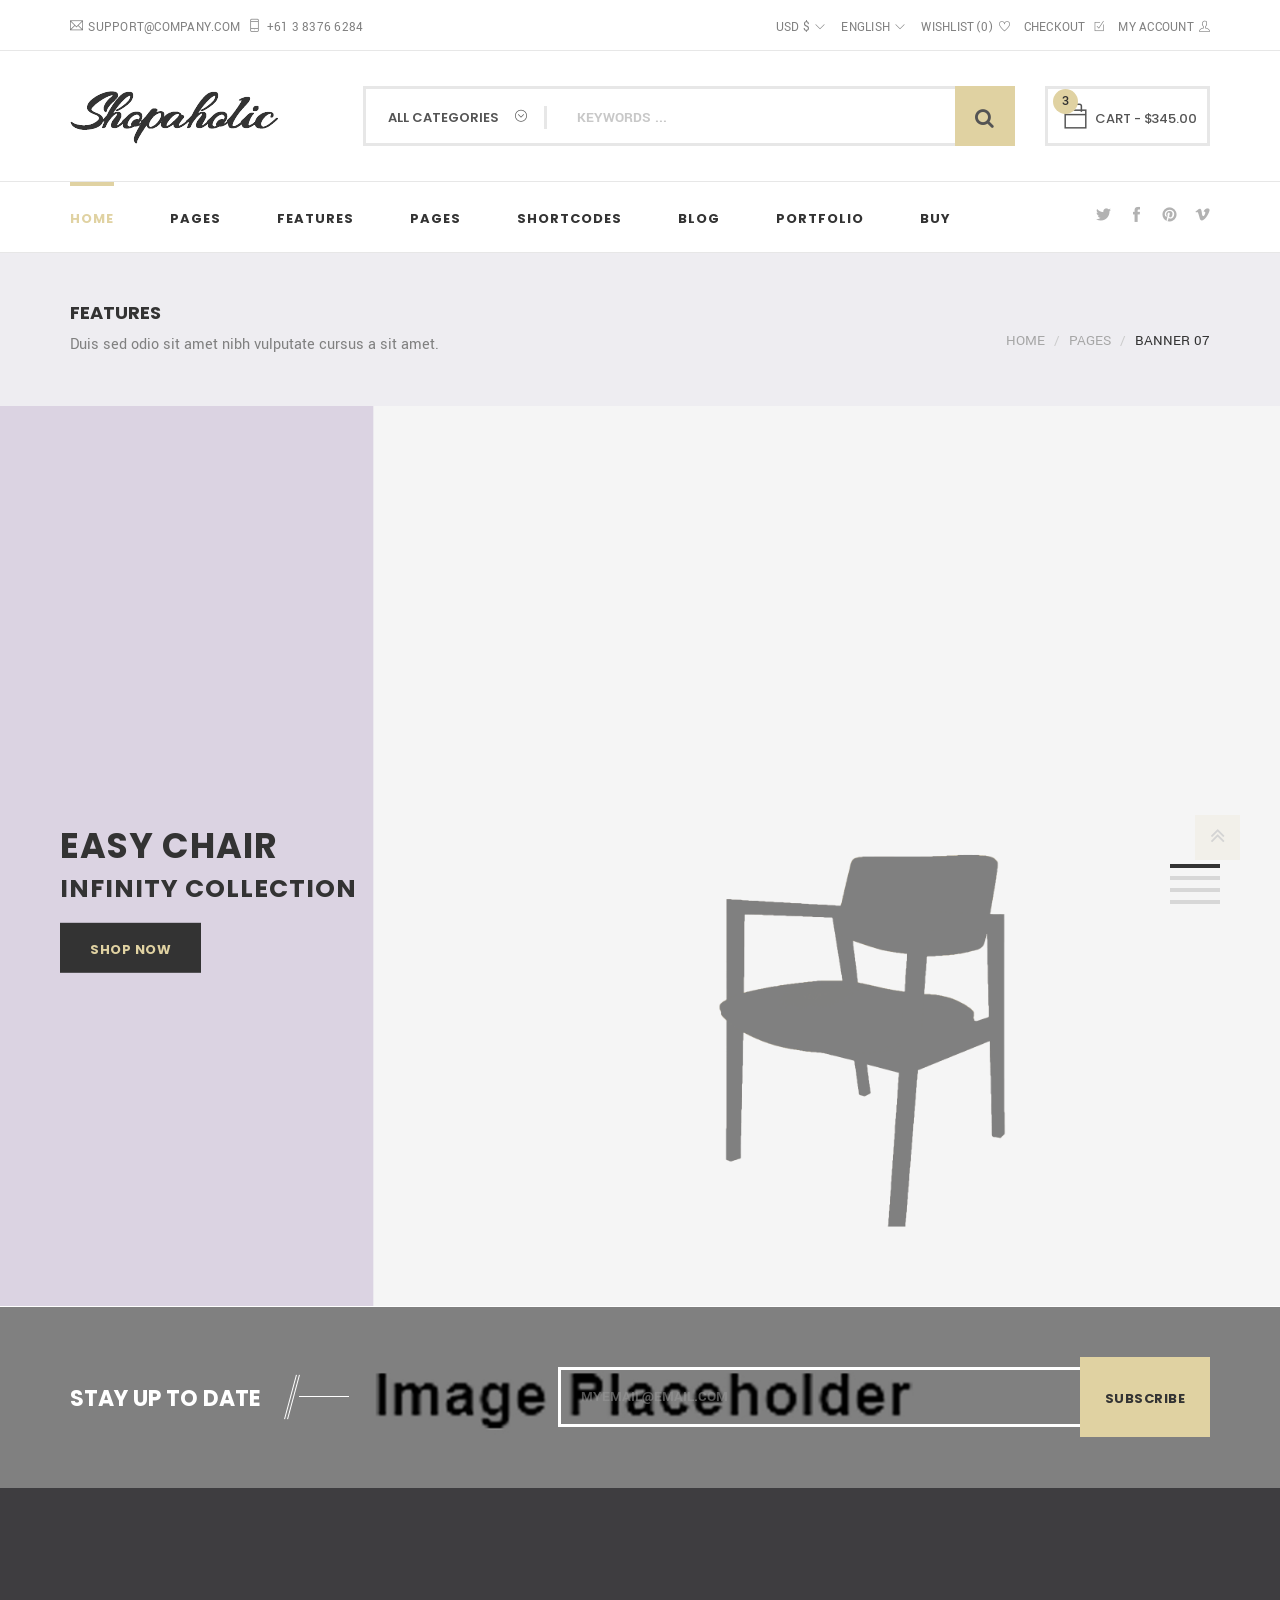
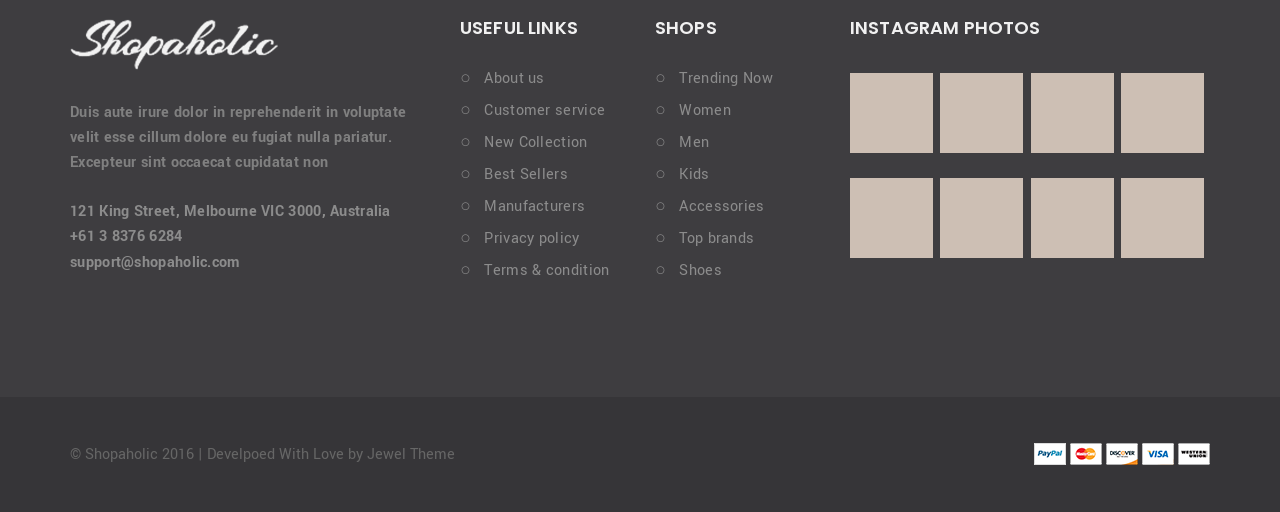
<file: public/assets/frontend/shopaholic-10/Shopaholic_HTML/banner-07.html>
<!doctype html>
<!--[if lt IE 7]>      <html class="no-js lt-ie9 lt-ie8 lt-ie7" lang=""> <![endif]-->
<!--[if IE 7]>         <html class="no-js lt-ie9 lt-ie8" lang=""> <![endif]-->
<!--[if IE 8]>         <html class="no-js lt-ie9" lang=""> <![endif]-->
<!--[if gt IE 8]>      <html class="no-js" lang=""> <!<![endif]-->
<head>
  <meta charset="utf-8">
  <meta name="viewport" content="width=device-width, initial-scale=1">
  <!--[if IE]><meta http-equiv='X-UA-Compatible' content='IE=edge,chrome=1'><![endif]-->

  <title>Shopaholic - e-Commerce HTML5 Template</title>
  <meta name="description" content="Shopaholic - e-Commerce HTML5 Template">
  <meta name="viewport" content="width=device-width, initial-scale=1">
  <link rel="apple-touch-icon" href="apple-touch-icon.png">

  <link rel="stylesheet" type="text/css" href="assets/css/font-awesome.min.css">
  <link rel="stylesheet" type="text/css" href="assets/css/themify-icons.css">
  <link rel="stylesheet" type="text/css" href="assets/css/et-line-icons.css">  

  <link rel="stylesheet" href="assets/css/bootstrap.min.css">
  <link rel="stylesheet" href="assets/css/slick.css">
  <link rel="stylesheet" href="assets/css/magnific-popup.css"> 
  <link rel="stylesheet" href="assets/css/style.css">
  <link rel="stylesheet" href="assets/css/themes.css">
  <link rel="stylesheet" type="text/css" href="assets/css/home/home-07.css">

  <!--[if lte IE 7]><script src="lte-ie7.js"></script><![endif]-->
  <!--[if lt IE 9]><script src="assets/js/vendor/html5-3.6-respond-1.4.2.min.js"></script><![endif]-->


</head>


<body>


  <header id="masthead" class="masthead">

    <div class="header-top">
      <div class="container">
        <div class="row">
          <div class="col-sm-5 top-left text-left">
            <p class="top-contact">
              <i class="ti-email"></i><span><a href="#">support@company.com</a></span>
              <i class="ti-mobile"></i><span>+61 3 8376 6284</span>
            </p><!-- /.top-contact -->

          </div><!-- /.top-left -->

          <div class="col-sm-7 top-right text-right">
            <div id="currency" class="currency dropdown">
              <a href="#" class="current-title">USD $</a>
              <ul class="unsorted-list">
                <li>EURO &euro;</li>
                <li>POUND &pound;</li>
                <li>Franc &#x20a3;</li>
              </ul>
            </div>

            <div id="language" class="language dropdown">
              <a href="#" class="current-title">English</a>
              <ul class="unsorted-list">
                <li>Chiense</li>
                <li>French</li>
                <li>Spanish</li>
                <li>Mandarin</li>
              </ul>
            </div>

            <div class="wish-list">
              <a href="#" class="current-title">Wishlist</a>
              <span class="count">0</span>
              <span><i class="ti-heart"></i></span>
            </div>

            <div class="checkout"><a href="checkout.html">Checkout <i class="ti-check-box"></i></a></div><!-- /.checkout -->

            <div class="my-account dropdown">
              <a href="#">My Account<i class="ti-user"></i></a>
              <ul class="unsorted-list">
                <li><a href="register.html">Log In</a></li>
                <li><a href="#">My Profile</a></li>
                <li><a href="#">My Wishlist</a></li>
                <li><a href="cart.html">My Cart</a></li>
                <li><a href="checkout.html">Checkout</a></li>
              </ul>
            </div><!-- /.my-account -->
            
          </div><!-- /.top-right -->
        </div><!-- /.row -->
      </div><!-- /.container -->
    </div><!-- /.header-top -->

    <div class="header-middle">
      <div class="container">
        <div class="row">
          <div class="col-sm-3">
            <h1><a class="navbar-brand hidden-xs" href="./"><img src="images/logo.png" alt="Site Logo"></a></h1>
          </div>
          <div class="col-sm-7">
            <div class="top-search-form">
              <form action="#" method="post" class="menu-form">
                <fieldset> 
                  <select name="category" id="category">
                    <option selected="selected">All Categories</option>
                    <option>Men's Wear</option>
                    <option>Women's Wear</option>
                    <option>Kid's Wear</option>
                    <option>Men's Fashion</option>
                    <option>Women's Fashion</option>
                    <option>Kid's Fashion</option>
                    <option>Home Applience</option>
                    <option>Electronics</option>
                    <option>Gadgets</option>
                    <option>Mobile</option>
                    <option>Laptop</option>
                    <option>Others</option>
                  </select>
                </fieldset>

                <input type="text" placeholder="Keywords ..." class="form-control">
                <button type="submit" class="btn"><i class="fa fa-search"></i></button>
              </form>  
            </div><!-- /.top-search-form -->
          </div>
          <div class="col-sm-2">
            <div class="shop-cart">             
              <a class="cart-control" href="#" title="View your shopping cart">
                <i class="ti-bag"></i>
                <span class="count">3</span>
                <span>Cart - </span> 
                <span class="currency">$</span>
                <span class="amount">345.00</span>
              </a><!-- /.cart-control -->

              <div class="cart-items">
                <div class="widget_shopping_cart_content">
                  <div class="cart-top">
                    <div class="item media">
                      <button class="btn"><i class="fa fa-close"></i></button>
                      <div class="item-thumbnail media-left">
                        <img src="images/menu/cart/1.png" alt="Item Thimbnail">
                      </div><!-- /.item-thumbnail -->
                      <div class="item-details media-body">
                        <div class="rating"><input type="hidden" class="rating-tooltip-manual" data-filled="fa fa-star" data-empty="fa fa-star-o" data-fractions="5"/></div><!-- /.rating -->
                        <h4 class="item-title"><a href="#">Product Name Here</a></h4><!-- /.item-title -->
                        <div class="item-price">
                          <div class="item-price">
                            <span class="currency">$</span>
                            <span class="price">65</span> 
                            <span class="item-count">3</span><!-- /.item-count -->
                          </div><!-- /.item-price -->
                        </div><!-- /.item-price -->
                      </div><!-- /.item-details -->
                    </div><!-- /.item -->

                    <div class="item media">
                      <button class="btn"><i class="fa fa-close"></i></button>
                      <div class="item-thumbnail media-left">
                        <img src="images/menu/cart/2.png" alt="Item Thimbnail">
                      </div><!-- /.item-thumbnail -->
                      <div class="item-details media-body">
                        <div class="rating"><input type="hidden" class="rating-tooltip-manual" data-filled="fa fa-star" data-empty="fa fa-star-o" data-fractions="5"/></div><!-- /.rating -->

                        <h4 class="item-title"><a href="#">Product Name Here</a></h4><!-- /.item-title -->
                        <div class="item-price">
                          <div class="item-price">
                            <span class="currency">$</span>
                            <span class="price">65</span> 
                            <span class="item-count">3</span><!-- /.item-count -->
                          </div><!-- /.item-price -->
                        </div><!-- /.item-price -->
                      </div><!-- /.item-details -->
                    </div><!-- /.item -->
                  </div><!-- /.cart-top -->

                  <div class="cart-middle">
                    <button class="btn pull-left"><i class="ti-trash"></i> Empty Cart</button>
                    <div class="price-total pull-right">
                      <span>Sub total:</span>
                      <span class="currency">$</span><span class="price">2500.00</span>
                    </div><!-- /.price-total -->
                  </div><!-- /.cart-middle -->

                  <div class="cart-bottom">
                    <a href="cart.html" class="btn pull-left"><i class="icons icon-basket-loaded"></i> View Cart</a>
                    <a href="checkout.html" class="btn pull-right">Checkout</a>
                  </div><!-- /.cart-bottom -->
                </div><!-- /.widget_shopping_cart_content -->
              </div><!-- /.scart-items -->
            </div>
          </div>
        </div><!-- /.row -->
      </div><!-- /.container -->
    </div><!-- /.header-middle -->

    <div class="header-bottom">
      <div class="container">
        <div class="navbar-header">
          <button type="button" class="navbar-toggle collapsed" data-toggle="collapse" data-target="#main-menu" aria-expanded="false">
            <i class="fa fa-bars"></i>
          </button>
          <a class="navbar-brand visible-xs" href="./">
            <img src="images/logo.png" alt="Site Logo">
          </a><!-- /.navbar-brand -->
        </div>

        <nav id="main-menu" class="menu collapse navbar-collapse pull-left">
          <ul class="nav navbar-nav">
            <li class="menu-item menu-item-has-children active">
              <a href="#">Home</a>
              <ul class="sub-menu children">
                <li class="menu-item"><a href="index-01.html">Home 01</a></li>
                <li class="menu-item"><a href="index-02.html">Home 02</a></li>
                <li class="menu-item"><a href="index-03.html">Home 03</a></li>
                <li class="menu-item"><a href="index-04.html">Home 04</a></li>
                <li class="menu-item"><a href="index-05.html">Home 05</a></li>
                <li class="menu-item"><a href="index-06.html">Home 06</a></li>
                <li class="menu-item"><a href="index-07.html">Home 07</a></li>
                <li class="menu-item"><a href="index-08.html">Home 08</a></li>
                <li class="menu-item"><a href="index-09.html">Home 09</a></li>
                <li class="menu-item"><a href="index-10.html">Home 10</a></li>
                <li class="menu-item"><a href="index-11.html">Home 11</a></li>
              </ul>
            </li>

            <li class="menu-item menu-item-has-children menu-item-has-mega-menu">
              <a href="#">Pages</a>
              <ul class="mega-menu sub-menu">
                <li>
                  <div class="container">
                    <div class="menu-item col-sm-3">
                      <ul class="menu-list">
                        <li><a href="404.html">404</a></li>
                        <li><a href="about-01.html">About</a></li> 
                        <li><a href="checkout.html">Checkout</a></li>
                        <li><a href="contact.html">Contact</a></li>
                      </ul> 
                    </div>

                    <div class="menu-item col-sm-3">
                      <ul class="menu-list">
                        <li><a href="coming-soon.html">Coming Soon</a></li> 
                        <li><a href="faq.html">Faq</a></li>
                        <li><a href="pricing.html">Pricing</a></li>
                        <li><a href="register.html">Register / Login</a></li>  
                      </ul> 
                    </div>

                    <div class="menu-item col-sm-3">
                      <ul class="menu-list">
                        <li><a href="service-01.html">Service</a></li>
                        <li><a href="cart.html">Shopping Cart</a></li> 
                        <li><a href="shop-3column.html">Shop 3 Column</a></li>
                        <li><a href="shop-4column.html">Shop 4 Column</a></li>
                      </ul> 
                    </div>

                    <div class="menu-item col-sm-3">
                      <ul class="menu-list">
                        <li><a href="shop-list.html">Shop List 01</a></li>
                        <li><a href="shop-list-no-sidebar.html">Shop List 02</a></li>
                        <li><a href="shop-details-01.html">Shop Details 01</a></li>
                        <li><a href="shop-details-02.html">Shop Details 02</a></li>
                      </ul> 
                    </div>
                  </div>
                </li>
              </ul>
            </li>  

            <li class="menu-item menu-item-has-children">
              <a href="#">Features</a>
              <ul class="sub-menu">
                <li class="menu-item menu-item-has-children">
                  <a href="#">Banners</a>
                  <ul class="sub-menu">
                    <li><a href="banner-01.html">Banner 01</a></li>
                    <li><a href="banner-02.html">Banner 02</a></li>
                    <li><a href="banner-03.html">Banner 03</a></li>
                    <li><a href="banner-04.html">Banner 04</a></li>
                    <li><a href="banner-05.html">Banner 05</a></li>
                    <li><a href="banner-06.html">Banner 06</a></li>
                    <li><a href="banner-07.html">Banner 07</a></li>
                    <li><a href="banner-08.html">Banner 08</a></li>
                    <li><a href="banner-09.html">Banner 09</a></li>
                    <li><a href="banner-10.html">Banner 10</a></li>                 
                  </ul>
                </li>

                <li class="menu-item menu-item-has-children">
                  <a href="#">Menu Styles</a>
                  <ul class="sub-menu">
                    <li><a href="menu-01.html">Menu 01</a></li>
                    <li><a href="menu-02.html">Menu 02</a></li>
                    <li><a href="menu-03.html">Menu 03</a></li>
                    <li><a href="menu-04.html">Menu 04</a></li>
                    <li><a href="menu-05.html">Menu 05</a></li>
                  </ul>
                </li>

                <li class="menu-item menu-item-has-children">
                  <a href="#">Footers</a>
                  <ul class="sub-menu">
                    <li><a href="footer-01.html">Footer 01</a></li>
                    <li><a href="footer-02.html">Footer 02</a></li>
                    <li><a href="footer-03.html">Footer 03</a></li>
                  </ul>
                </li>      
              </ul>
            </li>

            <li class="menu-item menu-item-has-children menu-item-has-mega-menu">
              <a href="#">Pages</a>
              <ul class="mega-menu sub-menu">
                <li>
                  <div class="container">
                    <div class="menu-item col-sm-3">
                      <ul class="menu-list">
                        <li><a href="404.html">404</a></li>
                        <li><a href="about-01.html">About</a></li> 
                        <li><a href="checkout.html">Checkout</a></li>
                        <li><a href="contact.html">Contact</a></li>
                      </ul> 
                    </div>

                    <div class="menu-item col-sm-3">
                      <ul class="menu-list">
                        <li><a href="coming-soon.html">Coming Soon</a></li> 
                        <li><a href="faq.html">Faq</a></li>
                        <li><a href="pricing.html">Pricing</a></li>
                        <li><a href="cart.html">Register / Login</a></li>  
                      </ul> 
                    </div>

                    <div class="menu-item col-sm-3">
                      <ul class="menu-list">
                        <li><a href="service-01.html">Service</a></li>
                        <li><a href="cart.html">Shopping Cart</a></li> 
                        <li><a href="shop-3column.html">Shop 3 Column</a></li>
                        <li><a href="shop-4column.html">Shop 4 Column</a></li>
                      </ul> 
                    </div>

                    <div class="menu-item col-sm-3">
                      <ul class="menu-list">
                        <li><a href="shop-list.html">Shop List 01</a></li>
                        <li><a href="shop-list-no-sidebar.html">Shop List 02</a></li>
                        <li><a href="shop-details-01.html">Shop Details 01</a></li>
                        <li><a href="shop-details-02.html">Shop Details 02</a></li>
                      </ul> 
                    </div>
                  </div>
                </li>
              </ul>
            </li>            

            <li class="menu-item menu-item-has-children menu-item-has-mega-menu">
              <a href="#">Shortcodes</a>
              <ul class="mega-menu sub-menu">
                <li>
                  <div class="container">
                    <div class="menu-item col-sm-3">
                      <ul class="menu-list with-icon">
                        <li><a href="alert.html"><i class="ti-info-alt"></i> Alert</a></li>
                        <li><a href="buttons.html"><i class="ti-link"></i> Buttons</a></li>
                        <li><a href="lists.html"><i class="ti-quote-right"></i> Lists &amp; Panels</a></li>
                        <li><a href="blockquotes.html"><i class="ti-quote-right"></i> Blockquotes</a></li>
                        <li><a href="counters.html"><i class="ti-alarm-clock"></i> Counters</a></li>
                        <li><a href="progress.html"><i class="ti-align-left"></i> Progress Bars</a></li>
                        <li><a href="deviders.html"><i class="ti-layout-line-solid"></i> Deviders</a></li>
                      </ul> 
                    </div>

                    <div class="menu-item col-sm-3">
                      <ul class="menu-list with-icon">
                        <li><a href="alert.html"><i class="ti-info-alt"></i> Alert</a></li>
                        <li><a href="buttons.html"><i class="ti-link"></i> Buttons</a></li>
                        <li><a href="lists.html"><i class="ti-quote-right"></i> Lists &amp; Panels</a></li>
                        <li><a href="blockquotes.html"><i class="ti-quote-right"></i> Blockquotes</a></li>
                        <li><a href="counters.html"><i class="ti-alarm-clock"></i> Counters</a></li>
                        <li><a href="progress.html"><i class="ti-align-left"></i> Progress Bars</a></li>
                        <li><a href="deviders.html"><i class="ti-layout-line-solid"></i> Deviders</a></li>
                      </ul> 
                    </div>

                    <div class="menu-item col-sm-3">
                      <ul class="menu-list with-icon">
                        <li><a href="alert.html"><i class="ti-info-alt"></i> Alert</a></li>
                        <li><a href="buttons.html"><i class="ti-link"></i> Buttons</a></li>
                        <li><a href="lists.html"><i class="ti-quote-right"></i> Lists &amp; Panels</a></li>
                        <li><a href="blockquotes.html"><i class="ti-quote-right"></i> Blockquotes</a></li>
                        <li><a href="counters.html"><i class="ti-alarm-clock"></i> Counters</a></li>
                        <li><a href="progress.html"><i class="ti-align-left"></i> Progress Bars</a></li>
                        <li><a href="deviders.html"><i class="ti-layout-line-solid"></i> Deviders</a></li>
                      </ul> 
                    </div>

                    <div class="menu-item col-sm-3">
                      <ul class="menu-list with-icon">
                        <li><a href="alert.html"><i class="ti-info-alt"></i> Alert</a></li>
                        <li><a href="buttons.html"><i class="ti-link"></i> Buttons</a></li>
                        <li><a href="lists.html"><i class="ti-quote-right"></i> Lists &amp; Panels</a></li>
                        <li><a href="blockquotes.html"><i class="ti-quote-right"></i> Blockquotes</a></li>
                        <li><a href="counters.html"><i class="ti-alarm-clock"></i> Counters</a></li>
                        <li><a href="progress.html"><i class="ti-align-left"></i> Progress Bars</a></li>
                        <li><a href="deviders.html"><i class="ti-layout-line-solid"></i> Deviders</a></li>
                      </ul> 
                    </div>
                  </div>
                </li>
              </ul>
            </li>

            <li class="menu-item menu-item-has-children">
              <a href="#">Blog</a>
              <ul class="sub-menu">
                <li class="menu-item menu-item-has-children">
                  <a href="#">Classic</a>
                  <ul class="sub-menu">
                    <li><a href="classic-01.html">Right Sidebar</a></li>
                    <li><a href="classic-02.html">Left Sidebar</a></li>
                    <li><a href="classic-03.html">No Sidebar</a></li>
                  </ul>
                </li>
                <li class="menu-item menu-item-has-children">
                  <a href="#">Grid</a>
                  <ul class="sub-menu">
                    <li><a href="grid-2column-01.html">2 Column 01</a></li>
                    <li><a href="grid-2column-02.html">2 Column 02</a></li>
                    <li><a href="grid-3column-01.html">3 Column 01</a></li>
                    <li><a href="grid-3column-02.html">3 Column 02</a></li>
                  </ul>
                </li>
                <li class="menu-item menu-item-has-children">
                  <a href="#">Masonary</a>
                  <ul class="sub-menu">
                    <li><a href="masonry-2column-01.html">2 Column 01</a></li>
                    <li><a href="masonry-2column-02.html">2 Column 02</a></li>
                    <li><a href="masonry-3column-01.html">3 Column 01</a></li>
                    <li><a href="masonry-3column-02.html">3 Column 02</a></li>
                  </ul>
                </li>
                <li class="menu-item menu-item-has-children">
                  <a href="#">Blog Single</a>
                  <ul class="sub-menu">
                    <li><a href="blog-single-classic.html">Single Classic</a></li>
                    <li><a href="blog-single-no-sidebar.html">Single Fullwidth</a></li>
                    <li><a href="blog-single-left-sidebar.html">Left Sidebar</a></li>
                    <li><a href="blog-single-right-sidebar.html">Right Sidebar</a></li>
                  </ul>
                </li>
              </ul>
            </li>

            <li class="menu-item menu-item-has-children">
              <a href="#">Portfolio</a>
              <ul class="sub-menu">
                <li class="menu-item menu-item-has-children">
                  <a href="#">Grid 2 Column</a>
                  <ul class="sub-menu">
                    <li><a href="portfolio-grid-2column-01.html">2 Column 01</a></li>
                    <li><a href="portfolio-grid-2column-02.html">2 Column 02</a></li>
                  </ul>
                </li>   

                <li class="menu-item menu-item-has-children">
                  <a href="#">Grid 3 Column</a>
                  <ul class="sub-menu">
                    <li><a href="portfolio-grid-3column.html">3 Column 01</a></li>
                    <li><a href="portfolio-grid-3column-02.html">3 Column 02</a></li>
                  </ul>
                </li>

                <li class="menu-item menu-item-has-children">
                  <a href="#">Grid 4 Column</a>
                  <ul class="sub-menu">
                    <li><a href="portfolio-grid-4column.html">4 Column 01</a></li>
                    <li><a href="portfolio-grid-4column-02.html">4 Column 02</a></li>
                  </ul>
                </li>    

                <li class="menu-item menu-item-has-children">
                  <a href="#">Masonry 3 Column</a>
                  <ul class="sub-menu">
                    <li><a href="portfolio-masonry-3column.html">3 Column 01</a></li>
                    <li><a href="portfolio-masonry-3column-02.html">3 Column 02</a></li>
                  </ul>
                </li>  
                                             

                <li><a href="portfolio-list.html">List Style</a></li>

                <li class="menu-item menu-item-has-children">
                  <a href="#">Portfolio Detail</a>
                  <ul class="sub-menu">
                    <li><a href="portfolio-details.html">Details 01</a></li>
                    <li><a href="portfolio-details-02.html">Details 02</a></li>
                  </ul>
                </li>
              </ul>
            </li>

            <li class="menu-item"><a href="#">Buy</a></li> 

          </ul><!-- /.navbar-nav -->
        </nav><!-- /.navbar-collapse -->

        <div class="menu-social pull-right">
          <a href="#"><i class="ti-twitter-alt"></i></a>
          <a href="#"><i class="ti-facebook"></i></a>
          <a href="#"><i class="ti-pinterest-alt"></i></a>
          <a href="#"><i class="ti-vimeo-alt"></i></a>
        </div><!-- /.menu-social -->
      </div><!-- /.container -->
    </div><!-- /.header-bottom -->

  </header><!-- /#masthead -->




  <section class="page-name-sec page-name-sec-01">
    <div class="section-padding">
      <div class="container">
        <h3 class="page-title">Features</h3><!-- /.page-title -->

        <div class="row">
          <div class="col-sm-7">
            <p class="description">
              Duis sed odio sit amet nibh vulputate cursus a sit amet. 
            </p><!-- /.description -->
          </div>

          <div class="col-sm-5">
            <ol class="breadcrumb text-right">
              <li><a href="#">Home</a></li>
              <li><a href="#">Pages</a></li>
              <li class="active">Banner 07</li>
            </ol><!-- /.breadcrumb -->
          </div>

        </div><!-- /.row -->
      </div><!-- /.container -->
    </div><!-- /.section-padding -->
  </section><!-- /.page-name-sec -->



  <section id="banner-slider" class="banner-slider carousel slide carousel-fade">

    <ol class="carousel-indicators">
      <li data-target="#banner-slider" data-slide-to="0" class="active"></li>
      <li data-target="#banner-slider" data-slide-to="1"></li>
      <li data-target="#banner-slider" data-slide-to="2"></li>
      <li data-target="#banner-slider" data-slide-to="3"></li>
    </ol>

    <div class="carousel-inner">
      <div class="item active"> 
        <div class="background-bg" data-image-src="images/home07/banner/1.jpg">
          <div class="slider-texts">
            <div class="col-sm-4 text-left">
              <div class="inner-texts">
                <h2 class="slider-title">Easy chair</h2><!-- /.slider-title -->
                <h3 class="slider-sub-title">Infinity collection</h3><!-- /.slider-sub-title --> 
                <a href="#" class="btn">Shop now</a><!-- /.btn -->
              </div><!-- /.inner-texts -->
            </div>

            <div class="col-sm-8">
              <img class="slider-image" src="images/home07/banner/1.png" alt="Slider Image">
            </div>
          </div><!-- /.slider-texts -->
        </div><!-- /.baclground-bg -->
      </div><!-- /.item -->

      <div class="item"> 
        <div class="background-bg" data-image-src="images/home07/banner/3.jpg">
          <div class="slider-texts">
            <div class="col-sm-4 text-left">
              <div class="inner-texts">
                <h2 class="slider-title">Arm chair</h2><!-- /.slider-title -->
                <h3 class="slider-sub-title">Infinity collection</h3><!-- /.slider-sub-title --> 
                <a href="#" class="btn">Shop now</a><!-- /.btn -->
              </div><!-- /.inner-texts -->
            </div>
            <div class="col-sm-8">
              <img class="slider-image" src="images/home07/banner/3.png" alt="Slider Image">
            </div>
          </div><!-- /.slider-texts -->
        </div><!-- /.baclground-bg -->
      </div><!-- /.item -->

      <div class="item"> 
        <div class="background-bg" data-image-src="images/home07/banner/2.jpg">
          <div class="slider-texts">
            <div class="col-sm-4 text-left">
              <div class="inner-texts">
                <h2 class="slider-title">single seater</h2><!-- /.slider-title -->
                <h3 class="slider-sub-title">Infinity collection</h3><!-- /.slider-sub-title --> 
                <a href="#" class="btn">Shop now</a><!-- /.btn -->
              </div><!-- /.inner-texts -->
            </div>
            <div class="col-sm-8">
              <img class="slider-image" src="images/home07/banner/2.png" alt="Slider Image">
            </div>
          </div><!-- /.slider-texts -->
        </div><!-- /.baclground-bg -->
      </div><!-- /.item -->

      <div class="item"> 
        <div class="background-bg" data-image-src="images/home07/banner/4.jpg">
          <div class="slider-texts">
            <div class="col-sm-4 text-left">
              <div class="inner-texts">
                <h2 class="slider-title">single seater</h2><!-- /.slider-title -->
                <h3 class="slider-sub-title">Infinity collection</h3><!-- /.slider-sub-title --> 
                <a href="#" class="btn">Shop now</a><!-- /.btn -->
              </div><!-- /.inner-texts -->
            </div>
            <div class="col-sm-8">
              <img class="slider-image" src="images/home07/banner/4.png" alt="Slider Image">
            </div>
          </div><!-- /.slider-texts -->
        </div><!-- /.baclground-bg -->
      </div><!-- /.item -->

    </div><!-- /.carousel-inner -->
  </section><!-- #banner-slider -->



  <section class="subscribe-03 background-bg" data-image-src="images/home07/subscribe.jpg">
    <div class="container">
      <div class="subscribe-details">
        <div class="row">
          <div class="col-sm-5">
            <div class="section-top">
              <h3 class="section-title">Stay up to date <span></span></h3><!-- /.section-title -->
            </div>
          </div>
          <div class="col-sm-7">
            <form class="subscribe-form" action="#">
              <input class="form-control" type="email" placeholder="myemail@email.com">
              <input class="btn btn-subscribe" type="submit" value="Subscribe">
            </form>
          </div>
        </div><!-- /.row -->
      </div><!-- /.subscribe-details -->
    </div><!-- /.section-padding -->
  </section>



  <footer class="site-footer">
    <div class="footer-top">
      <div class="section-padding">
        <div class="container">
          <div class="row">

            <div class="col-md-4 col-sm-6">
              <div class="widget widget_about_us">
                <a class="footer-logo" href="#"><img src="images/logo2.png" alt="Logo"></a>
                <div class="widget-details">
                  <p class="description">
                    Duis aute irure dolor in reprehenderit in voluptate velit esse cillum dolore eu fugiat nulla pariatur. Excepteur sint occaecat cupidatat non 
                  </p><!-- /.description -->
                  <address>
                    121 King Street, Melbourne VIC 3000, Australia
                  </address>
                  <span>+61 3 8376 6284</span>
                  <span><a href="#">support@shopaholic.com</a></span>
                </div><!-- /.widget-details -->
              </div><!-- /.widget -->
            </div>

            <div class="col-md-2 col-sm-6">
              <div class="widget widget_useful_links">
                <h4 class="widget-title">Useful links</h4>
                <div class="widget-details">
                  <span><i class="ti-control-record"></i><a href="#">About us</a></span>
                  <span><i class="ti-control-record"></i><a href="#">Customer service</a></span>
                  <span><i class="ti-control-record"></i><a href="#">New Collection</a></span>
                  <span><i class="ti-control-record"></i><a href="#">Best Sellers</a></span>
                  <span><i class="ti-control-record"></i><a href="#">Manufacturers</a></span>
                  <span><i class="ti-control-record"></i><a href="#">Privacy policy</a></span>
                  <span><i class="ti-control-record"></i><a href="#">Terms & condition</a></span>
                </div><!-- /.widget-details -->
              </div><!-- /.widget -->
            </div>

            <div class="col-md-2 col-sm-6">
              <div class="widget widget_shop_links">
                <h4 class="widget-title">Shops</h4>
                <div class="widget-details">
                  <span><i class="ti-control-record"></i><a href="#">Trending Now</a></span>
                  <span><i class="ti-control-record"></i><a href="#">Women</a></span>
                  <span><i class="ti-control-record"></i><a href="#">Men</a></span>
                  <span><i class="ti-control-record"></i><a href="#">Kids</a></span>
                  <span><i class="ti-control-record"></i><a href="#">Accessories</a></span>
                  <span><i class="ti-control-record"></i><a href="#">Top brands</a></span>
                  <span><i class="ti-control-record"></i><a href="#">Shoes</a></span>                  
                </div><!-- /.widget-details -->
              </div><!-- /.widget -->
            </div>

            <div class="col-md-4 col-sm-6">
              <div class="widget widget_instagram_feed">
                <h4 class="widget-title">Instagram Photos</h4>
                <div class="widget-details">
                  <a href="#"><img src="images/instagram/1.png" alt="Instagram Image"></a>
                  <a href="#"><img src="images/instagram/2.png" alt="Instagram Image"></a>
                  <a href="#"><img src="images/instagram/3.png" alt="Instagram Image"></a>
                  <a href="#"><img src="images/instagram/4.png" alt="Instagram Image"></a>
                  <a href="#"><img src="images/instagram/5.png" alt="Instagram Image"></a>
                  <a href="#"><img src="images/instagram/6.png" alt="Instagram Image"></a>
                  <a href="#"><img src="images/instagram/7.png" alt="Instagram Image"></a>
                  <a href="#"><img src="images/instagram/8.png" alt="Instagram Image"></a>
                </div><!-- /.widget-details -->
              </div><!-- /.widget -->
            </div>

          </div>
        </div>
      </div>
    </div><!-- /.footer-top -->

    <div class="footer-bottom">
      <div class="container">
        <div class="row">
          <div class="col-sm-7 text-left">
            <div class="copyright">
              © <a href="https://demos.jeweltheme.com/shopaholic">Shopaholic</a> 2016 | Develpoed With Love by <a href="https://jeweltheme.com">Jewel Theme</a>
            </div><!-- /.copyright -->
          </div>

          <div class="col-sm-5 text-right">
            <div class="payment-list">
              <a href="#"><img src="images/payment/1.png" alt="Payment Logo"></a>
              <a href="#"><img src="images/payment/2.png" alt="Payment Logo"></a>
              <a href="#"><img src="images/payment/3.png" alt="Payment Logo"></a>
              <a href="#"><img src="images/payment/4.png" alt="Payment Logo"></a>
              <a href="#"><img src="images/payment/5.png" alt="Payment Logo"></a>
            </div>
          </div>
        </div><!-- /.row -->
      </div><!-- /.container -->
    </div><!-- /.footer-bottom -->
  </footer>



  <div id="scroll-to-top" class="scroll-to-top">
    <i class="fa fa-angle-double-up"></i>    
  </div>



  <script src="assets/js/plugins.js"></script>
  <script src="assets/js/main.js"></script>


</body>
</html>
</file>
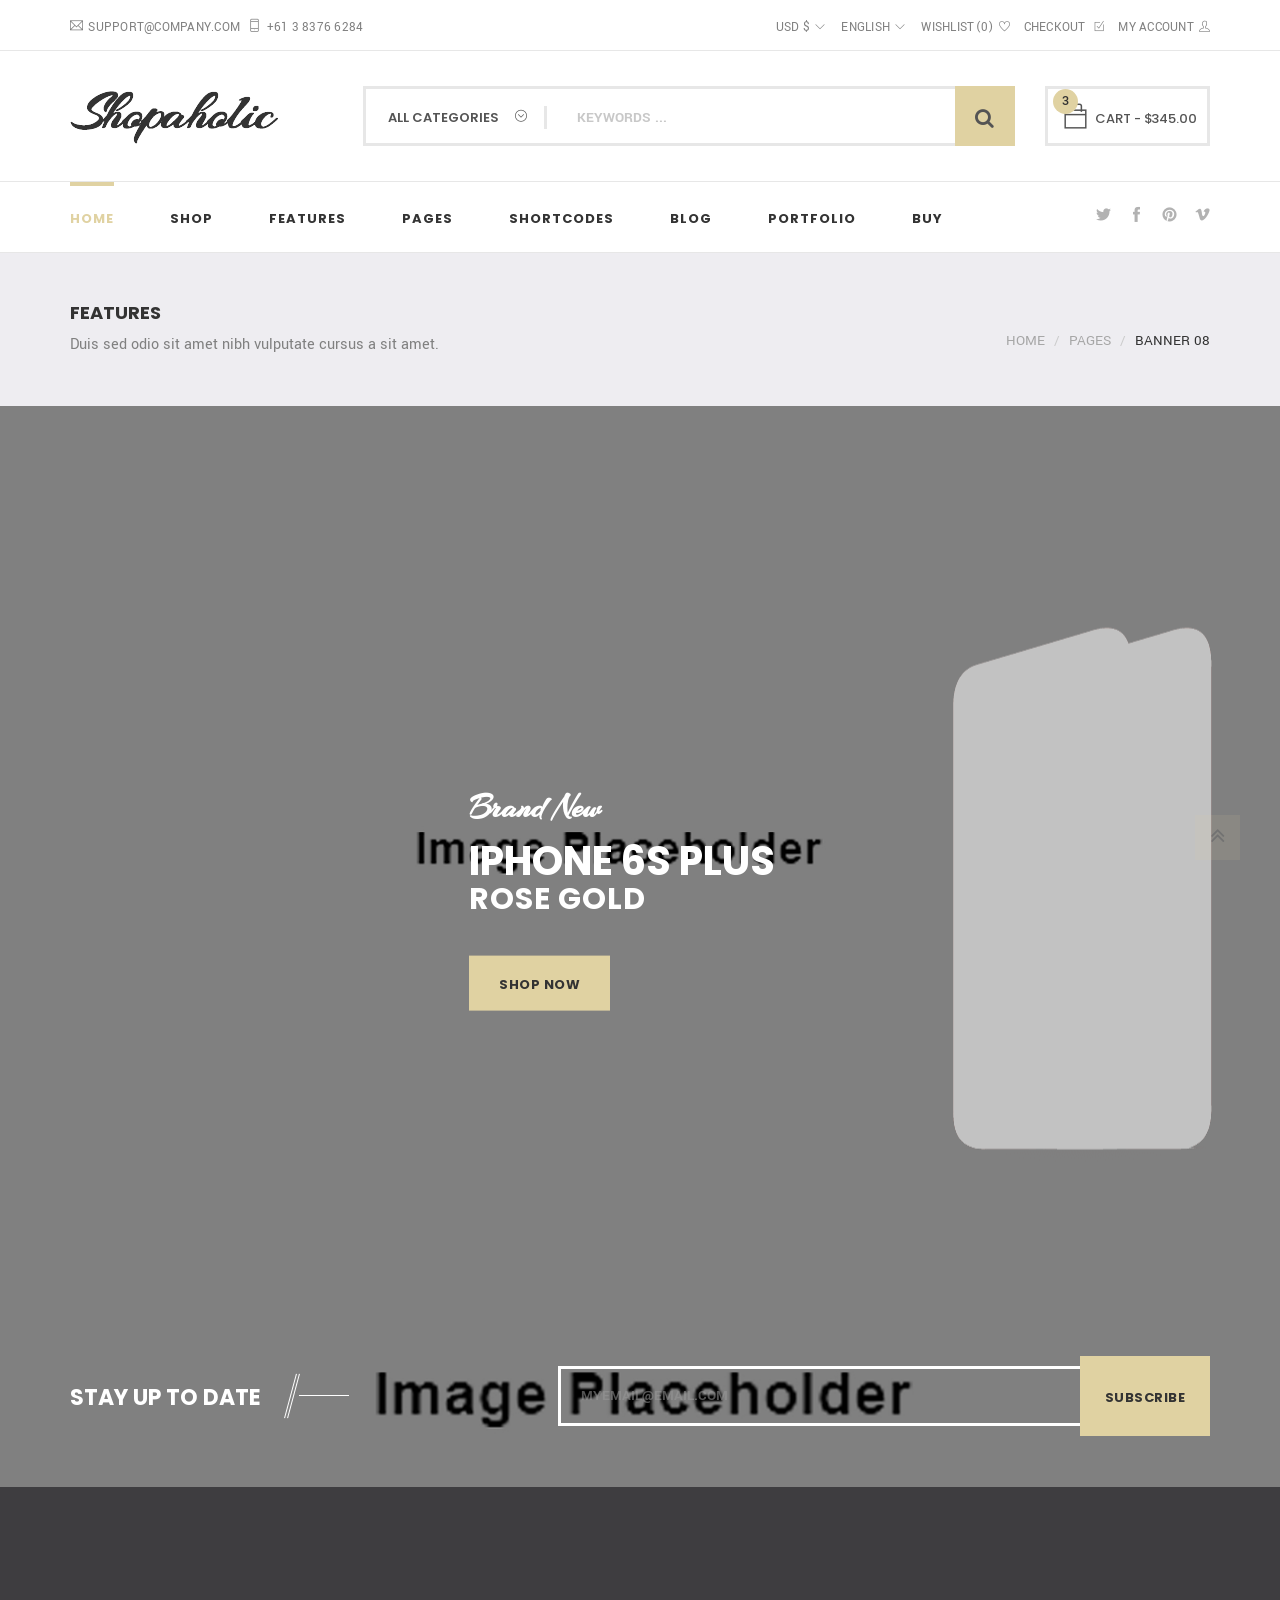
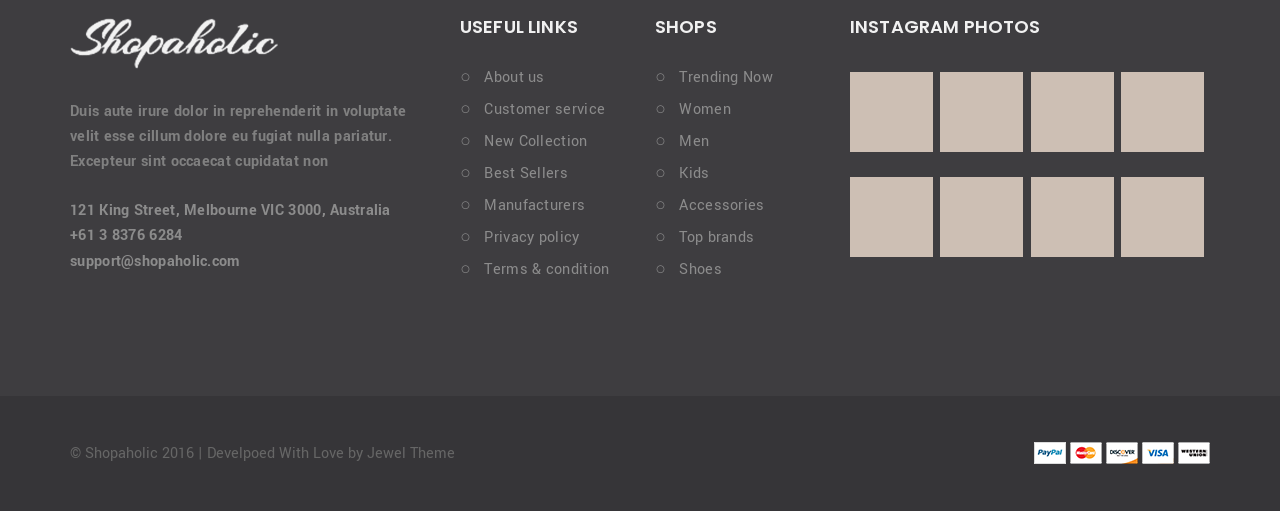
<file: public/assets/frontend/shopaholic-10/Shopaholic_HTML/banner-08.html>
<!doctype html>
<!--[if lt IE 7]>      <html class="no-js lt-ie9 lt-ie8 lt-ie7" lang=""> <![endif]-->
<!--[if IE 7]>         <html class="no-js lt-ie9 lt-ie8" lang=""> <![endif]-->
<!--[if IE 8]>         <html class="no-js lt-ie9" lang=""> <![endif]-->
<!--[if gt IE 8]>      <html class="no-js" lang=""> <!<![endif]-->
<head>
  <meta charset="utf-8">
  <meta name="viewport" content="width=device-width, initial-scale=1">
  <!--[if IE]><meta http-equiv='X-UA-Compatible' content='IE=edge,chrome=1'><![endif]-->

  <title>Shopaholic - e-Commerce HTML5 Template</title>
  <meta name="description" content="Shopaholic - e-Commerce HTML5 Template">
  <meta name="viewport" content="width=device-width, initial-scale=1">
  <link rel="apple-touch-icon" href="apple-touch-icon.png">

  <link rel="stylesheet" type="text/css" href="assets/css/font-awesome.min.css">
  <link rel="stylesheet" type="text/css" href="assets/css/themify-icons.css">
  <link rel="stylesheet" type="text/css" href="assets/css/et-line-icons.css">  

  <link rel="stylesheet" href="assets/css/bootstrap.min.css">
  <link rel="stylesheet" href="assets/css/slick.css">
  <link rel="stylesheet" href="assets/css/magnific-popup.css"> 
  <link rel="stylesheet" href="assets/css/style.css">
  <link rel="stylesheet" href="assets/css/themes.css">
  <link rel="stylesheet" type="text/css" href="assets/css/home/home-08.css">

  <!--[if lte IE 7]><script src="lte-ie7.js"></script><![endif]-->
  <!--[if lt IE 9]><script src="assets/js/vendor/html5-3.6-respond-1.4.2.min.js"></script><![endif]-->


</head>


<body>


  <header id="masthead" class="masthead">

    <div class="header-top">
      <div class="container">
        <div class="row">
          <div class="col-sm-5 top-left text-left">
            <p class="top-contact">
              <i class="ti-email"></i><span><a href="#">support@company.com</a></span>
              <i class="ti-mobile"></i><span>+61 3 8376 6284</span>
            </p><!-- /.top-contact -->

          </div><!-- /.top-left -->

          <div class="col-sm-7 top-right text-right">
            <div id="currency" class="currency dropdown">
              <a href="#" class="current-title">USD $</a>
              <ul class="unsorted-list">
                <li>EURO &euro;</li>
                <li>POUND &pound;</li>
                <li>Franc &#x20a3;</li>
              </ul>
            </div>

            <div id="language" class="language dropdown">
              <a href="#" class="current-title">English</a>
              <ul class="unsorted-list">
                <li>Chiense</li>
                <li>French</li>
                <li>Spanish</li>
                <li>Mandarin</li>
              </ul>
            </div>

            <div class="wish-list">
              <a href="#" class="current-title">Wishlist</a>
              <span class="count">0</span>
              <span><i class="ti-heart"></i></span>
            </div>

            <div class="checkout"><a href="checkout.html">Checkout <i class="ti-check-box"></i></a></div><!-- /.checkout -->

            <div class="my-account dropdown">
              <a href="#">My Account<i class="ti-user"></i></a>
              <ul class="unsorted-list">
                <li><a href="register.html">Log In</a></li>
                <li><a href="#">My Profile</a></li>
                <li><a href="#">My Wishlist</a></li>
                <li><a href="cart.html">My Cart</a></li>
                <li><a href="checkout.html">Checkout</a></li>
              </ul>
            </div><!-- /.my-account -->
            
          </div><!-- /.top-right -->
        </div><!-- /.row -->
      </div><!-- /.container -->
    </div><!-- /.header-top -->

    <div class="header-middle">
      <div class="container">
        <div class="row">
          <div class="col-sm-3">
            <h1><a class="navbar-brand hidden-xs" href="./"><img src="images/logo.png" alt="Site Logo"></a></h1>
          </div>
          <div class="col-sm-7">
            <div class="top-search-form">
              <form action="#" method="post" class="menu-form">
                <fieldset> 
                  <select name="category" id="category">
                    <option selected="selected">All Categories</option>
                    <option>Men's Wear</option>
                    <option>Women's Wear</option>
                    <option>Kid's Wear</option>
                    <option>Men's Fashion</option>
                    <option>Women's Fashion</option>
                    <option>Kid's Fashion</option>
                    <option>Home Applience</option>
                    <option>Electronics</option>
                    <option>Gadgets</option>
                    <option>Mobile</option>
                    <option>Laptop</option>
                    <option>Others</option>
                  </select>
                </fieldset>

                <input type="text" placeholder="Keywords ..." class="form-control">
                <button type="submit" class="btn"><i class="fa fa-search"></i></button>
              </form>  
            </div><!-- /.top-search-form -->
          </div>
          <div class="col-sm-2">
            <div class="shop-cart">             
              <a class="cart-control" href="#" title="View your shopping cart">
                <i class="ti-bag"></i>
                <span class="count">3</span>
                <span>Cart - </span> 
                <span class="currency">$</span>
                <span class="amount">345.00</span>
              </a><!-- /.cart-control -->

              <div class="cart-items">
                <div class="widget_shopping_cart_content">
                  <div class="cart-top">
                    <div class="item media">
                      <button class="btn"><i class="fa fa-close"></i></button>
                      <div class="item-thumbnail media-left">
                        <img src="images/menu/cart/1.png" alt="Item Thimbnail">
                      </div><!-- /.item-thumbnail -->
                      <div class="item-details media-body">
                        <div class="rating"><input type="hidden" class="rating-tooltip-manual" data-filled="fa fa-star" data-empty="fa fa-star-o" data-fractions="5"/></div><!-- /.rating -->
                        <h4 class="item-title"><a href="#">Product Name Here</a></h4><!-- /.item-title -->
                        <div class="item-price">
                          <div class="item-price">
                            <span class="currency">$</span>
                            <span class="price">65</span> 
                            <span class="item-count">3</span><!-- /.item-count -->
                          </div><!-- /.item-price -->
                        </div><!-- /.item-price -->
                      </div><!-- /.item-details -->
                    </div><!-- /.item -->

                    <div class="item media">
                      <button class="btn"><i class="fa fa-close"></i></button>
                      <div class="item-thumbnail media-left">
                        <img src="images/menu/cart/2.png" alt="Item Thimbnail">
                      </div><!-- /.item-thumbnail -->
                      <div class="item-details media-body">
                        <div class="rating"><input type="hidden" class="rating-tooltip-manual" data-filled="fa fa-star" data-empty="fa fa-star-o" data-fractions="5"/></div><!-- /.rating -->

                        <h4 class="item-title"><a href="#">Product Name Here</a></h4><!-- /.item-title -->
                        <div class="item-price">
                          <div class="item-price">
                            <span class="currency">$</span>
                            <span class="price">65</span> 
                            <span class="item-count">3</span><!-- /.item-count -->
                          </div><!-- /.item-price -->
                        </div><!-- /.item-price -->
                      </div><!-- /.item-details -->
                    </div><!-- /.item -->
                  </div><!-- /.cart-top -->

                  <div class="cart-middle">
                    <button class="btn pull-left"><i class="ti-trash"></i> Empty Cart</button>
                    <div class="price-total pull-right">
                      <span>Sub total:</span>
                      <span class="currency">$</span><span class="price">2500.00</span>
                    </div><!-- /.price-total -->
                  </div><!-- /.cart-middle -->

                  <div class="cart-bottom">
                    <a href="cart.html" class="btn pull-left"><i class="icons icon-basket-loaded"></i> View Cart</a>
                    <a href="checkout.html" class="btn pull-right">Checkout</a>
                  </div><!-- /.cart-bottom -->
                </div><!-- /.widget_shopping_cart_content -->
              </div><!-- /.scart-items -->
            </div>
          </div>
        </div><!-- /.row -->
      </div><!-- /.container -->
    </div><!-- /.header-middle -->

    <div class="header-bottom">
      <div class="container">
        <div class="navbar-header">
          <button type="button" class="navbar-toggle collapsed" data-toggle="collapse" data-target="#main-menu" aria-expanded="false">
            <i class="fa fa-bars"></i>
          </button>
          <a class="navbar-brand visible-xs" href="./">
            <img src="images/logo.png" alt="Site Logo">
          </a><!-- /.navbar-brand -->
        </div>

        <nav id="main-menu" class="menu collapse navbar-collapse pull-left">
          <ul class="nav navbar-nav">
            <li class="menu-item menu-item-has-children active">
              <a href="#">Home</a>
              <ul class="sub-menu children">
                <li class="menu-item"><a href="index-01.html">Home 01</a></li>
                <li class="menu-item"><a href="index-02.html">Home 02</a></li>
                <li class="menu-item"><a href="index-03.html">Home 03</a></li>
                <li class="menu-item"><a href="index-04.html">Home 04</a></li>
                <li class="menu-item"><a href="index-05.html">Home 05</a></li>
                <li class="menu-item"><a href="index-06.html">Home 06</a></li>
                <li class="menu-item"><a href="index-07.html">Home 07</a></li>
                <li class="menu-item"><a href="index-08.html">Home 08</a></li>
                <li class="menu-item"><a href="index-09.html">Home 09</a></li>
                <li class="menu-item"><a href="index-10.html">Home 10</a></li>
                <li class="menu-item"><a href="index-11.html">Home 11</a></li>
              </ul>
            </li>

            <li class="menu-item menu-item-has-children menu-item-has-mega-menu">
              <a href="#">Shop</a>
              <ul class="mega-menu sub-menu">
                <li>
                  <div class="container">
                    <div class="menu-item col-sm-3">
                      <h6 class="menu-title">Shop Pages</h6>
                      <ul class="menu-list">
                        <li><a href="checkout.html">Checkout</a></li>
                        <li><a href="cart.html">Shopping Cart</a></li> 
                        <li><a href="shop-3column.html">Shop 3 Column</a></li>
                        <li><a href="shop-4column.html">Shop 4 Column</a></li>
                      </ul> 
                    </div>

                    <div class="menu-item col-sm-3">
                      <h6 class="menu-title">Shop Pages</h6>

                      <ul class="menu-list">
                        <li><a href="shop-list.html">Shop List 01</a></li>
                        <li><a href="shop-list-no-sidebar.html">Shop List 02</a></li>
                        <li><a href="shop-details-01.html">Shop Details 01</a></li>
                        <li><a href="shop-details-02.html">Shop Details 02</a></li>
                      </ul> 
                    </div>

                    <div class="menu-item col-sm-3">
                      <h6 class="menu-title">Accessories</h6>

                      <ul class="menu-list">
                        <li><a href="#">Innerwears</a></li>
                        <li><a href="#">T-Shirts & Shorts</a></li>
                        <li><a href="#">Caps & Scarf</a></li>
                        <li><a href="#">Trousers</a></li>
                      </ul> 
                    </div>

                    <div class="menu-item col-sm-3">
                      <div class="menu-content">
                        <a href="#">
                          <img src="images/menu/shop.png" alt="Image">
                          <h3 class="content-title">
                            <span>-65%</span>
                            Discount
                          </h3>
                        </a>
                      </div><!-- /.menu-content -->
                    </div>
                  </div>
                </li>
              </ul>
            </li>

            <li class="menu-item menu-item-has-children">
              <a href="#">Features</a>
              <ul class="sub-menu">
                <li class="menu-item menu-item-has-children">
                  <a href="#">Banners</a>
                  <ul class="sub-menu">
                    <li><a href="banner-01.html">Banner 01</a></li>
                    <li><a href="banner-02.html">Banner 02</a></li>
                    <li><a href="banner-03.html">Banner 03</a></li>
                    <li><a href="banner-04.html">Banner 04</a></li>
                    <li><a href="banner-05.html">Banner 05</a></li>
                    <li><a href="banner-06.html">Banner 06</a></li>
                    <li><a href="banner-07.html">Banner 07</a></li>
                    <li><a href="banner-08.html">Banner 08</a></li>
                    <li><a href="banner-09.html">Banner 09</a></li>
                    <li><a href="banner-10.html">Banner 10</a></li>                 
                  </ul>
                </li>

                <li class="menu-item menu-item-has-children">
                  <a href="#">Menu Styles</a>
                  <ul class="sub-menu">
                    <li><a href="menu-01.html">Menu 01</a></li>
                    <li><a href="menu-02.html">Menu 02</a></li>
                    <li><a href="menu-03.html">Menu 03</a></li>
                    <li><a href="menu-04.html">Menu 04</a></li>
                    <li><a href="menu-05.html">Menu 05</a></li>
                  </ul>
                </li>

                <li class="menu-item menu-item-has-children">
                  <a href="#">Footers</a>
                  <ul class="sub-menu">
                    <li><a href="footer-01.html">Footer 01</a></li>
                    <li><a href="footer-02.html">Footer 02</a></li>
                    <li><a href="footer-03.html">Footer 03</a></li>
                  </ul>
                </li>      
              </ul>
            </li>

            <li class="menu-item menu-item-has-children menu-item-has-mega-menu">
              <a href="#">Pages</a>
              <ul class="mega-menu sub-menu">
                <li>
                  <div class="container">
                    <div class="menu-item col-sm-3">
                      <ul class="menu-list">
                        <li><a href="404.html">404</a></li>
                        <li><a href="about-01.html">About</a></li> 
                        <li><a href="checkout.html">Checkout</a></li>
                        <li><a href="contact.html">Contact</a></li>
                      </ul> 
                    </div>

                    <div class="menu-item col-sm-3">
                      <ul class="menu-list">
                        <li><a href="coming-soon.html">Coming Soon</a></li> 
                        <li><a href="faq.html">Faq</a></li>
                        <li><a href="pricing.html">Pricing</a></li>
                        <li><a href="register.html">Register / Login</a></li>  
                      </ul> 
                    </div>

                    <div class="menu-item col-sm-3">
                      <ul class="menu-list">
                        <li><a href="service-01.html">Service</a></li>
                        <li><a href="cart.html">Shopping Cart</a></li> 
                        <li><a href="shop-3column.html">Shop 3 Column</a></li>
                        <li><a href="shop-4column.html">Shop 4 Column</a></li>
                      </ul> 
                    </div>

                    <div class="menu-item col-sm-3">
                      <ul class="menu-list">
                        <li><a href="shop-list.html">Shop List 01</a></li>
                        <li><a href="shop-list-no-sidebar.html">Shop List 02</a></li>
                        <li><a href="shop-details-01.html">Shop Details 01</a></li>
                        <li><a href="shop-details-02.html">Shop Details 02</a></li>
                      </ul> 
                    </div>
                  </div>
                </li>
              </ul>
            </li>             

            <li class="menu-item menu-item-has-children menu-item-has-mega-menu">
              <a href="#">Shortcodes</a>
              <ul class="mega-menu sub-menu">
                <li>
                  <div class="container">
                    <div class="menu-item col-sm-3">
                      <ul class="menu-list with-icon">
                        <li><a href="alert.html"><i class="ti-info-alt"></i> Alert</a></li>
                        <li><a href="buttons.html"><i class="ti-link"></i> Buttons</a></li>
                        <li><a href="lists.html"><i class="ti-quote-right"></i> Lists &amp; Panels</a></li>
                        <li><a href="blockquotes.html"><i class="ti-quote-right"></i> Blockquotes</a></li>
                        <li><a href="counters.html"><i class="ti-alarm-clock"></i> Counters</a></li>
                        <li><a href="progress.html"><i class="ti-align-left"></i> Progress Bars</a></li>
                        <li><a href="deviders.html"><i class="ti-layout-line-solid"></i> Deviders</a></li>
                      </ul> 
                    </div>

                    <div class="menu-item col-sm-3">
                      <ul class="menu-list with-icon">
                        <li><a href="alert.html"><i class="ti-info-alt"></i> Alert</a></li>
                        <li><a href="buttons.html"><i class="ti-link"></i> Buttons</a></li>
                        <li><a href="lists.html"><i class="ti-quote-right"></i> Lists &amp; Panels</a></li>
                        <li><a href="blockquotes.html"><i class="ti-quote-right"></i> Blockquotes</a></li>
                        <li><a href="counters.html"><i class="ti-alarm-clock"></i> Counters</a></li>
                        <li><a href="progress.html"><i class="ti-align-left"></i> Progress Bars</a></li>
                        <li><a href="deviders.html"><i class="ti-layout-line-solid"></i> Deviders</a></li>
                      </ul> 
                    </div>

                    <div class="menu-item col-sm-3">
                      <ul class="menu-list with-icon">
                        <li><a href="alert.html"><i class="ti-info-alt"></i> Alert</a></li>
                        <li><a href="buttons.html"><i class="ti-link"></i> Buttons</a></li>
                        <li><a href="lists.html"><i class="ti-quote-right"></i> Lists &amp; Panels</a></li>
                        <li><a href="blockquotes.html"><i class="ti-quote-right"></i> Blockquotes</a></li>
                        <li><a href="counters.html"><i class="ti-alarm-clock"></i> Counters</a></li>
                        <li><a href="progress.html"><i class="ti-align-left"></i> Progress Bars</a></li>
                        <li><a href="deviders.html"><i class="ti-layout-line-solid"></i> Deviders</a></li>
                      </ul> 
                    </div>

                    <div class="menu-item col-sm-3">
                      <ul class="menu-list with-icon">
                        <li><a href="alert.html"><i class="ti-info-alt"></i> Alert</a></li>
                        <li><a href="buttons.html"><i class="ti-link"></i> Buttons</a></li>
                        <li><a href="lists.html"><i class="ti-quote-right"></i> Lists &amp; Panels</a></li>
                        <li><a href="blockquotes.html"><i class="ti-quote-right"></i> Blockquotes</a></li>
                        <li><a href="counters.html"><i class="ti-alarm-clock"></i> Counters</a></li>
                        <li><a href="progress.html"><i class="ti-align-left"></i> Progress Bars</a></li>
                        <li><a href="deviders.html"><i class="ti-layout-line-solid"></i> Deviders</a></li>
                      </ul> 
                    </div>
                  </div>
                </li>
              </ul>
            </li>

            <li class="menu-item menu-item-has-children">
              <a href="#">Blog</a>
              <ul class="sub-menu">
                <li class="menu-item menu-item-has-children">
                  <a href="#">Classic</a>
                  <ul class="sub-menu">
                    <li><a href="classic-01.html">Right Sidebar</a></li>
                    <li><a href="classic-02.html">Left Sidebar</a></li>
                    <li><a href="classic-03.html">No Sidebar</a></li>
                  </ul>
                </li>
                <li class="menu-item menu-item-has-children">
                  <a href="#">Grid</a>
                  <ul class="sub-menu">
                    <li><a href="grid-2column-01.html">2 Column 01</a></li>
                    <li><a href="grid-2column-02.html">2 Column 02</a></li>
                    <li><a href="grid-3column-01.html">3 Column 01</a></li>
                    <li><a href="grid-3column-02.html">3 Column 02</a></li>
                  </ul>
                </li>
                <li class="menu-item menu-item-has-children">
                  <a href="#">Masonary</a>
                  <ul class="sub-menu">
                    <li><a href="masonry-2column-01.html">2 Column 01</a></li>
                    <li><a href="masonry-2column-02.html">2 Column 02</a></li>
                    <li><a href="masonry-3column-01.html">3 Column 01</a></li>
                    <li><a href="masonry-3column-02.html">3 Column 02</a></li>
                  </ul>
                </li>
                <li class="menu-item menu-item-has-children">
                  <a href="#">Blog Single</a>
                  <ul class="sub-menu">
                    <li><a href="blog-single-classic.html">Single Classic</a></li>
                    <li><a href="blog-single-no-sidebar.html">Single Fullwidth</a></li>
                    <li><a href="blog-single-left-sidebar.html">Left Sidebar</a></li>
                    <li><a href="blog-single-right-sidebar.html">Right Sidebar</a></li>
                  </ul>
                </li>
              </ul>
            </li>

            <li class="menu-item menu-item-has-children">
              <a href="#">Portfolio</a>
              <ul class="sub-menu">
                <li class="menu-item menu-item-has-children">
                  <a href="#">Grid 2 Column</a>
                  <ul class="sub-menu">
                    <li><a href="portfolio-grid-2column-01.html">2 Column 01</a></li>
                    <li><a href="portfolio-grid-2column-02.html">2 Column 02</a></li>
                  </ul>
                </li>   

                <li class="menu-item menu-item-has-children">
                  <a href="#">Grid 3 Column</a>
                  <ul class="sub-menu">
                    <li><a href="portfolio-grid-3column.html">3 Column 01</a></li>
                    <li><a href="portfolio-grid-3column-02.html">3 Column 02</a></li>
                  </ul>
                </li>

                <li class="menu-item menu-item-has-children">
                  <a href="#">Grid 4 Column</a>
                  <ul class="sub-menu">
                    <li><a href="portfolio-grid-4column.html">4 Column 01</a></li>
                    <li><a href="portfolio-grid-4column-02.html">4 Column 02</a></li>
                  </ul>
                </li>    

                <li class="menu-item menu-item-has-children">
                  <a href="#">Masonry 3 Column</a>
                  <ul class="sub-menu">
                    <li><a href="portfolio-masonry-3column.html">3 Column 01</a></li>
                    <li><a href="portfolio-masonry-3column-02.html">3 Column 02</a></li>
                  </ul>
                </li>  
                                             

                <li><a href="portfolio-list.html">List Style</a></li>

                <li class="menu-item menu-item-has-children">
                  <a href="#">Portfolio Detail</a>
                  <ul class="sub-menu">
                    <li><a href="portfolio-details.html">Details 01</a></li>
                    <li><a href="portfolio-details-02.html">Details 02</a></li>
                  </ul>
                </li>
              </ul>
            </li>

            <li class="menu-item"><a href="#">Buy</a></li> 

          </ul><!-- /.navbar-nav -->
        </nav><!-- /.navbar-collapse -->

        <div class="menu-social pull-right">
          <a href="#"><i class="ti-twitter-alt"></i></a>
          <a href="#"><i class="ti-facebook"></i></a>
          <a href="#"><i class="ti-pinterest-alt"></i></a>
          <a href="#"><i class="ti-vimeo-alt"></i></a>
        </div><!-- /.menu-social -->
      </div><!-- /.container -->
    </div><!-- /.header-bottom -->

  </header><!-- /#masthead -->




  <section class="page-name-sec page-name-sec-01">
    <div class="section-padding">
      <div class="container">
        <h3 class="page-title">Features</h3><!-- /.page-title -->

        <div class="row">
          <div class="col-sm-7">
            <p class="description">
              Duis sed odio sit amet nibh vulputate cursus a sit amet. 
            </p><!-- /.description -->
          </div>

          <div class="col-sm-5">
            <ol class="breadcrumb text-right">
              <li><a href="#">Home</a></li>
              <li><a href="#">Pages</a></li>
              <li class="active">Banner 08</li>
            </ol><!-- /.breadcrumb -->
          </div>

        </div><!-- /.row -->
      </div><!-- /.container -->
    </div><!-- /.section-padding -->
  </section><!-- /.page-name-sec -->



  <section class="banner banner-08 text-left background-bg" data-image-src="images/home08/banner/bg.jpg">
    <div class="section-padding">
      <div class="container">
        <div class="row">
          <div class="banner-content">
            <div class="col-sm-offset-5">
              <h4 class="top-title">Brand New</h4>
              <h2 class="main-title">Iphone 6s plus</h2><!-- /.banner-title -->
              <h3 class="sub-title">Rose Gold</h3><!-- /.banner-sub-title --> 
              <a href="#" class="btn">Shop now</a><!-- /.btn -->
              <img class="banner-image" src="images/home08/banner/phones.png" alt="Slider Image">
            </div>
          </div><!-- /.banner-content -->
        </div>
      </div><!-- /.container -->
    </div><!-- /.section-padding -->
  </section><!-- /.banner -->




  <section class="subscribe-03 background-bg" data-image-src="images/home07/subscribe.jpg">
    <div class="container">
      <div class="subscribe-details">
        <div class="row">
          <div class="col-sm-5">
            <div class="section-top">
              <h3 class="section-title">Stay up to date <span></span></h3><!-- /.section-title -->
            </div>
          </div>
          <div class="col-sm-7">
            <form class="subscribe-form" action="#">
              <input class="form-control" type="email" placeholder="myemail@email.com">
              <input class="btn btn-subscribe" type="submit" value="Subscribe">
            </form>
          </div>
        </div><!-- /.row -->
      </div><!-- /.subscribe-details -->
    </div><!-- /.section-padding -->
  </section>



  <footer class="site-footer">
    <div class="footer-top">
      <div class="section-padding">
        <div class="container">
          <div class="row">

            <div class="col-md-4 col-sm-6">
              <div class="widget widget_about_us">
                <a class="footer-logo" href="#"><img src="images/logo2.png" alt="Logo"></a>
                <div class="widget-details">
                  <p class="description">
                    Duis aute irure dolor in reprehenderit in voluptate velit esse cillum dolore eu fugiat nulla pariatur. Excepteur sint occaecat cupidatat non 
                  </p><!-- /.description -->
                  <address>
                    121 King Street, Melbourne VIC 3000, Australia
                  </address>
                  <span>+61 3 8376 6284</span>
                  <span><a href="#">support@shopaholic.com</a></span>
                </div><!-- /.widget-details -->
              </div><!-- /.widget -->
            </div>

            <div class="col-md-2 col-sm-6">
              <div class="widget widget_useful_links">
                <h4 class="widget-title">Useful links</h4>
                <div class="widget-details">
                  <span><i class="ti-control-record"></i><a href="#">About us</a></span>
                  <span><i class="ti-control-record"></i><a href="#">Customer service</a></span>
                  <span><i class="ti-control-record"></i><a href="#">New Collection</a></span>
                  <span><i class="ti-control-record"></i><a href="#">Best Sellers</a></span>
                  <span><i class="ti-control-record"></i><a href="#">Manufacturers</a></span>
                  <span><i class="ti-control-record"></i><a href="#">Privacy policy</a></span>
                  <span><i class="ti-control-record"></i><a href="#">Terms & condition</a></span>
                </div><!-- /.widget-details -->
              </div><!-- /.widget -->
            </div>

            <div class="col-md-2 col-sm-6">
              <div class="widget widget_shop_links">
                <h4 class="widget-title">Shops</h4>
                <div class="widget-details">
                  <span><i class="ti-control-record"></i><a href="#">Trending Now</a></span>
                  <span><i class="ti-control-record"></i><a href="#">Women</a></span>
                  <span><i class="ti-control-record"></i><a href="#">Men</a></span>
                  <span><i class="ti-control-record"></i><a href="#">Kids</a></span>
                  <span><i class="ti-control-record"></i><a href="#">Accessories</a></span>
                  <span><i class="ti-control-record"></i><a href="#">Top brands</a></span>
                  <span><i class="ti-control-record"></i><a href="#">Shoes</a></span>                  
                </div><!-- /.widget-details -->
              </div><!-- /.widget -->
            </div>

            <div class="col-md-4 col-sm-6">
              <div class="widget widget_instagram_feed">
                <h4 class="widget-title">Instagram Photos</h4>
                <div class="widget-details">
                  <a href="#"><img src="images/instagram/1.png" alt="Instagram Image"></a>
                  <a href="#"><img src="images/instagram/2.png" alt="Instagram Image"></a>
                  <a href="#"><img src="images/instagram/3.png" alt="Instagram Image"></a>
                  <a href="#"><img src="images/instagram/4.png" alt="Instagram Image"></a>
                  <a href="#"><img src="images/instagram/5.png" alt="Instagram Image"></a>
                  <a href="#"><img src="images/instagram/6.png" alt="Instagram Image"></a>
                  <a href="#"><img src="images/instagram/7.png" alt="Instagram Image"></a>
                  <a href="#"><img src="images/instagram/8.png" alt="Instagram Image"></a>
                </div><!-- /.widget-details -->
              </div><!-- /.widget -->
            </div>

          </div>
        </div>
      </div>
    </div><!-- /.footer-top -->

    <div class="footer-bottom">
      <div class="container">
        <div class="row">
          <div class="col-sm-7 text-left">
            <div class="copyright">
              © <a href="https://demos.jeweltheme.com/shopaholic">Shopaholic</a> 2016 | Develpoed With Love by <a href="https://jeweltheme.com">Jewel Theme</a>
            </div><!-- /.copyright -->
          </div>

          <div class="col-sm-5 text-right">
            <div class="payment-list">
              <a href="#"><img src="images/payment/1.png" alt="Payment Logo"></a>
              <a href="#"><img src="images/payment/2.png" alt="Payment Logo"></a>
              <a href="#"><img src="images/payment/3.png" alt="Payment Logo"></a>
              <a href="#"><img src="images/payment/4.png" alt="Payment Logo"></a>
              <a href="#"><img src="images/payment/5.png" alt="Payment Logo"></a>
            </div>
          </div>
        </div><!-- /.row -->
      </div><!-- /.container -->
    </div><!-- /.footer-bottom -->
  </footer>



  <div id="scroll-to-top" class="scroll-to-top">
    <i class="fa fa-angle-double-up"></i>    
  </div>



  <script src="assets/js/plugins.js"></script>
  <script src="assets/js/main.js"></script>


</body>
</html>
</file>
<file: public/fonts/flaticon/font/flaticon.css>
/*
  	Flaticon icon font: Flaticon
  	Creation date: 19/02/2018 02:22
  	*/

@font-face {
  font-family: "Flaticon";
  src: url("./Flaticon.eot");
  src: url("./Flaticon.eot?#iefix") format("embedded-opentype"),
       url("./Flaticon.woff") format("woff"),
       url("./Flaticon.ttf") format("truetype"),
       url("./Flaticon.svg#Flaticon") format("svg");
  font-weight: normal;
  font-style: normal;
}

@media screen and (-webkit-min-device-pixel-ratio:0) {
  @font-face {
    font-family: "Flaticon";
    src: url("./Flaticon.svg#Flaticon") format("svg");
  }
}

[class^="flaticon-"]:before, [class*=" flaticon-"]:before,
[class^="flaticon-"]:after, [class*=" flaticon-"]:after {   
  font-family: Flaticon;
  font-style: normal;
}

.flaticon-car:before { content: "\f100"; }
.flaticon-sign:before { content: "\f101"; }
.flaticon-plane:before { content: "\f102"; }
.flaticon-cocktail:before { content: "\f103"; }
.flaticon-landmark:before { content: "\f104"; }
.flaticon-island:before { content: "\f105"; }
.flaticon-postcard:before { content: "\f106"; }
.flaticon-boat:before { content: "\f107"; }
.flaticon-resort:before { content: "\f108"; }
.flaticon-around:before { content: "\f109"; }
</file>
<file: public/assets/frontend/shopaholic-10/Shopaholic_HTML/assets/css/themify-icons.css>
@font-face {
	font-family: 'themify';
	src:url('../fonts/themify.eot?-fvbane');
	src:url('../fonts/themify.eot?#iefix-fvbane') format('embedded-opentype'),
		url('../fonts/themify.woff?-fvbane') format('woff'),
		url('../fonts/themify.ttf?-fvbane') format('truetype'),
		url('../fonts/themify.svg?-fvbane#themify') format('svg');
	font-weight: normal;
	font-style: normal;
}

[class^="ti-"], [class*=" ti-"] {
	font-family: 'themify';
	speak: none;
	font-style: normal;
	font-weight: normal;
	font-variant: normal;
	text-transform: none;
	line-height: 1;

	/* Better Font Rendering =========== */
	-webkit-font-smoothing: antialiased;
	-moz-osx-font-smoothing: grayscale;
}

.ti-wand:before {
	content: "\e600";
}
.ti-volume:before {
	content: "\e601";
}
.ti-user:before {
	content: "\e602";
}
.ti-unlock:before {
	content: "\e603";
}
.ti-unlink:before {
	content: "\e604";
}
.ti-trash:before {
	content: "\e605";
}
.ti-thought:before {
	content: "\e606";
}
.ti-target:before {
	content: "\e607";
}
.ti-tag:before {
	content: "\e608";
}
.ti-tablet:before {
	content: "\e609";
}
.ti-star:before {
	content: "\e60a";
}
.ti-spray:before {
	content: "\e60b";
}
.ti-signal:before {
	content: "\e60c";
}
.ti-shopping-cart:before {
	content: "\e60d";
}
.ti-shopping-cart-full:before {
	content: "\e60e";
}
.ti-settings:before {
	content: "\e60f";
}
.ti-search:before {
	content: "\e610";
}
.ti-zoom-in:before {
	content: "\e611";
}
.ti-zoom-out:before {
	content: "\e612";
}
.ti-cut:before {
	content: "\e613";
}
.ti-ruler:before {
	content: "\e614";
}
.ti-ruler-pencil:before {
	content: "\e615";
}
.ti-ruler-alt:before {
	content: "\e616";
}
.ti-bookmark:before {
	content: "\e617";
}
.ti-bookmark-alt:before {
	content: "\e618";
}
.ti-reload:before {
	content: "\e619";
}
.ti-plus:before {
	content: "\e61a";
}
.ti-pin:before {
	content: "\e61b";
}
.ti-pencil:before {
	content: "\e61c";
}
.ti-pencil-alt:before {
	content: "\e61d";
}
.ti-paint-roller:before {
	content: "\e61e";
}
.ti-paint-bucket:before {
	content: "\e61f";
}
.ti-na:before {
	content: "\e620";
}
.ti-mobile:before {
	content: "\e621";
}
.ti-minus:before {
	content: "\e622";
}
.ti-medall:before {
	content: "\e623";
}
.ti-medall-alt:before {
	content: "\e624";
}
.ti-marker:before {
	content: "\e625";
}
.ti-marker-alt:before {
	content: "\e626";
}
.ti-arrow-up:before {
	content: "\e627";
}
.ti-arrow-right:before {
	content: "\e628";
}
.ti-arrow-left:before {
	content: "\e629";
}
.ti-arrow-down:before {
	content: "\e62a";
}
.ti-lock:before {
	content: "\e62b";
}
.ti-location-arrow:before {
	content: "\e62c";
}
.ti-link:before {
	content: "\e62d";
}
.ti-layout:before {
	content: "\e62e";
}
.ti-layers:before {
	content: "\e62f";
}
.ti-layers-alt:before {
	content: "\e630";
}
.ti-key:before {
	content: "\e631";
}
.ti-import:before {
	content: "\e632";
}
.ti-image:before {
	content: "\e633";
}
.ti-heart:before {
	content: "\e634";
}
.ti-heart-broken:before {
	content: "\e635";
}
.ti-hand-stop:before {
	content: "\e636";
}
.ti-hand-open:before {
	content: "\e637";
}
.ti-hand-drag:before {
	content: "\e638";
}
.ti-folder:before {
	content: "\e639";
}
.ti-flag:before {
	content: "\e63a";
}
.ti-flag-alt:before {
	content: "\e63b";
}
.ti-flag-alt-2:before {
	content: "\e63c";
}
.ti-eye:before {
	content: "\e63d";
}
.ti-export:before {
	content: "\e63e";
}
.ti-exchange-vertical:before {
	content: "\e63f";
}
.ti-desktop:before {
	content: "\e640";
}
.ti-cup:before {
	content: "\e641";
}
.ti-crown:before {
	content: "\e642";
}
.ti-comments:before {
	content: "\e643";
}
.ti-comment:before {
	content: "\e644";
}
.ti-comment-alt:before {
	content: "\e645";
}
.ti-close:before {
	content: "\e646";
}
.ti-clip:before {
	content: "\e647";
}
.ti-angle-up:before {
	content: "\e648";
}
.ti-angle-right:before {
	content: "\e649";
}
.ti-angle-left:before {
	content: "\e64a";
}
.ti-angle-down:before {
	content: "\e64b";
}
.ti-check:before {
	content: "\e64c";
}
.ti-check-box:before {
	content: "\e64d";
}
.ti-camera:before {
	content: "\e64e";
}
.ti-announcement:before {
	content: "\e64f";
}
.ti-brush:before {
	content: "\e650";
}
.ti-briefcase:before {
	content: "\e651";
}
.ti-bolt:before {
	content: "\e652";
}
.ti-bolt-alt:before {
	content: "\e653";
}
.ti-blackboard:before {
	content: "\e654";
}
.ti-bag:before {
	content: "\e655";
}
.ti-move:before {
	content: "\e656";
}
.ti-arrows-vertical:before {
	content: "\e657";
}
.ti-arrows-horizontal:before {
	content: "\e658";
}
.ti-fullscreen:before {
	content: "\e659";
}
.ti-arrow-top-right:before {
	content: "\e65a";
}
.ti-arrow-top-left:before {
	content: "\e65b";
}
.ti-arrow-circle-up:before {
	content: "\e65c";
}
.ti-arrow-circle-right:before {
	content: "\e65d";
}
.ti-arrow-circle-left:before {
	content: "\e65e";
}
.ti-arrow-circle-down:before {
	content: "\e65f";
}
.ti-angle-double-up:before {
	content: "\e660";
}
.ti-angle-double-right:before {
	content: "\e661";
}
.ti-angle-double-left:before {
	content: "\e662";
}
.ti-angle-double-down:before {
	content: "\e663";
}
.ti-zip:before {
	content: "\e664";
}
.ti-world:before {
	content: "\e665";
}
.ti-wheelchair:before {
	content: "\e666";
}
.ti-view-list:before {
	content: "\e667";
}
.ti-view-list-alt:before {
	content: "\e668";
}
.ti-view-grid:before {
	content: "\e669";
}
.ti-uppercase:before {
	content: "\e66a";
}
.ti-upload:before {
	content: "\e66b";
}
.ti-underline:before {
	content: "\e66c";
}
.ti-truck:before {
	content: "\e66d";
}
.ti-timer:before {
	content: "\e66e";
}
.ti-ticket:before {
	content: "\e66f";
}
.ti-thumb-up:before {
	content: "\e670";
}
.ti-thumb-down:before {
	content: "\e671";
}
.ti-text:before {
	content: "\e672";
}
.ti-stats-up:before {
	content: "\e673";
}
.ti-stats-down:before {
	content: "\e674";
}
.ti-split-v:before {
	content: "\e675";
}
.ti-split-h:before {
	content: "\e676";
}
.ti-smallcap:before {
	content: "\e677";
}
.ti-shine:before {
	content: "\e678";
}
.ti-shift-right:before {
	content: "\e679";
}
.ti-shift-left:before {
	content: "\e67a";
}
.ti-shield:before {
	content: "\e67b";
}
.ti-notepad:before {
	content: "\e67c";
}
.ti-server:before {
	content: "\e67d";
}
.ti-quote-right:before {
	content: "\e67e";
}
.ti-quote-left:before {
	content: "\e67f";
}
.ti-pulse:before {
	content: "\e680";
}
.ti-printer:before {
	content: "\e681";
}
.ti-power-off:before {
	content: "\e682";
}
.ti-plug:before {
	content: "\e683";
}
.ti-pie-chart:before {
	content: "\e684";
}
.ti-paragraph:before {
	content: "\e685";
}
.ti-panel:before {
	content: "\e686";
}
.ti-package:before {
	content: "\e687";
}
.ti-music:before {
	content: "\e688";
}
.ti-music-alt:before {
	content: "\e689";
}
.ti-mouse:before {
	content: "\e68a";
}
.ti-mouse-alt:before {
	content: "\e68b";
}
.ti-money:before {
	content: "\e68c";
}
.ti-microphone:before {
	content: "\e68d";
}
.ti-menu:before {
	content: "\e68e";
}
.ti-menu-alt:before {
	content: "\e68f";
}
.ti-map:before {
	content: "\e690";
}
.ti-map-alt:before {
	content: "\e691";
}
.ti-loop:before {
	content: "\e692";
}
.ti-location-pin:before {
	content: "\e693";
}
.ti-list:before {
	content: "\e694";
}
.ti-light-bulb:before {
	content: "\e695";
}
.ti-Italic:before {
	content: "\e696";
}
.ti-info:before {
	content: "\e697";
}
.ti-infinite:before {
	content: "\e698";
}
.ti-id-badge:before {
	content: "\e699";
}
.ti-hummer:before {
	content: "\e69a";
}
.ti-home:before {
	content: "\e69b";
}
.ti-help:before {
	content: "\e69c";
}
.ti-headphone:before {
	content: "\e69d";
}
.ti-harddrives:before {
	content: "\e69e";
}
.ti-harddrive:before {
	content: "\e69f";
}
.ti-gift:before {
	content: "\e6a0";
}
.ti-game:before {
	content: "\e6a1";
}
.ti-filter:before {
	content: "\e6a2";
}
.ti-files:before {
	content: "\e6a3";
}
.ti-file:before {
	content: "\e6a4";
}
.ti-eraser:before {
	content: "\e6a5";
}
.ti-envelope:before {
	content: "\e6a6";
}
.ti-download:before {
	content: "\e6a7";
}
.ti-direction:before {
	content: "\e6a8";
}
.ti-direction-alt:before {
	content: "\e6a9";
}
.ti-dashboard:before {
	content: "\e6aa";
}
.ti-control-stop:before {
	content: "\e6ab";
}
.ti-control-shuffle:before {
	content: "\e6ac";
}
.ti-control-play:before {
	content: "\e6ad";
}
.ti-control-pause:before {
	content: "\e6ae";
}
.ti-control-forward:before {
	content: "\e6af";
}
.ti-control-backward:before {
	content: "\e6b0";
}
.ti-cloud:before {
	content: "\e6b1";
}
.ti-cloud-up:before {
	content: "\e6b2";
}
.ti-cloud-down:before {
	content: "\e6b3";
}
.ti-clipboard:before {
	content: "\e6b4";
}
.ti-car:before {
	content: "\e6b5";
}
.ti-calendar:before {
	content: "\e6b6";
}
.ti-book:before {
	content: "\e6b7";
}
.ti-bell:before {
	content: "\e6b8";
}
.ti-basketball:before {
	content: "\e6b9";
}
.ti-bar-chart:before {
	content: "\e6ba";
}
.ti-bar-chart-alt:before {
	content: "\e6bb";
}
.ti-back-right:before {
	content: "\e6bc";
}
.ti-back-left:before {
	content: "\e6bd";
}
.ti-arrows-corner:before {
	content: "\e6be";
}
.ti-archive:before {
	content: "\e6bf";
}
.ti-anchor:before {
	content: "\e6c0";
}
.ti-align-right:before {
	content: "\e6c1";
}
.ti-align-left:before {
	content: "\e6c2";
}
.ti-align-justify:before {
	content: "\e6c3";
}
.ti-align-center:before {
	content: "\e6c4";
}
.ti-alert:before {
	content: "\e6c5";
}
.ti-alarm-clock:before {
	content: "\e6c6";
}
.ti-agenda:before {
	content: "\e6c7";
}
.ti-write:before {
	content: "\e6c8";
}
.ti-window:before {
	content: "\e6c9";
}
.ti-widgetized:before {
	content: "\e6ca";
}
.ti-widget:before {
	content: "\e6cb";
}
.ti-widget-alt:before {
	content: "\e6cc";
}
.ti-wallet:before {
	content: "\e6cd";
}
.ti-video-clapper:before {
	content: "\e6ce";
}
.ti-video-camera:before {
	content: "\e6cf";
}
.ti-vector:before {
	content: "\e6d0";
}
.ti-themify-logo:before {
	content: "\e6d1";
}
.ti-themify-favicon:before {
	content: "\e6d2";
}
.ti-themify-favicon-alt:before {
	content: "\e6d3";
}
.ti-support:before {
	content: "\e6d4";
}
.ti-stamp:before {
	content: "\e6d5";
}
.ti-split-v-alt:before {
	content: "\e6d6";
}
.ti-slice:before {
	content: "\e6d7";
}
.ti-shortcode:before {
	content: "\e6d8";
}
.ti-shift-right-alt:before {
	content: "\e6d9";
}
.ti-shift-left-alt:before {
	content: "\e6da";
}
.ti-ruler-alt-2:before {
	content: "\e6db";
}
.ti-receipt:before {
	content: "\e6dc";
}
.ti-pin2:before {
	content: "\e6dd";
}
.ti-pin-alt:before {
	content: "\e6de";
}
.ti-pencil-alt2:before {
	content: "\e6df";
}
.ti-palette:before {
	content: "\e6e0";
}
.ti-more:before {
	content: "\e6e1";
}
.ti-more-alt:before {
	content: "\e6e2";
}
.ti-microphone-alt:before {
	content: "\e6e3";
}
.ti-magnet:before {
	content: "\e6e4";
}
.ti-line-double:before {
	content: "\e6e5";
}
.ti-line-dotted:before {
	content: "\e6e6";
}
.ti-line-dashed:before {
	content: "\e6e7";
}
.ti-layout-width-full:before {
	content: "\e6e8";
}
.ti-layout-width-default:before {
	content: "\e6e9";
}
.ti-layout-width-default-alt:before {
	content: "\e6ea";
}
.ti-layout-tab:before {
	content: "\e6eb";
}
.ti-layout-tab-window:before {
	content: "\e6ec";
}
.ti-layout-tab-v:before {
	content: "\e6ed";
}
.ti-layout-tab-min:before {
	content: "\e6ee";
}
.ti-layout-slider:before {
	content: "\e6ef";
}
.ti-layout-slider-alt:before {
	content: "\e6f0";
}
.ti-layout-sidebar-right:before {
	content: "\e6f1";
}
.ti-layout-sidebar-none:before {
	content: "\e6f2";
}
.ti-layout-sidebar-left:before {
	content: "\e6f3";
}
.ti-layout-placeholder:before {
	content: "\e6f4";
}
.ti-layout-menu:before {
	content: "\e6f5";
}
.ti-layout-menu-v:before {
	content: "\e6f6";
}
.ti-layout-menu-separated:before {
	content: "\e6f7";
}
.ti-layout-menu-full:before {
	content: "\e6f8";
}
.ti-layout-media-right-alt:before {
	content: "\e6f9";
}
.ti-layout-media-right:before {
	content: "\e6fa";
}
.ti-layout-media-overlay:before {
	content: "\e6fb";
}
.ti-layout-media-overlay-alt:before {
	content: "\e6fc";
}
.ti-layout-media-overlay-alt-2:before {
	content: "\e6fd";
}
.ti-layout-media-left-alt:before {
	content: "\e6fe";
}
.ti-layout-media-left:before {
	content: "\e6ff";
}
.ti-layout-media-center-alt:before {
	content: "\e700";
}
.ti-layout-media-center:before {
	content: "\e701";
}
.ti-layout-list-thumb:before {
	content: "\e702";
}
.ti-layout-list-thumb-alt:before {
	content: "\e703";
}
.ti-layout-list-post:before {
	content: "\e704";
}
.ti-layout-list-large-image:before {
	content: "\e705";
}
.ti-layout-line-solid:before {
	content: "\e706";
}
.ti-layout-grid4:before {
	content: "\e707";
}
.ti-layout-grid3:before {
	content: "\e708";
}
.ti-layout-grid2:before {
	content: "\e709";
}
.ti-layout-grid2-thumb:before {
	content: "\e70a";
}
.ti-layout-cta-right:before {
	content: "\e70b";
}
.ti-layout-cta-left:before {
	content: "\e70c";
}
.ti-layout-cta-center:before {
	content: "\e70d";
}
.ti-layout-cta-btn-right:before {
	content: "\e70e";
}
.ti-layout-cta-btn-left:before {
	content: "\e70f";
}
.ti-layout-column4:before {
	content: "\e710";
}
.ti-layout-column3:before {
	content: "\e711";
}
.ti-layout-column2:before {
	content: "\e712";
}
.ti-layout-accordion-separated:before {
	content: "\e713";
}
.ti-layout-accordion-merged:before {
	content: "\e714";
}
.ti-layout-accordion-list:before {
	content: "\e715";
}
.ti-ink-pen:before {
	content: "\e716";
}
.ti-info-alt:before {
	content: "\e717";
}
.ti-help-alt:before {
	content: "\e718";
}
.ti-headphone-alt:before {
	content: "\e719";
}
.ti-hand-point-up:before {
	content: "\e71a";
}
.ti-hand-point-right:before {
	content: "\e71b";
}
.ti-hand-point-left:before {
	content: "\e71c";
}
.ti-hand-point-down:before {
	content: "\e71d";
}
.ti-gallery:before {
	content: "\e71e";
}
.ti-face-smile:before {
	content: "\e71f";
}
.ti-face-sad:before {
	content: "\e720";
}
.ti-credit-card:before {
	content: "\e721";
}
.ti-control-skip-forward:before {
	content: "\e722";
}
.ti-control-skip-backward:before {
	content: "\e723";
}
.ti-control-record:before {
	content: "\e724";
}
.ti-control-eject:before {
	content: "\e725";
}
.ti-comments-smiley:before {
	content: "\e726";
}
.ti-brush-alt:before {
	content: "\e727";
}
.ti-youtube:before {
	content: "\e728";
}
.ti-vimeo:before {
	content: "\e729";
}
.ti-twitter:before {
	content: "\e72a";
}
.ti-time:before {
	content: "\e72b";
}
.ti-tumblr:before {
	content: "\e72c";
}
.ti-skype:before {
	content: "\e72d";
}
.ti-share:before {
	content: "\e72e";
}
.ti-share-alt:before {
	content: "\e72f";
}
.ti-rocket:before {
	content: "\e730";
}
.ti-pinterest:before {
	content: "\e731";
}
.ti-new-window:before {
	content: "\e732";
}
.ti-microsoft:before {
	content: "\e733";
}
.ti-list-ol:before {
	content: "\e734";
}
.ti-linkedin:before {
	content: "\e735";
}
.ti-layout-sidebar-2:before {
	content: "\e736";
}
.ti-layout-grid4-alt:before {
	content: "\e737";
}
.ti-layout-grid3-alt:before {
	content: "\e738";
}
.ti-layout-grid2-alt:before {
	content: "\e739";
}
.ti-layout-column4-alt:before {
	content: "\e73a";
}
.ti-layout-column3-alt:before {
	content: "\e73b";
}
.ti-layout-column2-alt:before {
	content: "\e73c";
}
.ti-instagram:before {
	content: "\e73d";
}
.ti-google:before {
	content: "\e73e";
}
.ti-github:before {
	content: "\e73f";
}
.ti-flickr:before {
	content: "\e740";
}
.ti-facebook:before {
	content: "\e741";
}
.ti-dropbox:before {
	content: "\e742";
}
.ti-dribbble:before {
	content: "\e743";
}
.ti-apple:before {
	content: "\e744";
}
.ti-android:before {
	content: "\e745";
}
.ti-save:before {
	content: "\e746";
}
.ti-save-alt:before {
	content: "\e747";
}
.ti-yahoo:before {
	content: "\e748";
}
.ti-wordpress:before {
	content: "\e749";
}
.ti-vimeo-alt:before {
	content: "\e74a";
}
.ti-twitter-alt:before {
	content: "\e74b";
}
.ti-tumblr-alt:before {
	content: "\e74c";
}
.ti-trello:before {
	content: "\e74d";
}
.ti-stack-overflow:before {
	content: "\e74e";
}
.ti-soundcloud:before {
	content: "\e74f";
}
.ti-sharethis:before {
	content: "\e750";
}
.ti-sharethis-alt:before {
	content: "\e751";
}
.ti-reddit:before {
	content: "\e752";
}
.ti-pinterest-alt:before {
	content: "\e753";
}
.ti-microsoft-alt:before {
	content: "\e754";
}
.ti-linux:before {
	content: "\e755";
}
.ti-jsfiddle:before {
	content: "\e756";
}
.ti-joomla:before {
	content: "\e757";
}
.ti-html5:before {
	content: "\e758";
}
.ti-flickr-alt:before {
	content: "\e759";
}
.ti-email:before {
	content: "\e75a";
}
.ti-drupal:before {
	content: "\e75b";
}
.ti-dropbox-alt:before {
	content: "\e75c";
}
.ti-css3:before {
	content: "\e75d";
}
.ti-rss:before {
	content: "\e75e";
}
.ti-rss-alt:before {
	content: "\e75f";
}
</file>
<file: public/assets/frontend/shopaholic-10/Shopaholic_HTML/assets/css/et-line-icons.css>
@font-face {
	font-family: 'et-line';
	src:url('../fonts/et-line.eot');
	src:url('../fonts/et-line.eot?#iefix') format('embedded-opentype'),
		url('../fonts/et-line.woff') format('woff'),
		url('../fonts/et-line.ttf') format('truetype'),
		url('../fonts/et-line.svg#et-line') format('svg');
	font-weight: normal;
	font-style: normal;
}

/* Use the following CSS code if you want to use data attributes for inserting your icons */
[data-icon]:before {
	font-family: 'et-line';
	content: attr(data-icon);
	speak: none;
	font-weight: normal;
	font-variant: normal;
	text-transform: none;
	line-height: 1;
	-webkit-font-smoothing: antialiased;
	-moz-osx-font-smoothing: grayscale;
	display:inline-block;
}

/* Use the following CSS code if you want to have a class per icon */
/*
Instead of a list of all class selectors,
you can use the generic selector below, but it's slower:
[class*="icon-"] {
*/
.icon-mobile, .icon-laptop, .icon-desktop, .icon-tablet, .icon-phone, .icon-document, .icon-documents, .icon-search, .icon-clipboard, .icon-newspaper, .icon-notebook, .icon-book-open, .icon-browser, .icon-calendar, .icon-presentation, .icon-picture, .icon-pictures, .icon-video, .icon-camera, .icon-printer, .icon-toolbox, .icon-briefcase, .icon-wallet, .icon-gift, .icon-bargraph, .icon-grid, .icon-expand, .icon-focus, .icon-edit, .icon-adjustments, .icon-ribbon, .icon-hourglass, .icon-lock, .icon-megaphone, .icon-shield, .icon-trophy, .icon-flag, .icon-map, .icon-puzzle, .icon-basket, .icon-envelope, .icon-streetsign, .icon-telescope, .icon-gears, .icon-key, .icon-paperclip, .icon-attachment, .icon-pricetags, .icon-lightbulb, .icon-layers, .icon-pencil, .icon-tools, .icon-tools-2, .icon-scissors, .icon-paintbrush, .icon-magnifying-glass, .icon-circle-compass, .icon-linegraph, .icon-mic, .icon-strategy, .icon-beaker, .icon-caution, .icon-recycle, .icon-anchor, .icon-profile-male, .icon-profile-female, .icon-bike, .icon-wine, .icon-hotairballoon, .icon-globe, .icon-genius, .icon-map-pin, .icon-dial, .icon-chat, .icon-heart, .icon-cloud, .icon-upload, .icon-download, .icon-target, .icon-hazardous, .icon-piechart, .icon-speedometer, .icon-global, .icon-compass, .icon-lifesaver, .icon-clock, .icon-aperture, .icon-quote, .icon-scope, .icon-alarmclock, .icon-refresh, .icon-happy, .icon-sad, .icon-facebook, .icon-twitter, .icon-googleplus, .icon-rss, .icon-tumblr, .icon-linkedin, .icon-dribbble {
	font-family: 'et-line';
	speak: none;
	font-style: normal;
	font-weight: normal;
	font-variant: normal;
	text-transform: none;
	line-height: 1;
	-webkit-font-smoothing: antialiased;
	-moz-osx-font-smoothing: grayscale;
	display:inline-block;
}
.icon-mobile:before {
	content: "\e000";
}
.icon-laptop:before {
	content: "\e001";
}
.icon-desktop:before {
	content: "\e002";
}
.icon-tablet:before {
	content: "\e003";
}
.icon-phone:before {
	content: "\e004";
}
.icon-document:before {
	content: "\e005";
}
.icon-documents:before {
	content: "\e006";
}
.icon-search:before {
	content: "\e007";
}
.icon-clipboard:before {
	content: "\e008";
}
.icon-newspaper:before {
	content: "\e009";
}
.icon-notebook:before {
	content: "\e00a";
}
.icon-book-open:before {
	content: "\e00b";
}
.icon-browser:before {
	content: "\e00c";
}
.icon-calendar:before {
	content: "\e00d";
}
.icon-presentation:before {
	content: "\e00e";
}
.icon-picture:before {
	content: "\e00f";
}
.icon-pictures:before {
	content: "\e010";
}
.icon-video:before {
	content: "\e011";
}
.icon-camera:before {
	content: "\e012";
}
.icon-printer:before {
	content: "\e013";
}
.icon-toolbox:before {
	content: "\e014";
}
.icon-briefcase:before {
	content: "\e015";
}
.icon-wallet:before {
	content: "\e016";
}
.icon-gift:before {
	content: "\e017";
}
.icon-bargraph:before {
	content: "\e018";
}
.icon-grid:before {
	content: "\e019";
}
.icon-expand:before {
	content: "\e01a";
}
.icon-focus:before {
	content: "\e01b";
}
.icon-edit:before {
	content: "\e01c";
}
.icon-adjustments:before {
	content: "\e01d";
}
.icon-ribbon:before {
	content: "\e01e";
}
.icon-hourglass:before {
	content: "\e01f";
}
.icon-lock:before {
	content: "\e020";
}
.icon-megaphone:before {
	content: "\e021";
}
.icon-shield:before {
	content: "\e022";
}
.icon-trophy:before {
	content: "\e023";
}
.icon-flag:before {
	content: "\e024";
}
.icon-map:before {
	content: "\e025";
}
.icon-puzzle:before {
	content: "\e026";
}
.icon-basket:before {
	content: "\e027";
}
.icon-envelope:before {
	content: "\e028";
}
.icon-streetsign:before {
	content: "\e029";
}
.icon-telescope:before {
	content: "\e02a";
}
.icon-gears:before {
	content: "\e02b";
}
.icon-key:before {
	content: "\e02c";
}
.icon-paperclip:before {
	content: "\e02d";
}
.icon-attachment:before {
	content: "\e02e";
}
.icon-pricetags:before {
	content: "\e02f";
}
.icon-lightbulb:before {
	content: "\e030";
}
.icon-layers:before {
	content: "\e031";
}
.icon-pencil:before {
	content: "\e032";
}
.icon-tools:before {
	content: "\e033";
}
.icon-tools-2:before {
	content: "\e034";
}
.icon-scissors:before {
	content: "\e035";
}
.icon-paintbrush:before {
	content: "\e036";
}
.icon-magnifying-glass:before {
	content: "\e037";
}
.icon-circle-compass:before {
	content: "\e038";
}
.icon-linegraph:before {
	content: "\e039";
}
.icon-mic:before {
	content: "\e03a";
}
.icon-strategy:before {
	content: "\e03b";
}
.icon-beaker:before {
	content: "\e03c";
}
.icon-caution:before {
	content: "\e03d";
}
.icon-recycle:before {
	content: "\e03e";
}
.icon-anchor:before {
	content: "\e03f";
}
.icon-profile-male:before {
	content: "\e040";
}
.icon-profile-female:before {
	content: "\e041";
}
.icon-bike:before {
	content: "\e042";
}
.icon-wine:before {
	content: "\e043";
}
.icon-hotairballoon:before {
	content: "\e044";
}
.icon-globe:before {
	content: "\e045";
}
.icon-genius:before {
	content: "\e046";
}
.icon-map-pin:before {
	content: "\e047";
}
.icon-dial:before {
	content: "\e048";
}
.icon-chat:before {
	content: "\e049";
}
.icon-heart:before {
	content: "\e04a";
}
.icon-cloud:before {
	content: "\e04b";
}
.icon-upload:before {
	content: "\e04c";
}
.icon-download:before {
	content: "\e04d";
}
.icon-target:before {
	content: "\e04e";
}
.icon-hazardous:before {
	content: "\e04f";
}
.icon-piechart:before {
	content: "\e050";
}
.icon-speedometer:before {
	content: "\e051";
}
.icon-global:before {
	content: "\e052";
}
.icon-compass:before {
	content: "\e053";
}
.icon-lifesaver:before {
	content: "\e054";
}
.icon-clock:before {
	content: "\e055";
}
.icon-aperture:before {
	content: "\e056";
}
.icon-quote:before {
	content: "\e057";
}
.icon-scope:before {
	content: "\e058";
}
.icon-alarmclock:before {
	content: "\e059";
}
.icon-refresh:before {
	content: "\e05a";
}
.icon-happy:before {
	content: "\e05b";
}
.icon-sad:before {
	content: "\e05c";
}
.icon-facebook:before {
	content: "\e05d";
}
.icon-twitter:before {
	content: "\e05e";
}
.icon-googleplus:before {
	content: "\e05f";
}
.icon-rss:before {
	content: "\e060";
}
.icon-tumblr:before {
	content: "\e061";
}
.icon-linkedin:before {
	content: "\e062";
}
.icon-dribbble:before {
	content: "\e063";
}
</file>
<file: public/assets/frontend/shopaholic-10/Shopaholic_HTML/assets/css/style.css>
/* Shopaholic - e-Commerce HTML5 Template by Jewel Theme
* ---------------------------------------------------------------------- 
* Theme Name: Shopaholic - e-Commerce HTML5 Template
* Theme URI: https://jeweltheme.com/
* Author: Jewel Theme
* Author URI: https://jeweltheme.com/
* Description: Shopaholic - e-Commerce HTML5 Template
* Version: 1.0.0
* License: GNU General Public License v2 or later
* License URI: http://www.gnu.org/licenses/gpl-2.0.html
* Tags: html, template, shopaholic, e-Commerce, jeweltheme
* ----------------------------------------------------------------------*/


/* Import Google Font
------------------------------------------------------------------------*/ 

@import url(https://fonts.googleapis.com/css?family=Yantramanav:300,400,500,700);
@import url(https://fonts.googleapis.com/css?family=Arizonia);
@import url(https://fonts.googleapis.com/css?family=Poppins:300,400,500,600,700);
@import url(https://fonts.googleapis.com/css?family=PT+Sans+Caption:400,700);


/* Default Style / Reset
------------------------------------------------------------------------*/ 

html,
body {
	font-family: 'Yantramanav', 'Arizonia', 'Poppins', 'sans-serif';
	font-size: 16px;
	line-height: 1;
	overflow-x: hidden;

	-webkit-font-smoothing: antialiased;
	-moz-font-smoothing: antialiased;

	text-rendering: optimizeLegibility !important;

	-ms-text-size-adjust: 100%;
	-webkit-text-size-adjust: 100%;

	-webkit-overflow-scrolling: touch;
	-moz-overflow-scrolling: touch;
	-ms-overflow-scrolling: touch;
	-o-overflow-scrolling: touch;
	overflow-scrolling: touch;
}

article,
aside,
details, 
figcaption,
figure,
footer,
header,
main, 
menu,
nav,
section,
summary { 
	display: block;
}
section {
	clear: both;
}

audio,
canvas,
progress,
video {
	display: inline-block;
}

audio:not([controls]) {
	display: none;
	height: 0;
}

progress {
	vertical-align: baseline;
}

template, 
[hidden] {
	display: none;
}

p {
	margin: 0;
}

a {
	background-color: transparent; 
	-webkit-text-decoration-skip: objects; 

	-webkit-transition: all .25s ease;
	-moz-transition: all .25s ease;
	-ms-transition: all .25s ease;
	-o-transition: all .25s ease;
	transition: all .25s ease;
}

a:active,
a:hover,
a:focus {
	color: #e0d2a2;
	outline-width: 0;
	text-decoration: none !important;
}

a.btn {
	border: none;
	border-radius: 0;
	padding: 0;
}

abbr[title] {
	border-bottom: none; 
	text-decoration: underline; 
	text-decoration: underline dotted; 
}

b,
strong {
	font-weight: inherit;
	font-weight: bolder;
}

dfn {
	font-style: italic;
}

h1 {
	color: #333;
	font-family: 'Arizonia';
	font-size: 55px;
	margin: 0;
}
h2,
h3,
h4,
h5,
h6 {
	color: #333;
	font-family: 'Poppins';
	font-weight: 700;
	margin: 0;
	padding: 0;

	-webkit-transition: all .25s ease;
	-moz-transition: all .25s ease;
	-ms-transition: all .25s ease;
	-o-transition: all .25s ease;
	transition: all .25s ease;
}
h2 {
	font-size: 22px;
}
h3 {
	font-size: 18px;
}
h4 {
	font-size: 16px;
}
h5 {
	font-size: 14px;
}
h6 {
	font-size: 12px;
}
mark {
	background-color: #ff0;
	color: #000;
}

small {
	font-size: 80%;
}

sub,
sup {
	font-size: 75%;
	line-height: 0;
	position: relative;
	vertical-align: baseline;
}

sub {
	bottom: -0.25em;
}

sup {
	top: -0.5em;
}

img {
	border-style: none;
	max-width: 100%;
}

svg:not(:root) {
	overflow: hidden;
}

code,
kbd,
pre,
samp {
	font-family: monospace, monospace; 
	font-size: 1em; 
}

figure {
	margin: 1em 40px;
}

hr {
	box-sizing: content-box; 
	height: 0; 
	overflow: visible; 
}

button,
input,
select,
textarea {
	-webkit-border-radius: 0;
	-moz-border-radius: 0;
	-ms-border-radius: 0;
	-o-border-radius: 0;
	border-radius: 0;
	
	box-shadow: none !important;
	font-family: 'Yantramanav';
	font-size: 16px; 
	margin: 0; 

	-webkit-transition: all .25s ease;
	-moz-transition: all .25s ease;
	-ms-transition: all .25s ease;
	-o-transition: all .25s ease;
	transition: all .25s ease;
}

optgroup {
	font-weight: bold;
}

button,
input { 
	overflow: visible;
}

button,
select {
	text-transform: none;
}
button:focus,
input:focus,
textarea:focus {
	border: none;
	outline: 0 !important;
	outline-offset: 0 !important;
}

button,
html [type="button"], 
[type="reset"],
[type="submit"] {
	-webkit-appearance: button; 
}

button::-moz-focus-inner,
[type="button"]::-moz-focus-inner,
[type="reset"]::-moz-focus-inner,
[type="submit"]::-moz-focus-inner {
	border-style: none;
	padding: 0;
}

button:-moz-focusring,
[type="button"]:-moz-focusring,
[type="reset"]:-moz-focusring,
[type="submit"]:-moz-focusring {
	outline: 1px dotted ButtonText;
}

legend {
	box-sizing: border-box; 
	color: inherit;
	display: table;
	max-width: 100%; 
	padding: 0; 
	white-space: normal; 
}

textarea {
	overflow: auto;
}
button:focus {
	border: none;
	outline: 0;
}

[type="checkbox"],
[type="radio"] {
	box-sizing: border-box;
	padding: 0; 
}


[type="number"]::-webkit-inner-spin-button,
[type="number"]::-webkit-outer-spin-button {
	height: auto;
}


[type="search"] {
	-webkit-appearance: textfield; 
	outline-offset: -2px; 
}


[type="search"]::-webkit-search-cancel-button,
[type="search"]::-webkit-search-decoration {
	-webkit-appearance: none;
}


::-webkit-input-placeholder {
	color: #b2b2b2;
	opacity: 0.54;
	font-size: 15px;
	font-weight: 600;
	text-transform: uppercase;
}

::-webkit-file-upload-button {
	-webkit-appearance: button; 
	font: #b2b2b2; 
	font-size: 15px;
	font-weight: 600;
	text-transform: uppercase;
}
select {
	-webkit-appearance: none;
	-moz-appearance: none;
	text-indent: 1px;
	text-overflow: '';
}

iframe,
audio,
video {
	border: none !important;
	box-shadow: none !important;
	width: 100%;
}
</file>
<file: public/assets/frontend/shopaholic-10/Shopaholic_HTML/assets/css/themes.css>
@import url(header/header.css);

/* 1 -------- Global Styles For Template -------- */

p,
.description {
	color: #808080;
	font-family: 'Yantramanav';
	font-size: 16px;
	line-height: 23px;
}
.btn {
	background: #e0d2a2;
	color: #333;
	font-family: 'Poppins';
	font-size: 13px;
	font-weight: 700;
	letter-spacing: 0.5px;
	line-height: 53px;
	max-height: 50px;
	width: 165px;
	text-transform: uppercase;
}
.btn:hover {
	background: #333;
	color: #e0d2a2;
}
.section-padding {
	padding: 200px 0;
}
.section-top {
	margin-bottom: 110px;
}
.section-title {
	color: #333;
	display: inline-block;
	font-size: 22px;
	padding: 5px 0;
	position: relative;
	text-transform: uppercase;
}
.section-top {
	display: inline-block;
	position: relative;
}
.section-top:before,
.section-top:after {
	left: -30px;
	right: initial;

	-webkit-transform: rotate(-15deg);
	-moz-transform: rotate(-15deg);
	-ms-transform: rotate(-15deg);
	-o-transform: rotate(-15deg);
	transform: rotate(-15deg);	
}
.section-top:after {
	left: -33px;
}
.section-top:before,
.section-top:after,
.section-title:before,
.section-title:after,
.title:after,
.title:before,
.sidebar .widget-title:before,
.sidebar .widget-title:after {
	content: '';
	background: #545454;
	width: 1px;
	height: 100%;
	top: -2px;
	right: -30px;
	position: absolute;

	-webkit-transform: rotate(15deg);
	-moz-transform: rotate(15deg);
	-ms-transform: rotate(15deg);
	-o-transform: rotate(15deg);
	transform: rotate(15deg);
}
.section-title:after,
.title:after,
.sidebar .widget-title:after {
	right: -33px;
}
.section-title span:before,
.section-title span:after,
.title span:after,
.sidebar .widget-title span:before {
	content: '';
	background: #545454;
	height: 1px;
	width: 50px;
	top: 45%;
	position: absolute;
}
.section-title span:before {
	left: -88px;
}
.section-title span:after,
.title span:after,
.sidebar .widget-title span:before {
	right: -88px;
}
.title {
	display: inline-block;
	font-size: 18px;
	position: relative;
	text-transform: uppercase;
}
.section-description {
	clear: both;
	color: #808080;
	font-size: 17px;
	font-weight: 700;
	letter-spacing: 0.2px;
	line-height: 25px;
	max-width: 730px;
	margin: -88px auto 0 auto;
}
.section-details {
	padding-top: 95px;
}
.sub-title {
	color: #545454;
	font-size: 18px;
	font-weight: 600;
	line-height: 27px;
	margin-top: -5px;
	text-transform: uppercase;
}
.ribbon {
	color: #fff;
	font-family: 'PT Sans Caption';
	font-size: 12px;
	font-weight: 700;
	letter-spacing: 1px;
	padding: 13px;
	position: absolute;
	top: 0;
	left: 0;
	text-transform: uppercase;
}
.ribbon.sale {
	background: #a598b2;
}
.ribbon.new {
	background: #94a0ad;
}
.ribbon.hot {
	background: #D4AEAE;
}
.sidebar .widget-title:before,
.sidebar .widget-title:after {
	top: 0;
}
.overlay {
	background: rgba(0, 0, 0, 0.3);
}

/* 1.1 -------- Page Name Section Styles -------- */

.page-name-sec {
	background: #eeedf1;
}
.page-name-sec .section-padding {
	padding: 80px 0;
}
.page-title {
	font-size: 18px;
	margin-bottom: 10px;
	text-transform: uppercase;
}
.breadcrumb {
	background: transparent;
	color: #a6a6a6;
	font-family: 'Yantramanav';
	font-size: 15px;
	margin: 0;
	padding: 0;
	text-transform: uppercase;
}
.page-name-sec p {
	margin: 0 !important;
	padding: 0;
}
.breadcrumb a {
	color: #a6a6a6;
}
.breadcrumb ol {
	margin: 0;
	padding: 0;
}
.breadcrumb li.active {
	color: #333;
}


/* 1.2 -------- Banner Styles -------- */

.banner {
	height: 100vh;
	position: relative;
}
.banner .top-title {
	font-family: 'Arizonia';
	font-size: 33px;
	text-transform: capitalize;
}
.banner .main-title {
	font-size: 45px;
	font-weight: 700;
	padding: 13px 0 8px;
	text-transform: uppercase;
}
.banner .sub-title {
	font-size: 33px;
	font-weight: 700;
	letter-spacing: 1px;
	text-transform: uppercase;
}
.banner .description {
	font-family: 'Yantramanav';
	font-size: 18px;
	font-weight: 500;
	max-width: 600px;
	margin: 25px auto 0;
	text-align: center;
}
.banner .btn {
	height: 65px;
	width: 200px;
	line-height: 70px;
	margin-top: 43px;
	max-height: initial;
}

/* 1.3 --------- Item Related Styles --------- */

.item {
	position: relative;
}
.item-title {
	color: #545454;
	font-family: 'Poppins';
	font-size: 15px;
	font-weight: 600;
	padding-bottom: 15px;
	text-transform: uppercase;
}
.item-title a {
	color: #545454;
}
.item-title a:hover {
	color: #e0d2a2;
}
.item-inner {
	position: absolute;
	bottom: -3px;
	left: -50px;

	-webkit-transition: all .25s ease;
	-moz-transition: all .25s ease;
	-ms-transition: all .25s ease;
	-o-transition: all .25s ease;
	transition: all .25s ease;		
}
.item-top:hover .item-inner {
	left: 0;
}
.item-inner button,
.item-inner .fancybox  {
	background: #333;
	border: none;
	color: #e0d2a2;
	display: inherit;
	font-family: 'Poppins';
	font-size: 10px;
	font-weight: 600;
	height: 40px;
	line-height: 46px;
	margin-bottom: 2px;
	overflow: hidden;
	padding: 0;
	text-transform: uppercase;
	text-align: center;
}
.item-inner button:hover,
.item-inner .fancybox:hover {
	background: #e0d2a2;
	color: #333;
}
.item-inner button:focus {
	border: none;
	outline: 0;
}
.item-inner button i,
.item-inner .fancybox i {
	font-size: 16px;
	width: 40px;
}
.item-inner button span,
.item-inner .fancybox span {
	font-size: 0;

	-webkit-transition: all .25s ease;
	-moz-transition: all .25s ease;
	-ms-transition: all .25s ease;
	-o-transition: all .25s ease;
	transition: all .25s ease;	
}
.item-inner button:hover span,
.item-inner .fancybox:hover span {
	font-size: 13px;
	padding-right: 10px;	
}
.item-inner .fancybox {
	color: #e0d2a2;
	display: inline-block;
	margin-bottom: 0;
}
.item-inner button a:hover {
	color: #333;
}
.item-inner .add-to-cart:hover {
	background: #e0d2a2;
	color: #333;
}
.item-bottom {
	padding: 28px 0;
}
.item-price {
	color: #333;
	display: inline-block;
	font-family: 'Poppins';
	font-size: 18px;
	font-weight: 600;
}
.item-price .currency {
	margin-right: -5px;
}
.current-price {
	display: inline-block;
}
.previous-price {
	color: #b3b3b3;
	display: inline-block;
	font-family: 'Poppins';
	font-size: 13px;
	font-weight: 400;
	text-decoration: line-through;
	padding-left: 5px;
}
.previous-price .currency {
	margin-right: -4px;
}

/* 1.4 --------- Isotope Item Filters --------- */

.filter {
	margin-bottom: 70px;
	text-align: center;
}
.filter li {
	display: inline-block;
}
.filter a {
	color: #a6a6a6;
	display: inline-block;
	font-family: 'Poppins';
	font-size: 14px;
	font-weight: 600;
	letter-spacing: 1px;
	margin: 0 20px 20px;
	position: relative;
	text-decoration: none;
	text-transform: uppercase;
}
.filter a:hover {
	color: #e0d2a2;
	text-decoration: none;
}
.filter a.active {
	color: #333;
}
.filter a:before {
	content: '';
	position: absolute;
	background: #a6a6a6;
	height: 2px;
	width: 6px;
	top: 50%;
	margin-top: -1px;
	right: -25px;
}
.filter li:last-child a:before {
	content: '';
	display: none;
}

/* 1.5 --------- Background Related --------- */

.background-bg {
	background-size: cover;
	background-position: center;
	background-repeat: no-repeat;
	background-attachment: scroll;
}
.bg-gray {
	background: #f2f2f2;
}

/* 1.6 ------- Post Navigation ------- */

.post-navigation {
	width: 100px;
	position: absolute;
	top: 0;
	right: 0;
	z-index: 1;
}
.post-navigation a {
	background: transparent;
	border: 1px solid #e9e9e9;
	color: #b3b3b3;
	display: inline-block;
	font-size: 13px;
	width: 45px;
	height: 45px;
	line-height: 48px;
}

/* 1.7 -------- Carousel Settings --------- */

/* 1.7.1 --------- Bootstrap Carousel -------- */

.carousel.carousel-fade .item {
	-webkit-transition: opacity 1s linear;
	-moz-transition: opacity 1s linear;
	-ms-transition: opacity 1s linear;
	-o-transition: opacity 1s linear;
	transition: opacity 1s linear;
	opacity: 0.15;
}
.carousel.carousel-fade .active.item {
	opacity: 1;
}

/* 1.7.2 ------- Slick Carousel ------- */

.slick-arrow {
	background: transparent;
	border: 1px solid #e9e9e9;
	font-size: 0;
	width: 50px;
	height: 50px;
	line-height: 1;
	color: #333;
	position: absolute;
	text-align: center;
	z-index: 1;	
}
.slick-arrow:focus {
	border: 1px solid #e9e9e9;
	outline: 0;
}
.slick-prev:before {
	content: "\e64a";
}
.slick-next:before {
	content: "\e649";
}
.slick-prev:before,
.slick-next:before {
	color: #545454;
	font-family: 'themify';
	font-size: 18px;

	-webkit-transition: all .25s ease;
	-moz-transition: all .25s ease;
	-ms-transition: all .25s ease;
	-o-transition: all .25s ease;
	transition: all .25s ease;		
}
.slick-prev:hover:before,
.slick-next:hover:before {
	color: #e0d2a2;
}

/* 1.8 --------- Clients Logo ---------- */

.clients-logo .section-padding {
	padding: 80px 0;
}
.clients-logo .item {
	max-width: 190px;
	margin: 0 auto;	
	padding: 35px 0;
}
.clients-logo .item img {
	opacity: 0.5;

	-webkit-transition: all .25s ease;
	-moz-transition: all .25s ease;
	-ms-transition: all .25s ease;
	-o-transition: all .25s ease;
	transition: all .25s ease;	

	-webkit-filter: grayscale(1);
	-moz-filter: grayscale(1);
	-ms-filter: grayscale(1);
	-o-filter: grayscale(1);
	filter: grayscale(1);
}
.clients-logo .item:hover img {
	opacity: 1;

	-webkit-filter: grayscale(0);
	-moz-filter: grayscale(0);
	-ms-filter: grayscale(0);
	-o-filter: grayscale(0);
	filter: grayscale(0);
}

/* 2 --------- Blog Post Styles ---------- */

.blog.page article {
	margin-bottom: 120px;
}
.blog.page .entry-thumbnail {
	margin-bottom: 40px;
}
.right-sidebar time,
.left-sidebar time {
	background: #333;
	color: #fff;
	display: inline-block;
	font-family: 'Yantramanav';
	font-weight: 600;
	height: 60px;
	width: 70px;
	padding: 13px 10px;
	text-align: center;
	text-transform: uppercase;
}
.right-sidebar .date,
.left-sidebar .date {
	display: block;
	font-size: 22px;
	text-align: center;
}
.right-sidebar .month,
.left-sidebar .month {
	display: inline-block;
	font-size: 13px;
	font-weight: 500;
	letter-spacing: 1.5px;
}
.grid-posts time,
.masonry-posts time {
	background: transparent;
	color: #a6a6a6;
	font-weight: normal;
	height: inherit;
	width: inherit;
	padding: 0;
	text-align: left;
	text-transform: initial;
}
.blog-posts .entry-title {
	color: #545454;
	font-size: 25px;
	font-weight: 700;
	text-transform: uppercase;
}
.blog-posts .entry-title a {
	color: #545454;
}
article .entry-title a:hover {
	color: #e0d2a2;
}
.blog.page .post-content {
	margin: 0;
}
.blog.page .entry-content {
	padding-left: 20px;
}
.meta-info {
	display: inline-block;
	padding-top: 13px;
}
.meta-info span {
	color: #a6a6a6;
	font-family: 'Yantramanav';
	font-size: 15px;
	padding: 0 5px 0 20px;
	position: relative;	
	text-transform: capitalize;
}
.meta-info span i {
	font-size: 14px;
	left: 0;
	top: 2px;
	position: absolute;
}
.meta-info span i.ti-comment {
	top: 5px;
}
.meta-info span a {
	color: #a6a6a6;
}
.meta-info span a:hover {
	color: #e0d2a2;
}
.blog.page article.type-post .description {
	margin-top: 36px;
}
.right-sidebar article .btn {
	max-height: initial;
	max-width: initial;
	width: 170px;
	padding: 8px 0;
}
.blog.page article .btn {
	margin-top: 33px;
}
.blog.page .carousel-control {
	background: #fff;
	background-image: none !important;
	color: #262626;
	font-size: 17px;
	top: 50%;
	height: 60px;
	width: 60px;
	line-height: 68px;
	margin-top: -17px;
	opacity: 1;
	text-align: center;
	text-shadow: none;
}
.blog.page .carousel-control.left {
	left: 3%;
}
.blog.page .carousel-control.right {
	right: 3%;
}
.video-pop {
	position: relative;	
}
.blog.page .iframe {
	background: #e0d2a2;
	border-radius: 50%;
	color: #333;
	font-size: 50px;
	height: 90px;
	width: 90px;
	line-height: 90px;
	position: absolute;
	top: 50%;
	left: 50%;
	text-align: center;

	-webkit-transform: translate(-50%, -50%);
	-moz-transform: translate(-50%, -50%);
	-ms-transform: translate(-50%, -50%);
	-o-transform: translate(-50%, -50%);
	transform: translate(-50%, -50%);
}
.post-audio {
	border: none;
	width: 100%;
}
.format-quote .entry-thumbnail {
	background: #dad3e1;
	padding: 110px 60px;	
}
.post-quote {
	border: none;
	color: #333;
	font-family: 'Poppins';
	font-size: 33px;
	font-style: italic;
	font-weight: 700;
	letter-spacing: -1px;
	line-height: 50px;
	padding: 0;
	margin: 0;
	position: relative;
}
.post-quote:before {
	content: "\f10e";
	font-family: 'FontAwesome';
	color: #a8a3ac;
	font-size: 70px;
	position: absolute;
	right: 0;
	bottom: -55px;
}
.format-quote .name {
	color: #333;
	display: block;
	font-family: 'Poppins';
	font-size: 13px;
	font-weight: 600;
	padding: 40px 0 5px;
	text-transform: uppercase;
}
.link {
	color: #fff;
	font-family: 'Poppins';
	padding: 63px 60px;
}
.link-title {
	display: block;
	font-size: 18px;
	font-weight: 600;
	padding-bottom: 12px;
}
.link a {
	color: #fff;
	font-size: 14px;
	font-weight: 400;
}
.right-sidebar aside.sidebar {
	padding-left: 30px;
}
.left-sidebar aside.sidebar {
	padding-right: 30px;
}


/* 2.1 -------- Blog with No Sidebar -------- */

.no-sidebar .container {
	max-width: 960px;
	margin: 0 auto;
}
.no-sidebar article.type-post .post-content {
	padding: 0 100px;
}
.no-sidebar article.type-post time {
	background: transparent !important; 
	color: #a6a6a6 !important;
	font-weight: 400 !important;
	height: initial !important; 
	width: initial !important; 
	padding: 0 !important; 
	margin: 0;	
}
.no-sidebar article.type-post .btn {
	line-height: 50px;
	padding: 3px 0 0;
}

/* 2.2 ---------- Sidebar Styles ---------- */


.sidebar p {
	padding-right: 0;
}
aside.sidebar.right-sidebar {
	padding-left: 30px;
}
aside.sidebar.left-sidebar {
	padding-left: 0;
	padding-right: 30px;
}
aside.sidebar .widget:last-child {
	margin-bottom: 0;
}
aside.sidebar .widget {
	padding-bottom: 67px;
}
aside.sidebar .widget-title {
	color: #333;
	display: inline-block;
	font-family: 'Poppins';
	font-size: 18px;
	font-weight: 600;
	margin-bottom: 35px;
	position: relative;
	text-transform: uppercase;
}
.sidebar article {
	margin-bottom: 0 !important;
}
.widget_search .form-control {
	border: 1px solid #e7e7e7;
	border-radius: 0;
	box-shadow: none;
	color: #333;
	height: 60px;
	padding: 0 50px 0 20px;
	text-transform: initial;
}
.widget_search .search-form {
	position: relative;
}
.widget_search .search-submit {
	background: transparent;
	border: 0;
	color: #b2b2b2;
	position: absolute;
	top: 0;
	right: 0;
	height: 60px;
	width: 60px;
	line-height: 64px;
	overflow: hidden;
	outline: 0;
}

.widget_categories ul {
	font-family: 'Abel';
	padding: 0;
	text-transform: uppercase;
}
.widget_categories li {
	border-top: 1px solid #e7e7e7;
	display: block;
	margin: 0;
	position: relative;	
}
.widget_categories li:last-child {
	border-bottom: 1px solid #e7e7e7;
}
.widget_categories li a {
	color: #808080;
	display: block;
	font-family: 'Poppins';
	font-size: 13px;
	font-weight: 600;
	line-height: 25px;
	padding: 20px 0 17px;	
}
.widget_categories li a:hover {
	color: #e0d2a2;
	text-decoration: none;
}
.widget_categories .count {
	color: #818181;
	font-family: 'Yantramanav';
	font-size: 15px;
	font-weight: 400;
	float: right;
	margin-top: -2px;
	padding: 0 6px;
	position: relative;
}
.widget_categories .count:before,
.widget_categories .count:after {
	position: absolute;
	top: 0;
} 
.widget_categories .count:before {
	content: '(';
	left: 0;
}
.widget_categories .count:after {
	content: ')';
	right: 0;
}
.widget_categories li a:hover .count {
	color: #e0d2a2;
}
.widget_popular_post {
	font-family: 'Poppins';
	text-transform: uppercase;
}
.widget_popular_post article {
	clear: both;
	display: block;
	overflow: hidden;
	margin: 0 0 25px;
}
.widget_popular_post .entry-thumbnail {
	float: left;
	margin: 0 15px 20px 0 !important;
	padding-right: 0;
}
.widget_popular_post article .entry-title {
	color: #808080 !important;
	font-size: 13px !important;
	font-weight: 600;
	line-height: 22px;
	margin: -4px 0 12px;
}
aside.sidebar .widget_popular_post .entry-title a {
	color: #808080;
}
.widget_popular_post .entry-meta {
	color: #bebebe;
	font-family: 'Yantramanav';
	font-size: 15px;
	font-weight: 400;
	margin-right: 0;
	padding-right: 0;
	text-align: left;
}
.widget_popular_post .entry-meta a {
	color: #a6a6a6;
}
aside.sidebar .widget_popular_post time {
	background: #fff;
	color: #a6a6a6;
	font-weight: 400;
	height: initial;
	width: initial;
	padding: 0;
}
.widget_popular_post article span {
	padding: 0 10px 0 25px;
	position: relative;
}
.widget_popular_post article span:last-child {
	padding-right: 0;
}
.widget_popular_post span i {
	font-size: 14px;
	left: 0;
	top: 2px;
	position: absolute;
}
.widget_tag_cloud {
	clear: both;
	overflow: hidden;
}
.widget_tag_cloud .tagcloud a {
	background: #fff;
	border: 1px solid #e7e7e7;
	color: #b2b2b2;	
	display: inline-block;
	font-family: 'Poppins';
	font-weight: 600;
	font-size: 13px;
	padding: 10px 20px 7px;
	margin: 0 5px 10px 0;
	text-transform: uppercase;	
}
.widget_tag_cloud .tagcloud a:hover {
	background-color: #e0d2a2;
	border-color: #e0d2a2;
	color: #333;
}

.widget .tweet-slider {
	color: #808080;
	font-family: 'Yantramanav';
	font-size: 16px;
	padding: 30px 30px 60px;
}
.widget .tweet-slider a {
	color: #808080;
}
.widget .tweet-slider .item-top {
	margin-bottom: 16px;
}
.widget .tweet-slider .name {
	color: #333;
	font-family: 'Poppins';
	font-size: 13px;
	font-weight: 700;
	padding-left: 13px;
	text-transform: uppercase;
}
.widget .tweet-slider p {
	color: #808080;
	line-height: 25px;
}
.widget .tweet-slider span.time {
	color: #a6a6a6;
	display: block;
	font-family: 'Yantramanav';
	font-size: 15px;
	font-weight: 400;
	padding-top: 13px;
}
.tweet-slider .carousel-indicators {
	bottom: 27px;
	margin: 0;
	left: initial;
	right: 60px;
	text-align: right;
}
.tweet-slider .carousel-indicators li {
	background: #e3e3e3;
	border: none;
	height: 9px;
	width: 9px;
	margin: 0;
}
.tweet-slider .carousel-indicators li.active {
	background: #ccc;
}

/* 3 ----------- Subscribe ---------- */

/* 3.1 ------- Subscribe 01 ------- */

.subscribe-01 .subscribe-details {
	border: 5px solid #f2f2f2;
	display: inline-block;
	padding: 90px 55px 85px;
	width: 100%;
}
.subscribe-01 .section-top:before,
.subscribe-01 .section-top:after,
.subscribe-01 .section-title span:before {
	content: '';
	display: none;
}
.subscribe-01 .section-top {
	margin-bottom: 23px;
}
.subscribe-01 .section-title {
	line-height: 36px;
}
.subscribe-01 .subscribe-form {
	margin-top: 10px;
	position: relative;
}
.subscribe-01 .subscribe-form input[type="email"] {
	border: 3px solid #f2f2f2;
	border-radius: 0;
	color: #808080;
	font-size: 16px;
	height: 60px;
	padding: 15px 145px 15px 20px;
}
.subscribe-01 .subscribe-form input[type="email"]:focus {
	border-color: #f2f2f2;
	box-shadow: none;
	outline: 0;
}
.subscribe-01 .subscribe-form input[type="submit"] {
	border-radius: 0;
	line-height: 50px;
	max-height: 80px;
	max-width: 130px;
	position: absolute;
	top: -10px;
	right: 0;
	padding: 16px 0;
}
.subscribe-01 .subscribe-form input[type="submit"]:focus {
	border: none;
	outline: 0;
}
.subscribe-01 .subscribe-form input[type="submit"]:hover {
	max-height: 60px;
	top: 0;
	padding: 6px 0;
}

/* 3.2 ------- Subscribe 03 ------- */

.subscribe-03 .subscribe-details {
	border: none;
	display: inline-block;
	padding: 50px 0 43px;
	width: 100%;
}
.subscribe-03 .section-top:before,
.subscribe-03 .section-top:after,
.subscribe-03 .section-title span:before {
	content: '';
	display: none;
}
.subscribe-03 .section-title:before,
.subscribe-03 .section-title:after,
.subscribe-03 .section-title span:after {
	background: #fff;
}
.subscribe-03 .section-top {
	margin: 19px 0;
}
.subscribe-03 .section-title {
	color: #fff;
	line-height: 36px;
}
.subscribe-03 .subscribe-form {
	margin-top: 10px;
	position: relative;
}
.subscribe-03 .subscribe-form input[type="email"] {
	background: transparent;
	border: 3px solid #fff;
	border-radius: 0;
	color: #fff;
	font-size: 16px;
	height: 60px;
	padding: 15px 145px 15px 20px;
}
.subscribe-03 .subscribe-form input[type="email"]:focus {
	border-color: #fff;
	box-shadow: none;
	outline: 0;
}
.subscribe-03 .subscribe-form input[type="submit"] {
	border-radius: 0;
	line-height: 50px;
	max-height: 80px;
	max-width: 130px;
	position: absolute;
	top: -10px;
	right: 0;
	padding: 16px 0;
}
.subscribe-03 .subscribe-form input[type="submit"]:focus {
	border: none;
	outline: 0;
}
.subscribe-03 .subscribe-form input[type="submit"]:hover {
	max-height: 60px;
	top: 0;
	padding: 6px 0;
}

/* 4 ------ Pagination ------ */

/* 4.1 ------- Pagination 01 ------- */

.pagination {
	clear: both;
	margin: 0;
	padding: 0;
	width: 100%;
}
.pagination a {
	background: #fff;
	border: 1px solid #e7e7e7;
	color: #b3b3b3;
	display: inline-block;
	font-family: 'Poppins';
	font-size: 13px;
	font-weight: 600;
	height: 44px;
	width: 44px;
	line-height: 48px;
	margin: 0 7px;
	text-align: center;
	vertical-align: bottom;
}
.pagination a.active,
.pagination a:hover {
	background: #333;
	border-color: #333;
	color: #fff;
}

/* 4.2 ------- Pagination 02 ------- */

.pagination-02 a {
	color: #b2b2b2;
}
.pagination-02 a.active,
.pagination-02 a:hover {
	background: #e0d2a2;
	border-color: #e0d2a2;
	color: #333;
}



/* 5 --------- Footer --------- */

/* 5.1 ------- Footer 01 ------- */

.footer-top {
	background: #3e3d40;
	letter-spacing: 0.3px;
}
.footer-top .section-padding {
	padding: 150px 0 90px;
}
footer .widget {
	padding-bottom: 50px;
}
footer .widget-title {
	color: #f1f1f1;
	font-size: 18px;
	font-weight: 600;
	letter-spacing: 0.15px;
	text-transform: uppercase;
}
footer .widget-details {
	padding-top: 35px;
}
footer span {
	color: #8c8c8c;
	display: block;
	font-family: 'Yantramanav';
	font-size: 16px;
	line-height: 26px;
	position: relative;
}
footer span i {
	font-size: 11px;
	padding-right: 13px;
}
footer span a,
footer address {
	color: #8c8c8c;
}	
footer address {
	font-family: 'Yantramanav';
	margin: 0;
}
.widget_about_us {
	font-weight: 700;
	font-size: 16px;
}
.widget_about_us .description {
	line-height: 25px;
	margin: -6px 0 26px;
}
.widget_useful_links span,
.widget_shop_links span {
	line-height: 32px;
}
.widget_useful_links span:first-child,
.widget_shop_links span:first-child {
	margin-top: -10px;
}
.widget_instagram_feed a {
	display: inline-block;
	margin: 0 3px 25px 0;
}
.widget_instagram_feed a img {
	-webkit-transition: all .25s;
	-moz-transition: all .25s;
	-ms-transition: all .25s;
	-o-transition: all .25s;
	transition: all .25s;

	-webkit-filter: grayscale(0);
	-moz-filter: grayscale(0);
	-ms-filter: grayscale(0);
	-o-filter: grayscale(0);
	filter: grayscale(0);
}
.widget_instagram_feed a:hover img {
	-webkit-filter: grayscale(1);
	-moz-filter: grayscale(1);
	-ms-filter: grayscale(1);
	-o-filter: grayscale(1);
	filter: grayscale(1);
}

/* 5.1.1 -------- Footer Bottom -------- */

.footer-bottom {
	background: #363538;
	color: #666666;
	font-family: 'Yantramanav';
	font-size: 16px;
	font-weight: 400;
	padding: 57px 0;
}
.footer-bottom a {
	color: #666666;
}
.copyright {
	line-height: 35px;
}
.payment-list a {
	display: inline-block;
	padding-top: 6px;
}

/* 5.2 --------- Footer 02 --------- */

.site-footer-02 {
	background: #3e3d40;
	clear: both;
	color: #808080;
	padding: 105px 0 90px;
}
.site-footer-02 a {
	color: #808080;
}
.footer-social {
	padding: 15px 0;
}
.footer-social i {
	font-size: 20px;
}
.site-footer-02 .copyright {
	font-family: 'Yantramanav';
	font-size: 17px;
	font-weight: 400;
	padding: 15px 0;
	text-transform: uppercase;
}
.site-footer-02 .copyright a {
	font-weight: 700;
}

/* --------- Footer 03 --------- */

.site-footer-03 {
	color: #b2b2b2;
	font-family: 'Poppins';
	font-size: 14px;
	font-weight: 600;
	max-height: 135px;
	padding: 35px 0;
	text-transform: uppercase;
}
.site-footer-03 a {
	color: #b2b2b2;
	display: inline-block;
}
.site-footer-03 .footer-social {
	padding: 10px 0;
}

/* -------- Scroll To Top -------- */

.scroll-to-top {
	background-color: #e0d2a2;
	color: #000;
	font-size: 24px;
	position: fixed;
	right: 40px;
	bottom: 40px;
	cursor: pointer;
	opacity: .7;
	z-index: 99999;
	width: 45px;
	height: 45px;
	text-align: center;
	line-height: 45px;
}


/* ---------- Responsive Styles ----------- */


@media screen and (max-width: 1280px) {
	.section-padding {
		padding: 140px 0;
	}
	.section-details {
		padding-top: 50px;
	}
	.subscribe-details {
		border: 4px solid #f2f2f2;
		padding: 70px 40px 65px;
	}
	.subscribe .section-top {
		margin-bottom: 10px;
	}
	.categories .section-padding {
		padding-bottom: 140px;
	}
	.page-name-sec .section-padding {
		padding: 50px 0;
	}
	.footer-top .section-padding {
		padding: 130px 0 60px;
	}
	.footer-bottom {
		padding: 40px 0;
	}
	.site-footer-02 {
		padding: 80px 0 65px;
	}
	.right-sidebar article.post .btn {
		padding: 0;
	}
}

@media screen and (max-width: 1200px) {
	.widget_tag_cloud .tagcloud a {
		font-size: 12px;
		padding: 10px 11px 7px;
	}
	.widget .tweet-slider {
		font-size: 15px;
		padding: 20px 15px 50px;
	}
}

@media screen and (max-width: 1024px) {
	.section-padding {
		padding: 100px 0;
	}
	.site-footer-02 {
		padding: 55px 0;
	}
	.site-footer-02 .copyright {
		padding: 0;
	}
}

@media screen and (max-width: 992px) {
	.container {
		width: 100% !important;
	}
	aside.sidebar {
		clear: both;
		float: none !important;
		padding: 80px 0 0 !important;
	}
	.site-footer-03 {
		padding: 35px 15px;
	}
	.site-footer-03 .copyright {
		line-height: 25px;
	}
	.scroll-to-top {
		font-size: 20px;
		right: 15px;
		bottom: 15px;
		width: 40px;
		height: 40px;
		line-height: 40px;
	}
	.right-sidebar article .btn {
		padding: 0 30px !important;
		width: initial;
	}
	.left-sidebar .col-md-8.pull-right,
	.left-sidebar .col-md-4.pull-left {
		float: none !important;
	}
	.format-quote .entry-thumbnail {
		padding: 50px 30px;
	}
	.post-quote {
		font-size: 25px;
		line-height: 40px;
	}
	.link {
		padding: 33px 30px;
	}
	.no-sidebar article.type-post .post-content {
		max-width: initial;
		padding: 0;
		width: 100%;
	}
}

@media screen and (max-width: 768px) {
	.container {
		width: 750px !important;
		margin: 0;
	}
	.blog-posts .entry-title {
		font-size: 22px;
	}
}
@media screen and (max-width: 768px) {
	.container {
		width: initial !important;
		margin: 0;
	}
	.subscribe .col-sm-5,
	.subscribe .col-sm-7 {
		width: 100%;
		text-align: center;
	}
	.subscribe .description {
		margin-bottom: 50px;
	}
	.widget_instagram_feed a {
		max-width: 80px;
	}
	.blog.page .carousel-control {
		height: 40px;
		width: 40px;
		line-height: 46px;
		margin-top: -20px;
	}
	.blog.page article {
		margin-bottom: 80px;
	}
}

@media screen and (max-width: 767px) {
	.btn {
		line-height: 48px !important;
		max-height: 45px !important;
		padding: 0 25px !important;
		width: initial !important;
	}
	.banner {
		height: 70vh;
	}
	.banner .top-title {
		font-size: 25px !important;
	}
	.banner .main-title {
		font-size: 33px !important;
	}
	.banner .sub-title {
		font-size: 22px !important;
	}
	.banner .description {
		font-size: 16px !important;
	}
	.banner .btn {
		line-height: 53px !important;
		max-height: 50px !important;
		width: 165px !important;
	}
	.section-padding {
		padding: 80px 0;
	}
	.section-top {
		margin-bottom: 50px;
	}
	.section-description {
		margin-top: -25px;
		padding: 0 15px;
	}
	.breadcrumb {
		font-size: 14px;
	}
	.slick-arrow {
		height: 40px;
		width: 40px;
		line-height: 40px;
		top: -80px !important;
	}
	.slick-prev:before, 
	.slick-next:before {
		font-size: 15px;
	}
	.slick-arrow {
		right: 65px !important;
	}
	.slick-next {
		right: 15px !important;
	}
	.slick-dots {
		display: none !important;
	}
	.copyright,
	.payment-list {
		text-align: center;
	}
	.copyright {
		line-height: 25px;
		margin-bottom: 15px;
	}
	.subscribe-01 .section-title span:after {
		content: '';
		display: none;
	}
	.subscribe-details {
		padding: 40px 15px 55px !important;
	}
	.subscribe .description {
		margin-bottom: 30px;
	}
	.subscribe-form input[type="email"] {
		padding: 15px !important;
	}
	.subscribe-form input[type="submit"] {
		margin-top: 20px;
		max-width: initial !important;
		padding: 0 !important;
		position: initial !important;
	}
	.subscribe-03 .subscribe-details {
		text-align: center;
	}
	.subscribe-03 .subscribe-form input[type="email"] {
		height: 55px;
	}
	.subscribe-03 .subscribe-form input[type="submit"] {
		padding: 0 30px !important;
	}
	.breadcrumb {
		margin-top: 15px;
		text-align: left;
	}
	.footer-top .section-padding {
		padding: 90px 0 30px !important;
	}
	.site-footer-02 {
		padding: 30px 0 20px;
	}
	.site-footer-03 {
		max-height: initial;
	}
	.site-footer-03 .copyright {
		margin-bottom: 0;
	}
	.site-footer-03 .footer-social {
		text-align: center;
	}
	.blog-posts .entry-title {
		font-size: 18px;
	}
	.link-title {
		font-size: 16px;
	}
	.blog.page .entry-content {
		padding-left: 0;
	}
	.comments .children {
		padding-left: 0;
	}
	.about-author {
		padding: 14px !important;
	}
	.about-author .author-avatar {
		float: none;
		max-width: 200px;
	}
	.author-details.media-body {
		display: inline-block;
		padding: 30px 0 0 !important;
		width: initial;
	}
	.about-author .author-social {
		display: block !important;
		padding: 20px 0 0 !important;
	}
	.post-social.pull-right {
		float: none !important;
		text-align: left;
		padding-top: 15px;
	}
	.portfolio .filter a {
		margin: 0 0 10px !important;
		padding: 2px 5px !important;
	}
}

@media screen and (max-width: 568px) {
	.right-sidebar article .entry-meta,
	.left-sidebar article .entry-meta,
	.single article .entry-meta {
		float: none !important;
	}
	.right-sidebar article .entry-content,
	.left-sidebar article .entry-content,
	.single article .entry-content {
		display: block;
		padding: 30px 0 0 !important;
		width: initial;
	}

	.pagination a {
		font-size: 12px;
		height: 35px;
		width: 35px;
		line-height: 38px;
		margin: 0 1px;
	}
}
</file>
<file: public/assets/frontend/shopaholic-10/Shopaholic_HTML/assets/css/pages/about-01.css>
/* --------- Intro --------- */

.intro .col-sm-6:nth-child(2) {
	padding-left: 45px;
}
.intro .description {
	font-size: 16px;
	padding: 17px 0 30px;
}
.intro ul {
	margin: 0;
	padding: 0;
}
.intro li {
	color: #808080;
	display: block;
	font-family: 'Yantramanav';
	font-size: 16px;
	font-weight: 500;
	letter-spacing: 0.2px;
	line-height: 37px;
	padding-left: 33px;
	position: relative;
}
.intro li:before {
	content: "\e64c";
	color: #333;
	font-family: 'themify';
	font-size: 17px;
	left: 0;
	position: absolute;
}

/* -------- Facts -------- */

.facts {
	background: #e0d2a2;
}
.facts .section-padding {
	padding: 150px 0;
}
.facts .item {
	padding: 20px 0;
	position: relative;
}
.facts .item:before {
	content: '';
	background: #d3c490;
	height: 100%;
	width: 2px;
	top: 0;
	right: 0;
	position: absolute;
}
.facts .col-md-3:last-child .item:before {
	content: '';
	display: none;
}
.facts .item-icon {
	color: #262626;
	font-size: 50px;
	padding-right: 15px;
}
.facts .count-inner {
	color: #262626;
	font-size: 35px;
	font-weight: 400;
}
.fact-title {
	color: #545454;
	display: block;
	font-family: 'Poppins';
	font-size: 16px;
	padding-top: 12px;
	text-transform: uppercase;
}

/* -------- Team -------- */

.member {
	margin: 0 15px;
}
.member-avatar {
	background: #f3efee;	
}
.member .name {
	color: #545454;
	display: block;
	font-family: 'Poppins';
	font-size: 14px;
	font-weight: 600;
	padding: 30px 0 10px;
	text-transform: uppercase;
}
.designation {
	color: #a4a4a4;
	display: block;
	font-size: 14px;
	font-family: 'Yantramanav';
	font-weight: 400;
	letter-spacing: 0.5px;
	padding-bottom: 18px;
	text-transform: uppercase;
}
.member-social a {
	color: #b2b2b2;
	font-size: 15px;
	padding: 0 5px;
}
.team-slider .slick-arrow {
	top: 50%;
	margin-top: -50px;
}
.team-slider .slick-prev {
	left: -110px;
}
.team-slider .slick-next {
	right: -110px;
}

/* --------- Testimonial --------- */

.testimonial-slider {
	padding: 150px 100px;
}
.testimonial-slider .description {
	color: #808080;
	font-family: 'Yantramanav';
	font-size: 16px;
	font-style: italic;
	letter-spacing: 0.25px;
	line-height: 28px;
	padding: 12px 0 25px;
}
.client-details .name {
	color: #545454;
	display: block;
	font-family: 'Poppins';
	font-size: 14px;
	font-weight: 600;
	padding: 0 0 10px;
	text-transform: uppercase;
}
.client-details .designation {
	color: #a4a4a4;
	display: block;
	font-size: 14px;
	font-family: 'Yantramanav';
	font-weight: 400;
	letter-spacing: 0.5px;
	text-transform: lowercase;
}
.client-details .designation a {
	color: #a4a4a4;
}
.testimonial-slider .carousel-indicators {
	bottom: 21%;
}
.testimonial-slider .carousel-indicators li {
	background: #a6a6a6;
	border: none !important;
	height: 12px !important;
	width: 12px !important;
	margin: 0 1px !important;
}
.testimonial-slider .carousel-indicators li.active {
	background: #d9d9d9;
}

/* -------- Extra Features -------- */

/* -------- Progress Bars -------- */

.progress-bar-item {
	padding-right: 15px;
}
.thin.progress {
	background-color: #e5e5e5;
	box-shadow: none;
	height: 4px;
	margin-top: 55px;
	position: relative;
	overflow: visible;
}
.progress-bar {
	background-color: #404040;
	position: relative;
	font-size: 16px;
}
.thin .progress-text,
.thin .progress-percent {
	font-family: 'Poppins';
	position: absolute;
	top: -25px;
	font-size: 14px;
	font-weight: 600;
	left: 0;
	color: #333;
	text-transform: uppercase;
}
.thin .progress-percent {
	right: 0;
	left: inherit;
}

/* ------- Accordion ------- */

.panel-group {
	margin: 0;
	padding-left: 15px;
}
.panel-group .panel {
	border: none;
	border-radius: 0;
	box-shadow: none;
}
.panel-group .panel-heading {
	background: #fff;
	border: none;
	border-radius: 0;
	padding: 0;
}
.panel-default>.panel-heading+.panel-collapse>.panel-body {
	border: 2px solid #e8e8e8;
	border-top: none;
	color: #808080;
	font-family: 'Yantramanav';
	font-size: 16px;
	line-height: 27px;
	padding: 20px 25px;
}
.panel-title {
	color: #545454;
	font-size: 14px;
	font-weight: 600;
	text-transform: uppercase;
}
.panel-title a {
	background: #e0d2a2;	
	border: 2px solid #e0d2a2;
	color: #545454;
	display: block;
	padding: 20px 50px 20px 25px;	
	position: relative;
}
.panel-group .panel-title a:before {
	background: #f3efef;
	color: #545454;
	font-family: 'themify';
	font-size: 16px;
	height: 51px;
	width: 51px;
	line-height: 51px;
	text-align: center;
	top: 50%;
	margin-top: -26px;
	right: 2px;
	position: absolute;
}
.panel-group .panel-title a.collapsed {
	background: #fff;
	border-color: #e8e8e8;	
}
.panel-group .panel-title a.collapsed:before {
	content: "\e64b";
	background: #f3efef;
}
.panel-group .panel-title a:before {
	content: "\e648";
	background: #e0d2a2;
	border-color: #e0d2a2;
}

/* -------- Clients Logo -------- */

.clients-logo-03 .section-padding {
	padding: 20px 0 200px;
}
.clients-logo-03 .item {
	max-width: initial;
}
.clients-logo-03 .item img {
	max-width: 190px;
}


/* ---------- Responsive Styles ----------- */

@media screen and (max-width: 1280px) {
	.facts .section-padding {
		padding: 140px 0;
	}
	.team-slider .slick-arrow {
		height: 40px;
		width: 40px;
	}
	.team-slider .slick-next {
		right: -40px;
	}
	.team-slider .slick-prev {
		left: -40px;
	}
	.testimonial-slider {
		padding: 100px 30px;
	}
	.testimonial-slider .carousel-indicators {
		bottom: 15%;
	}
}

@media screen and (max-width: 1200px) {
	.panel-group {
		padding-left: 0;
	}
	.panel-title a {
		padding: 20px 50px 20px 15px;
	}
}

@media screen and (max-width: 1024px) {
	.facts .section-padding {
		padding: 100px 0;
	}
	.team-slider {
		padding-top: 60px;
	}
	.team-slider .slick-arrow {
		top: 40px;
	}
	.team-slider .slick-next {
		right: 15px;
	}
	.team-slider .slick-prev {
		left: initial;
		right: 70px;
	}
	.clients-logo-03 .section-padding {
		padding: 20px 0 140px;
	}
}

@media screen and (max-width: 992px) {
	.intro img {
		margin-bottom: 40px;
	}
	.facts .section-padding {
		padding: 60px 0;
	}
	.facts .item {
		margin: 15px 0;
	}
	.facts .item:before {
		content: '';
		display: none;
	}
	.panel-group {
		padding-top: 40px;
	}
	.clients-logo-03 .item img {
		max-width: 100%;
	}
	.clients-logo-03 .section-padding {
		padding: 20px 0 120px;
	}
}

@media screen and (max-width: 767px) {
	.team-slider .slick-arrow {
		margin-top: 70px;
	}
}
</file>
<file: public/assets/frontend/shopaholic-10/Shopaholic_HTML/assets/css/pages/shortcode.css>
.shortcode .title:before,
.shortcode .title:after {
	content: '';
	display: none;
}
.shortcode .section-description {
	margin: -18px auto 60px auto;
}
.buttons-area .title,
.list-panels .title,
.counters .title,
.blockquotes .title,
.progress-bars .title {
	font-size: 20px;
	margin-bottom: 40px;
	text-align: center;
}
.site-social {
	background: #474747;
}
.site-social a {
	color: #808080;
	display: inline-block;
	font-size: 30px;
	padding: 45px 30px;
}
.white-bg {
	background: #fff;
}

/* ---------- Alerts ---------- */

.alerts .close {
	font-size: 16px;
}
.alerts i {
	margin-right: 15px;
}
.alert {
	border-radius: 0;
	border-width: 2px;
	font-family: 'Yantramanav';
	font-size: 15px;
	max-width: 740px;
	margin: 15px auto;
	padding: 21px 25px;
}
.alert strong {
	text-transform: uppercase;
}
.alert.alert-success {
	background: #d8edf6;
	border-color: #a3b1c7;
	color: #56719b;
}
.alert.alert-info {
	background: #daf6d8;
	border-color: #a3c7a3;
	color: #619c56;
}
.alert.alert-warning {
	background: #f6ecd8;
	border-color: #bf9e3a;
	color: #9c8a56;
}
.alert.alert-danger {
	background: #f6d8d8;
	border-color: #bf3939;
	color: #d54545;
}
.example-1 .alert {
	border-width: 0;
}
.example-2 .alert {
	background: transparent;
}


/* ---------- Buttons ---------- */

.buttons-area .section-padding {
	padding-bottom: 105px;
}
.solid-buttons .section-padding {
	margin-bottom: -95px;
	padding-bottom: 0;
}
.buttons .col-sm-6:nth-of-type(odd) {
	padding-right: 30px;
}
.buttons .col-sm-6:nth-of-type(even) {
	padding-left: 30px;
}
.button-group {
	margin-bottom: 80px;
}
.shortcode .buttons-area .btn {
	margin: 15px 25px 15px 0;
	max-width: 180px;
}
.button-group a.btn:last-child {
	margin-right: 0;
}
.dark-buttons .section-title,
.dark-buttons .title {
	color: #fff;
}
.btn-large {
	height: 65px;
	line-height: 70px;
	max-height: initial;
	width: 200px;
}
.btn-md {
	height: 60px;
	line-height: 65px;
	width: 180px;
}
.btn-sm {
	height: 50px;
	line-height: 55px;
	width: 165px;
}
.btn-xs {
	font-size: 13px;
	height: 45px;
	line-height: 48px;
	width: 150px;
}
.btn.semi-round {
	border-radius: 50px !important;
}
.btn-radius {
	border-radius: 4px;
}
.no-radius {
	border-radius: 0;
}
.bg-dark {
	background: #2e2e2e;
	color: #fff;
}
.bg-dark:hover {
	background: #eaeaea;
	border-color: #eaeaea;
	color: #262626;
}
.bg-gray {
	background: #eaeaea;
	border-color: #eaeaea;
	color: #262626;
}
.btn.bg-gray:hover {
	background: #262626;
	border-color: #262626;
	color: #fff;
}
.bg-green {
	background: #99c9a5;
	border-color: #99c9a5;
	color: #fff;
}
.bg-green:hover {
	background: #e5f1e8;
	border-color: #e5f1e8;
	color: #262626;
}
.light-green {
	background: #e5f1e8;
	border-color: #e5f1e8;
	color: #262626;	
}
.light-green:hover {
	background: #99c9a5;
	border-color: #99c9a5;
	color: #fff;	
}
.bg-blue {
	background: #4d9fdc;
	border-color: #4d9fdc;
	color: #fff;
}
.bg-blue:hover {
	background: #d2e7f6;
	border-color: #d2e7f6;
	color: #262626;	
}
.light-blue {
	background: #d2e7f6;
	border-color: #d2e7f6;
	color: #262626;	
}
.light-blue:hover {
	background: #4d9fdc;
	border-color: #4d9fdc;
	color: #fff;
}
.bg-red {
	background: #e36f67;
	border-color: #e36f67;
	color: #fff;
}
.bg-red:hover {
	background: #f8dbd9;
	border-color: #f8dbd9;
	color: #262626;	
}
.light-red {
	background: #f8dbd9;
	border-color: #f8dbd9;
	color: #262626;	
}
.light-red:hover {
	background: #e36f67;
	border-color: #e36f67;
	color: #fff;
}
.bg-gold {
	background: #edc96e;
	border-color: #edc96e;
	color: #fff;
}
.bg-gold:hover {
	background: #faf1db;
	border-color: #faf1db;
	color: #262626;	
}
.light-gold {
	background: #faf1db;
	border-color: #faf1db;
	color: #262626;	
}
.light-gold:hover {
	background: #edc96e;
	border-color: #edc96e;
	color: #fff;
}
.dark-border {
	background: #fff;
	border: 1px solid #2e2e2e !important;
}
.dark-border:hover {
	background: #262626;
	border-color: #262626;
	color: #fff;	
}
.light-border {
	background: #fff;
	border: 1px solid #eaeaea !important;
	color: #262626;	
}
.light-border:hover {
	background: #eaeaea;
	border-color: #eaeaea;
	color: #262626;
}
.green-border {
	background: #fff;
	border: 1px solid #99c9a5 !important;
	color: #5e9e6e;
}
.green-border:hover {
	background: #5e9e6e;
	border-color: #5e9e6e;
	color: #fff;
}
.light-green-border {
	background: #fff;
	border: 1px solid #e5f1e8 !important;
	color: #5e9e6e;
}
.light-green-border:hover {
	background: #99c9a5;
	border-color: #99c9a5;
	color: #fff;
}
.light-dark-bg {
	background: #434343;
	border: 1px solid #434343 !important;
	color: #fff;
}
.white-border {
	background: #2e2e2e;
	border: 1px solid #fff !important;
	color: #fff;
}
.light-white-border {
	background: #2e2e2e;
	border-color: #2e2e2e;
	color: #fff;
}
.off-green {
	background: #99c9a5;
	border: 1px solid #99c9a5 !important;
	color: #fff;
}
.off-green:hover {
	background: #5e9e6e;
	border-color: #5e9e6e;
	color: #fff;
}
.off-green-border {
	background: #2e2e2e;
	border: 1px solid #99c9a5 !important;
	color: #5e9e6e;
}
.off-green-border:hover {
	background: #99c9a5;
	border-color: #99c9a5;
	color: #fff;
}
.dark-buttons {
	background: #2e2e2e;
}


/* ----------- Lists & Panels ------------ */

.lists .section-padding {
	margin-bottom: -100px;
	padding-bottom: 0;
} 
.list-group {
	margin-bottom: 100px;
}
.list-group-item {
	border-radius: 0 !important;
	color: #808080;
	font-family: 'Yantramanav';
	font-size: 15px;
	padding: 13px 15px;
} 
button.list-group-item:focus, 
button.list-group-item:hover {
	background: #262626;
	color: #fff;
}
.list-group-item.list-group-item-success {
	background: #d8edf6;
	border-color: #a3b1c7;
	color: #262626;
}
.list-group-item.list-group-item-info {
	background: #daf6d8;
	border-color: #a3c7a3;
	color: #619c56;
}
.list-group-item.list-group-item-warning {
	background: #f6ecd8;
	border-color: #bf9e3a;
	color: #9c8a56;
}
.list-group-item.list-group-item-danger {
	background: #f6d8d8;
	border-color: #bf3939;
	color: #d54545;
}

.panels {
	margin-bottom: -100px;
}
.panels .col-sm-6 {
	margin-bottom: 100px;
}
.panel {
	border-radius: 0;
	box-shadow: none;
}
.panel-body {
	color: #808080;
	font-family: 'Yantramanav';
	font-size: 15px;
	padding: 14px 15px;
}
.panel-title {
	color: #262626;
	font-size: 15px;
	font-family: 'Poppins';
	padding: 12px 15px;
	text-transform: uppercase;
}
.panels .col-sm-6:nth-of-type(2) .panel-body {
	padding: 18px 15px;
}

/* ------------ Blockquotes ------------ */

.quote {
	background: #fff;
	margin-bottom: 60px;
	position: relative;
}
.quote:last-child {
	margin-bottom: 0;
}
blockquote {
	background: #fff;
	margin-bottom: 0 !important;
	padding-bottom: 0 !important;
}
.quote-1 blockquote {
	color: #808080;
	font-family: 'Poppins';
	font-size: 25px;
	font-style: normal;
	line-height: 36px;
	margin: 0;
}
.quote-1 blockquote:before {
	content: '';
	display: none;
}
.name {
	color: #262626;
	display: block;
	font-family: 'Poppins';
	font-size: 16px;
	text-align: right;
	position: absolute;
	bottom: -15px;
	right: 60px;
}
.quote-2 blockquote {
	color: #808080;
	font-family: 'Yantramanav';
	line-height: 23px;
}
.quote-3 blockquote {
	color: #808080;
	font-family: 'Yantramanav';
	font-style: italic;
	margin-top: 40px;
	padding: 0 0 48px 60px;
	font-size: 18px;
	line-height: 31px;
	letter-spacing: 0;
	border-left: 0;
	position: relative;
}
.quote-3 blockquote:before {
	content: "\e67f";
	font-family: 'themify';
	font-size: 44px;
	font-style: normal;
	display: block;
	margin-bottom: 10px;
	position: absolute;
	left: 0;
	top: -4px;
}

/* -------- Counters ---------*/

.counters .section-padding {
	padding-bottom: 100px;
}
.counter-item {
	color: #808080;
	font-family: 'Poppins';
	padding: 100px 0 95px;
	text-transform: uppercase;
	text-align: center;
}
.count-inner {
	color: #262626;
	font-size: 40px;
	margin: auto;
	line-height: 36px;
}
.counter-title {
	color: #a6a6a6;
	font-family: 'Yantramanav';
	font-size: 16px;
	margin-top: 15px;
}
.counters .count {
	margin-left: -10px;
}

.counter-item-1 .count-inner {
	border: 2px solid #a6a6a6;
	width: 100px;
	height: 60px;
	line-height: 60px;
}
.counter-item-1,
.counter-item-3 {
	background: #f2f2f2;
}
.counter-item-2 .icon,
.counter-item-3 .icon  {
	color: #262626;
	font-size: 40px;
}
.overlay .counter-item-2 .icon {
	color: #ffffff;
}
.counter-item-2 .counter-title {
	margin-bottom: 18px;
	position: relative;
}
.counter-item-2 .counter-title:before {
	content: "";
	position: absolute;
	background: #a6a6a6;
	height: 2px;
	bottom: -10px;
	left: 50%;
	width: 96px;
	margin-left: -48px;
}

.counter-item-3 .icon {
	font-size: 44px;
	margin: 0;
	padding: 26px 20px 0 0;
}
.counter-item-3 .item-details {
	border-left: 2px solid #a6a6a6;
	padding: 20px 0 10px 15px;
	position: relative;
}
.counter-item-3 .counter-title {
	margin-top: 10px;
}

.counter-item-4 .section-padding {
	padding: 195px 0;
}
.counter-item-4 .item {
	padding: 39px 15px;
	position: relative;
}
.counter-item-4 .item:before {
	content: '';
	background: #f2f2f2;
	height: 100%;
	width: 2px;
	top: 0;
	right: 15px;
	position: absolute;
}
.counter-item-4 .col-sm-3:last-child .item:before {
	content: '';
	display: none;
}
.counter-item-4 .icon {
	color: #808080;
	font-size: 44px;
	padding: 10px 20px 0 0;
}
.counter-item-4 .count-inner {
	color: #808080;
}
.counter-item-4 .counter-item-title {
	margin-top: 10px;
}

.counter-item-10 i {
	color: #262626;
	font-size: 44px;
}
.counter-item-10 .counter-item-title {
	position: relative;
	padding-bottom: 14px;
}
.counter-item-10 .counter-item-title:before {
	content: '';
	background: #d9d9d9;
	height: 2px;
	width: 94px;
	bottom: 0;
	left: 50%;
	margin-left: -47px;
	position: absolute;
}
.counter-item-10 .count-inner {
	margin-top: 8px;
}

/*----------- Progress Bar -------------*/

.progress-bars .section-padding {
	padding-bottom: 115px;
}
.progress-bar-item {
	margin-bottom: 85px;
}
.progress-bar-item-2 .thin.progress {
	height: 15px;
	margin-top: 34px;
}
.progress-bar-item-3 .thin.progress {
	margin-bottom: 45px;
	margin-top: 0;
}
.progress-bar-item-3 .thin .progress-text, 
.progress-bar-item-3 .thin .progress-percent,
.progress-bar-item-4 .thin .progress-text, 
.progress-bar-item-4 .thin .progress-percent {
	top: initial;
	bottom: -25px;
}
.progress-bar-item-4 .thin.progress {
	height: 15px;
	margin-bottom: 34px;
	margin-top: 0;
}
.thin.progress {
    background-color: #e5e5e5;
    box-shadow: none;
    height: 4px;
    margin-top: 45px;
    position: relative;
    overflow: visible;
}
.progress-bar {
    background-color: #404040;
    position: relative;
    font-size: 16px;
}
.thin .progress-text,
.thin .progress-percent {
    font-family: 'Poppins';
    position: absolute;
    top: -25px;
    font-size: 16px;
    left: 0;
    color: #272727;
    text-transform: uppercase;
}
.thin .progress-percent {
    right: 0;
    left: inherit;
}

/* ------------ Divider ----------- */

.dividers .title {
	font-size: 20px;
	margin-bottom: 20px;
}
.divider-sample {
	margin-bottom: 100px;
}
.divider-sample:last-child {
	margin-bottom: 0;
}
.divider-sample p {
	padding-bottom: 60px;
}
.divider {
	height: 1px;
	margin: 9px 0;
	overflow: hidden;
	border-width: 1px;
	border-color: #eaeaea;
}
.divider-normal {
	border-top-style: solid;
}
.divider-double {
	border-top-width: 1px;
	border-bottom-width: 1px; 
	border-style: solid;
	border-left: none;
	border-right: none;
	height: 3px;
}
.divider-dashed {
	border-style: dashed;
}
.divider-dotted {
	border-style: dotted;
}


/* ---------- Responsive Styles ----------- */

@media screen and (max-width: 992px) {
	.counter-item .item {
		display: inline-block;
		margin: 15px 0;
	}
}

@media screen and (max-width: 767px) {
	.counter-item-4 .item {
		padding: 0;
	}
	.counter-item-4 .item:before {
		content: '';
		display: none;
	}
}
</file>
<file: public/assets/frontend/shopaholic-10/Shopaholic_HTML/assets/css/home/home-01.css>
/* -------- Banners -------- */

.banner {
	height: 100vh;
	position: relative;
}
.banner-01 .banner-content {
	position: absolute;
	top: 50%;
	left: 50%;
	width: 100%;

	-webkit-transform: translate(-50%, -50%);
	-moz-transform: translate(-50%, -50%);
	-ms-transform: translate(-50%, -50%);
	-o-transform: translate(-50%, -50%);
	transform: translate(-50%, -50%);
}
.banner-01 .top-title {
	color: #fff;
}
.banner-01 .main-title {
	color: #fff;
}
.banner-01 .sub-title {
	color: #fff;
}
.banner-01 .description {
	color: #e5e5e5;
}
.banner-01 .btn {
	background: #fff;
}
.banner-01 .btn:hover {
	background: #333;
	color: #fff;
}

/* -------- Collection -------- */

.collection .section-padding {
	padding: 150px 0 0;
}
.collection .left-content {
	padding: 0 15px 0 30px;
}
.collection .right-content {
	padding-left: 95px;
	padding-top: 85px;
}
.collection .item {
	position: relative;
	opacity: 1;

	-webkit-transition: all .25s ease;
	-moz-transition: all .25s ease;
	-ms-transition: all .25s ease;
	-o-transition: all .25s ease;
	transition: all .25s ease;
}
.collection .right-content .item:nth-child(2) {
	margin-top: 30px;
}
.collection .item:hover {
	opacity: 0.5;
}
.collection .item a {
	display: inline-block;
}
.collection .item-details {
	height: 100%;
	width: 100%;
	padding: 30px;
	top: 0;
	left: 0;
	position: absolute;
	z-index: -1;
}
.collection .item-details:before {
	content: '';
	background: #f3efef;
	height: 90%;
	width: 90%;
	padding: 30px;
	top: 50%;
	left: 50%;
	position: absolute;

	-webkit-transform: translate(-50%, -45%);
	-moz-transform: translate(-50%, -45%);
	-ms-transform: translate(-50%, -45%);
	-o-transform: translate(-50%, -45%);
	transform: translate(-50%, -45%);
}
.collection .left-content .item-details:before {
	-webkit-transform: translate(-60%, -43%);
	-moz-transform: translate(-60%, -43%);
	-ms-transform: translate(-60%, -43%);
	-o-transform: translate(-60%, -43%);
	transform: translate(-60%, -43%);
}
.collection .right-content .item-details:before {
	height: 93%;
	width: 85%;
}
.collection .item-title {
	bottom: -20px; 
	color: #333;
	font-size: 65px;
	font-weight: 700;
	margin: 0;
	padding: 0;
	position: absolute;
	text-transform: uppercase;
}
.collection .left-content .item-title {
	bottom: 30px;	
	left: -65px;

	-webkit-transform: rotate(-90deg);
	-moz-transform: rotate(-90deg);
	-ms-transform: rotate(-90deg);
	-o-transform: rotate(-90deg);
	transform: rotate(-90deg);
}
.collection .right-content .item:nth-child(1) .item-title {
	left: 47px;
}
.collection .right-content .item:nth-child(2) .item-title {
	right: 47px;
}

/* ---------- Featured ----------- */

.featured .section-padding {
	padding-bottom: 0;
}
.featured-navs {
	text-align: center;
}
.featured .nav-tabs {
	background: #fff;
	border: none;
	display: inline-block;
	margin-bottom: 100px;
	position: relative;
	text-align: center;
}
.featured .nav-tabs:before,
.featured .nav-tabs:after {
	content: '';
	background: #545454;
	height: 1px;
	width: 50px;
	top: 45%;
	position: absolute;
}
.featured .nav-tabs:before {
	left: -60px;
}
.featured .nav-tabs:after {
	right: -60px;
}
.featured .nav-tabs>li {
	border: none;
	display: inline-block;
	float: none;
	margin: 0;
	position: relative;
}
.featured .nav-tabs>li:before,
.featured .nav-tabs>li:after,
.featured .nav-tabs>li>a:before,
.featured .nav-tabs>li>a:after {
	background: #545454;
	position: absolute;
	top: -2px;
	width: 1px;
	height: 100%;

	-webkit-transform: rotate(15deg);
	-moz-transform: rotate(15deg);
	-ms-transform: rotate(15deg);
	-o-transform: rotate(15deg);
	transform: rotate(15deg);
}
.featured .nav-tabs>li:before {
	content: '';
	left: 0;
}
.featured .nav-tabs>li:after {
	content: '';
	right: 0;
}
.featured .nav-tabs>li>a:before {
	content: '';
	left: 5px;
}
.featured .nav-tabs>li>a:after {
	content: '';
	right: 5px;
}
.featured .nav-tabs>li:nth-child(odd):after,
.featured .nav-tabs>li:nth-child(odd)>a:after,
.featured .nav-tabs>li:nth-child(even):after,
.featured .nav-tabs>li:nth-child(even)>a:after {
	display: none;
}
.featured .nav-tabs>li:last-child:after,
.featured .nav-tabs>li:last-child>a:after {
	display: block;
}
.featured .nav-tabs>li>a {
	background: transparent;
	border: none;
	color: #a6a6a6;
	font-family: 'Poppins';
	font-size: 22px;
	font-weight: 600;
	padding: 3px 30px;
	position: relative;
	text-transform: uppercase;
}
.featured .nav-tabs>li>a:hover {
	background: transparent;
	border: none;
}
.nav-tabs>li.active>a, 
.nav-tabs>li.active>a:focus, 
.nav-tabs>li.active>a:hover {
	background: transparent;
	border: none;
	color: #333;
}
.featured .item {
	overflow: hidden;
}
.featured .item-thumbnail {
	position: relative;
	z-index: 0;
}
.featured .item-thumbnail:before {
	content: '';
	background: #f3efef;
	height: 83%;
	width: 74%;
	bottom: 0;
	left: 0;
	position: absolute;
	z-index: -1;
}
.featured .item-thumbnail img {
	-webkit-transition: all 0.35s ease;
	-moz-transition: all 0.35s ease;
	-ms-transition: all 0.35s ease;
	-o-transition: all 0.35s ease;
	transition: all 0.35s ease;
}
.featured .item-thumbnail:hover img {
	-moz-transform: scaleX(-1);
	-o-transform: scaleX(-1);
	-webkit-transform: scaleX(-1);
	transform: scaleX(-1);
	filter: FlipH;
	-ms-filter: "FlipH";
}
.featured .item-top {
	position: relative;
}
.featured .ribbon {
	top: 58px;
}
.featured .owl-buttons {
	position: absolute;
	width: 100%;
	top: 50%;
	margin-top: -25px;
}
.featured-slider .slick-arrow {
	top: 50%;
	margin-top: -50px;
}
.featured .slick-prev {
	left: -110px;
}
.featured .slick-next {
	right: -110px;
}

/* --------- Discount --------- */

.discount .section-padding {
	padding: 170px 0 150px;
}
.discount .item {
	margin-bottom: 50px;
	overflow: hidden;
	position: relative;
}
.discount .left-content .item {
	background: #c5e9f3; 
}
.discount .right-content .item {
	background: #d5d5f3;
}
.discount .left-content {
	padding-right: 30px;
}
.discount .right-content {
	padding-left: 30px;
}
.discount .item-thumbnail {
	position: relative;
}
.discount .item:before {
	content: '';
	position: absolute;
	top: 0;
	left: 0;
	width: 100%;
	height: 100%;
	background: rgba(255,255,255,0.5);
	z-index: 1;
	
	-webkit-transition: -webkit-transform 0.6s;
	transition: transform 0.6s;
	-webkit-transform: scale3d(1.9,1.4,1) rotate3d(0,0,1,45deg) translate3d(0,-100%,0);
	transform: scale3d(1.9,1.4,1) rotate3d(0,0,1,45deg) translate3d(0,-100%,0);
}
.discount .item:hover:before {
	-webkit-transform: scale3d(1.9,1.4,1) rotate3d(0,0,1,45deg) translate3d(0,100%,0);
	transform: scale3d(1.9,1.4,1) rotate3d(0,0,1,45deg) translate3d(0,100%,0);
}
.discount .item-details {
	position: absolute;
}
.discount .item-title {
	color: #333;
	display: block;
	font-size: 18px;
	font-weight: 700;
	padding: 0;
}
.discount .item-title span {
	display: block;
	font-size: 33px;
}
.discount .left-content .item-details {
	background: #e0d2a2;
	border-radius: 50%;
	width: 210px;
	height: 210px;
	line-height: 1;
	top: 30px;
	left: 25px;
	padding: 17px;
	z-index: 0;
}
.discount .left-content .item-title {
	top: 50%;
	left: 50%;
	position: absolute;

	-webkit-transform: translate(-50%, -50%);
	-moz-transform: translate(-50%, -50%);
	-ms-transform: translate(-50%, -50%);
	-o-transform: translate(-50%, -50%);
	transform: translate(-50%, -50%);
}
.discount .left-content .item-details:before {
	content: '';
	width: 85%;
	height: 85%;
	border: 4px solid #fff;
	border-radius: 50%;
	position: absolute;
	top: 16px;
	left: 16px;
	z-index: -1;
}
.discount .right-content .item-details {
	top: 50%;
	left: 60px;

	-webkit-transform: translate(0, -50%);
	-moz-transform: translate(0, -50%);
	-ms-transform: translate(0, -50%);
	-o-transform: translate(0, -50%);
	transform: translate(0, -50%);
}
.discount .right-content .item-title {
	font-size: 22px;
}
.discount .item img {
	-webkit-transition: all 0.5s ease;
	-moz-transition: all 0.5s ease;
	-ms-transition: all 0.5s ease;
	-o-transition: all 0.5s ease;
	transition: all 0.5s ease;
}
.discount .item:hover img {
	-webkit-transform: scale(1.1, 1.1);
	-moz-transform: scale(1.1, 1.1);
	-ms-transform: scale(1.1, 1.1);
	-o-transform: scale(1.1, 1.1);
	transform: scale(1.1, 1.1);
}

/* -------- Trending -------- */

.trending .section-title {
	margin-bottom: -20px;
}
.trending .section-top:before,
.trending .section-top:after,
.trending .section-title span:before {
	content: '';
	display: none;
}
.trending-slider .item {
	overflow: hidden;
}
.trending-slider .item-thumbnail {
	overflow: hidden;
	position: relative;
	text-align: right;
	z-index: 0;
}
.trending-slider .item-thumbnail:before {
	content: '';
	background: #fff;
	height: 82%;
	width: 84%;
	bottom: 0;
	left: 0;
	position: absolute;
	z-index: -1;
}
.trending-slider .item:hover .item-inner {
	left: 15px;
}
.trending-slider .item-title {
	font-size: 18px;
	font-weight: 700;
}
.trending-slider .item-details {
	padding-top: 56px;
}
.trending-slider .rating {
	color: #ffc051;
	font-size: 17px;
}
.trending-slider .item-price {
	font-size: 27px;
	margin: 18px 0;
}
.trending-slider .currency {
	margin-right: -10px;
}
.trending-slider .description {
	padding: 5px 0 18px;
}
.trending-slider .btn {
	margin-top: 20px;
}
.trending-slider .owl-buttons {
	position: absolute;
	top: 0;
	right: 0;
}
.trending-slider .slick-arrow {
	top: -145px;
	right: 0;
}
.trending-slider .slick-prev {
	right: 60px;
}

/* --------- Blog --------- */

.blog-01 .section-padding {
	padding-bottom: 70px;
}
.blog-01 article {
	padding-bottom: 40px;
}
.blog-01 .entry-thumbnail {
	height: 300px;
	margin: 60px 0 0 60px;
	position: relative;
}
.blog-01 .entry-thumbnail:before {
	content: '';
	background: #f3efef;
	height: 100%;
	width: 100%;
	position: absolute;
	top: -60px;
	left: -60px;
	z-index: -1;

	-webkit-transition: all .25s ease;
	-moz-transition: all .25s ease;
	-ms-transition: all .25s ease;
	-o-transition: all .25s ease;
	transition: all .25s ease;	
}
.blog-01 article:hover .entry-thumbnail:before {
	top: 0;
	left: 0;
}
.blog-01 .entry-thumbnail img {
	-webkit-transition: all .25s ease;
	-moz-transition: all .25s ease;
	-ms-transition: all .25s ease;
	-o-transition: all .25s ease;
	transition: all .25s ease;	
}
.blog-01 article:hover .entry-thumbnail img {
	margin: -60px 0 0 -60px;
}
.blog-01 .entry-thumbnail {
	max-width: 435px;
}
.blog-01 .post-content {
	padding: 60px 0 0 120px;
}
.blog-01 .entry-title {
	color: #545454;
	font-size: 18px;
	text-transform: uppercase;
}
.blog-01 .entry-title a {
	color: #545454;
}
.blog-01 .entry-meta {
	padding: 17px 0 10px;
}
.blog-01 .entry-meta ul {
	padding-left: 0;
}
.blog-01 .entry-meta li {
	color: #a6a6a6;
	display: inline-block;
	font-family: 'Yantramanav';
	font-size: 16px;
	padding-right: 13px;
	text-transform: capitalize;
}
.blog-01 .entry-meta li:last-child {
	padding-right: 0;
}
.blog-01 .entry-meta li a {
	color: #a6a6a6;
}
.blog-01 .entry-meta li a:hover {
	color: #e0d2a2;
}
.blog-01 .entry-meta i {
	font-size: 14px;
	padding-right: 7px;
}
.blog-01 .description {
	margin-bottom: 35px;
}


/* -------- Category -------- */

.categories .section-padding {
	padding-bottom: 175px;
}
.categories .item {
	margin-bottom: 25px;
}
.categories .title {
	margin-top: -15px;
	margin-bottom: 38px;
}
.categories .item-thumbnail {
	float: left;
	max-width: 90px;
	padding: 0;
	position: relative;
	z-index: 0;
}
.categories .item-thumbnail:before {
	content: '';
	background: #f1eded;
	left: 0;
	bottom: 0;
	width: 67%;
	height: 70%;
	position: absolute;
	z-index: -1;
}
.categories .item-content {
	padding: 35px 0 0 15px;
}
.categories .item-title {
	font-size: 14px;
	font-weight: 600;
	padding-bottom: 8px;
}
.categories .item-price {
	font-size: 16px;
	padding-top: 17px;
}
.categories .rating-symbol {
	color: #ffc051;
}


/* ---------- Responsive Styles ----------- */

@media screen and (max-width: 1366px) {
	.featured .slick-prev {
		left: -80px;
	}
	.featured .slick-next {
		right: -80px;
	}
}

@media screen and (max-width: 1280px) {
	.collection .section-padding {
		padding: 140px 0 0;
	}
	.featured-slider .slick-arrow {
		top: -145px;
		margin-top: 0;
		right: 0;
	}
	.featured .slick-prev {
		right: 60px;
		left: initial;
	}
	.featured .slick-next {
		right: 0;
	}
	.discount .section-padding {
		padding: 140px 0 100px;
	}
	.blog-01 .entry-thumbnail {
		margin: 30px 0 0 30px;
	}
	.blog-01 .entry-thumbnail:before {
		top: -30px;
		left: -30px;
	}
	.blog-01 article:hover .entry-thumbnail img {
		margin: -30px 0 0 -35px;
	}
	.blog-01 .post-content {
		padding: 30px 0 0 60px;
	}
}

@media screen and (max-width: 1024px) {
	.collection .right-content {
		padding-top: 60px;
	}
}

@media screen and (max-width: 992px) {
	.blog-01 .entry-thumbnail {
		max-width: 600px;
		height: 414px;
		margin: 30px 0 0 30px;
	}
	.blog-01 .entry-thumbnail:before {
		top: -30px;
		left: -30px;
	}
	.blog-01 article:hover .entry-thumbnail img {
		margin: -30px 0 0 -35px;
	}
	.blog-01 .post-content {
		padding: 30px 0 0 60px;
	}
	.collection .right-content {
		padding-left: 43px;
		padding-top: 0;
	}

}

@media screen and (max-width: 840px) {
	.collection .right-content {
		padding-left: 43px;
		padding-top: 0;
	}
}

@media screen and (max-width: 768px) {
	.collection .item-title {
		font-size: 35px;
	}
	.collection .item-title {
		bottom: -12px;
	}
	.collection .left-content .item-title {
		bottom: 16px;
		left: -35px;
	}
	.collection .right-content .item:nth-child(1) .item-title {
		left: 30px;
	}
	.featured .nav-tabs>li>a {
		padding: 3px 20px;
	}
	.discount .left-content {
		padding-right: 0;
	}
	.discount .right-content {
		padding-left: 53px;
	}
	.discount .left-content .item-details {
		height: 150px;
		width: 150px;
	}
	.discount .left-content .item-details:before {
		top: 11px;
		left: 11px;
	}
	.categories .section-padding {
		padding-bottom: 120px;
	}
}

@media screen and (max-width: 767px) {
	.collection .item {
		margin-bottom: 50px;
	}
	.discount .left-content {
		padding-right: 15px;
	}
	.collection .right-content,
	.discount .right-content {
		padding-left: 15px;
	}
	.featured .nav-tabs>li>a {
		font-size: 20px;
		padding: 0 15px;
	}
	.trending-slider {
		padding-top: 40px;
	}
	.trending-slider .slick-arrow {
		top: -30px !important;
	}
	.categories .section-padding {
		padding-bottom: 90px;
	}
	.categories .title {
		margin: 30px 0 15px;
	}
	.blog-01 .entry-thumbnail {
		max-width: initial;
		height: initial;
		margin: 0;
	}
	.blog-01 article .entry-thumbnail:before {
		content: '';
		display: none;
	}
	.blog-01 article:hover .entry-thumbnail img {
		margin: 0;
	}	
	.blog-01 .post-content {
		padding: 30px 0 0 0 !important;
	}
	.blog-01 .entry-meta li {
		font-size: 15px;
		padding-right: 10px;
	}
}
</file>
<file: public/assets/frontend/shopaholic-10/Shopaholic_HTML/assets/css/home/home-02.css>
/* -------- Banners -------- */

.banner-02 .banner-content {
	position: absolute;
	top: 50%;

	-webkit-transform: translate(0, -50%);
	-moz-transform: translate(0, -50%);
	-ms-transform: translate(0, -50%);
	-o-transform: translate(0, -50%);
	transform: translate(0, -50%);
}
.banner-02 .top-title {
	color: #333;
	font-family: 'Arizonia';
	font-size: 33px;
	text-transform: capitalize;
}
.banner-02 .main-title {
	color: #333;
	font-size: 45px;
	font-weight: 700;
	padding-top: 20px;
	text-transform: uppercase;
}
.banner-02 .sub-title {
	color: #333;
	font-size: 33px;
	font-weight: 700;
	text-transform: uppercase;
}
.banner-02 .description {
	color: #808080;
	font-family: 'Yantramanav';
	font-size: 18px;
	font-weight: 500;
	letter-spacing: 0.3px;
	max-width: 600px;
	margin: 25px 0 0;
	text-align: left;
}
.banner-02 .btn {
	height: 65px;
	width: 200px;
	line-height: 70px;
	margin-top: 43px;
	max-height: initial;
}

/* -------- Other Banners -------- */

.other-banners {
	margin-top: 30px;
}
.other-banners .item {
	background: #f3efef;
	margin-top: 30px;
	overflow: hidden;
	position: relative;
	z-index: 0;
}
.other-banners .item:after {
	content: '';
	position: absolute;
	top: 0;
	left: 0;
	width: 100%;
	height: 100%;
	background: rgba(255,255,255,0.5);
	-webkit-transition: -webkit-transform 0.6s;
	transition: transform 0.6s;
	-webkit-transform: scale3d(1.9,1.4,1) rotate3d(0,0,1,45deg) translate3d(0,-110%,0);
	transform: scale3d(1.9,1.4,1) rotate3d(0,0,1,45deg) translate3d(0,-110%,0);
}
.other-banners .item:hover:after {
	-webkit-transform: scale3d(1.9,1.4,1) rotate3d(0,0,1,45deg) translate3d(0,110%,0);
	transform: scale3d(1.9,1.4,1) rotate3d(0,0,1,45deg) translate3d(0,110%,0);
}
.other-banners .item-title {
	color: #333;
	font-weight: 700;
	letter-spacing: 0.5px;
	margin: 0;
	padding: 0;
}
.other-banners .item-title span {
	display: block;
	font-size: 33px;	
}
.other-banners .item-details {
	position: absolute;
	top: 50%;

	-webkit-transform: translate(0, -50%);
	-moz-transform: translate(0, -50%);
	-ms-transform: translate(0, -50%);
	-o-transform: translate(0, -50%);
	transform: translate(0, -50%);
}
.left-items .item:nth-child(1) .item-details,
.middle-item .item-details,
.right-items .item:nth-child(2) .item-details {
	right: 35px;
}
.left-items .item:nth-child(2) .item-details {
	left: 50%;

	-webkit-transform: translate(-50%, -50%);
	-moz-transform: translate(-50%, -50%);
	-ms-transform: translate(-50%, -50%);
	-o-transform: translate(-50%, -50%);
	transform: translate(-50%, -50%);
}
.right-items .item:nth-child(1) .item-details {
	left: 35px;
}
.other-banners img {
	z-index: 2;
}
.middle-item .item:before {
	content: '';
	background: #dbd5dd;
	width: 100%;
	height: 150%;
	position: absolute;
	top: -50px;
	right: -61%;
	z-index: -1;

	-webkit-transform: rotate(18deg);
	-moz-transform: rotate(18deg);
	-ms-transform: rotate(18deg);
	-o-transform: rotate(18deg);
	transform: rotate(18deg);	
}

/* ---------- Featured ----------- */

.featured .section-padding {
	padding-bottom: 0;
}
.featured-navs {
	text-align: center;
}
.featured .nav-tabs {
	background: #fff;
	border: none;
	display: inline-block;
	margin-bottom: 100px;
	position: relative;
	text-align: center;
}
.featured .nav-tabs:before,
.featured .nav-tabs:after {
	content: '';
	background: #545454;
	height: 1px;
	width: 50px;
	top: 45%;
	position: absolute;
}
.featured .nav-tabs:before {
	left: -60px;
}
.featured .nav-tabs:after {
	right: -60px;
}
.featured .nav-tabs>li {
	border: none;
	display: inline-block;
	float: none;
	margin: 0;
	position: relative;
}
.featured .nav-tabs>li:before,
.featured .nav-tabs>li:after,
.featured .nav-tabs>li>a:before,
.featured .nav-tabs>li>a:after {
	background: #545454;
	position: absolute;
	top: -2px;
	width: 1px;
	height: 100%;

	-webkit-transform: rotate(15deg);
	-moz-transform: rotate(15deg);
	-ms-transform: rotate(15deg);
	-o-transform: rotate(15deg);
	transform: rotate(15deg);
}
.featured .nav-tabs>li:before {
	content: '';
	left: 0;
}
.featured .nav-tabs>li:after {
	content: '';
	right: 0;
}
.featured .nav-tabs>li>a:before {
	content: '';
	left: 5px;
}
.featured .nav-tabs>li>a:after {
	content: '';
	right: 5px;
}
.featured .nav-tabs>li:nth-child(odd):after,
.featured .nav-tabs>li:nth-child(odd)>a:after,
.featured .nav-tabs>li:nth-child(even):after,
.featured .nav-tabs>li:nth-child(even)>a:after {
	display: none;
}
.featured .nav-tabs>li:last-child:after,
.featured .nav-tabs>li:last-child>a:after {
	display: block;
}
.featured .nav-tabs>li>a {
	background: transparent;
	border: none;
	color: #a6a6a6;
	font-family: 'Poppins';
	font-size: 22px;
	font-weight: 600;
	padding: 3px 30px;
	position: relative;
	text-transform: uppercase;
}
.featured .nav-tabs>li>a:hover {
	background: transparent;
	border: none;
}
.nav-tabs>li.active>a, 
.nav-tabs>li.active>a:focus, 
.nav-tabs>li.active>a:hover {
	background: transparent;
	border: none;
	color: #333;
}
.featured .item {
	overflow: hidden;
}
.featured .item-thumbnail {
	position: relative;
	z-index: 0;
}
.featured .item-thumbnail:before {
	content: '';
	background: #f3efef;
	height: 83%;
	width: 74%;
	bottom: 0;
	left: 0;
	position: absolute;
	z-index: -1;
}
.featured .item-thumbnail img {
	-webkit-transition: all 0.35s ease;
	-moz-transition: all 0.35s ease;
	-ms-transition: all 0.35s ease;
	-o-transition: all 0.35s ease;
	transition: all 0.35s ease;
}
.featured .item-thumbnail:hover img {
	-moz-transform: scaleX(-1);
	-o-transform: scaleX(-1);
	-webkit-transform: scaleX(-1);
	transform: scaleX(-1);
	filter: FlipH;
	-ms-filter: "FlipH";
}
.featured .item-top {
	position: relative;
}
.featured .ribbon {
	top: 58px;
}
.featured .owl-buttons {
	position: absolute;
	width: 100%;
	top: 50%;
	margin-top: -25px;
}
.featured-slider .slick-arrow {
	top: 50%;
	margin-top: -50px;
}
.featured .slick-prev {
	left: -110px;
}
.featured .slick-next {
	right: -110px;
}

/* --------- Discount --------- */

.discount .section-padding {
	padding: 170px 0 150px;
}
.discount .item {
	margin-bottom: 50px;
	overflow: hidden;
	position: relative;
}
.discount .left-content .item {
	background: #c5e9f3; 
}
.discount .right-content .item {
	background: #d5d5f3;
}
.discount .left-content {
	padding-right: 30px;
}
.discount .right-content {
	padding-left: 30px;
}
.discount .item-thumbnail {
	position: relative;
}
.discount .item-thumbnail:before {
	content: '';
	position: absolute;
	top: 0;
	left: 0;
	width: 100%;
	height: 100%;
	background: rgba(255,255,255,0.5);
	-webkit-transition: -webkit-transform 0.6s;
	transition: transform 0.6s;
	-webkit-transform: scale3d(1.9,1.4,1) rotate3d(0,0,1,45deg) translate3d(0,-100%,0);
	transform: scale3d(1.9,1.4,1) rotate3d(0,0,1,45deg) translate3d(0,-100%,0);
}
.discount .item:hover .item-thumbnail:before {
	-webkit-transform: scale3d(1.9,1.4,1) rotate3d(0,0,1,45deg) translate3d(0,100%,0);
	transform: scale3d(1.9,1.4,1) rotate3d(0,0,1,45deg) translate3d(0,100%,0);
}
.discount .item-details {
	position: absolute;
}
.discount .item-title {
	color: #333;
	display: block;
	font-size: 18px;
	font-weight: 700;
	padding: 0;
}
.discount .item-title span {
	display: block;
	font-size: 33px;
}
.discount .left-content .item-details {
	background: #e0d2a2;
	border-radius: 50%;
	width: 210px;
	height: 210px;
	line-height: 1;
	top: 30px;
	left: 25px;
	padding: 17px;
	z-index: 0;
}
.discount .left-content .item-title {
	top: 50%;
	left: 50%;
	position: absolute;

	-webkit-transform: translate(-50%, -50%);
	-moz-transform: translate(-50%, -50%);
	-ms-transform: translate(-50%, -50%);
	-o-transform: translate(-50%, -50%);
	transform: translate(-50%, -50%);
}
.discount .left-content .item-details:before {
	content: '';
	width: 85%;
	height: 85%;
	border: 4px solid #fff;
	border-radius: 50%;
	position: absolute;
	top: 16px;
	left: 16px;
	z-index: -1;
}
.discount .right-content .item-details {
	top: 50%;
	left: 60px;

	-webkit-transform: translate(0, -50%);
	-moz-transform: translate(0, -50%);
	-ms-transform: translate(0, -50%);
	-o-transform: translate(0, -50%);
	transform: translate(0, -50%);
}
.discount .right-content .item-title {
	font-size: 22px;	
}


/* -------- Trending -------- */

.trending .section-title {
	margin-bottom: -20px;
}
.trending .section-top:before,
.trending .section-top:after,
.trending .section-title span:before {
	content: '';
	display: none;
}
.trending-slider .item {
	overflow: hidden;
}
.trending-slider .item-thumbnail {
	overflow: hidden;
	position: relative;
	text-align: right;
	z-index: 0;
}
.trending-slider .item-thumbnail:before {
	content: '';
	background: #fff;
	height: 82%;
	width: 84%;
	bottom: 0;
	left: 0;
	position: absolute;
	z-index: -1;
}
.trending-slider .item:hover .item-inner {
	left: 15px;
}
.trending-slider .item-title {
	font-size: 18px;
	font-weight: 700;
}
.trending-slider .item-details {
	padding-top: 56px;
}
.trending-slider .rating {
	color: #ffc051;
	font-size: 17px;
}
.trending-slider .item-price {
	font-size: 27px;
	margin: 18px 0;
}
.trending-slider .currency {
	margin-right: -10px;
}
.trending-slider .description {
	padding: 5px 0 18px;
}
.trending-slider .btn {
	margin-top: 20px;
}
.trending-slider .owl-buttons {
	position: absolute;
	top: 0;
	right: 0;
}
.trending-slider .slick-arrow {
	top: -145px;
	right: 0;
}
.trending-slider .slick-prev {
	right: 60px;
}

/* --------- Features --------- */

.features .section-padding {
	padding: 170px 0;
}
.features .item {
	clear: both;
	display: inline-block;
	overflow: visible;
	margin: 30px 0;
}
.features .item-icon {
	background: #e0d2a2;
	border-radius: 50%;
	color: #333;
	font-size: 50px;
	height: 100px;
	line-height: 110px;
	overflow: visible;
	padding: 0;
	position: relative;
	width: 100px;
	text-align: center;
}
.features .item-icon:before {
	content: '';
	background: #f3efef;
	border-radius: 50%;
	height: 100%;
	width: 100%;
	position: absolute;
	top: 20px;
	right: 20px;
	z-index: -1;

	-webkit-transition: all .25s ease;
	-moz-transition: all .25s ease;
	-ms-transition: all .25s ease;
	-o-transition: all .25s ease;
	transition: all .25s ease;		
}
.features .item:hover .item-icon:before {
	top: 0;
	right: 0;
}
.features .item-details {
	padding: 10px 0 0 25px;
}
.features .item-title {
	font-weight: 700;
	letter-spacing: 0.25px;
	padding-bottom: 20px;
}

/* ---------- Subscribe ---------- */

.subscribe-01 {
	margin-bottom: 200px;
}

/* ---------- Responsive Styles ----------- */

@media screen and (max-width: 1366px) {
	.featured .slick-prev {
		left: -80px;
	}
	.featured .slick-next {
		right: -80px;
	}
}

@media screen and (max-width: 1280px) {
	.collection .section-padding {
		padding: 140px 0 0;
	}
	.featured-slider .slick-arrow {
		top: -145px;
		margin-top: 0;
		right: 0;
	}
	.featured .slick-prev {
		right: 60px;
		left: initial;
	}
	.featured .slick-next {
		right: 0;
	}
	.discount .section-padding {
		padding: 140px 0 100px;
	}
	.features .section-padding {
		padding: 140px 0;
	}
	.subscribe-01 {
		margin-bottom: 140px;
	}

}

@media screen and (max-width: 992px) {
	.collection .right-content {
		padding-left: 43px;
		padding-top: 0;
	}
	.subscribe-01 {
		margin-bottom: 100px;
	}

}

@media screen and (max-width: 991px) {
	.other-banners .right-items {
		width: 100%;
	}
	.other-banners .right-items .item {
		display: inline-block;
		width: 48.5%;
	}
	.other-banners .right-items .item:nth-child(1) {
		float: left;
	}
	.other-banners .right-items .item:nth-child(2) {
		float: right;
	}

}

@media screen and (max-width: 840px) {
	.collection .right-content {
		padding-left: 43px;
		padding-top: 0;
	}
}

@media screen and (max-width: 768px) {
	.collection .item-title {
		font-size: 35px;
	}
	.collection .item-title {
		bottom: -12px;
	}
	.collection .left-content .item-title {
		bottom: 16px;
		left: -35px;
	}
	.collection .right-content .item:nth-child(1) .item-title {
		left: 30px;
	}
	.featured .nav-tabs>li>a {
		padding: 3px 20px;
	}
	.discount .left-content {
		padding-right: 0;
	}
	.discount .right-content {
		padding-left: 53px;
	}
	.discount .left-content .item-details {
		height: 150px;
		width: 150px;
	}
	.discount .left-content .item-details:before {
		top: 11px;
		left: 11px;
	}
	.categories .section-padding {
		padding-bottom: 120px;
	}
	.features .item {
		padding: 0 15px;
	}
}

@media screen and (max-width: 767px) {
	.collection .item {
		margin-bottom: 50px;
	}
	.discount .left-content {
		padding-right: 15px;
	}
	.collection .right-content,
	.discount .right-content {
		padding-left: 15px;
	}
	.featured .nav-tabs>li>a {
		font-size: 20px;
		padding: 0 15px;
	}
	.categories .section-padding {
		padding-bottom: 90px;
	}
	.categories .title {
		margin: 30px 0 15px;
	}
	.trending-slider {
		padding-top: 40px;
	}
	.trending-slider .slick-arrow {
		top: -30px !important;
	}	
	.features .item {
		margin: 20px 0;
	}
	.features .section-padding {
		padding: 60px 0;
	}
	.features .item-icon {
		display: inline-block;
		float: none !important;
	}
	.features .item-details {
		display: inline-block;
		padding: 45px 0 0 !important;
		width: initial !important;
	}
}

@media screen and (max-width: 736px) {
	.other-banners .right-items .item {
		float: none !important;
		width: 100%;
	}
}
</file>
<file: public/assets/frontend/shopaholic-10/Shopaholic_HTML/assets/css/home/home-03.css>
/* --------- Features --------- */

.features .section-padding {
	padding-bottom: 0;
}
.features .item {
    clear: both;
    display: inline-block;
    overflow: visible;
    margin: 30px 0;
}
.features .item-icon {
	background: #e0d2a2;
	color: #333;
	font-size: 50px;
	height: 100px;
	line-height: 110px;
	overflow: visible;
	padding: 0;
	position: relative;
	width: 100px;
	text-align: center;
}
.features .item-icon:before {
	content: '';
	background: #f3efef;
	height: 100%;
	width: 100%;
	position: absolute;
	top: 20px;
	right: 20px;
	z-index: -1;

	-webkit-transition: all .25s ease;
	-moz-transition: all .25s ease;
	-ms-transition: all .25s ease;
	-o-transition: all .25s ease;
	transition: all .25s ease;		
}
.features .item:hover .item-icon:before {
	top: 0;
	right: 0;
}
.features .item-details {
	padding: 10px 0 0 25px;
}
.features .item-title {
	font-weight: 700;
	letter-spacing: 0.25px;
	padding-bottom: 20px;
}

/* -------- Other Banners -------- */

.other-banners {
	margin: 15px 0 0;
}
.banner-items {
	padding: 0 10px;
}
.other-banners .col-md-3 {
	padding: 0;
}
.other-banners .item {
	overflow: hidden;
	padding: 5px;
	position: relative;
	z-index: 0;
}
.other-banners .item:before {
	content: '';
	position: absolute;
	top: 0;
	left: 0;
	width: 200%;
	height: 100%;
	background: rgba(255,255,255,0.5);
	-webkit-transition: -webkit-transform 0.6s;
	transition: transform 0.6s;
	-webkit-transform: scale3d(1.9,1.4,1) rotate3d(0,0,1,45deg) translate3d(0,-120%,0);
	transform: scale3d(1.9,1.4,1) rotate3d(0,0,1,45deg) translate3d(0,-120%,0);
}
.other-banners .item:hover:before {
	-webkit-transform: scale3d(1.9,1.4,1) rotate3d(0,0,1,45deg) translate3d(0,120%,0);
	transform: scale3d(1.9,1.4,1) rotate3d(0,0,1,45deg) translate3d(0,120%,0);
}
.other-banners .item-details {
	position: absolute;
	height: 100%;
	width: 100%;
	top: 0;
	left: 0;
	z-index: 0;
}
.other-banners .item-details:before {
	content: '';
	background: rgba(255, 255, 255, 0.65);
	width: 100%;
	height: 100%;
	position: absolute;
	top: 0;
	right: 0%;
	z-index: -1;
	opacity: 0;

	-webkit-transition: all .6s ease;
	-moz-transition: all .6s ease;
	-ms-transition: all .6s ease;
	-o-transition: all .6s ease;
	transition: all .6s ease;	
}
.other-banners .item:hover .item-details:before {
	opacity: 1;
}
.other-banners .item-title {
	border: 4px solid #fff;
	color: #333;
	font-size: 22px;
	font-weight: 700;
	letter-spacing: 0.5px;
	margin: 0;
	padding: 17px 27px;
	position: absolute;
	top: 50%;
	left: 50%;
	opacity: 0;

	-webkit-transition: all .6s ease;
	-moz-transition: all .6s ease;
	-ms-transition: all .6s ease;
	-o-transition: all .6s ease;
	transition: all .6s ease;		

	-webkit-transform: translate(-50%, -50%);
	-moz-transform: translate(-50%, -50%);
	-ms-transform: translate(-50%, -50%);
	-o-transform: translate(-50%, -50%);
	transform: translate(-50%, -50%);	
}
.other-banners .item:hover .item-title {
	opacity: 1;
}

/* ---------- Featured ----------- */

.featured .section-padding {
	padding-bottom: 170px;
}
.featured-navs {
	text-align: center;
}
.featured .nav-tabs {
	background: #fff;
	border: none;
	display: inline-block;
	margin-bottom: 100px;
	position: relative;
	text-align: center;
}
.featured .nav-tabs:before,
.featured .nav-tabs:after {
	content: '';
	background: #545454;
	height: 1px;
	width: 50px;
	top: 45%;
	position: absolute;
}
.featured .nav-tabs:before {
	left: -60px;
}
.featured .nav-tabs:after {
	right: -60px;
}
.featured .nav-tabs>li {
	border: none;
	display: inline-block;
	float: none;
	margin: 0;
	position: relative;
}
.featured .nav-tabs>li:before,
.featured .nav-tabs>li:after,
.featured .nav-tabs>li>a:before,
.featured .nav-tabs>li>a:after {
	background: #545454;
	position: absolute;
	top: -2px;
	width: 1px;
	height: 100%;

	-webkit-transform: rotate(15deg);
	-moz-transform: rotate(15deg);
	-ms-transform: rotate(15deg);
	-o-transform: rotate(15deg);
	transform: rotate(15deg);
}
.featured .nav-tabs>li:before {
	content: '';
	left: 0;
}
.featured .nav-tabs>li:after {
	content: '';
	right: 0;
}
.featured .nav-tabs>li>a:before {
	content: '';
	left: 5px;
}
.featured .nav-tabs>li>a:after {
	content: '';
	right: 5px;
}
.featured .nav-tabs>li:nth-child(odd):after,
.featured .nav-tabs>li:nth-child(odd)>a:after,
.featured .nav-tabs>li:nth-child(even):after,
.featured .nav-tabs>li:nth-child(even)>a:after {
	display: none;
}
.featured .nav-tabs>li:last-child:after,
.featured .nav-tabs>li:last-child>a:after {
	display: block;
}
.featured .nav-tabs>li>a {
	background: transparent;
	border: none;
	color: #a6a6a6;
	font-family: 'Poppins';
	font-size: 22px;
	font-weight: 600;
	padding: 3px 30px;
	position: relative;
	text-transform: uppercase;
}
.featured .nav-tabs>li>a:hover {
	background: transparent;
	border: none;
}
.nav-tabs>li.active>a, 
.nav-tabs>li.active>a:focus, 
.nav-tabs>li.active>a:hover {
	background: transparent;
	border: none;
	color: #333;
}
.featured .item {
	overflow: hidden;
}
.featured .item-thumbnail {
	position: relative;
	z-index: 0;
}
.featured .item-thumbnail:before {
	content: '';
	background: #f3efef;
	height: 83%;
	width: 74%;
	bottom: 0;
	left: 0;
	position: absolute;
	z-index: -1;
}
.featured .item-thumbnail img {
	-webkit-transition: all 0.35s ease;
	-moz-transition: all 0.35s ease;
	-ms-transition: all 0.35s ease;
	-o-transition: all 0.35s ease;
	transition: all 0.35s ease;
}
.featured .item-thumbnail:hover img {
	-moz-transform: scaleX(-1);
	-o-transform: scaleX(-1);
	-webkit-transform: scaleX(-1);
	transform: scaleX(-1);
	filter: FlipH;
	-ms-filter: "FlipH";
}
.featured .item-top {
	position: relative;
}
.featured .ribbon {
	top: 58px;
}
.featured .owl-buttons {
	position: absolute;
	width: 100%;
	top: 50%;
	margin-top: -25px;
}
.featured-slider .slick-arrow {
	top: 50%;
	margin-top: -50px;
}
.featured .slick-prev {
	left: -110px;
}
.featured .slick-next {
	right: -110px;
}
.featured .item-bottom {
	max-width: 74%;
	padding-top: 0;
	text-align: center;
}
.featured .add-to-cart {
	background: #fff;
	border: 3px solid #545454;
	color: #333;
	font-family: 'Poppins';
	font-size: 13px;
	font-weight: 700;
	max-height: 53px;
	padding: 15px 0;
	text-transform: uppercase;
	width: 100%;
}
.featured .add-to-cart:hover {
	background: #e0d2a2;
	border-color: #e0d2a2;
	color: #333;
}
.featured .add-to-cart i {
	font-size: 18px;
}
.featured .rating {
	color: #ffc051;
	font-size: 17px;
	margin: 15px 0 17px;
}
.featured .rating-symbol {
	margin: 0 2px;
}


/* -------- Trending -------- */

.trending .section-title {
	margin-bottom: -20px;
}
.trending .section-top:before,
.trending .section-top:after,
.trending .section-title span:before {
	content: '';
	display: none;
}
.trending-slider .item {
	overflow: hidden;
}
.trending-slider .item-thumbnail {
	overflow: hidden;
	position: relative;
	text-align: right;
	z-index: 0;
}
.trending-slider .item-thumbnail:before {
	content: '';
	background: #fff;
	height: 82%;
	width: 84%;
	bottom: 0;
	left: 0;
	position: absolute;
	z-index: -1;
}
.trending-slider .item:hover .item-inner {
	left: 15px;
}
.trending-slider .item-title {
	font-size: 18px;
	font-weight: 700;
}
.trending-slider .item-details {
	padding-top: 56px;
}
.trending-slider .rating {
	color: #ffc051;
	font-size: 17px;
}
.trending-slider .item-price {
	font-size: 27px;
	margin: 18px 0;
}
.trending-slider .currency {
	margin-right: -10px;
}
.trending-slider .description {
	padding: 5px 0 18px;
}
.trending-slider .btn {
	margin-top: 20px;
}
.trending-slider .owl-buttons {
	position: absolute;
	top: 0;
	right: 0;
}
.trending-slider .slick-arrow {
	top: -145px;
	right: 0;
}
.trending-slider .slick-prev {
	right: 60px;
}

/* -------- Clients -------- */

.clients-logo .section-padding {
	padding: 200px 0;
}



/* ---------- Responsive Styles ----------- */

@media screen and (max-width: 1366px) {
	.featured .slick-prev {
		left: -80px;
	}
	.featured .slick-next {
		right: -80px;
	}
}

@media screen and (max-width: 1280px) {
	.features .section-padding {
		padding: 140px 0 0;
	}
	.featured-slider .slick-arrow {
		top: -145px;
		margin-top: 0;
		right: 0;
	}
	.featured .slick-prev {
		right: 60px;
		left: initial;
	}
	.featured .slick-next {
		right: 0;
	}
	.clients-logo .section-padding {
		padding: 140px 0;
	}

}

@media screen and (max-width: 768px) {
	.featured .nav-tabs>li>a {
		padding: 3px 20px;
	}
	.features .item {
		padding: 0 15px;
	}
}

@media screen and (max-width: 767px) {
	.featured .nav-tabs>li>a {
		font-size: 20px;
		padding: 0 15px;
	}
	.trending-slider {
		padding-top: 40px;
	}
	.trending-slider .slick-arrow {
		top: -30px !important;
	}	
	.features .item {
		margin: 20px 0;
	}
	.features .section-padding {
		padding: 60px 0;
	}
	.clients-logo .section-padding {
		padding: 80px 0;
	}
}

@media screen and (max-width: 475px) {
	.features .item-icon {
		display: inline-block;
		float: none !important;
	}
	.features .item-details {
		display: inline-block;
		padding: 45px 0 0 !important;
		width: initial !important;
	}
}
</file>
<file: public/assets/frontend/shopaholic-10/Shopaholic_HTML/assets/css/home/home-04.css>
/* --------- Banner --------- */

.banner-03  {
	background-color: #e4ddc6; 
}
.banner-03 .section-padding {
	height: 100%;
}
.banner-03 .banner-content {
	position: absolute;
	top: 50%;
	left: 50%;
	width: 100%;

	-webkit-transform: translate(-50%, -50%);
	-moz-transform: translate(-50%, -50%);
	-ms-transform: translate(-50%, -50%);
	-o-transform: translate(-50%, -50%);
	transform: translate(-50%, -50%);
}
.banner-03 .description {
	margin: 25px 0 0;
	text-align: left;
}

/* -------- Other Banners -------- */

.other-banners-02 .item {
	overflow: hidden;
	position: relative;
	z-index: 0;
}
.other-banners-02 .item-details:before {
	content: '';
	position: absolute;
	top: 0;
	left: 0;
	width: 100%;
	height: 100%;
	background: rgba(255,255,255,0.5);
	-webkit-transition: -webkit-transform 0.6s;
	transition: transform 0.6s;
	-webkit-transform: scale3d(1.9,1.4,1) rotate3d(0,0,1,45deg) translate3d(0,-100%,0);
	transform: scale3d(1.9,1.4,1) rotate3d(0,0,1,45deg) translate3d(0,-100%,0);
}
.other-banners-02 .item:hover .item-details:before {
	-webkit-transform: scale3d(1.9,1.4,1) rotate3d(0,0,1,45deg) translate3d(0,100%,0);
	transform: scale3d(1.9,1.4,1) rotate3d(0,0,1,45deg) translate3d(0,100%,0);
}
.other-banners-02 .item-details {
	position: absolute;
	height: 100%;
	width: 100%;
	top: 0;
	left: 0;
}
.other-banners-02 .item-title {
	background: #fff;
	font-weight: 700;
	width: 270px;
	height: 70px;
	line-height: 70px;
	top: 50%;
	left: 50%;
	position: absolute;	

	-webkit-transform: translate(-50%, -50%);
	-moz-transform: translate(-50%, -50%);
	-ms-transform: translate(-50%, -50%);
	-o-transform: translate(-50%, -50%);
	transform: translate(-50%, -50%);	
}
.other-banners-02 img {
	z-index: 2;

	-webkit-transition: all .25s ease;
	-moz-transition: all .25s ease;
	-ms-transition: all .25s ease;
	-o-transition: all .25s ease;
	transition: all .25s ease;
}
.other-banners-02 .item:hover img {
	-webkit-filter: grayscale(1);
	-moz-filter: grayscale(1);
	-ms-filter: grayscale(1);
	-o-filter: grayscale(1);
	filter: grayscale(1);
}

/* -------- Trending -------- */

.trending .section-title {
	margin-bottom: -20px;
}
.trending .section-top:before,
.trending .section-top:after,
.trending .section-title span:before {
	content: '';
	display: none;
}
.trending-slider-02 .item {
	overflow: hidden;
	padding: 0 15px;
}
.trending-slider-02 .item-thumbnail {
	overflow: hidden;
	position: relative;
	text-align: right;
	z-index: 0;
}
.trending-slider-02 .item-thumbnail:before {
	content: '';
	background: #fff;
	height: 82%;
	width: 84%;
	bottom: 0;
	left: 0;
	position: absolute;
	z-index: -1;
}
.trending-slider-02 .item-thumbnail img {
	-webkit-transition: all 0.35s ease;
	-moz-transition: all 0.35s ease;
	-ms-transition: all 0.35s ease;
	-o-transition: all 0.35s ease;
	transition: all 0.35s ease;
}
.trending-slider-02 .item-thumbnail:hover img {
	-moz-transform: scaleX(-1);
	-o-transform: scaleX(-1);
	-webkit-transform: scaleX(-1);
	transform: scaleX(-1);
	filter: FlipH;
	-ms-filter: "FlipH";
}
.trending-slider-02 .ribbon {
	top: 59px;
}
.trending-slider-02 .item:hover .item-inner {
	left: 15px;
}
.trending-slider-02 .item-title {
	font-size: 15px;
	font-weight: 600;
}
.trending-slider-02 .item-details {
	padding-top: 30px;
	text-align: center;
}
.trending-slider-02 .item-price {
	font-size: 18px;
}
.trending-slider-02 .currency {
	margin-right: -5px;
}
.trending-slider-02 .description {
	padding: 5px 0 18px;
}
.trending-slider-02 .btn {
	display: block;
	margin: 17px auto 0;
}
.trending-slider-02 .slick-arrow {
	top: -145px;
	right: 0;
}
.trending-slider-02 .slick-prev {
	right: 60px;
}

/* -------- Category -------- */

.categories .section-padding {
	padding-bottom: 175px;
}
.categories .item {
	margin-bottom: 25px;
}
.categories .title {
	margin-top: -15px;
	margin-bottom: 38px;
}
.categories .item-thumbnail {
	float: left;
	max-width: 90px;
	padding: 0;
	position: relative;
	z-index: 0;
}
.categories .item-thumbnail:before {
	content: '';
	background: #f1eded;
	left: 0;
	bottom: 0;
	width: 67%;
	height: 70%;
	position: absolute;
	z-index: -1;
}
.categories .item-content {
	padding: 35px 0 0 15px;
}
.categories .item-title {
	font-size: 14px;
	font-weight: 600;
	padding-bottom: 8px;
}
.categories .item-price {
	font-size: 16px;
	padding-top: 17px;
}
.categories .rating-symbol {
	color: #ffc051;
}


/* --------- Responsive Styles ---------- */


@media screen and (max-width: 840px) {
	.banner-03.background-bg {
		background-size: contain;
	}
}

@media screen and (max-width: 767px) {
	.banner-03 .banner-content {
		left: 0;
		padding: 0 20px;

		-webkit-transform: translate(0%, -50%);
		-moz-transform: translate(0%, -50%);
		-ms-transform: translate(0%, -50%);
		-o-transform: translate(0%, -50%);
		transform: translate(0%, -50%);
	}
	.trending-slider {
		padding-top: 40px;
	}
	.trending-slider .slick-arrow {
		top: -30px !important;
	}
	.categories .section-padding {
		padding-bottom: 90px;
	}
	.categories .title {
		margin: 30px 0 15px;
	}
	.subscribe-01 {
		padding-bottom: 80px;
	}
}
</file>
<file: public/assets/frontend/shopaholic-10/Shopaholic_HTML/assets/css/home/home-05.css>
@import url(expand.css);


/* -------- Other Banners -------- */

.other-banners-03 .item {
	overflow: hidden;
	padding: 0;
	position: relative;
	z-index: 0;
}
.other-banners-03 .item-details {
	position: absolute;
	height: 100%;
	width: 100%;
	top: 0;
	left: 0;
}
.other-banners-03 .item-title {
	background: transparent;
	border-top: 4px solid #fff;
	border-bottom: 4px solid #fff;
	color: #fff;
	font-size: 33px;
	font-weight: 700;
	width: 270px;
	height: 70px;
	line-height: 70px;
	top: 50%;
	left: 50%;
	position: absolute;	

	-webkit-transform: translate(-50%, -50%);
	-moz-transform: translate(-50%, -50%);
	-ms-transform: translate(-50%, -50%);
	-o-transform: translate(-50%, -50%);
	transform: translate(-50%, -50%);	
}

/* ---------- Featured ----------- */

.featured .section-padding {
	padding-bottom: 170px;
}
.featured .filter {
	margin: -55px 0 98px;
}
.featured .item {
	overflow: hidden;
}
.featured .item-thumbnail {
	position: relative;
	z-index: 0;
}
.featured .item-thumbnail:before {
	content: '';
	background: #f3efef;
	height: 83%;
	width: 74%;
	bottom: 0;
	left: 0;
	position: absolute;
	z-index: -1;
}
.featured .item-thumbnail img {
	-webkit-transition: all 0.35s ease;
	-moz-transition: all 0.35s ease;
	-ms-transition: all 0.35s ease;
	-o-transition: all 0.35s ease;
	transition: all 0.35s ease;
}
.featured .item-thumbnail:hover img {
	-moz-transform: scaleX(-1);
	-o-transform: scaleX(-1);
	-webkit-transform: scaleX(-1);
	transform: scaleX(-1);
	filter: FlipH;
	-ms-filter: "FlipH";
}
.featured .item-top {
	position: relative;
}
.featured .ribbon {
	top: 58px;
}
.featured .btn {
	border-radius: 0;
	display: block;
	margin: 17px auto 0;
	padding: 0;
	width: 170px;
}

/* --------- Discount -------- */

.discount-02 .discount-details {
	background-size: contain;
	height: 280px;
	position: relative;
}
.discount-content {
	position: absolute;
	left: 50%;
	top: 50%;
	width: 100%;

	-webkit-transform: translate(-50%, -50%);
	-moz-transform: translate(-50%, -50%);
	-ms-transform: translate(-50%, -50%);
	-o-transform: translate(-50%, -50%);
	transform: translate(-50%, -50%);
} 
.discount-02 .mini-title {
	color: #fff;
	font-family: 'Poppins';
	font-size: 18px;
	font-weight: 600;
	text-transform: uppercase;
}
.discount-02 .title {
	color: #fff;
	display: block;
	font-size: 33px;
	padding: 5px 0 10px;
}
.discount-02 .title:before,
.discount-02 .title:after {
	content: '';
	display: none;
}
.discount-02 .btn {
	background: #333;
	color: #e0d2a2;
	margin-top: 10px;
}
.discount-02 .btn:hover {
	background: #e0d2a2;
	color: #333;
}

/* --------- Blog --------- */

.blog-01 .section-padding {
	padding-bottom: 70px;
}
.blog-01 article {
	padding-bottom: 40px;
}
.blog-01 .entry-thumbnail {
	height: 300px;
	margin: 60px 0 0 60px;
	position: relative;
}
.blog-01 .entry-thumbnail:before {
	content: '';
	background: #f3efef;
	height: 100%;
	width: 100%;
	position: absolute;
	top: -60px;
	left: -60px;
	z-index: -1;

	-webkit-transition: all .25s ease;
	-moz-transition: all .25s ease;
	-ms-transition: all .25s ease;
	-o-transition: all .25s ease;
	transition: all .25s ease;	
}
.blog-01 article:hover .entry-thumbnail:before {
	top: 0;
	left: 0;
}
.blog-01 .entry-thumbnail img {
	-webkit-transition: all .25s ease;
	-moz-transition: all .25s ease;
	-ms-transition: all .25s ease;
	-o-transition: all .25s ease;
	transition: all .25s ease;	
}
.blog-01 article:hover .entry-thumbnail img {
	margin: -60px 0 0 -60px;
}
.blog-01 .entry-thumbnail {
	max-width: 435px;
}
.blog-01 .post-content {
	padding: 60px 0 0 120px;
}
.blog-01 .entry-title {
	color: #545454;
	font-size: 18px;
	text-transform: uppercase;
}
.blog-01 .entry-title a {
	color: #545454;
}
.blog-01 .entry-meta {
	padding: 17px 0 10px;
}
.blog-01 .entry-meta ul {
	padding-left: 0;
}
.blog-01 .entry-meta li {
	color: #a6a6a6;
	display: inline-block;
	font-family: 'Yantramanav';
	font-size: 16px;
	padding-right: 13px;
	text-transform: capitalize;
}
.blog-01 .entry-meta li:last-child {
	padding-right: 0;
}
.blog-01 .entry-meta li a {
	color: #a6a6a6;
}
.blog-01 .entry-meta li a:hover {
	color: #e0d2a2;
}
.blog-01 .entry-meta i {
	font-size: 14px;
	padding-right: 7px;
}
.blog-01 .description {
	margin-bottom: 35px;
}

/* -------- Category -------- */

.categories .section-padding {
	padding-bottom: 175px;
}
.categories .item {
	margin-bottom: 25px;
}
.categories .title {
	margin-top: -15px;
	margin-bottom: 38px;
}
.categories .item-thumbnail {
	float: left;
	max-width: 160px;
	padding: 0;
	position: relative;
	z-index: 0;
}
.categories .item-thumbnail:before {
	content: '';
	background: #fff;
	left: 0;
	bottom: 0;
	width: 85%;
	height: 82%;
	position: absolute;
	z-index: -1;
}
.categories .item-content {
	padding: 53px 0 0 15px;
}
.categories .item-title {
	font-size: 14px;
	font-weight: 600;
	padding-bottom: 8px;
}
.categories .item-price {
	font-size: 16px;
	padding-top: 12px;
}
.categories .rating-symbol {
	color: #ffc051;
}
.categories .btn {
	border-radius: 0;
	display: block;
	height: 48px;
	line-height: 50px;
	max-width: 150px;
	margin-top: 50px;
	padding: 0;
}
.categories .btn:focus {
	border: none;
	outline: 0;
}

/* --------- Features --------- */

.features .item {
	clear: both;
	display: inline-block;
	overflow: visible;
	margin: 30px 0;
}
.features .item-icon {
	background: #e0d2a2;
	color: #333;
	font-size: 50px;
	height: 100px;
	line-height: 110px;
	overflow: visible;
	padding: 0;
	position: relative;
	width: 100px;
	text-align: center;
}
.features .item-icon:before {
	content: '';
	background: #f3efef;
	height: 100%;
	width: 100%;
	position: absolute;
	top: 20px;
	right: 20px;
	z-index: -1;

	-webkit-transition: all .25s ease;
	-moz-transition: all .25s ease;
	-ms-transition: all .25s ease;
	-o-transition: all .25s ease;
	transition: all .25s ease;		
}
.features .item:hover .item-icon:before {
	top: 0;
	right: 0;
}
.features .item-details {
	padding: 10px 0 0 25px;
}
.features .item-title {
	font-weight: 700;
	letter-spacing: 0.25px;
	padding-bottom: 20px;
}


/* ---------- Responsive Styles ----------- */


@media screen and (max-width: 1280px) {
	.categories .section-padding {
		padding-bottom: 115px;
	}
	.featured .section-padding {
		padding-bottom: 140px;
	}
	.blog-01 .entry-thumbnail {
		margin: 30px 0 0 30px;
	}
	.blog-01 .entry-thumbnail:before {
		top: -30px;
		left: -30px;
	}
	.blog-01 article:hover .entry-thumbnail img {
		margin: -30px 0 0 -35px;
	}
	.blog-01 .post-content {
		padding: 30px 0 0 60px;
	}
}

@media screen and (max-width: 1023px) {
	.projects-container .cd-single-project {
		-webkit-transform: translateX(0);
		-moz-transform: translateX(0);
		-ms-transform: translateX(0);
		-o-transform: translateX(0);
		transform: translateX(0);
	}
	.projects-container .cd-single-project:after {
		height: 25vh !important;
	}
	.projects-container .cd-single-project:before {
		background-position: center center;
	}
	.projects-container .cd-single-project:nth-of-type(1):after {
		background-image: url("../../../images/home05/banner/1.1.jpg");
	}
	.projects-container .cd-single-project:nth-of-type(1).is-full-width:before {
		background-image: url('../../../images/home05/banner/1.1.jpg');
	}
	.projects-container .cd-single-project:nth-of-type(2):after {
		background-image: url("../../../images/home05/banner/2.1.jpg");
	}
	.projects-container .cd-single-project:nth-of-type(2).is-full-width:before {
		background-image: url('../../../images/home05/banner/2.1.jpg');
	}
	.projects-container .cd-single-project:nth-of-type(3):after {
		background-image: url("../../../images/home05/banner/3.1.jpg");
	}
	.projects-container .cd-single-project:nth-of-type(3).is-full-width:before {
		background-image: url('../../../images/home05/banner/3.1.jpg');
	}
	.projects-container .cd-single-project:nth-of-type(4):after {
		background-image: url("../../../images/home05/banner/4.1.jpg");
	}
	.projects-container .cd-single-project:nth-of-type(4).is-full-width:before {
		background-image: url('../../../images/home05/banner/4.1.jpg');
	}
}

@media screen and (max-width: 992px) {
	.blog-01 .entry-thumbnail {
		max-width: 600px;
		height: 414px;
		margin: 30px 0 0 30px;
	}
	.blog-01 .entry-thumbnail:before {
		top: -30px;
		left: -30px;
	}
	.blog-01 article:hover .entry-thumbnail img {
		margin: -30px 0 0 -35px;
	}
	.blog-01 .post-content {
		padding: 30px 0 0 60px;
	}

}

@media screen and (max-width: 840px) {
	.discount-02 .discount-details {
		height: 190px;
	}
	.discount-02 .title {
		font-size: 30px;
	}
	.discount-02 .btn {
		line-height: 48px;
		max-height: 45px;
		padding: 0 30px !important;
		width: initial;
	}
}

@media screen and (max-width: 767px) {
	.cd-title .item-title {
		font-size: 25px;
		width: 200px;
		line-height: 40px;
		padding-top: 4px;
	}
	.cd-title .main-title {
		font-size: 30px;
	}
	.cd-title .sub-title {
		font-size: 22px;
	}
	.featured .filter {
		margin: 0 0 60px;
		padding: 0;
	}
	.blog-01 .entry-thumbnail {
		max-width: initial;
		height: initial;
		margin: 0;
	}
	.blog-01 article .entry-thumbnail:before {
		content: '';
		display: none;
	}
	.blog-01 article:hover .entry-thumbnail img {
		margin: 0;
	}	
	.blog-01 .post-content {
		padding: 30px 0 0 0 !important;
	}
	.blog-01 .entry-meta li {
		font-size: 15px;
		padding-right: 10px;
	}
	.discount-02 .discount-details {
		background-size: cover;
	} 
	.categories .section-padding {
		padding-bottom: 80px;
	}
	.categories .item-thumbnail {
		display: inline-block;
		float: none;
		max-width: initial;
		width: 100%;
	}
	.categories .item-content {
		padding: 25px 0 0 0;
	}
	.categories .btn {
		margin-top: 25px;
	}
	.features .item-icon {
		display: inline-block;
		float: none !important;
	}
	.features .item-details {
		display: inline-block;
		padding: 45px 0 0 !important;
		width: initial !important;
	}

}
</file>
<file: public/assets/frontend/shopaholic-10/Shopaholic_HTML/assets/css/home/home-06.css>
/* --------- Banner --------- */

.banner-04  {
	background-color: #dfdfdf; 
}
.banner-04 .section-padding {
	height: 100%;
}
.banner-04 .main-title {
	font-size: 106px;
}
.banner-04 .main-title span {
	display: block;
}
.banner-04 .banner-content {
	position: absolute;
	top: 50%;
	left: 50%;
	width: 100%;

	-webkit-transform: translate(-50%, -50%);
	-moz-transform: translate(-50%, -50%);
	-ms-transform: translate(-50%, -50%);
	-o-transform: translate(-50%, -50%);
	transform: translate(-50%, -50%);
}
.banner-04 .btn {
	background: #333;
	color: #e0d2a2;
}
.banner-04 .btn:hover {
	background: #e0d2a2;
	color: #333;
}

/* ------------- Section Contents -------------- */

.section-contents {
	padding: 60px 45px 0;
}
.section-contents section {
	display: inline-block;
	margin-bottom: 60px;
	width: 100%;
}

/* --------- Features 03 --------- */

.features-03 .item {
	background: #eee;
	padding: 25px 40px;
}
.features-03 .item-icon {
	color: #333;
	font-size: 85px;
	padding: 0;
	width: 130px;
}
.features-03 .item-details {
	padding-left: 10px;
}
.features-03 .item-title {
	font-size: 25px;
	font-weight: 700;
}

/* -------- Collection 03 -------- */

.collection-top .col-sm-6 {
	padding: 0;
}
.collection-03 .item {
	display: -webkit-box;
	display: -webkit-flex;
	display: -ms-flexbox;
	display:         flex;
	flex-wrap: wrap;

	position: relative;
}
.collection-03 div[class*='col-'] {  
	display: flex;
	flex-direction: column;
}
.collection-top .item {
	clear: both;
	display: inline-block;
	margin-bottom: -3px;
	padding: 0 15px 0;
	width: 100%;
}
.collection-top .item-thumbnail {
	margin: 0 60px 60px 0;
	position: relative;
}
.collection-top .item-thumbnail:before {
	content: '';
	background: #f3efef;
	height: 100%;
	width: 100%;
	left: 60px;
	top: 60px;
	position: absolute;
	z-index: -1;
}
.collection-top .item-no,
.collection-middle .item-no {
	color: #333;
	font-family: 'Poppins';
	font-size: 115px;
	font-weight: 700;
	padding-bottom: 20px;
}
.collection-top .item-title,
.collection-middle .item-title {
	color: #333;
	font-size: 33px;
	font-weight: 700;
	padding-bottom: 23px;
}
.collection-03 .btn {
	width: 260px;
	height: 70px;
	line-height: 73px;
	max-height: initial;
}
.collection-03 .item-price {
	font-size: 25px;
	font-weight: 700;
	padding-left: 15px;
	vertical-align: sub;
}
.collection-03 .currency {
	margin-right: 0;
}
.collection-top .item-details {
	display: inline-block;
	max-width: 85%;
	-webkit-transform: translate(25%, 25%);
	-moz-transform: translate(25%, 25%);
	-ms-transform: translate(25%, 25%);
	-o-transform: translate(25%, 25%);
	transform: translate(25%, 25%);
}
.collection-03 .description {
	font-size: 20px;
	line-height: 33px;
	max-width: 660px;
	padding-bottom: 50px;
	text-align: left;
}
.collection-middle {
	margin-top: 60px;
}
.collection-middle .item {
	background: #f3efef;
	display: inline-block;
	margin-bottom: 60px;
	padding: 100px 90px;
	position: initial;
	width: 100%;
}
.collection-middle img {
	display: inline-block;
	padding: 0 15px;
}
.collection-middle .col-sm-12 img {
	max-width: 33%;
}
.collection-middle .item-thumbnail {
	padding-top: 10px;
}
.collection-middle .description {
	margin: 0 auto;
	text-align: center;
}
.collection-middle .item-price {
	display: block;
	margin: 58px 0 28px;
}
.collection-bottom .item {
	background: #f3efef;
	display: inline-block;
	padding: 130px 90px 120px;
	width: 100%;
}
.collection-bottom .item-no {
	font-size: 85px;
	padding-bottom: 6px;
}
.collection-bottom .item-title {
	font-size: 25px;
	font-weight: 700;
	padding-bottom: 24px;
}
.collection-bottom .description {
	font-size: 18px;
	line-height: 27px;
	padding-bottom: 22px;
	text-align: center;
}
.collection-bottom .item-price {
	display: block;
	margin: 30px 0 27px;
	padding: 0;
}

@media screen and (max-width: 1600px) {
	.collection-top .item-details {
		-webkit-transform: translate(20%, 20%);
		-moz-transform: translate(20%, 20%);
		-ms-transform: translate(20%, 20%);
		-o-transform: translate(20%, 20%);
		transform: translate(20%, 20%);
	}
}

@media screen and (max-width: 1500px) {
	.features-03 .item {
		padding: 25px 30px;
	}
	.features-03 .item-icon {
		font-size: 60px;
		width: 85px;	
	}
	.collection-03 .item-no {
		font-size: 85px;
	}
}

@media screen and (max-width: 1439px) {
	.collection-top .item-title {
		font-size: 30px;
	}
	.collection-top .description {
		font-size: 18px;
		line-height: 30px;
		max-width: 90%;
		padding-bottom: 40px;
	}
	.collection-middle .item {
		padding: 100px 30px;
	}
	.collection-bottom .item {
		padding: 130px 30px 120px;
	}
}

@media screen and (max-width: 1366px) {
	.banner-04 .main-title {
		font-size: 70px;
	}
	.banner-04 .btn {
		line-height: 60px;
		height: 55px;
		padding: 0 30px !important;
		width: initial;
	}
	.collection-top .item-details {
		-webkit-transform: translate(15%, 15%);
		-moz-transform: translate(15%, 15%);
		-ms-transform: translate(15%, 15%);
		-o-transform: translate(15%, 15%);
		transform: translate(15%, 15%);
	}
	.collection-top .description {
		max-width: 93%;
	}
	.collection-bottom .item {
		padding: 100px 30px 90px;
	}
}

@media screen and (max-width: 1280px) {
	.section-contents {
		padding: 30px 15px 0;
	}
	.features-03 .item-icon {
		font-size: 50px;
		width: 65px;
	}
	.features-03 .item-title {
		font-size: 20px;
		padding-bottom: 10px;
	}
	.collection-03 .item-no {
		font-size: 65px;
		padding-bottom: 10px;
	}
	.collection-03 .item-title {
		font-size: 25px;
		padding-bottom: 15px;
	}
	.collection-03 .description {
		font-size: 18px;
		line-height: 26px;
	}
	.collection-03 .btn {
		width: initial;
		height: 60px;
		line-height: 63px;
		padding: 0 30px;
	}
	.collection-top .item-details {
		-webkit-transform: translate(15%, 25%);
		-moz-transform: translate(15%, 25%);
		-ms-transform: translate(15%, 25%);
		-o-transform: translate(15%, 25%);
		transform: translate(15%, 25%);
	}
}

@media screen and (max-width: 1170px) {
	.section-contents section {
		margin-bottom: 30px;
	}
	.collection-top .item-thumbnail {
		margin: 0 30px 30px 0;
	}
	.collection-top .item-thumbnail:before {
		left: 30px;
		top: 30px;
	}
	.collection-03 .item-no {
		font-size: 55px;
		padding-bottom: 0;
	}
	.collection-top .item-details {
		-webkit-transform: translate(15%, 15%);
		-moz-transform: translate(15%, 15%);
		-ms-transform: translate(15%, 15%);
		-o-transform: translate(15%, 15%);
		transform: translate(15%, 15%);
	}
}

@media screen and (max-width: 992px) {
	.collection-top .item-details {
		-webkit-transform: translate(10%, 10%);
		-moz-transform: translate(10%, 10%);
		-ms-transform: translate(10%, 10%);
		-o-transform: translate(10%, 10%);
		transform: translate(10%, 10%);
	}
}

@media screen and (max-width: 960px) {
	.banner-04 .main-title {
		font-size: 55px;
	}
	.section-contents {
		padding: 15px 0;
	}
	.section-contents section {
		margin-bottom: 15px;
	}
	.features-03 .item {
		margin: 15px 0;
		padding: 20px 15px;
	}
	.collection-03 .item-no {
		font-size: 45px;
	}
	.collection-03 .item-title {
		font-size: 20px;
	}
	.collection-03 .description {
		font-size: 17px;
		line-height: 24px;
		max-width: initial;
		padding-bottom: 30px;
		width: 100%;
	}
	.collection-middle .item {
		padding: 60px 15px;
	}
	.collection-middle .col-sm-12 img {
		max-width: 30%;
	}
	.collection-bottom .item {
		padding: 60px 15px 50px;
	}
	.collection-03 .btn {
		height: 50px;
		line-height: 53px;
		padding: 0px 20px;
	}
	.collection-03 .item-price {
		font-size: 20px;
	}
	.collection-top .item-price {
		margin-top: 20px;
	}
	.collection-middle {
		margin-top: 30px;
	}
	.collection-middle .item {
		margin-bottom: 30px;
	}
}

@media screen and (max-width: 769px) and (max-width: 959px) {
	.collection-top .item-no {
		font-size: 40px;
	}
	.collection-top .item-title {
		padding-bottom: 10px;
	}
}

@media screen and (max-width: 767px) {
	.banner-04 .banner-content {
		-webkit-transform: translate(-30%, -50%);
		-moz-transform: translate(-30%, -50%);
		-ms-transform: translate(-30%, -50%);
		-o-transform: translate(-30%, -50%);
		transform: translate(-30%, -50%);
	}
	.banner-04 .btn {
		margin-top: 20px;
		line-height: 48px !important;
		max-height: 45px !important;
		padding: 0 20px;
		width: initial !important;
	}
	.features-03 .item-details {
		display: inline-block;
		padding: 20px 0 0;
		width: initial;
	}
	.collection-top .item-thumbnail {
		margin: 15px 0;
	}
	.collection-top .item-thumbnail:before {
		content: '';
		display: none;
	}
	.collection-top .item-details {
		max-width: initial;
		padding: 15px 0;

		-webkit-transform: translate(0%, 0%);
		-moz-transform: translate(0%, 0%);
		-ms-transform: translate(0%, 0%);
		-o-transform: translate(0%, 0%);
		transform: translate(0%, 0%);
	}
	.collection-03 .btn {
		height: 50px !important;
		line-height: 50px !important;
		padding: 0px 20px !important;
	}
	.collection-middle .col-sm-12 img {
		margin: 15px 0;
		max-width: initial;
		width: 100%;
	}
	.collection-bottom .item {
		margin: 15px 0;
	}
}
</file>
<file: public/assets/frontend/shopaholic-10/Shopaholic_HTML/assets/css/home/home-07.css>
.banner-slider,
.carousel-inner {
	display: inline-block;
	height: 100vh;
	width: 100%;
	margin-bottom: -3px;
	overflow: hidden;
}
.banner-slider .item {
	opacity: 0;

	-webkit-transition: all .25s ease;
	-moz-transition: all .25s ease;
	-ms-transition: all .25s ease;
	-o-transition: all .25s ease;
	transition: all .25s ease;	
}
.banner-slider .item.active {
	opacity: 1;
}
.banner-slider .background-bg {
	height: 100vh;
}
.banner-slider img.slider-image {
	max-width: 650px;
	position: absolute;
	bottom: -100px;
	opacity: 0;

	-webkit-transform: translate(50%, 0%);
	-moz-transform: translate(50%, 0%);
	-ms-transform: translate(50%, 0%);
	-o-transform: translate(50%, 0%);
	transform: translate(50%, 0%);

	-webkit-transition: all .5s ease;
	-moz-transition: all .5s ease;
	-ms-transition: all .5s ease;
	-o-transition: all .5s ease;
	transition: all .5s ease;	
}
.banner-slider .item.active img.slider-image {
	bottom: 0;
	opacity: 1;
}
.banner-slider .item .col-sm-4,
.banner-slider .item .col-sm-8 {
	height: 100vh;
	position: relative;
}
.banner-slider .item .col-sm-6.text-left .inner-texts {
	width: 100%;
}
.banner-slider .slider-texts {
	height: 100vh;
	width: 100%;	
	position: absolute;
	top: 0;
	left: 0;
}
.banner-slider .inner-texts {
	position: absolute;
	top: 50%;
	left: 0;
	padding-left: 120px;
	width: 100%;
	text-transform: uppercase;

	-webkit-transform: translate(0, -20%);
	-moz-transform: translate(0, -20%);
	-ms-transform: translate(0, -20%);
	-o-transform: translate(0, -20%);
	transform: translate(0, -20%);
}
.banner-slider .item .slider-title {
	font-size: 45px;
	margin: 0 0 10px;
	color: #333;
	letter-spacing: 1px;

	-webkit-transition: all .5s ease;
	-moz-transition: all .5s ease;
	-ms-transition: all .5s ease;
	-o-transition: all .5s ease;
	transition: all .5s ease;
}
.banner-slider .item .slider-sub-title {
	font-size: 33px;
	margin: 0 0 20px;
	color: #333;
	letter-spacing: 1px;

	-webkit-transition: all .75s ease;
	-moz-transition: all .75s ease;
	-ms-transition: all .75s ease;
	-o-transition: all .75s ease;
	transition: all .75s ease;	
}
.banner-slider .item .slider-texts .btn {
	background: #333;
	color: #e0d2a2;
	font-size: 13px;
	max-height: initial;
	width: 200px;
	height: 65px;
	line-height: 65px;

	-webkit-transition: all 1s ease;
	-moz-transition: all 1s ease;
	-ms-transition: all 1s ease;
	-o-transition: all 1s ease;
	transition: all 1s ease;
}
.banner-slider .item .slider-texts h2,
.banner-slider .item .slider-texts h3,
.banner-slider .item .slider-texts .btn {
	-webkit-transform: scale(0);
	-moz-transform: scale(0);
	-ms-transform: scale(0);
	-o-transform: scale(0);
	transform: scale(0);
}
.banner-slider .item.active .slider-texts h2,
.banner-slider .item.active .slider-texts h3,
.banner-slider .item.active .slider-texts .btn {
	-webkit-transform: scale(1);
	-moz-transform: scale(1);
	-ms-transform: scale(1);
	-o-transform: scale(1);
	transform: scale(1);
}
#banner-slider .carousel-indicators {
	position: absolute;
	width: 90px;
	top: 50%;
	left: initial;
	right: 100px;
	margin: 0 !important;	
}

#banner-slider .carousel-indicators li {
	background: #d7d7d7;
	border: none !important;
	border-radius: 0 !important;
	display: block;
	height: 4px !important;
	width: 50px !important;
	margin: 8px auto !important;
}
#banner-slider .carousel-indicators li.active {
	background: #333;
}

/* -------- Products -------- */

.products .col-md-3,
.products .col-md-6 {
	padding: 0;
}
.products .item {
	border: 1px solid #f0f0f0;
	position: relative;
}
.products .item img {
	max-height: 493px;
}
.products .item-details {
	background: transparent;
	height: 100%;
	width: 100%;
	top: 0;
	left: 0;
	padding: 40px 0;
	position: absolute;

	-webkit-transition: all .25s ease;
	-moz-transition: all .25s ease;
	-ms-transition: all .25s ease;
	-o-transition: all .25s ease;
	transition: all .25s ease;
}
.products .item:hover .item-details {
	background: rgba(255, 255, 255, 0.75);
}
.products .item-title {
	color: #333;
	font-size: 22px;
	font-weight: 700;
	padding-bottom: 2px;
}
.products .category {
	color: #e0d2a2;
	font-family: 'Poppins';
	font-size: 14px;
	font-weight: 600;
	letter-spacing: 1px;
	text-transform: uppercase;
}
.products .item-middle {
	position: absolute;
	top: 50%;
	left: 50%;
	opacity: 0;

	-webkit-transform: translate(-50%, -50%);
	-moz-transform: translate(-50%, -50%);
	-ms-transform: translate(-50%, -50%);
	-o-transform: translate(-50%, -50%);
	transform: translate(-50%, -50%);

	-webkit-transition: all .25s ease;
	-moz-transition: all .25s ease;
	-ms-transition: all .25s ease;
	-o-transition: all .25s ease;
	transition: all .25s ease;	
}
.products .item:hover .item-middle {
	opacity: 1;
}
.products .btn:hover {
	color: #fff;
}
.products .item-price {
	font-size: 25px;
	font-weight: 700;
}
.products .item-bottom {
	bottom: 40px;
	padding: 0;
	position: absolute;
	width: 100%;
}

/* ------- Products Cart ------- */

.products-cart {
	clear: both;
	height: 760px;
} 
.products-cart .overlay {
	background: rgba(0,0,0,0.25);
	height: 100%;
}
.products-cart .container {
	height: 100%;
}
.products-cart .carts {
	height: 100%;
	padding: 130px 0 100px;
	position: relative;
}
.products-cart .btn {
	border-radius: 0;
	color: #fff;
	font-size: 24px;
	height: 64px;
	width: 64px;	
	line-height: 72px;
	max-height: initial;
	padding: 0;
	position: absolute;

	-webkit-transform: translate(0%, 0%);
	-moz-transform: translate(0%, 0%);
	-ms-transform: translate(0%, 0%);
	-o-transform: translate(0%, 0%);
	transform: translate(0%, 0%);	
}
.products-cart .btn:focus {
	border-color: transparent;
	outline: 0;
}
.products-cart .btn:nth-child(1) {
	left: 43%;
}
.products-cart .btn:nth-child(2) {
	right: 23%;
}
.products-cart .btn:nth-child(3) {
	top: 32%;
	left: 13%;
}
.products-cart .btn:nth-child(4) {
	top: 62%;
	left: 58%;
}
.products-cart .btn i {
	position: relative;
}
.products-cart .btn.on i:after {
	content: "\e64c";
	position: absolute;
	font-family: 'themify';
	top: 0;
	left: 0;
	right: 0;
	bottom: 0;
	background: #e0d2a2;

	-webkit-transition: all .25s ease;
	-moz-transition: all .25s ease;
	-ms-transition: all .25s ease;
	-o-transition: all .25s ease;
	transition: all .25s ease;		
}
.products-cart .btn.on:hover i:after {
	background: #333;
}
.products-cart .btn span {
	background: #333;
	color: #fff;
	font-size: 12px;
	padding: 17px 20px 15px;
	position: absolute;
	line-height: 1;
	left: -50%;
	top: -55px;
	opacity: 0;

	-webkit-transition: all .25s ease;
	-moz-transition: all .25s ease;
	-ms-transition: all .25s ease;
	-o-transition: all .25s ease;
	transition: all .25s ease;
}
.products-cart .btn:hover span {
	opacity: 1;
}
.products-cart .btn span:before {
	content: '';
	width: 0;
	height: 0;
	border-left: 10px solid transparent;
	border-right: 10px solid transparent;
	border-top: 6px solid #333;
	position: absolute;
	left: 50%;
	margin-left: -10px;
	bottom: -6px;
}

/* -------- Featured-07 -------- */

.featured-07 .section-padding {
	padding: 102px 0 170px;
}
.featured-07 .section-top {
	margin-bottom: 100px;
}
.featured-slider-07 .item {
	position: relative;
}
.featured-slider-07 .item:before {
	content: '';
	background: rgba(0, 0, 0, 0.55);
	height: 100%;
	width: 100%;
	left: 0;
	top: 0;
	position: absolute;
	z-index: 1;

	-webkit-transition: all .25s ease;
	-moz-transition: all .25s ease;
	-ms-transition: all .25s ease;
	-o-transition: all .25s ease;
	transition: all .25s ease;	
}
.featured-slider-07 .active.center .item:before {
	content: '';
	display: none;
}
.featured-slider-07 .item-details {
	position: absolute; 
	margin: 0 auto; 
	bottom: 0px; 
	left: 0px; 
	width: 100%;
	padding: 60px 60px;	
	opacity: 0;

	-webkit-transition: all .25s ease;
	-moz-transition: all .25s ease;
	-ms-transition: all .25s ease;
	-o-transition: all .25s ease;
	transition: all .25s ease;
}
.featured-slider-07 .active.center .item-details {
	opacity: 1;
}
.featured-slider-07 .item-title {
	float: left;
	font-size: 33px;
	font-weight: 700;
	padding-top: 14px;
} 
.featured-slider-07 .item-title a {
	color: #fff;
}
.featured-slider-07 .btn {
	background: #e0d2a2;
	border: none;
	border-radius: 0;
	float: right;
	width: initial;
	line-height: 1;
	max-height: initial;
	padding: 23px 45px;
}
.featured-slider-07 .btn:hover {
	background: #333;
	color: #fff;
}
.featured-slider-07 .item-price {
	font-size: 16px;
	padding-left: 20px;
	position: relative;

	-webkit-transition: all .25s ease;
	-moz-transition: all .25s ease;
	-ms-transition: all .25s ease;
	-o-transition: all .25s ease;
	transition: all .25s ease;		
}
.featured-slider-07 .item-price:before {
	content: '';
	background: #d2c38e;
	height: 100%;
	width: 2px;
	left: 7px;
	top: 0;
	position: absolute;
}
.featured-slider-07 .currency {
	margin-right: 0;
}
.featured-slider-07 .btn:hover .item-price {
	color: #fff;
}
.featured-slider-07 .owl-controls {
	bottom: -115px;
	position: absolute;
	width: 100%;
	text-align: center;
}
.featured-slider-07 .owl-nav div {
	background: transparent;
	border: 1px solid #e9e9e9;
	border-radius: 0;
	color: #545454;
	display: inline-block !important;
	font-size: 0;
	height: 50px;
	width: 50px;
	line-height: 48px;
	margin: 5px;
}
.featured-slider-07 .owl-nav div:before {
	color: #545454;	
	font-family: 'themify';
	font-size: 18px;
}
.featured-slider-07 .owl-prev:before {
	content: "\e64a";
}
.featured-slider-07 .owl-next:before {
	content: "\e649";
}

@media screen and (max-width: 1366px) {
	.banner-slider .inner-texts {
		padding-left: 60px;
	}
	#banner-slider .carousel-indicators {
		right: 40px;
	}
	#banner-slider .slider-image {
		max-width: 350px;
	}
	.banner-slider .item .slider-title {
		font-size: 35px;
	}
	.banner-slider .item .slider-sub-title {
		font-size: 25px;
	}
	.banner-slider .item .slider-texts .btn {
		height: 55px;
		line-height: 58px;
		padding: 0 30px;
		width: initial;
	}
	.banner-slider img.slider-image {
		-webkit-transform: translate(70%, -25%);
		-moz-transform: translate(70%, -25%);
		-ms-transform: translate(70%, -25%);
		-o-transform: translate(70%, -25%);
		transform: translate(70%, -25%);
	}
	.products .item-details {
		padding: 20px;
	}
	.products .item-title {
		font-size: 18px;
	}
	.products .item-bottom {
		bottom: 20px;
	}
	.products .item-price {
		font-size: 20px;
	}
	.products-cart .btn {
		font-size: 20px;
		height: 55px;
		line-height: 57px;
		width: 55px;
	}
	.products-cart .btn:nth-child(1) {
		left: 36%;
	}
	.products-cart .btn:nth-child(2) {
		right: 20%;
	}
	.products-cart .btn:nth-child(4) {
		top: 60%;
		left: 50%;
	}
	.featured-slider-07 .item-details {
		padding: 30px;
	}
	.featured-slider-07 .item-title {
		font-size: 25px;
	}
	.featured-slider-07 .btn {
		padding: 20px 25px;
	}
}

@media screen and (max-width: 1280px) {
	.banner-slider .inner-texts {
		padding-left: 60px;
	}
	#banner-slider .carousel-indicators {
		right: 40px;
	}
	.banner-slider .item .slider-texts .btn {
		height: 50px;
		line-height: 53px;
	}
	.banner-slider img.slider-image {
		-webkit-transform: translate(70%, -20%);
		-moz-transform: translate(70%, -20%);
		-ms-transform: translate(70%, -20%);
		-o-transform: translate(70%, -20%);
		transform: translate(70%, -20%);
	}
	.products-cart {
		height: 650px;
	}
}

@media screen and (max-width: 1170px) {
	.banner-slider .inner-texts {
		padding-left: 30px;
	}
	.banner-slider .item .slider-title {
		font-size: 30px;
	}
	.banner-slider .item .slider-sub-title {
		font-size: 22px;
	}
	#banner-slider .carousel-indicators {
		right: 30px;
	}
	.banner-slider .item .slider-texts .btn {
		height: 45px;
		line-height: 48px;
	}
	.featured-slider-07 .item-title {
		font-size: 20px;
	}
	.featured-slider-07 .btn {
		padding: 15px 20px;
	}
	.products-cart {
		height: 600px;
	}
}

@media screen and (max-width: 1024px) {
	.banner-slider img.slider-image {
		-webkit-transform: translate(60%, -20%);
		-moz-transform: translate(60%, -20%);
		-ms-transform: translate(60%, -20%);
		-o-transform: translate(60%, -20%);
		transform: translate(60%, -20%);
	}
	#banner-slider .carousel-indicators {
		right: 0;
	}
	.products-cart {
		height: 500px;
	}
}

@media screen and (max-width: 900px) {
	.banner-slider img.slider-image {
		-webkit-transform: translate(40%, -15%);
		-moz-transform: translate(40%, -15%);
		-ms-transform: translate(40%, -15%);
		-o-transform: translate(40%, -15%);
		transform: translate(40%, -20%);
	}
	.products .item-title {
		font-size: 20px;
	}
	.products-cart .btn:nth-child(1) {
		left: 32%;
	}
	.products-cart .btn:nth-child(2) {
		right: 10%;
	}
	.products-cart .btn:nth-child(3) {
		top: 35%;
		left: 0;
	}
	.products-cart .btn:nth-child(4) {
		top: 60%;
		left: 50%;
	}
}

@media screen and (max-width: 768px) and and (max-width: 840px) (orientation: portrait) {
	#banner-slider div[class*="col-"] {
		text-align: center;
		width: 100%;
	}
	#banner-slider .slider-image {
		left: 10%;
		top: -45%;
	}
	.banner-slider .inner-texts {
		top: 25%;
	}
	.products .item-title,
	.products .item-price {
		font-size: 25px;
	}
}

@media screen and (max-width: 767px) and (orientation: landscape) {
	#banner-slider .slider-image {
		max-width: 300px;
		left: 35%;
		top: -70%;
	}
}

@media screen and (max-width: 640px) and (orientation: landscape) {
	.banner-slider .item .slider-title {
		font-size: 25px;
	}
	.banner-slider .item .slider-sub-title {
		font-size: 18px;
	}
	.banner-slider .item .slider-texts .btn {
		font-size: 12px;
		height: 35px;
		line-height: 38px !important;
	}
	#banner-slider .slider-image {
		max-width: 225px;
		left: 35%;
		top: -60%;
	}
	.products-cart {
		height: 400px;
	}
	.products-cart .carts {
		padding: 60px 0 0;
	}
}

@media screen and (max-width: 767px) {
	#banner-slider .carousel-indicators {
		right: -30px;
	}
	#banner-slider .carousel-indicators li {
		height: 10px !important;
		width: 30px !important;
		margin: 10px !important;
	}
	.products-cart {
		height: 350px;
	}
	.products-cart .carts {
		padding: 60px 0 0;
	}
	.products-cart .btn {
		padding: 0 11px !important;
	}
	.products-cart .btn span {
		left: -95%;
	}
	.featured-07 .section-padding {
		padding: 72px 0 120px;
	}
	.featured-07 .section-top {
		margin-bottom: 50px;
	}
	.featured-slider-07 .item-title,
	.featured-slider-07 .btn {
		float: none !important;
	}
	.featured-slider-07 .owl-controls {
		bottom: -85px;
	}
}

@media screen and (max-width: 539px) {
	.banner-slider .inner-texts {
		top: 50%;
	}
	#banner-slider .slider-image {
		display: none;
	}
}
</file>
<file: public/assets/frontend/shopaholic-10/Shopaholic_HTML/assets/css/home/home-08.css>
/* -------- Banner 08 -------- */

.banner-08 {
  height: 100vh;
  position: relative;
}
.banner-08 .section-padding {
  display: inline-block;
  width: 100%;
}
.banner-08 .banner-content {
  position: absolute;
  top: 50%;
  left: 50%;
  width: 100%;
  -webkit-transform: translate(-50%, -30%);
  -moz-transform: translate(-50%, -30%);
  -ms-transform: translate(-50%, -30%);
  -o-transform: translate(-50%, -30%);
  transform: translate(-50%, -30%);
}
.banner-08 .main-title,
.banner-08 .top-title,
.banner-08 .sub-title {
  color: #fff;
}
.banner-08 .banner-image {
  position: absolute;
  right: 0;
  top: 0;
  -webkit-transform: translate(-50%, -30%);
  -moz-transform: translate(-50%, -30%);
  -ms-transform: translate(-50%, -30%);
  -o-transform: translate(-50%, -30%);
  transform: translate(-50%, -30%); 
}

/* -------- Other banners -------- */

.other-banners-08 {
  margin-top: 60px;
}
.other-banners-08 .item {
  overflow: hidden;
  position: relative;
}
.other-banners-08 .item-details:before {
  content: '';
  position: absolute;
  top: 0;
  left: 0;
  width: 200%;
  height: 100%;
  background: rgba(255,255,255,0.5);
  -webkit-transition: -webkit-transform 0.6s;
  transition: transform 0.6s;
  -webkit-transform: scale3d(1.9,1.4,1) rotate3d(0,0,1,45deg) translate3d(0,-130%,0);
  transform: scale3d(1.9,1.4,1) rotate3d(0,0,1,45deg) translate3d(0,-130%,0);
}
.other-banners-08 .item:hover .item-details:before {
  -webkit-transform: scale3d(1.9,1.4,1) rotate3d(0,0,1,45deg) translate3d(0,130%,0);
  transform: scale3d(1.9,1.4,1) rotate3d(0,0,1,45deg) translate3d(0,130%,0);
}
.other-banners-08 .col-sm-12>.item:hover .item-details:before {
  -webkit-transform: scale3d(1.9,1.4,1) rotate3d(0,0,1,45deg) translate3d(0,200%,0);
  transform: scale3d(1.9,1.4,1) rotate3d(0,0,1,45deg) translate3d(0,200%,0);
}
.other-banners-08 .item-details {
  left: 0;
  top: 0;
  height: 100%;
  width: 100%;
  padding: 12% 10%;
  position: absolute;
}
.other-banners-08 .item-title {
  color: #fff;
  font-size: 33px;
}
.other-banners-08 .item-title span {
  display: block;
  font-size: 23px;
}
.other-banners-08 .col-sm-6 {
  margin-top: 30px;
}
.other-banners-08 .col-sm-6 .item-title {
  font-size: 25px;
}
.other-banners-08 .col-sm-6 .item-title span {
  font-size: 18px;
}
.other-banners-08 .col-sm-6:nth-child(even) .item-title {
  display: inline-block;
  padding-top: 50px;
}
.other-banners-08 img {
  -webkit-transition: all .25s ease;
  -moz-transition: all .25s ease;
  -ms-transition: all .25s ease;
  -o-transition: all .25s ease;
  transition: all .25s ease;
}
.other-banners-08 .item:hover img {
  -webkit-filter: grayscale(1);
  -moz-filter: grayscale(1);
  -ms-filter: grayscale(1);
  -o-filter: grayscale(1);
  filter: grayscale(1);
}

/* --------- Featured 08 --------- */

.featured-08 .section-padding {
  padding-bottom: 140px;
}
.featured-08 .item {
  margin-bottom: 60px;
}
.featured-08 .item-thumbnail {
  border: 2px solid #f0f0f0;
}
.featured-08 .ribbon {
  left: initial;
  right: 18px;
  top: 18px;
}
.featured-08 .buttons {
  border: 2px solid #f0f0f0;
  margin-top: -2px;
}
.featured-08 button,
.trending-slider-08 button {
  background: #fff;
  box-shadow: none;
  border: none;
  color: #333;
  font-family: 'Poppins';
  font-size: 13px;
  font-weight: 600;
  line-height: 1;
  padding: 15px 0;
  text-transform: uppercase;
}
.featured-08 button:hover,
.featured-08 button:hover i,
.trending-slider-08 button:hover,
.trending-slider-08 button:hover i {
  color: #e0d2a2;
}
.featured-08 button i,
.trending-slider-08 button i {
  color: #333;
  font-size: 18px;

  -webkit-transition: all 0.25s ease;
  -moz-transition: all 0.25s ease;
  -ms-transition: all 0.25s ease;
  -o-transition: all 0.25s ease;
  transition: all 0.25s ease;   
}
.featured-08 button.add-to-cart,
.trending-slider-08 button.add-to-cart {
  width: 76%;
}
.featured-08 button.add-to-cart i,
.trending-slider-08 button.add-to-cart i {
  padding-left: 10px;
}
.featured-08 button.wish-list,
.trending-slider-08 button.wish-list {
  border-left: 2px solid #f0f0f0;
  width: 22%;
}
.featured-08 .item-title {
  margin-top: 30px;
  padding-bottom: 8px;
}
.featured-08 .item-price,
.trending-slider-08 .item-price {
  font-size: 17px;
}
.featured-08 .rating,
.trending-slider-08 .rating {
  color: #ffc051;
  font-size: 15px;
  padding-top: 9px;
}

/* --------- Features 08 -------- */

.features-08 .item:nth-child(odd) {
  background: #e8e8e8;
}
.features-08 .item:nth-child(even) {
  background: #f2f2f2;
}
.features-08 .item {
  margin: 0;
  padding: 40px 58px 35px;
}
.features-08 .item-icon {
  color: #333;
  float: left;
  font-size: 55px;
  margin-right: 20px;
  padding: 0;
}

/* --------- Trending 08 -------- */

.trending-08 .section-top {
  background: #fff;
  margin-bottom: 0;
  z-index: 1;
}
.trending-08 .section-details {
  background: #fff;
  padding: 80px 0 0;
  position: relative;
  z-index: 0;
}
.trending-08 .section-details:before {
  content: '';
  background: #fff;
  height: 100px;
  width: 48%;
  top: -75px;
  left: 50%;
  margin-left: -24%;
  position: absolute;
  z-index: -1;
}
.trending-slider-08 {
  padding-bottom: 120px;
}
.trending-slider-08 .item {
  border-left: 2px solid transparent;
  border-right: 2px solid transparent;
}
.trending-slider-08 .item.slick-active {
  border-color: #f0f0f0;
}
.trending-slider-08 .item-content {
  padding: 0 60px;
}
.trending-slider-08 .buttons {
  border: 2px solid #f0f0f0;
  margin-top: 27px;
}
.trending-slider-08 .item-title {
  margin-top: 30px;
  padding-bottom: 0;
}
.trending-slider-08 .rating {
  margin-bottom: 14px;
}
.trending-slider-08 .slick-arrow {
  font-size: 0;
  top: 50%;
  margin-top: -50px;
}
.trending-slider-08 .slick-prev {
  left: -110px;
}
.trending-slider-08 .slick-next {
  right: -110px;
}

/* ---------- Blog 08 --------- */

.blog-08 .entry-thumbnail {
  position: relative;
}
.blog-08 .post-date {
  background: #333;
  color: #fff;
  font-family: 'Poppins';
  font-size: 13px;
  font-weight: 600;
  padding: 14px 13px 11px;
  bottom: 0;
  left: 0;
  position: absolute;
  text-transform: uppercase;
}
.blog-08 .entry-title {
  color: #545454;
  font-size: 17px;
  margin-top: 40px;
  text-transform: uppercase;
}
.blog-08 .entry-title a {
  color: #545454;
}
.blog-08 .entry-title a:hover {
  color: #e0d2a2;
}
.blog-08 .entry-meta {
  color: #a6a6a6;
  font-family: 'Yantramanav';
  font-size: 15px;
  font-weight: 400;
  padding-top: 17px;
}
.blog-08 .entry-meta span {
  padding: 0 5px 0 25px;
  position: relative;
}
.blog-08 .entry-meta span:last-child {
  padding-right: 0;
}
.blog-08 .entry-meta a {
  color: #a6a6a6;
}
.blog-08 .entry-meta i {
  left: 0;
  top: 2px;
  position: absolute;
}
.blog-08 .entry-meta span:first-child i {
  top: 0;
}
.blog-08 .description {
  padding-top: 25px;
}

/* -------- Client Logo -------- */

.clients-logo-08 .section-padding {
  padding: 35px 0 240px;
}
.clients-logo-08 .item {
  margin: 0;
  max-width: initial;
}


@media screen and (max-width: 1366px) {
  .features-08 .item {
    padding: 25px 30px;
  }
  .features-08 .item-icon {
    font-size: 60px;
    width: 85px;  
  }
}

@media screen and (max-width: 1280px) {
  .banner-08 .banner-content {
    left: 45%;
  }
  .banner-08 .banner-image {
    -webkit-transform: translate(0%, -30%);
    -moz-transform: translate(0%, -30%);
    -ms-transform: translate(0%, -30%);
    -o-transform: translate(0%, -30%);
    transform: translate(0%, -30%);
  }
  .banner .main-title {
    font-size: 40px;
  }
  .banner .sub-title {
    font-size: 30px;
  }
  .banner .btn {
    height: 55px;
    line-height: 58px;
    padding: 0 30px;
    width: initial;
  }
  .featured-08 .section-padding {
    padding-bottom: 80px;
  }
  .features-08 .item {
    padding: 20px 25px;
  }
  .features-08 .item-icon {
    font-size: 40px;
    margin-right: 15px;
    width: 55px;
  }
  .features-08 .item-title {
    font-size: 18px;
    padding-bottom: 10px;
  }
  .trending-slider-08 {
    padding-bottom: 80px;
  }
  .clients-logo-08 .section-padding {
    padding: 0 0 140px;
  }
}

@media screen and (max-width: 1200px) {
  .trending-slider-08 .item-content {
    padding: 0 40px;
  }
  .trending-slider-08 .slick-prev {
    left: -80px;
  }
  .trending-slider-08 .slick-next {
    right: -80px;
  }
}

@media screen and (max-width: 1170px) {
  .banner-08 .banner-content {
    left: 40%;
  }
  .banner-08 .banner-image {
    -webkit-transform: translate(25%, -30%);
    -moz-transform: translate(25%, -30%);
    -ms-transform: translate(25%, -30%);
    -o-transform: translate(25%, -30%);
    transform: translate(25%, -30%);
  }
  .banner .main-title {
    font-size: 35px;
  }
  .banner .sub-title {
    font-size: 25px;
  }
  .banner .btn {
    height: 50px;
    line-height: 53px;
    padding: 0 30px;
    width: initial;
  }
  .other-banners-08 .item-title {
    font-size: 30px;
  }
  .other-banners-08 .item-details {
    padding: 10% 7%;
  }
  .trending-slider-08 .slick-arrow {
    top: -30px;
  }
  .trending-slider-08 .slick-next {
    right: 0;
  }
  .trending-slider-08 .slick-prev {
    right: 60px;
    left: initial;
  }
}

@media screen and (max-width: 992px) {
  .features-08 .item {
    margin-top: 20px;
  }
  .blog-08 article {
    padding-bottom: 40px;
  }
}

@media screen and (max-width: 960px) {
  .banner-08 .banner-image {
    max-width: 200px;
  }
  .features-08 .item {
    margin: 15px 0 0;
    padding: 20px 15px;
  }
  .blog-08 .section-padding {
    padding-bottom: 80px;
  }
}

@media screen and (max-width: 840px) {
  .other-banners-08 .item-title {
    font-size: 25px;
  }
  .other-banners-08 .col-sm-6 .item-title {
    font-size: 20px;
  }
  .other-banners-08 .col-sm-6:nth-child(even) .item-title {
    display: inline-block;
    padding-top: 20px;
  }
}

@media screen and (max-width: 769px) and (max-width: 959px) {

}

@media screen and (max-width: 767px) and (orientation: landscape) {
  .banner-08 .banner-content {
    left: 0;

    -webkit-transform: translate(5%, -50%);
    -moz-transform: translate(5%, -50%);
    -ms-transform: translate(5%, -50%);
    -o-transform: translate(5%, -50%);
    transform: translate(5%, -50%);
  }
  .banner-08 .banner-image {
    max-width: 150px;
    right: 10%;

    -webkit-transform: translate(0%, -15%);
    -moz-transform: translate(0%, -15%);
    -ms-transform: translate(0%, -15%);
    -o-transform: translate(0%, -15%);
    transform: translate(0%, -15%);
  }
  .other-banners-08 .col-sm-6 {
    margin: 30px 0;
  }
}

@media screen and (max-width: 767px) {
  .trending-slider-08 .slick-arrow {
    background: #f2f2f2;
    top: -15px !important;
  }
  .trending-slider-08 .slick-next {
    right: 0 !important;
  }
  .trending-slider-08 .slick-prev {
    right: 60px !important;
    left: initial;
  }
  .trending-08 .section-details:before {
    left: 0;
    margin-left: 0;
    top: -60px;
    width: 100%;
  }
  .clients-logo-08 .item {
    margin: 15px 0;
    padding: 0;
  }
}

@media screen and (max-width: 567px) {
  .banner-08 .section-padding {
    padding: 60px 0;
  }
  .banner-08 .banner-content,
  .banner-08 .banner-image {
    position: initial;
    text-align: center;

    -webkit-transform: none;
    -moz-transform: none;
    -ms-transform: none;
    -o-transform: none;
    transform: none;
  }
  .banner-08 .banner-image {
    display: block;
    margin: 30px auto;
    max-width: 140px;
  }
  .banner-08 .btn {
    margin-top: 20px;
  }
}
</file>
